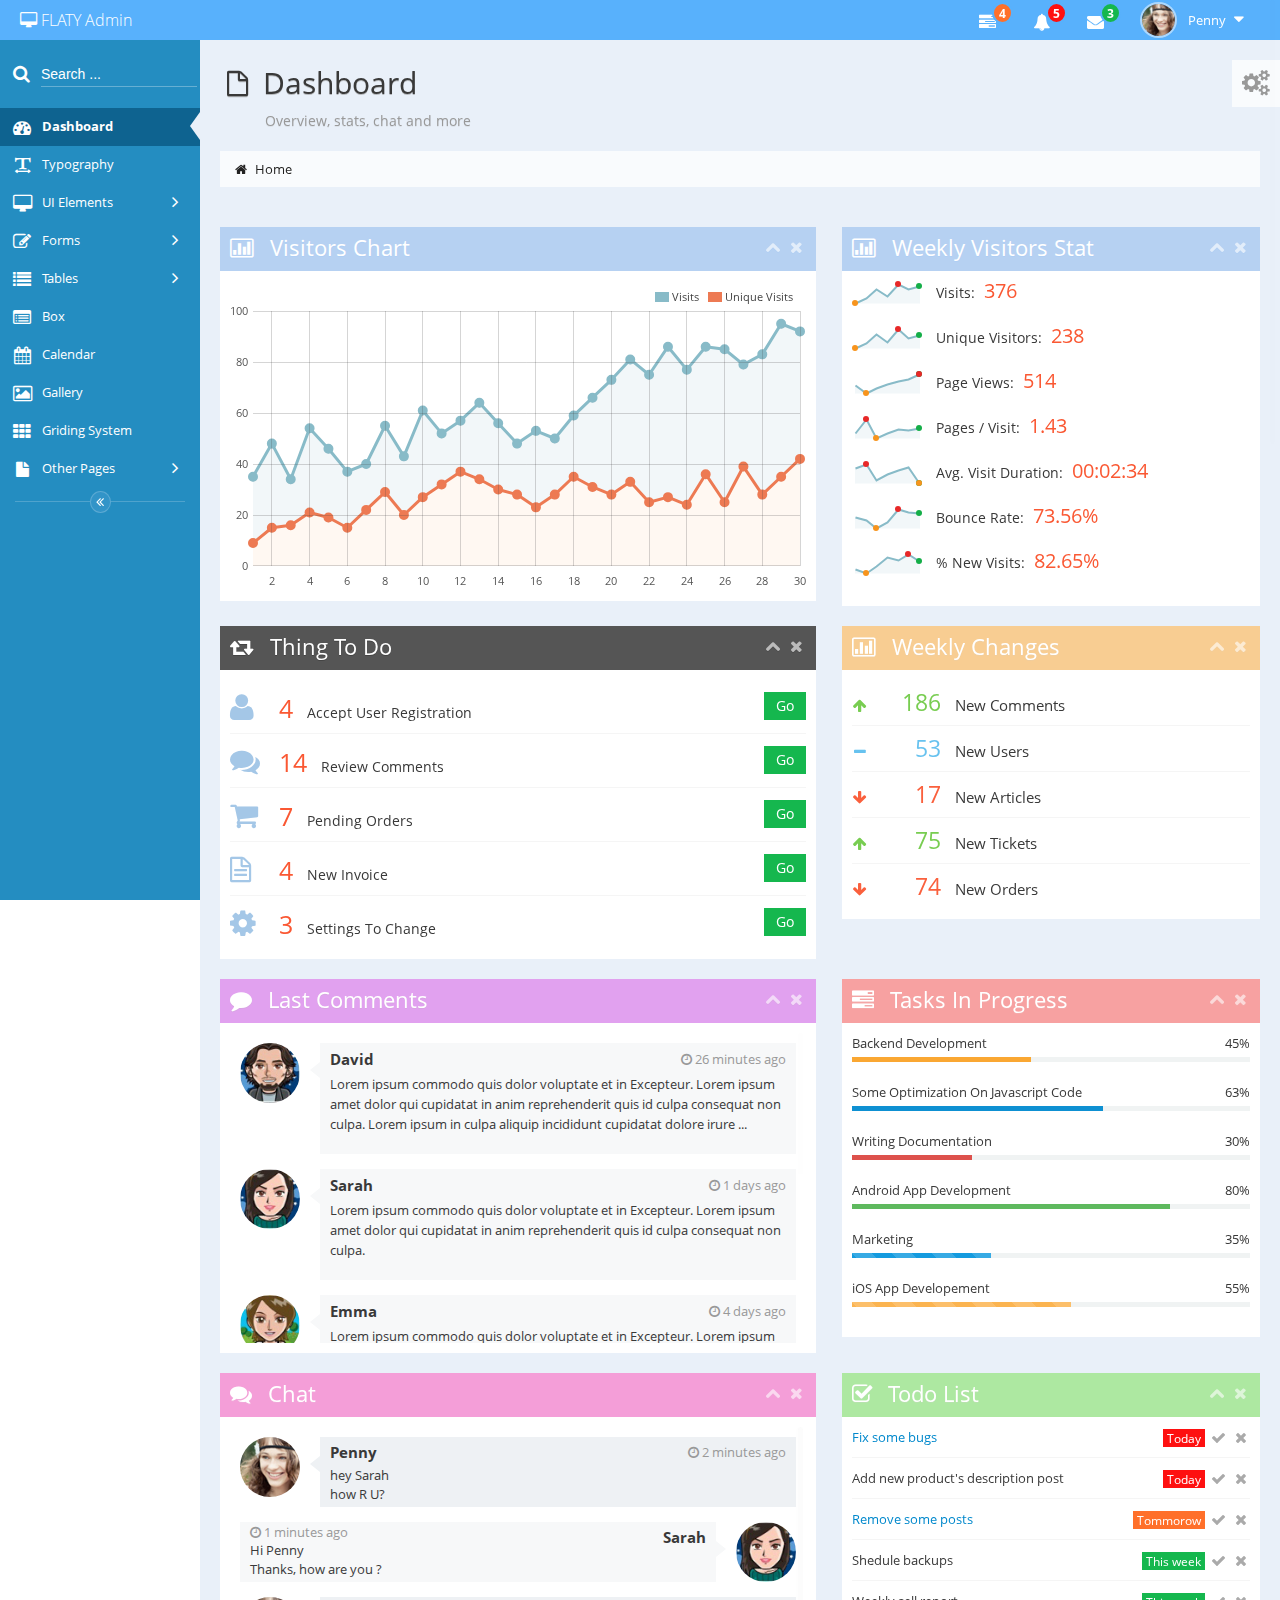
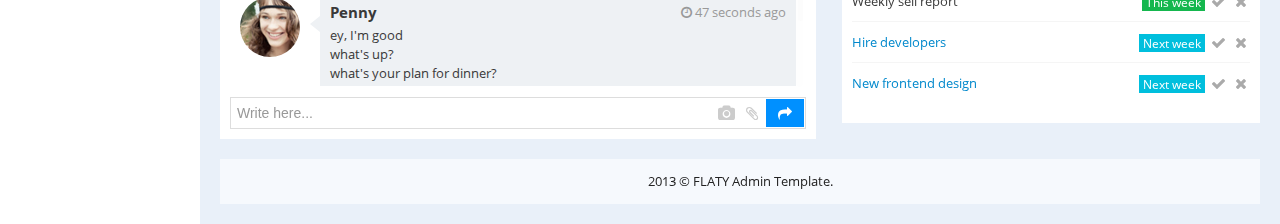
<file: src/main/webapp/moban/index.html>
<!DOCTYPE html>
<!--[if lt IE 7]>      <html class="no-js lt-ie9 lt-ie8 lt-ie7"> <![endif]-->
<!--[if IE 7]>         <html class="no-js lt-ie9 lt-ie8"> <![endif]-->
<!--[if IE 8]>         <html class="no-js lt-ie9"> <![endif]-->
<!--[if gt IE 8]><!--> <html class="no-js"> <!--<![endif]-->
    <head>
        <meta charset="utf-8">
        <meta http-equiv="X-UA-Compatible" content="IE=edge,chrome=1">
        <title>Dashboard - FLATY Admin</title>
        <meta name="description" content="">
        <meta name="viewport" content="width=device-width">

        <!-- Place favicon.ico and apple-touch-icon.png in the root directory -->

        <!--base css styles-->
        <link rel="stylesheet" href="assets/bootstrap/bootstrap.min.css">
        <link rel="stylesheet" href="assets/bootstrap/bootstrap-responsive.min.css">
        <link rel="stylesheet" href="assets/font-awesome/css/font-awesome.min.css">
        <link rel="stylesheet" href="assets/normalize/normalize.css">

        <!--page specific css styles-->

        <!--flaty css styles-->
        <link rel="stylesheet" href="css/flaty.css">
        <link rel="stylesheet" href="css/flaty-responsive.css">

        <link rel="shortcut icon" href="img/favicon.html">

        <script src="assets/modernizr/modernizr-2.6.2.min.js"></script>
    </head>
    <body>
        <!--[if lt IE 7]>
        <p class="chromeframe">You are using an <strong>outdated</strong> browser. Please <a href="http://browsehappy.com/">upgrade your browser</a> or <a href="http://www.google.com/chromeframe/?redirect=true">activate Google Chrome Frame</a> to improve your experience.</p>
        <![endif]-->

        <!-- BEGIN Theme Setting -->
        <div id="theme-setting">
            <a href="#"><i class="icon-gears icon-2x"></i></a>
            <ul>
                <li>
                    <span>Skin</span>
                    <ul class="colors" data-target="body" data-prefix="skin-">
                        <li class="active"><a class="blue" href="#"></a></li>
                        <li><a class="red" href="#"></a></li>
                        <li><a class="green" href="#"></a></li>
                        <li><a class="orange" href="#"></a></li>
                        <li><a class="yellow" href="#"></a></li>
                        <li><a class="pink" href="#"></a></li>
                        <li><a class="magenta" href="#"></a></li>
                        <li><a class="gray" href="#"></a></li>
                        <li><a class="black" href="#"></a></li>
                    </ul>
                </li>
                <li>
                    <span>Navbar</span>
                    <ul class="colors" data-target="#navbar" data-prefix="navbar-">
                        <li class="active"><a class="blue" href="#"></a></li>
                        <li><a class="red" href="#"></a></li>
                        <li><a class="green" href="#"></a></li>
                        <li><a class="orange" href="#"></a></li>
                        <li><a class="yellow" href="#"></a></li>
                        <li><a class="pink" href="#"></a></li>
                        <li><a class="magenta" href="#"></a></li>
                        <li><a class="gray" href="#"></a></li>
                        <li><a class="black" href="#"></a></li>
                    </ul>
                </li>
                <li>
                    <span>Sidebar</span>
                    <ul class="colors" data-target="#main-container" data-prefix="sidebar-">
                        <li class="active"><a class="blue" href="#"></a></li>
                        <li><a class="red" href="#"></a></li>
                        <li><a class="green" href="#"></a></li>
                        <li><a class="orange" href="#"></a></li>
                        <li><a class="yellow" href="#"></a></li>
                        <li><a class="pink" href="#"></a></li>
                        <li><a class="magenta" href="#"></a></li>
                        <li><a class="gray" href="#"></a></li>
                        <li><a class="black" href="#"></a></li>
                    </ul>
                </li>
                <li>
                    <span></span>
                    <a data-target="navbar" href="#"><i class="icon-check-empty"></i> Fixed Navbar</a>
                    <a class="pull-right visible-desktop" data-target="sidebar" href="#"><i class="icon-check-empty"></i> Fixed Sidebar</a>
                </li>
            </ul>
        </div>
        <!-- END Theme Setting -->

        <!-- BEGIN Navbar -->
        <div id="navbar" class="navbar">
            <div class="navbar-inner">
                <div class="container-fluid">
                    <!-- BEGIN Brand -->
                    <a href="#" class="brand">
                        <small>
                            <i class="icon-desktop"></i>
                            FLATY Admin
                        </small>
                    </a>
                    <!-- END Brand -->

                    <!-- BEGIN Responsive Sidebar Collapse -->
                    <a href="#" class="btn-navbar collapsed" data-toggle="collapse" data-target=".nav-collapse">
                        <i class="icon-reorder"></i>
                    </a>
                    <!-- END Responsive Sidebar Collapse -->

                    <!-- BEGIN Navbar Buttons -->
                    <ul class="nav flaty-nav pull-right">
                        <!-- BEGIN Button Tasks -->
                        <li class="hidden-phone">
                            <a data-toggle="dropdown" class="dropdown-toggle" href="#">
                                <i class="icon-tasks"></i>
                                <span class="badge badge-warning">4</span>
                            </a>

                            <!-- BEGIN Tasks Dropdown -->
                            <ul class="pull-right dropdown-navbar dropdown-menu">
                                <li class="nav-header">
                                    <i class="icon-ok"></i>
                                    4 Tasks to complete
                                </li>

                                <li>
                                    <a href="#">
                                        <div class="clearfix">
                                            <span class="pull-left">Software Update</span>
                                            <span class="pull-right">75%</span>
                                        </div>

                                        <div class="progress progress-mini progress-warning">
                                            <div style="width:75%" class="bar"></div>
                                        </div>
                                    </a>
                                </li>

                                <li>
                                    <a href="#">
                                        <div class="clearfix">
                                            <span class="pull-left">Transfer To New Server</span>
                                            <span class="pull-right">45%</span>
                                        </div>

                                        <div class="progress progress-mini progress-danger">
                                            <div style="width:45%" class="bar"></div>
                                        </div>
                                    </a>
                                </li>

                                <li>
                                    <a href="#">
                                        <div class="clearfix">
                                            <span class="pull-left">Bug Fixes</span>
                                            <span class="pull-right">20%</span>
                                        </div>

                                        <div class="progress progress-mini">
                                            <div style="width:20%" class="bar"></div>
                                        </div>
                                    </a>
                                </li>

                                <li>
                                    <a href="#">
                                        <div class="clearfix">
                                            <span class="pull-left">Writing Documentation</span>
                                            <span class="pull-right">85%</span>
                                        </div>

                                        <div class="progress progress-mini progress-success progress-striped active">
                                            <div style="width:85%" class="bar"></div>
                                        </div>
                                    </a>
                                </li>

                                <li class="more">
                                    <a href="#">See tasks with details</a>
                                </li>
                            </ul>
                            <!-- END Tasks Dropdown -->
                        </li>
                        <!-- END Button Tasks -->

                        <!-- BEGIN Button Notifications -->
                        <li class="hidden-phone">
                            <a data-toggle="dropdown" class="dropdown-toggle" href="#">
                                <i class="icon-bell-alt"></i>
                                <span class="badge badge-important">5</span>
                            </a>

                            <!-- BEGIN Notifications Dropdown -->
                            <ul class="dropdown-navbar dropdown-menu">
                                <li class="nav-header">
                                    <i class="icon-warning-sign"></i>
                                    5 Notifications
                                </li>

                                <li class="notify">
                                    <a href="#">
                                        <i class="icon-comment orange"></i>
                                        <p>New Comments</p>
                                        <span class="badge badge-warning">4</span>
                                    </a>
                                </li>

                                <li class="notify">
                                    <a href="#">
                                        <i class="icon-twitter blue"></i>
                                        <p>New Twitter followers</p>
                                        <span class="badge badge-info">7</span>
                                    </a>
                                </li>

                                <li class="notify">
                                    <a href="#">
                                        <img src="img/demo/avatar/avatar2.jpg" alt="Alex" />
                                        <p>David would like to become moderator.</p>
                                    </a>
                                </li>

                                <li class="notify">
                                    <a href="#">
                                        <i class="icon-bug pink"></i>
                                        <p>New bug in program!</p>
                                    </a>
                                </li>

                                <li class="notify">
                                    <a href="#">
                                        <i class="icon-shopping-cart green"></i>
                                        <p>You have some new orders</p>
                                        <span class="badge badge-success">+10</span>
                                    </a>
                                </li>

                                <li class="more">
                                    <a href="#">See all notifications</a>
                                </li>
                            </ul>
                            <!-- END Notifications Dropdown -->
                        </li>
                        <!-- END Button Notifications -->

                        <!-- BEGIN Button Messages -->
                        <li class="hidden-phone">
                            <a data-toggle="dropdown" class="dropdown-toggle" href="#">
                                <i class="icon-envelope"></i>
                                <span class="badge badge-success">3</span>
                            </a>

                            <!-- BEGIN Messages Dropdown -->
                            <ul class="dropdown-navbar dropdown-menu">
                                <li class="nav-header">
                                    <i class="icon-comments"></i>
                                    3 Messages
                                </li>

                                <li class="msg">
                                    <a href="#">
                                        <img src="img/demo/avatar/avatar3.jpg" alt="Sarah's Avatar" />
                                        <div>
                                            <span class="msg-title">Sarah</span>
                                            <span class="msg-time">
                                                <i class="icon-time"></i>
                                                <span>a moment ago</span>
                                            </span>
                                        </div>
                                        <p>Lorem ipsum dolor sit amet, consectetur adipisicing elit, sed do eiusmod tempor incididunt ut labore et dolore magna aliqua.</p>
                                    </a>
                                </li>

                                <li class="msg">
                                    <a href="#">
                                        <img src="img/demo/avatar/avatar4.jpg" alt="Emma's Avatar" />
                                        <div>
                                            <span class="msg-title">Emma</span>
                                            <span class="msg-time">
                                                <i class="icon-time"></i>
                                                <span>2 Days ago</span>
                                            </span>
                                        </div>
                                        <p>Ut enim ad minim veniam, quis nostrud exercitation ullamco laboris ...</p>
                                    </a>
                                </li>

                                <li class="msg">
                                    <a href="#">
                                        <img src="img/demo/avatar/avatar5.jpg" alt="John's Avatar" />
                                        <div>
                                            <span class="msg-title">John</span>
                                            <span class="msg-time">
                                                <i class="icon-time"></i>
                                                <span>8:24 PM</span>
                                            </span>
                                        </div>
                                        <p>Duis aute irure dolor in reprehenderit in ...</p>
                                    </a>
                                </li>

                                <li class="more">
                                    <a href="#">See all messages</a>
                                </li>
                            </ul>
                            <!-- END Notifications Dropdown -->
                        </li>
                        <!-- END Button Messages -->

                        <!-- BEGIN Button User -->
                        <li class="user-profile">
                            <a data-toggle="dropdown" href="#" class="user-menu dropdown-toggle">
                                <img class="nav-user-photo" src="img/demo/avatar/avatar1.jpg" alt="Penny's Photo" />
                                <span class="hidden-phone" id="user_info">
                                    Penny
                                </span>
                                <i class="icon-caret-down"></i>
                            </a>

                            <!-- BEGIN User Dropdown -->
                            <ul class="dropdown-menu dropdown-navbar" id="user_menu">
                                <li class="nav-header">
                                    <i class="icon-time"></i>
                                    Logined From 20:45
                                </li>

                                <li>
                                    <a href="#">
                                        <i class="icon-cog"></i>
                                        Account Settings
                                    </a>
                                </li>

                                <li>
                                    <a href="#">
                                        <i class="icon-user"></i>
                                        Edit Profile
                                    </a>
                                </li>

                                <li>
                                    <a href="#">
                                        <i class="icon-question"></i>
                                        Help
                                    </a>
                                </li>

                                <li class="divider visible-phone"></li>

                                <li class="visible-phone">
                                    <a href="#">
                                        <i class="icon-tasks"></i>
                                        Tasks
                                        <span class="badge badge-warning">4</span>
                                    </a>
                                </li>
                                <li class="visible-phone">
                                    <a href="#">
                                        <i class="icon-bell-alt"></i>
                                        Notifications
                                        <span class="badge badge-important">8</span>
                                    </a>
                                </li>
                                <li class="visible-phone">
                                    <a href="#">
                                        <i class="icon-envelope"></i>
                                        Messages
                                        <span class="badge badge-success">5</span>
                                    </a>
                                </li>

                                <li class="divider"></li>

                                <li>
                                    <a href="#">
                                        <i class="icon-off"></i>
                                        Logout
                                    </a>
                                </li>
                            </ul>
                            <!-- BEGIN User Dropdown -->
                        </li>
                        <!-- END Button User -->
                    </ul>
                    <!-- END Navbar Buttons -->
                </div><!--/.container-fluid-->
            </div><!--/.navbar-inner-->
        </div>
        <!-- END Navbar -->

        <!-- BEGIN Container -->
        <div class="container-fluid" id="main-container">
            <!-- BEGIN Sidebar -->
            <div id="sidebar" class="nav-collapse">
                <!-- BEGIN Navlist -->
                <ul class="nav nav-list">
                    <!-- BEGIN Search Form -->
                    <li>
                        <form target="#" method="GET" class="search-form">
                            <span class="search-pan">
                                <button type="submit">
                                    <i class="icon-search"></i>
                                </button>
                                <input type="text" name="search" placeholder="Search ..." autocomplete="off" />
                            </span>
                        </form>
                    </li>
                    <!-- END Search Form -->
                    <li class="active">
                        <a href="index.html">
                            <i class="icon-dashboard"></i>
                            <span>Dashboard</span>
                        </a>
                    </li>

                    <li>
                        <a href="typography.html">
                            <i class="icon-text-width"></i>
                            <span>Typography</span>
                        </a>
                    </li>

                    <li>
                        <a href="#" class="dropdown-toggle">
                            <i class="icon-desktop"></i>
                            <span>UI Elements</span>
                            <b class="arrow icon-angle-right"></b>
                        </a>

                        <!-- BEGIN Submenu -->
                        <ul class="submenu">
                            <li><a href="ui_general.html">General</a></li>
                            <li><a href="ui_button.html">Button</a></li>
                            <li><a href="ui_slider.html">Slider</a></li>
                            <li><a href="ui_chart.html">Chart</a></li>
                            <li><a href="ui_message.html">Conversation</a></li>
                            <li><a href="ui_icon.html">Icon</a></li>
                        </ul>
                        <!-- END Submenu -->
                    </li>

                    <li>
                        <a href="#" class="dropdown-toggle">
                            <i class="icon-edit"></i>
                            <span>Forms</span>
                            <b class="arrow icon-angle-right"></b>
                        </a>

                        <!-- BEGIN Submenu -->
                        <ul class="submenu">
                            <li><a href="form_layout.html">Layout</a></li>
                            <li><a href="form_component.html">Component</a></li>
                            <li><a href="form_wizard.html">Wizard</a></li>
                            <li><a href="form_validation.html">Validation</a></li>
                        </ul>
                        <!-- END Submenu -->
                    </li>

                    <li>
                        <a href="#" class="dropdown-toggle">
                            <i class="icon-list"></i>
                            <span>Tables</span>
                            <b class="arrow icon-angle-right"></b>
                        </a>

                        <!-- BEGIN Submenu -->
                        <ul class="submenu">
                            <li><a href="table_basic.html">Basic</a></li>
                            <li><a href="table_advance.html">Advance</a></li>
                            <li><a href="table_dynamic.html">Dynamic</a></li>
                        </ul>
                        <!-- END Submenu -->
                    </li>

                    <li>
                        <a href="box.html">
                            <i class="icon-list-alt"></i>
                            <span>Box</span>
                        </a>
                    </li>

                    <li>
                        <a href="calendar.html">
                            <i class="icon-calendar"></i>
                            <span>Calendar</span>
                        </a>
                    </li>

                    <li>
                        <a href="gallery.html">
                            <i class="icon-picture"></i>
                            <span>Gallery</span>
                        </a>
                    </li>

                    <li>
                        <a href="grid.html">
                            <i class="icon-th"></i>
                            <span>Griding System</span>
                        </a>
                    </li>

                    <li>
                        <a href="#" class="dropdown-toggle">
                            <i class="icon-file"></i>
                            <span>Other Pages</span>
                            <b class="arrow icon-angle-right"></b>
                        </a>

                        <!-- BEGIN Submenu -->
                        <ul class="submenu">
                            <li><a href="more_login.html">Login &amp; Register</a></li>
                            <li><a href="more_error-404.html">Error 404</a></li>
                            <li><a href="more_error-500.html">Error 500</a></li>
                            <li><a href="more_blank.html">Blank Page</a></li>
                            <li><a href="more_set-skin.html">Skin</a></li>
                            <li><a href="more_set-sidebar-navbar-color.html">Sidebar &amp; Navbar</a></li>
                            <li><a href="more_sidebar-collapsed.html">Collapsed Sidebar</a></li>
                        </ul>
                        <!-- END Submenu -->
                    </li>
                </ul>
                <!-- END Navlist -->

                <!-- BEGIN Sidebar Collapse Button -->
                <div id="sidebar-collapse" class="visible-desktop">
                    <i class="icon-double-angle-left"></i>
                </div>
                <!-- END Sidebar Collapse Button -->
            </div>
            <!-- END Sidebar -->

            <!-- BEGIN Content -->
            <div id="main-content">
                <!-- BEGIN Page Title -->
                <div class="page-title">
                    <div>
                        <h1><i class="icon-file-alt"></i> Dashboard</h1>
                        <h4>Overview, stats, chat and more</h4>
                    </div>
                </div>
                <!-- END Page Title -->

                <!-- BEGIN Breadcrumb -->
                <div id="breadcrumbs">
                    <ul class="breadcrumb">
                        <li class="active"><i class="icon-home"></i> Home</li>
                    </ul>
                </div>
                <!-- END Breadcrumb -->

                <!-- BEGIN Main Content -->
                <div class="row-fluid">
                    <div class="span7">
                        <div class="box">
                            <div class="box-title">
                                <h3><i class="icon-bar-chart"></i> Visitors Chart</h3>
                                <div class="box-tool">
                                    <a data-action="collapse" href="#"><i class="icon-chevron-up"></i></a>
                                    <a data-action="close" href="#"><i class="icon-remove"></i></a>
                                </div>
                            </div>
                            <div class="box-content">
                                <div id="visitors-chart" style="margin-top:20px; position:relative; height: 290px;"></div>
                            </div>
                        </div>
                    </div>
                    <div class="span5">
                        <div class="box">
                            <div class="box-title">
                                <h3><i class="icon-bar-chart"></i> Weekly Visitors Stat</h3>
                                <div class="box-tool">
                                    <a data-action="collapse" href="#"><i class="icon-chevron-up"></i></a>
                                    <a data-action="close" href="#"><i class="icon-remove"></i></a>
                                </div>
                            </div>
                            <div class="box-content">
                                <ul class="weekly-stats">
                                    <li>
                                        <span class="inline-sparkline">134,178,264,196,307,259,287</span>
                                        Visits: <span class="value">376</span>
                                    </li>
                                    <li>
                                        <span class="inline-sparkline">89,124,197,138,235,169,186</span>
                                        Unique Visitors: <span class="value">238</span>
                                    </li>
                                    <li>
                                        <span class="inline-sparkline">625,517,586,638,669,698,763</span>
                                        Page Views: <span class="value">514</span>
                                    </li>
                                    <li>
                                        <span class="inline-sparkline">1.34,2.98,0.76,1.29,1.86,1.68,1.92</span>
                                        Pages / Visit: <span class="value">1.43</span>
                                    </li>
                                    <li>
                                        <span class="inline-sparkline">2.34,2.67,1.47,1.97,2.25,2.47,1.27</span>
                                        Avg. Visit Duration: <span class="value">00:02:34</span>
                                    </li>
                                    <li>
                                        <span class="inline-sparkline">70.34,67.41,59.45,65.43,78.42,75.92,74.29</span>
                                        Bounce Rate: <span class="value">73.56%</span>
                                    </li>
                                    <li>
                                        <span class="inline-sparkline">78.12,74.52,81.25,89.23,86.15,91.82,85.18</span>
                                        % New Visits: <span class="value">82.65%</span>
                                    </li>
                                </ul>
                            </div>
                        </div>
                    </div>
                </div>

                <div class="row-fluid">
                    <div class="span7">
                        <div class="box box-black">
                            <div class="box-title">
                                <h3><i class="icon-retweet"></i> Thing To Do</h3>
                                <div class="box-tool">
                                    <a data-action="collapse" href="#"><i class="icon-chevron-up"></i></a>
                                    <a data-action="close" href="#"><i class="icon-remove"></i></a>
                                </div>
                            </div>
                            <div class="box-content">
                                <ul class="things-to-do">
                                    <li>
                                        <p>
                                            <i class="icon-user"></i>
                                            <span class="value">4</span>
                                            Accept User Registration
                                            <a class="btn btn-success" href="#">Go</a>
                                        </p>
                                    </li>
                                    <li>
                                        <p>
                                            <i class="icon-comments"></i>
                                            <span class="value">14</span>
                                            Review Comments
                                            <a class="btn btn-success" href="#">Go</a>
                                        </p>
                                    </li>
                                    <li>
                                        <p>
                                            <i class="icon-shopping-cart blue"></i>
                                            <span class="value">7</span>
                                            Pending Orders
                                            <a class="btn btn-success" href="#">Go</a>
                                        </p>
                                    </li>
                                    <li>
                                        <p>
                                            <i class="icon-file-text-alt"></i>
                                            <span class="value">4</span>
                                            New Invoice
                                            <a class="btn btn-success" href="#">Go</a>
                                        </p>
                                    </li>
                                    <li>
                                        <p>
                                            <i class="icon-gear"></i>
                                            <span class="value">3</span>
                                            Settings To Change
                                            <a class="btn btn-success" href="#">Go</a>
                                        </p>
                                    </li>
                                </ul>
                            </div>
                        </div>
                    </div>
                    <div class="span5">
                        <div class="box box-orange">
                            <div class="box-title">
                                <h3><i class="icon-bar-chart"></i> Weekly Changes</h3>
                                <div class="box-tool">
                                    <a data-action="collapse" href="#"><i class="icon-chevron-up"></i></a>
                                    <a data-action="close" href="#"><i class="icon-remove"></i></a>
                                </div>
                            </div>
                            <div class="box-content">
                                <ul class="weekly-changes">
                                    <li>
                                        <p>
                                            <i class="icon-arrow-up light-green"></i>
                                            <span class="light-green">186</span>
                                            New Comments
                                        </p>
                                    </li>
                                    <li>
                                        <p>
                                            <i class="icon-minus light-blue"></i>
                                            <span class="light-blue">53</span>
                                            New Users
                                        </p>
                                    </li>
                                    <li>
                                        <p>
                                            <i class="icon-arrow-down light-red"></i>
                                            <span class="light-red">17</span>
                                            New Articles
                                        </p>
                                    </li>
                                    <li>
                                        <p>
                                            <i class="icon-arrow-up light-green"></i>
                                            <span class="light-green">75</span>
                                            New Tickets
                                        </p>
                                    </li>
                                    <li>
                                        <p>
                                            <i class="icon-arrow-down light-red"></i>
                                            <span class="light-red">74</span>
                                            New Orders
                                        </p>
                                    </li>
                                </ul>
                            </div>
                        </div>
                    </div>
                </div>

                <div class="row-fluid">
                    <div class="span7">
                        <div class="box box-magenta">
                            <div class="box-title">
                                <h3><i class="icon-comment"></i> Last Comments</h3>
                                <div class="box-tool">
                                    <a data-action="collapse" href="#"><i class="icon-chevron-up"></i></a>
                                    <a data-action="close" href="#"><i class="icon-remove"></i></a>
                                </div>
                            </div>
                            <div class="box-content">
                                <ul class="messages nice-scroll" style="height: 300px">
                                    <li>
                                        <img src="img/demo/avatar/avatar2.jpg" alt="">
                                        <div>
                                            <div>
                                                <h5>David</h5>
                                                <span class="time"><i class="icon-time"></i> 26 minutes ago</span>
                                            </div>
                                            <p>Lorem ipsum commodo quis dolor voluptate et in Excepteur. Lorem ipsum amet dolor qui cupidatat in anim reprehenderit quis id culpa consequat non culpa. Lorem ipsum in culpa aliquip incididunt cupidatat dolore irure ...</p>
                                            <div class="messages-actions">
                                                <a class="show-tooltip" href="#" title="Approve"><i class="icon-ok green"></i></a>
                                                <a class="show-tooltip" href="#" title="Disapprove"><i class="icon-remove orange"></i></a>
                                                <a class="show-tooltip" href="#" title="Remove"><i class="icon-trash red"></i></a>
                                            </div>
                                        </div>
                                    </li>
                                    <li>
                                        <img src="img/demo/avatar/avatar3.jpg" alt="">
                                        <div>
                                            <div>
                                                <h5>Sarah</h5>
                                                <span class="time"><i class="icon-time"></i> 1 days ago</span>
                                            </div>
                                            <p>Lorem ipsum commodo quis dolor voluptate et in Excepteur. Lorem ipsum amet dolor qui cupidatat in anim reprehenderit quis id culpa consequat non culpa.</p>
                                            <div class="messages-actions">
                                                <a class="show-tooltip" href="#" title="Approve"><i class="icon-ok green"></i></a>
                                                <a class="show-tooltip" href="#" title="Disapprove"><i class="icon-remove orange"></i></a>
                                                <a class="show-tooltip" href="#" title="Remove"><i class="icon-trash red"></i></a>
                                            </div>
                                        </div>
                                    </li>
                                    <li>
                                        <img src="img/demo/avatar/avatar4.jpg" alt="">
                                        <div>
                                            <div>
                                                <h5>Emma</h5>
                                                <span class="time"><i class="icon-time"></i> 4 days ago</span>
                                            </div>
                                            <p>Lorem ipsum commodo quis dolor voluptate et in Excepteur. Lorem ipsum amet dolor qui cupidatat in anim reprehenderit quis id culpa consequat non culpa. Lorem ipsum in culpa aliquip incididunt cupidatat dolore irure cupidatat aute cupidatat quis nulla.</p>
                                            <div class="messages-actions">
                                                <a class="show-tooltip" href="#" title="Approve"><i class="icon-ok green"></i></a>
                                                <a class="show-tooltip" href="#" title="Disapprove"><i class="icon-remove orange"></i></a>
                                                <a class="show-tooltip" href="#" title="Remove"><i class="icon-trash red"></i></a>
                                            </div>
                                        </div>
                                    </li>
                                    <li>
                                        <img src="img/demo/avatar/avatar5.jpg" alt="">
                                        <div>
                                            <div>
                                                <h5>John</h5>
                                                <span class="time"><i class="icon-time"></i> 2 weeks ago</span>
                                            </div>
                                            <p>Lorem ipsum commodo quis dolor voluptate et in Excepteur. Lorem ipsum amet dolor qui cupidatat in anim reprehenderit quis id culpa consequat non culpa. Lorem...</p>
                                            <div class="messages-actions">
                                                <a class="show-tooltip" href="#" title="Approve"><i class="icon-ok green"></i></a>
                                                <a class="show-tooltip" href="#" title="Disapprove"><i class="icon-remove orange"></i></a>
                                                <a class="show-tooltip" href="#" title="Remove"><i class="icon-trash red"></i></a>
                                            </div>
                                        </div>
                                    </li>
                                    <li>
                                        <img src="img/demo/avatar/avatar1.jpg" alt="">
                                        <div>
                                            <div>
                                                <h5>Penny <span class="label label-info">Admin</span></h5>
                                                <span class="time"><i class="icon-time"></i> 14 July</span>
                                            </div>
                                            <p>Lorem ipsum commodo quis dolor voluptate et in Excepteur. Lorem ipsum amet dolor qui cupidatat in anim reprehenderit quis id culpa consequat non culpa. Lorem ipsum in culpa aliquip incididunt cupidatat dolore irure cupidatat aute cupidatat quis nulla.</p>
                                            <div class="messages-actions">
                                                <a class="show-tooltip" href="#" title="Approve"><i class="icon-ok green"></i></a>
                                                <a class="show-tooltip" href="#" title="Disapprove"><i class="icon-remove orange"></i></a>
                                                <a class="show-tooltip" href="#" title="Remove"><i class="icon-trash red"></i></a>
                                            </div>
                                        </div>
                                    </li>
                                </ul>
                            </div>
                        </div>
                    </div>
                    <div class="span5">
                        <div class="box box-red">
                            <div class="box-title">
                                <h3><i class="icon-tasks"></i> Tasks In Progress</h3>
                                <div class="box-tool">
                                    <a data-action="collapse" href="#"><i class="icon-chevron-up"></i></a>
                                    <a data-action="close" href="#"><i class="icon-remove"></i></a>
                                </div>
                            </div>
                            <div class="box-content">
                                <ul class="tasks-in-progress">
                                    <li>
                                        <p>
                                            Backend Development
                                            <span>45%</span>
                                        </p>
                                        <div class="progress progress-mini progress-warning">
                                            <div class="bar" style="width:45%"></div>
                                        </div>
                                    </li>
                                    <li>
                                        <p>
                                            Some Optimization On Javascript Code
                                            <span>63%</span>
                                        </p>
                                        <div class="progress progress-mini">
                                            <div class="bar" style="width:63%"></div>
                                        </div>
                                    </li>
                                    <li>
                                        <p>
                                            Writing Documentation
                                            <span>30%</span>
                                        </p>
                                        <div class="progress progress-mini progress-danger">
                                            <div class="bar" style="width:30%"></div>
                                        </div>
                                    </li>
                                    <li>
                                        <p>
                                            Android App Development
                                            <span>80%</span>
                                        </p>
                                        <div class="progress progress-mini progress-success">
                                            <div class="bar" style="width:80%"></div>
                                        </div>
                                    </li>
                                    <li>
                                        <p>
                                            Marketing
                                            <span>35%</span>
                                        </p>
                                        <div class="progress progress-mini progress-striped">
                                            <div class="bar" style="width:35%"></div>
                                        </div>
                                    </li>
                                    <li>
                                        <p>
                                            iOS App Developement
                                            <span>55%</span>
                                        </p>
                                        <div class="progress progress-mini progress-warning progress-striped">
                                            <div class="bar" style="width:55%"></div>
                                        </div>
                                    </li>
                                </ul>
                            </div>
                        </div>
                    </div>
                </div>

                <div class="row-fluid">
                    <div class="span7">
                        <div class="box box-pink">
                            <div class="box-title">
                                <h3><i class="icon-comments"></i> Chat</h3>
                                <div class="box-tool">
                                    <a data-action="collapse" href="#"><i class="icon-chevron-up"></i></a>
                                    <a data-action="close" href="#"><i class="icon-remove"></i></a>
                                </div>
                            </div>
                            <div class="box-content">
                                <ul class="messages messages-chat messages-stripped messages-zigzag nice-scroll" style="height:250px">
                                    <li>
                                        <img src="img/demo/avatar/avatar1.jpg" alt="">
                                        <div>
                                            <div>
                                                <h5>Penny</h5>
                                                <span class="time"><i class="icon-time"></i> 2 minutes ago</span>
                                            </div>
                                            <p>hey Sarah</p>
                                            <p>how R U?</p>
                                        </div>
                                    </li>
                                    <li>
                                        <img src="img/demo/avatar/avatar3.jpg" alt="">
                                        <div>
                                            <div>
                                                <h5>Sarah</h5>
                                                <span class="time"><i class="icon-time"></i> 1 minutes ago</span>
                                            </div>
                                            <p>Hi Penny</p>
                                            <p>Thanks, how are you ?</p>
                                        </div>
                                    </li>
                                    <li>
                                        <img src="img/demo/avatar/avatar1.jpg" alt="">
                                        <div>
                                            <div>
                                                <h5>Penny</h5>
                                                <span class="time"><i class="icon-time"></i> 47 seconds ago</span>
                                            </div>
                                            <p>ey, I'm good</p>
                                            <p>what's up?</p>
                                            <p>what's your plan for dinner?</p>
                                        </div>
                                    </li>
                                    <li>
                                        <img src="img/demo/avatar/avatar3.jpg" alt="">
                                        <div>
                                            <div>
                                                <h5>Sarah</h5>
                                                <span class="time"><i class="icon-time"></i> 12 seconds ago</span>
                                            </div>
                                            <p>Not much</p>
                                            <p>I haven't any plan, why ?</p>
                                        </div>
                                    </li>
                                </ul>

                                <div class="messages-input-form">
                                    <form method="POST" action="#">
                                        <div class="input">
                                            <input type="text" name="text" placeholder="Write here..." class="input-block-level">
                                        </div>
                                        <div class="buttons">
                                            <a class="show-tooltip" href="#" title="Take Picture"><i class="icon-camera"></i></a>
                                            <a class="show-tooltip" href="#" title="Attach File"><i class="icon-paper-clip"></i></a>
                                            <button type="submit" class="btn btn-primary"><i class="icon-share-alt"></i></button>
                                        </div>
                                    </form>
                                </div>
                            </div>
                        </div>
                    </div>
                    <div class="span5">
                        <div class="box box-green">
                            <div class="box-title">
                                <h3><i class="icon-check"></i> Todo List</h3>
                                <div class="box-tool">
                                    <a data-action="collapse" href="#"><i class="icon-chevron-up"></i></a>
                                    <a data-action="close" href="#"><i class="icon-remove"></i></a>
                                </div>
                            </div>
                            <div class="box-content">
                                <ul class="todo-list">
                                    <li>
                                        <div class="todo-desc">
                                            <p><a href="#">Fix some bugs</a></p>
                                        </div>
                                        <div class="todo-actions">
                                            <span class="label label-important">Today</span>
                                            <a class="show-tooltip" href="#" title="It's done"><i class="icon-ok"></i></a>
                                            <a class="show-tooltip" href="#" title="Remove"><i class="icon-remove"></i></a>
                                        </div>
                                    </li>
                                    <li>
                                        <div class="todo-desc">
                                            <p>Add new product's description post</p>
                                        </div>
                                        <div class="todo-actions">
                                            <span class="label label-important">Today</span>
                                            <a class="show-tooltip" href="#" title="It's done"><i class="icon-ok"></i></a>
                                            <a class="show-tooltip" href="#" title="Remove"><i class="icon-remove"></i></a>
                                        </div>
                                    </li>
                                    <li>
                                        <div class="todo-desc">
                                            <p><a href="#">Remove some posts</a></p>
                                        </div>
                                        <div class="todo-actions">
                                            <span class="label label-warning">Tommorow</span>
                                            <a class="show-tooltip" href="#" title="It's done"><i class="icon-ok"></i></a>
                                            <a class="show-tooltip" href="#" title="Remove"><i class="icon-remove"></i></a>
                                        </div>
                                    </li>
                                    <li>
                                        <div class="todo-desc">
                                            <p>Shedule backups</p>
                                        </div>
                                        <div class="todo-actions">
                                            <span class="label label-success">This week</span>
                                            <a class="show-tooltip" href="#" title="It's done"><i class="icon-ok"></i></a>
                                            <a class="show-tooltip" href="#" title="Remove"><i class="icon-remove"></i></a>
                                        </div>
                                    </li>
                                    <li>
                                        <div class="todo-desc">
                                            <p>Weekly sell report</p>
                                        </div>
                                        <div class="todo-actions">
                                            <span class="label label-success">This week</span>
                                            <a class="show-tooltip" href="#" title="It's done"><i class="icon-ok"></i></a>
                                            <a class="show-tooltip" href="#" title="Remove"><i class="icon-remove"></i></a>
                                        </div>
                                    </li>
                                    <li>
                                        <div class="todo-desc">
                                            <p><a href="#">Hire developers</a></p>
                                        </div>
                                        <div class="todo-actions">
                                            <span class="label label-info">Next week</span>
                                            <a class="show-tooltip" href="#" title="It's done"><i class="icon-ok"></i></a>
                                            <a class="show-tooltip" href="#" title="Remove"><i class="icon-remove"></i></a>
                                        </div>
                                    </li>
                                    <li>
                                        <div class="todo-desc">
                                            <p><a href="#">New frontend design</a></p>
                                        </div>
                                        <div class="todo-actions">
                                            <span class="label label-info">Next week</span>
                                            <a class="show-tooltip" href="#" title="It's done"><i class="icon-ok"></i></a>
                                            <a class="show-tooltip" href="#" title="Remove"><i class="icon-remove"></i></a>
                                        </div>
                                    </li>
                                </ul>
                            </div>
                        </div>
                    </div>
                </div>
                <!-- END Main Content -->
                
                <footer>
                    <p>2013 © FLATY Admin Template.</p>
                </footer>

                <a id="btn-scrollup" class="btn btn-circle btn-large" href="#"><i class="icon-chevron-up"></i></a>
            </div>
            <!-- END Content -->
        </div>
        <!-- END Container -->


        <!--basic scripts-->
        <!--<script src="//ajax.googleapis.com/ajax/libs/jquery/1.10.1/jquery.min.js"></script>-->
        <script>window.jQuery || document.write('<script src="assets/jquery/jquery-1.10.1.min.js"><\/script>')</script>
        <script src="assets/bootstrap/bootstrap.min.js"></script>
        <script src="assets/nicescroll/jquery.nicescroll.min.js"></script>

        <!--page specific plugin scripts-->
        <script src="assets/flot/jquery.flot.js"></script>
        <script src="assets/flot/jquery.flot.resize.js"></script>
        <script src="assets/flot/jquery.flot.pie.js"></script>
        <script src="assets/flot/jquery.flot.stack.js"></script>
        <script src="assets/flot/jquery.flot.crosshair.js"></script>
        <script src="assets/flot/jquery.flot.tooltip.min.js"></script>
        <script src="assets/sparkline/jquery.sparkline.min.js"></script>

        <!--flaty scripts-->
        <script src="js/flaty.js"></script>

    </body>
</html>
</file>
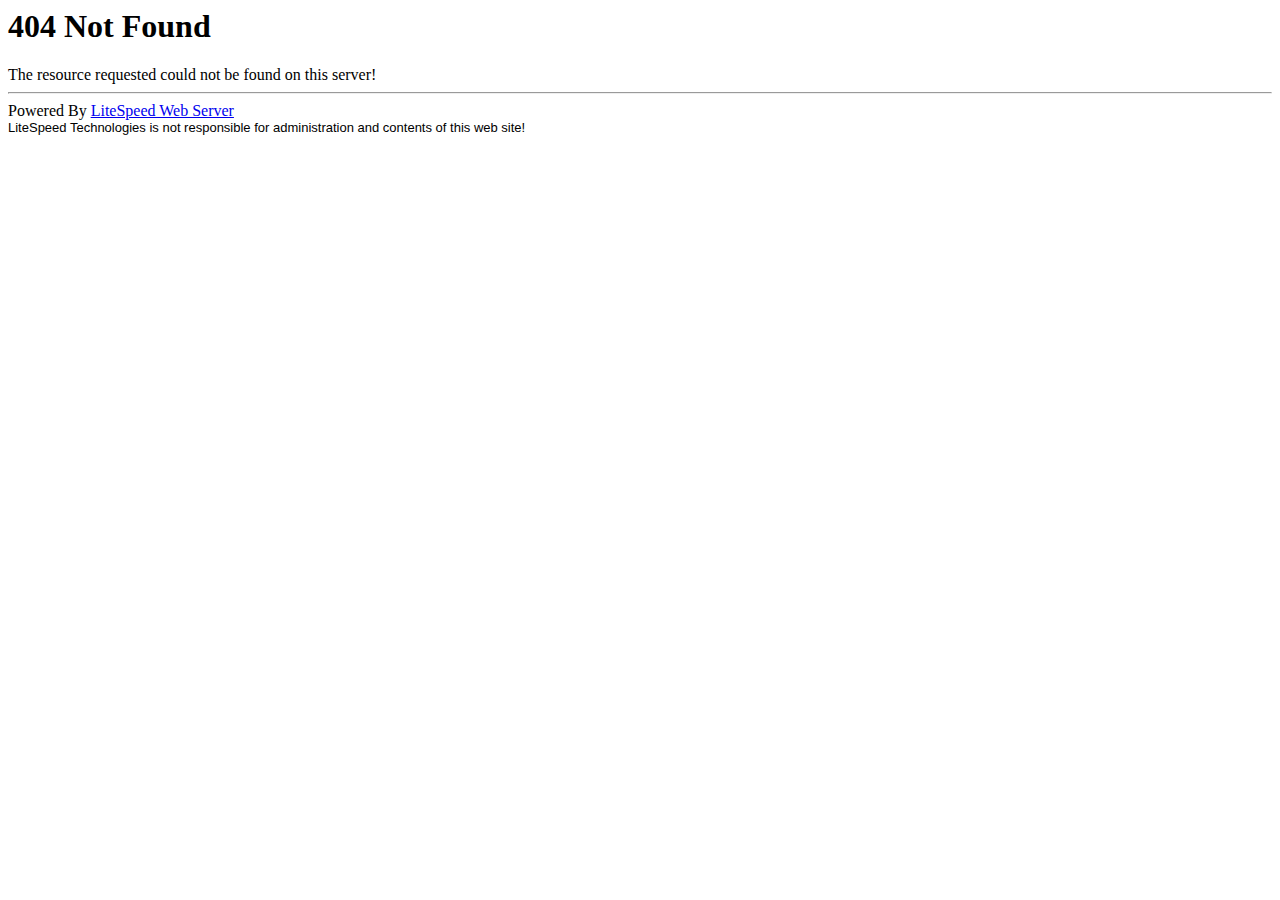
<file: src/main/webapp/img/favicon.html>
<html>
<head><title> 404 Not Found
</title></head>
<body><h1> 404 Not Found
</h1>
The resource requested could not be found on this server!<hr />
Powered By <a href='http://www.litespeedtech.com'>LiteSpeed Web Server</a><br />
<font face="Verdana, Arial, Helvetica" size=-1>LiteSpeed Technologies is not responsible for administration and contents of this web site!</font></body></html>
</file>
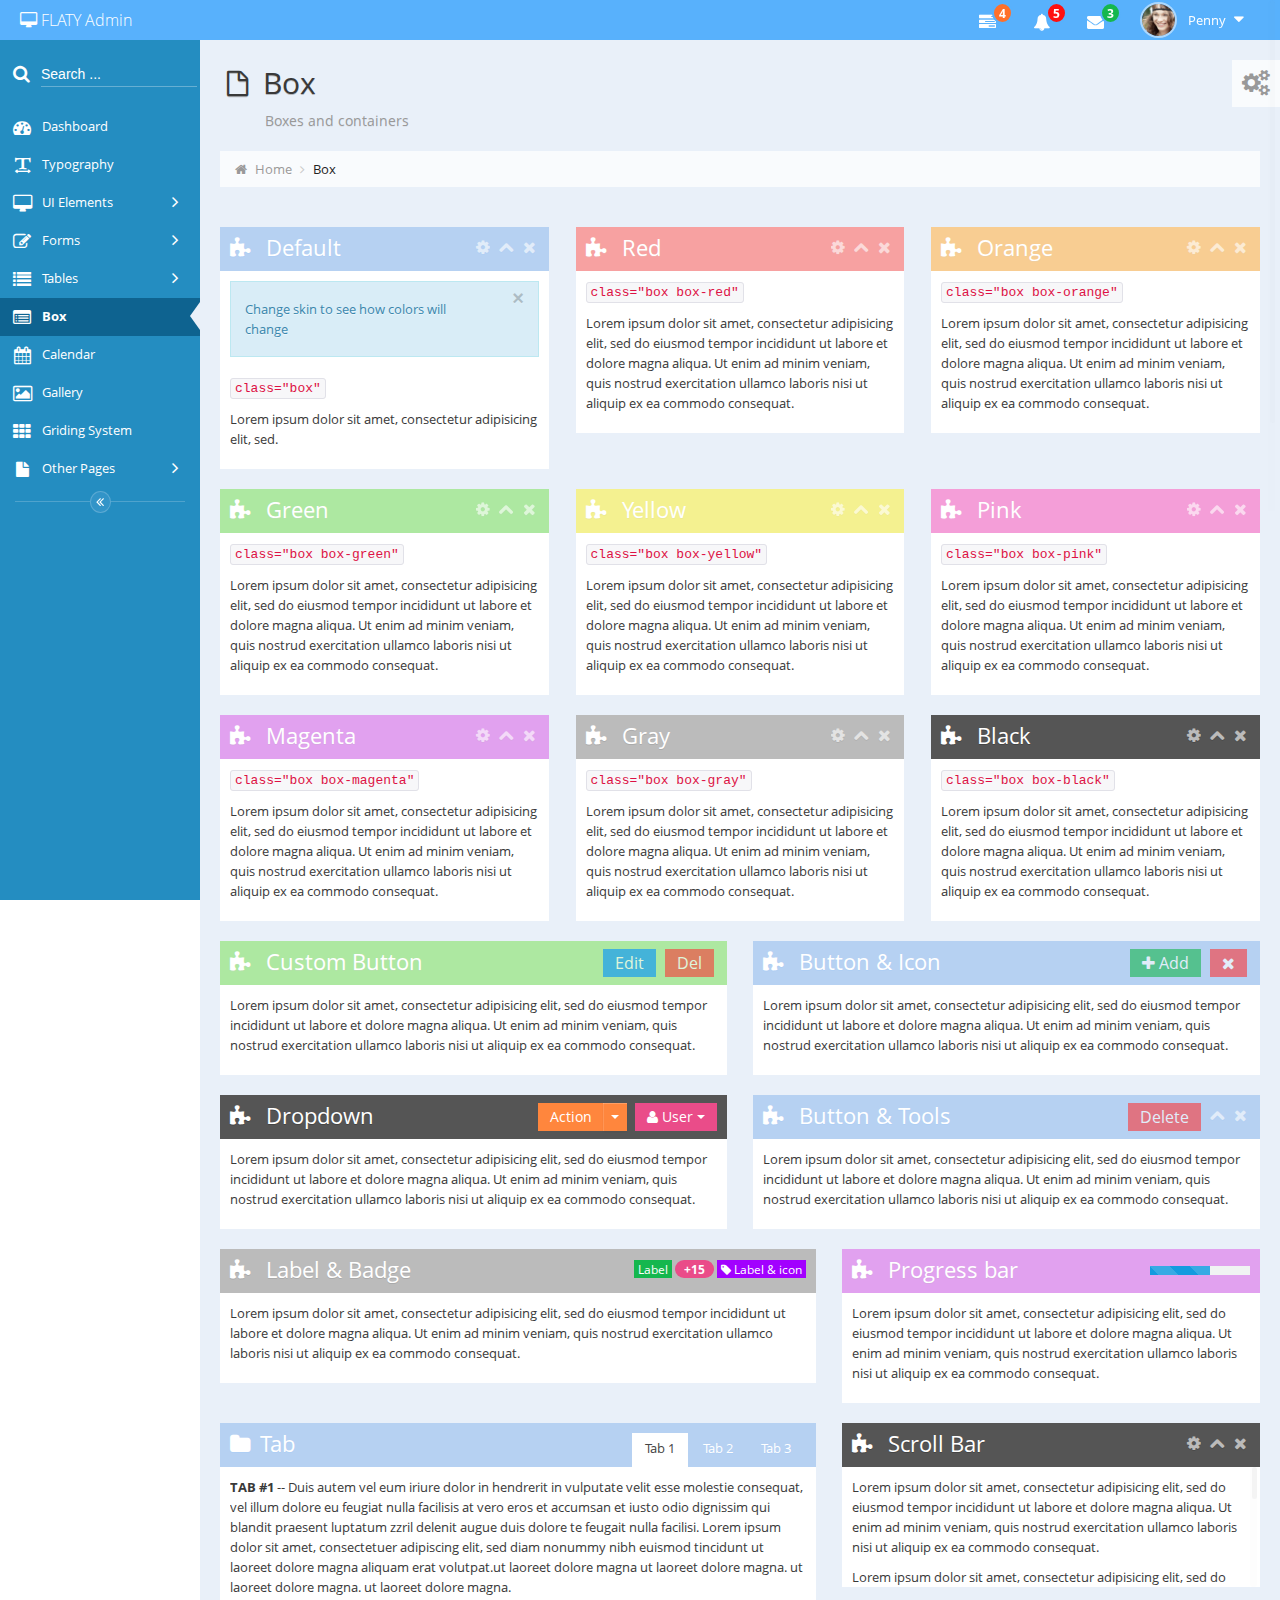
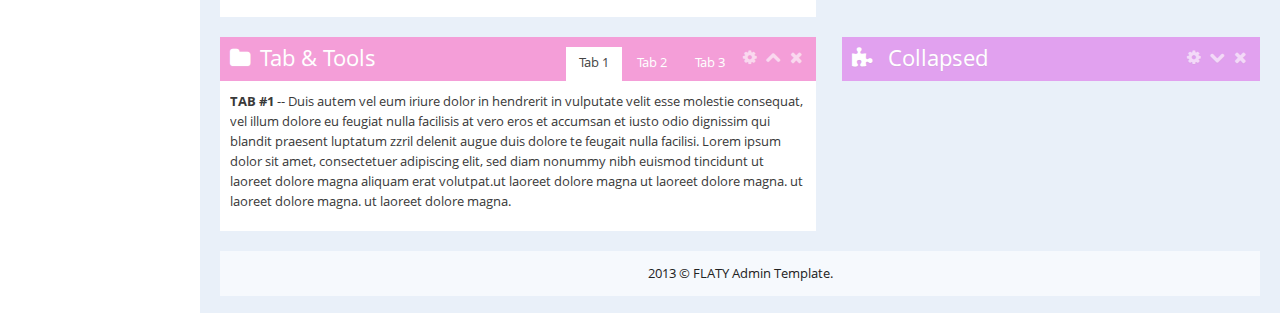
<file: src/main/webapp/moban/box.html>
<!DOCTYPE html>
<!--[if lt IE 7]>      <html class="no-js lt-ie9 lt-ie8 lt-ie7"> <![endif]-->
<!--[if IE 7]>         <html class="no-js lt-ie9 lt-ie8"> <![endif]-->
<!--[if IE 8]>         <html class="no-js lt-ie9"> <![endif]-->
<!--[if gt IE 8]><!--> <html class="no-js"> <!--<![endif]-->
    <head>
        <meta charset="utf-8">
        <meta http-equiv="X-UA-Compatible" content="IE=edge,chrome=1">
        <title>Box - FLATY Admin</title>
        <meta name="description" content="">
        <meta name="viewport" content="width=device-width">

        <!-- Place favicon.ico and apple-touch-icon.png in the root directory -->

        <!--base css styles-->
        <link rel="stylesheet" href="assets/bootstrap/bootstrap.min.css">
        <link rel="stylesheet" href="assets/bootstrap/bootstrap-responsive.min.css">
        <link rel="stylesheet" href="assets/font-awesome/css/font-awesome.min.css">
        <link rel="stylesheet" href="assets/normalize/normalize.css">

        <!--page specific css styles-->

        <!--flaty css styles-->
        <link rel="stylesheet" href="css/flaty.css">
        <link rel="stylesheet" href="css/flaty-responsive.css">

        <link rel="shortcut icon" href="img/favicon.html">

        <script src="assets/modernizr/modernizr-2.6.2.min.js"></script>
    </head>
    <body>
        <!--[if lt IE 7]>
            <p class="chromeframe">You are using an <strong>outdated</strong> browser. Please <a href="http://browsehappy.com/">upgrade your browser</a> or <a href="http://www.google.com/chromeframe/?redirect=true">activate Google Chrome Frame</a> to improve your experience.</p>
        <![endif]-->

        <!-- BEGIN Theme Setting -->
        <div id="theme-setting">
            <a href="#"><i class="icon-gears icon-2x"></i></a>
            <ul>
                <li>
                    <span>Skin</span>
                    <ul class="colors" data-target="body" data-prefix="skin-">
                        <li class="active"><a class="blue" href="#"></a></li>
                        <li><a class="red" href="#"></a></li>
                        <li><a class="green" href="#"></a></li>
                        <li><a class="orange" href="#"></a></li>
                        <li><a class="yellow" href="#"></a></li>
                        <li><a class="pink" href="#"></a></li>
                        <li><a class="magenta" href="#"></a></li>
                        <li><a class="gray" href="#"></a></li>
                        <li><a class="black" href="#"></a></li>
                    </ul>
                </li>
                <li>
                    <span>Navbar</span>
                    <ul class="colors" data-target="#navbar" data-prefix="navbar-">
                        <li class="active"><a class="blue" href="#"></a></li>
                        <li><a class="red" href="#"></a></li>
                        <li><a class="green" href="#"></a></li>
                        <li><a class="orange" href="#"></a></li>
                        <li><a class="yellow" href="#"></a></li>
                        <li><a class="pink" href="#"></a></li>
                        <li><a class="magenta" href="#"></a></li>
                        <li><a class="gray" href="#"></a></li>
                        <li><a class="black" href="#"></a></li>
                    </ul>
                </li>
                <li>
                    <span>Sidebar</span>
                    <ul class="colors" data-target="#main-container" data-prefix="sidebar-">
                        <li class="active"><a class="blue" href="#"></a></li>
                        <li><a class="red" href="#"></a></li>
                        <li><a class="green" href="#"></a></li>
                        <li><a class="orange" href="#"></a></li>
                        <li><a class="yellow" href="#"></a></li>
                        <li><a class="pink" href="#"></a></li>
                        <li><a class="magenta" href="#"></a></li>
                        <li><a class="gray" href="#"></a></li>
                        <li><a class="black" href="#"></a></li>
                    </ul>
                </li>
                <li>
                    <span></span>
                    <a data-target="navbar" href="#"><i class="icon-check-empty"></i> Fixed Navbar</a>
                    <a class="pull-right visible-desktop" data-target="sidebar" href="#"><i class="icon-check-empty"></i> Fixed Sidebar</a>
                </li>
            </ul>
        </div>
        <!-- END Theme Setting -->

        <!-- BEGIN Navbar -->
        <div id="navbar" class="navbar">
            <div class="navbar-inner">
                <div class="container-fluid">
                    <!-- BEGIN Brand -->
                    <a href="#" class="brand">
                        <small>
                            <i class="icon-desktop"></i>
                            FLATY Admin
                        </small>
                    </a>
                    <!-- END Brand -->

                    <!-- BEGIN Responsive Sidebar Collapse -->
                    <a href="#" class="btn-navbar collapsed" data-toggle="collapse" data-target=".nav-collapse">
                        <i class="icon-reorder"></i>
                    </a>
                    <!-- END Responsive Sidebar Collapse -->

                    <!-- BEGIN Navbar Buttons -->
                    <ul class="nav flaty-nav pull-right">
                        <!-- BEGIN Button Tasks -->
                        <li class="hidden-phone">
                            <a data-toggle="dropdown" class="dropdown-toggle" href="#">
                                <i class="icon-tasks"></i>
                                <span class="badge badge-warning">4</span>
                            </a>

                            <!-- BEGIN Tasks Dropdown -->
                            <ul class="pull-right dropdown-navbar dropdown-menu">
                                <li class="nav-header">
                                    <i class="icon-ok"></i>
                                    4 Tasks to complete
                                </li>

                                <li>
                                    <a href="#">
                                        <div class="clearfix">
                                            <span class="pull-left">Software Update</span>
                                            <span class="pull-right">75%</span>
                                        </div>

                                        <div class="progress progress-mini progress-warning">
                                            <div style="width:75%" class="bar"></div>
                                        </div>
                                    </a>
                                </li>

                                <li>
                                    <a href="#">
                                        <div class="clearfix">
                                            <span class="pull-left">Transfer To New Server</span>
                                            <span class="pull-right">45%</span>
                                        </div>

                                        <div class="progress progress-mini progress-danger">
                                            <div style="width:45%" class="bar"></div>
                                        </div>
                                    </a>
                                </li>

                                <li>
                                    <a href="#">
                                        <div class="clearfix">
                                            <span class="pull-left">Bug Fixes</span>
                                            <span class="pull-right">20%</span>
                                        </div>

                                        <div class="progress progress-mini">
                                            <div style="width:20%" class="bar"></div>
                                        </div>
                                    </a>
                                </li>

                                <li>
                                    <a href="#">
                                        <div class="clearfix">
                                            <span class="pull-left">Writing Documentation</span>
                                            <span class="pull-right">85%</span>
                                        </div>

                                        <div class="progress progress-mini progress-success progress-striped active">
                                            <div style="width:85%" class="bar"></div>
                                        </div>
                                    </a>
                                </li>

                                <li class="more">
                                    <a href="#">See tasks with details</a>
                                </li>
                            </ul>
                            <!-- END Tasks Dropdown -->
                        </li>
                        <!-- END Button Tasks -->

                        <!-- BEGIN Button Notifications -->
                        <li class="hidden-phone">
                            <a data-toggle="dropdown" class="dropdown-toggle" href="#">
                                <i class="icon-bell-alt"></i>
                                <span class="badge badge-important">5</span>
                            </a>

                            <!-- BEGIN Notifications Dropdown -->
                            <ul class="dropdown-navbar dropdown-menu">
                                <li class="nav-header">
                                    <i class="icon-warning-sign"></i>
                                    5 Notifications
                                </li>

                                <li class="notify">
                                    <a href="#">
                                        <i class="icon-comment orange"></i>
                                        <p>New Comments</p>
                                        <span class="badge badge-warning">4</span>
                                    </a>
                                </li>

                                <li class="notify">
                                    <a href="#">
                                        <i class="icon-twitter blue"></i>
                                        <p>New Twitter followers</p>
                                        <span class="badge badge-info">7</span>
                                    </a>
                                </li>

                                <li class="notify">
                                    <a href="#">
                                        <img src="img/demo/avatar/avatar2.jpg" alt="Alex" />
                                        <p>David would like to become moderator.</p>
                                    </a>
                                </li>

                                <li class="notify">
                                    <a href="#">
                                        <i class="icon-bug pink"></i>
                                        <p>New bug in program!</p>
                                    </a>
                                </li>

                                <li class="notify">
                                    <a href="#">
                                        <i class="icon-shopping-cart green"></i>
                                        <p>You have some new orders</p>
                                        <span class="badge badge-success">+10</span>
                                    </a>
                                </li>

                                <li class="more">
                                    <a href="#">See all notifications</a>
                                </li>
                            </ul>
                            <!-- END Notifications Dropdown -->
                        </li>
                        <!-- END Button Notifications -->

                        <!-- BEGIN Button Messages -->
                        <li class="hidden-phone">
                            <a data-toggle="dropdown" class="dropdown-toggle" href="#">
                                <i class="icon-envelope"></i>
                                <span class="badge badge-success">3</span>
                            </a>

                            <!-- BEGIN Messages Dropdown -->
                            <ul class="dropdown-navbar dropdown-menu">
                                <li class="nav-header">
                                    <i class="icon-comments"></i>
                                    3 Messages
                                </li>

                                <li class="msg">
                                    <a href="#">
                                        <img src="img/demo/avatar/avatar3.jpg" alt="Sarah's Avatar" />
                                        <div>
                                            <span class="msg-title">Sarah</span>
                                            <span class="msg-time">
                                                <i class="icon-time"></i>
                                                <span>a moment ago</span>
                                            </span>
                                        </div>
                                        <p>Lorem ipsum dolor sit amet, consectetur adipisicing elit, sed do eiusmod tempor incididunt ut labore et dolore magna aliqua.</p>
                                    </a>
                                </li>

                                <li class="msg">
                                    <a href="#">
                                        <img src="img/demo/avatar/avatar4.jpg" alt="Emma's Avatar" />
                                        <div>
                                            <span class="msg-title">Emma</span>
                                            <span class="msg-time">
                                                <i class="icon-time"></i>
                                                <span>2 Days ago</span>
                                            </span>
                                        </div>
                                        <p>Ut enim ad minim veniam, quis nostrud exercitation ullamco laboris ...</p>
                                    </a>
                                </li>

                                <li class="msg">
                                    <a href="#">
                                        <img src="img/demo/avatar/avatar5.jpg" alt="John's Avatar" />
                                        <div>
                                            <span class="msg-title">John</span>
                                            <span class="msg-time">
                                                <i class="icon-time"></i>
                                                <span>8:24 PM</span>
                                            </span>
                                        </div>
                                        <p>Duis aute irure dolor in reprehenderit in ...</p>
                                    </a>
                                </li>

                                <li class="more">
                                    <a href="#">See all messages</a>
                                </li>
                            </ul>
                            <!-- END Notifications Dropdown -->
                        </li>
                        <!-- END Button Messages -->

                        <!-- BEGIN Button User -->
                        <li class="user-profile">
                            <a data-toggle="dropdown" href="#" class="user-menu dropdown-toggle">
                                <img class="nav-user-photo" src="img/demo/avatar/avatar1.jpg" alt="Penny's Photo" />
                                <span class="hidden-phone" id="user_info">
                                    Penny
                                </span>
                                <i class="icon-caret-down"></i>
                            </a>

                            <!-- BEGIN User Dropdown -->
                            <ul class="dropdown-menu dropdown-navbar" id="user_menu">
                                <li class="nav-header">
                                    <i class="icon-time"></i>
                                    Logined From 20:45
                                </li>

                                <li>
                                    <a href="#">
                                        <i class="icon-cog"></i>
                                        Account Settings
                                    </a>
                                </li>

                                <li>
                                    <a href="#">
                                        <i class="icon-user"></i>
                                        Edit Profile
                                    </a>
                                </li>

                                <li>
                                    <a href="#">
                                        <i class="icon-question"></i>
                                        Help
                                    </a>
                                </li>

                                <li class="divider visible-phone"></li>

                                <li class="visible-phone">
                                    <a href="#">
                                        <i class="icon-tasks"></i>
                                        Tasks
                                        <span class="badge badge-warning">4</span>
                                    </a>
                                </li>
                                <li class="visible-phone">
                                    <a href="#">
                                        <i class="icon-bell-alt"></i>
                                        Notifications
                                        <span class="badge badge-important">8</span>
                                    </a>
                                </li>
                                <li class="visible-phone">
                                    <a href="#">
                                        <i class="icon-envelope"></i>
                                        Messages
                                        <span class="badge badge-success">5</span>
                                    </a>
                                </li>

                                <li class="divider"></li>

                                <li>
                                    <a href="#">
                                        <i class="icon-off"></i>
                                        Logout
                                    </a>
                                </li>
                            </ul>
                            <!-- BEGIN User Dropdown -->
                        </li>
                        <!-- END Button User -->
                    </ul>
                    <!-- END Navbar Buttons -->
                </div><!--/.container-fluid-->
            </div><!--/.navbar-inner-->
        </div>
        <!-- END Navbar -->

        <!-- BEGIN Container -->
        <div class="container-fluid" id="main-container">
            <!-- BEGIN Sidebar -->
            <div id="sidebar" class="nav-collapse">
                <!-- BEGIN Navlist -->
                <ul class="nav nav-list">
                    <!-- BEGIN Search Form -->
                    <li>
                        <form target="#" method="GET" class="search-form">
                            <span class="search-pan">
                                <button type="submit">
                                    <i class="icon-search"></i>
                                </button>
                                <input type="text" name="search" placeholder="Search ..." autocomplete="off" />
                            </span>
                        </form>
                    </li>
                    <!-- END Search Form -->
                    <li>
                        <a href="index.html">
                            <i class="icon-dashboard"></i>
                            <span>Dashboard</span>
                        </a>
                    </li>

                    <li>
                        <a href="typography.html">
                            <i class="icon-text-width"></i>
                            <span>Typography</span>
                        </a>
                    </li>

                    <li>
                        <a href="#" class="dropdown-toggle">
                            <i class="icon-desktop"></i>
                            <span>UI Elements</span>
                            <b class="arrow icon-angle-right"></b>
                        </a>

                        <!-- BEGIN Submenu -->
                        <ul class="submenu">
                            <li><a href="ui_general.html">General</a></li>
                            <li><a href="ui_button.html">Button</a></li>
                            <li><a href="ui_slider.html">Slider</a></li>
                            <li><a href="ui_chart.html">Chart</a></li>
                            <li><a href="ui_message.html">Conversation</a></li>
                            <li><a href="ui_icon.html">Icon</a></li>
                        </ul>
                        <!-- END Submenu -->
                    </li>

                    <li>
                        <a href="#" class="dropdown-toggle">
                            <i class="icon-edit"></i>
                            <span>Forms</span>
                            <b class="arrow icon-angle-right"></b>
                        </a>

                        <!-- BEGIN Submenu -->
                        <ul class="submenu">
                            <li><a href="form_layout.html">Layout</a></li>
                            <li><a href="form_component.html">Component</a></li>
                            <li><a href="form_wizard.html">Wizard</a></li>
                            <li><a href="form_validation.html">Validation</a></li>
                        </ul>
                        <!-- END Submenu -->
                    </li>

                    <li>
                        <a href="#" class="dropdown-toggle">
                            <i class="icon-list"></i>
                            <span>Tables</span>
                            <b class="arrow icon-angle-right"></b>
                        </a>

                        <!-- BEGIN Submenu -->
                        <ul class="submenu">
                            <li><a href="table_basic.html">Basic</a></li>
                            <li><a href="table_advance.html">Advance</a></li>
                            <li><a href="table_dynamic.html">Dynamic</a></li>
                        </ul>
                        <!-- END Submenu -->
                    </li>

                    <li class="active">
                        <a href="box.html">
                            <i class="icon-list-alt"></i>
                            <span>Box</span>
                        </a>
                    </li>

                    <li>
                        <a href="calendar.html">
                            <i class="icon-calendar"></i>
                            <span>Calendar</span>
                        </a>
                    </li>

                    <li>
                        <a href="gallery.html">
                            <i class="icon-picture"></i>
                            <span>Gallery</span>
                        </a>
                    </li>

                    <li>
                        <a href="grid.html">
                            <i class="icon-th"></i>
                            <span>Griding System</span>
                        </a>
                    </li>

                    <li>
                        <a href="#" class="dropdown-toggle">
                            <i class="icon-file"></i>
                            <span>Other Pages</span>
                            <b class="arrow icon-angle-right"></b>
                        </a>

                        <!-- BEGIN Submenu -->
                        <ul class="submenu">
                            <li><a href="more_login.html">Login &amp; Register</a></li>
                            <li><a href="more_error-404.html">Error 404</a></li>
                            <li><a href="more_error-500.html">Error 500</a></li>
                            <li><a href="more_blank.html">Blank Page</a></li>
                            <li><a href="more_set-skin.html">Skin</a></li>
                            <li><a href="more_set-sidebar-navbar-color.html">Sidebar &amp; Navbar</a></li>
                            <li><a href="more_sidebar-collapsed.html">Collapsed Sidebar</a></li>
                        </ul>
                        <!-- END Submenu -->
                    </li>
                </ul>
                <!-- END Navlist -->

                <!-- BEGIN Sidebar Collapse Button -->
                <div id="sidebar-collapse" class="visible-desktop">
                    <i class="icon-double-angle-left"></i>
                </div>
                <!-- END Sidebar Collapse Button -->
            </div>
            <!-- END Sidebar -->

            <!-- BEGIN Content -->
            <div id="main-content">
                <!-- BEGIN Page Title -->
                <div class="page-title">
                    <div>
                        <h1><i class="icon-file-alt"></i> Box</h1>
                        <h4>Boxes and containers</h4>
                    </div>
                </div>
                <!-- END Page Title -->

                <!-- BEGIN Breadcrumb -->
                <div id="breadcrumbs">
                    <ul class="breadcrumb">
                        <li>
                            <i class="icon-home"></i>
                            <a href="index.html">Home</a>
                            <span class="divider"><i class="icon-angle-right"></i></span>
                        </li>
                        <li class="active">Box</li>
                    </ul>
                </div>
                <!-- END Breadcrumb -->

                <!-- BEGIN Main Content -->
                <div class="row-fluid">
                    <div class="span4">
                        <div class="box">
                            <div class="box-title">
                                <h3><i class="icon-puzzle-piece"></i> Default</h3>
                                <div class="box-tool">
                                    <a data-action="config" data-modal="setting-modal-1" href="#"><i class="icon-gear"></i></a>
                                    <a data-action="collapse" href="#"><i class="icon-chevron-up"></i></a>
                                    <a data-action="close" href="#"><i class="icon-remove"></i></a>
                                </div>
                            </div>
                            <div class="box-content">
                                <div class="alert alert-info">
                                    <button class="close" data-dismiss="alert">&times;</button>
                                    <p>Change skin to see how colors will change</p>
                                </div>
                                <p><code>class="box"</code></p>
                                <p>Lorem ipsum dolor sit amet, consectetur adipisicing elit, sed.</p>
                            </div>
                        </div>
                    </div>

                    <div class="span4">
                        <div class="box box-red">
                            <div class="box-title">
                                <h3><i class="icon-puzzle-piece"></i> Red</h3>
                                <div class="box-tool">
                                    <a data-action="config" data-modal="setting-modal-1" href="#"><i class="icon-gear"></i></a>
                                    <a data-action="collapse" href="#"><i class="icon-chevron-up"></i></a>
                                    <a data-action="close" href="#"><i class="icon-remove"></i></a>
                                </div>
                            </div>
                            <div class="box-content">
                                <p><code>class="box box-red"</code></p>
                                <p>Lorem ipsum dolor sit amet, consectetur adipisicing elit, sed do eiusmod tempor incididunt ut labore et dolore magna aliqua. Ut enim ad minim veniam, quis nostrud exercitation ullamco laboris nisi ut aliquip ex ea commodo consequat.</p>
                            </div>
                        </div>
                    </div>

                    <div class="span4">
                        <div class="box box-orange">
                            <div class="box-title">
                                <h3><i class="icon-puzzle-piece"></i> Orange</h3>
                                <div class="box-tool">
                                    <a data-action="config" data-modal="setting-modal-1" href="#"><i class="icon-gear"></i></a>
                                    <a data-action="collapse" href="#"><i class="icon-chevron-up"></i></a>
                                    <a data-action="close" href="#"><i class="icon-remove"></i></a>
                                </div>
                            </div>
                            <div class="box-content">
                                <p><code>class="box box-orange"</code></p>
                                <p>Lorem ipsum dolor sit amet, consectetur adipisicing elit, sed do eiusmod tempor incididunt ut labore et dolore magna aliqua. Ut enim ad minim veniam, quis nostrud exercitation ullamco laboris nisi ut aliquip ex ea commodo consequat.</p>
                            </div>
                        </div>
                    </div>
                </div>

                <div class="row-fluid">
                    <div class="span4">
                        <div class="box box-green">
                            <div class="box-title">
                                <h3><i class="icon-puzzle-piece"></i> Green</h3>
                                <div class="box-tool">
                                    <a data-action="config" data-modal="setting-modal-1" href="#"><i class="icon-gear"></i></a>
                                    <a data-action="collapse" href="#"><i class="icon-chevron-up"></i></a>
                                    <a data-action="close" href="#"><i class="icon-remove"></i></a>
                                </div>
                            </div>
                            <div class="box-content">
                                <p><code>class="box box-green"</code></p>
                                <p>Lorem ipsum dolor sit amet, consectetur adipisicing elit, sed do eiusmod tempor incididunt ut labore et dolore magna aliqua. Ut enim ad minim veniam, quis nostrud exercitation ullamco laboris nisi ut aliquip ex ea commodo consequat.</p>
                            </div>
                        </div>
                    </div>

                    <div class="span4">
                        <div class="box box-yellow">
                            <div class="box-title">
                                <h3><i class="icon-puzzle-piece"></i> Yellow</h3>
                                <div class="box-tool">
                                    <a data-action="config" data-modal="setting-modal-1" href="#"><i class="icon-gear"></i></a>
                                    <a data-action="collapse" href="#"><i class="icon-chevron-up"></i></a>
                                    <a data-action="close" href="#"><i class="icon-remove"></i></a>
                                </div>
                            </div>
                            <div class="box-content">
                                <p><code>class="box box-yellow"</code></p>
                                <p>Lorem ipsum dolor sit amet, consectetur adipisicing elit, sed do eiusmod tempor incididunt ut labore et dolore magna aliqua. Ut enim ad minim veniam, quis nostrud exercitation ullamco laboris nisi ut aliquip ex ea commodo consequat.</p>
                            </div>
                        </div>
                    </div>

                    <div class="span4">
                        <div class="box box-pink">
                            <div class="box-title">
                                <h3><i class="icon-puzzle-piece"></i> Pink</h3>
                                <div class="box-tool">
                                    <a data-action="config" data-modal="setting-modal-1" href="#"><i class="icon-gear"></i></a>
                                    <a data-action="collapse" href="#"><i class="icon-chevron-up"></i></a>
                                    <a data-action="close" href="#"><i class="icon-remove"></i></a>
                                </div>
                            </div>
                            <div class="box-content">
                                <p><code>class="box box-pink"</code></p>
                                <p>Lorem ipsum dolor sit amet, consectetur adipisicing elit, sed do eiusmod tempor incididunt ut labore et dolore magna aliqua. Ut enim ad minim veniam, quis nostrud exercitation ullamco laboris nisi ut aliquip ex ea commodo consequat.</p>
                            </div>
                        </div>
                    </div>
                </div>

                <div class="row-fluid">
                    <div class="span4">
                        <div class="box box-magenta">
                            <div class="box-title">
                                <h3><i class="icon-puzzle-piece"></i> Magenta</h3>
                                <div class="box-tool">
                                    <a data-action="config" data-modal="setting-modal-1" href="#"><i class="icon-gear"></i></a>
                                    <a data-action="collapse" href="#"><i class="icon-chevron-up"></i></a>
                                    <a data-action="close" href="#"><i class="icon-remove"></i></a>
                                </div>
                            </div>
                            <div class="box-content">
                                <p><code>class="box box-magenta"</code></p>
                                <p>Lorem ipsum dolor sit amet, consectetur adipisicing elit, sed do eiusmod tempor incididunt ut labore et dolore magna aliqua. Ut enim ad minim veniam, quis nostrud exercitation ullamco laboris nisi ut aliquip ex ea commodo consequat.</p>
                            </div>
                        </div>
                    </div>

                    <div class="span4">
                        <div class="box box-gray">
                            <div class="box-title">
                                <h3><i class="icon-puzzle-piece"></i> Gray</h3>
                                <div class="box-tool">
                                    <a data-action="config" data-modal="setting-modal-1" href="#"><i class="icon-gear"></i></a>
                                    <a data-action="collapse" href="#"><i class="icon-chevron-up"></i></a>
                                    <a data-action="close" href="#"><i class="icon-remove"></i></a>
                                </div>
                            </div>
                            <div class="box-content">
                                <p><code>class="box box-gray"</code></p>
                                <p>Lorem ipsum dolor sit amet, consectetur adipisicing elit, sed do eiusmod tempor incididunt ut labore et dolore magna aliqua. Ut enim ad minim veniam, quis nostrud exercitation ullamco laboris nisi ut aliquip ex ea commodo consequat.</p>
                            </div>
                        </div>
                    </div>

                    <div class="span4">
                        <div class="box box-black">
                            <div class="box-title">
                                <h3><i class="icon-puzzle-piece"></i> Black</h3>
                                <div class="box-tool">
                                    <a data-action="config" data-modal="setting-modal-1" href="#"><i class="icon-gear"></i></a>
                                    <a data-action="collapse" href="#"><i class="icon-chevron-up"></i></a>
                                    <a data-action="close" href="#"><i class="icon-remove"></i></a>
                                </div>
                            </div>
                            <div class="box-content">
                                <p><code>class="box box-black"</code></p>
                                <p>Lorem ipsum dolor sit amet, consectetur adipisicing elit, sed do eiusmod tempor incididunt ut labore et dolore magna aliqua. Ut enim ad minim veniam, quis nostrud exercitation ullamco laboris nisi ut aliquip ex ea commodo consequat.</p>
                            </div>
                        </div>
                    </div>
                </div>

                <div class="row-fluid">
                    <div class="span6">
                        <div class="box box-green">
                            <div class="box-title">
                                <h3><i class="icon-puzzle-piece"></i> Custom Button</h3>
                                <div class="box-tool">
                                    <a class="btn btn-primary" href="#">Edit</a>
                                    <a class="btn btn-danger" href="#">Del</a>
                                </div>
                            </div>
                            <div class="box-content">
                                <p>Lorem ipsum dolor sit amet, consectetur adipisicing elit, sed do eiusmod tempor incididunt ut labore et dolore magna aliqua. Ut enim ad minim veniam, quis nostrud exercitation ullamco laboris nisi ut aliquip ex ea commodo consequat.</p>
                            </div>
                        </div>
                    </div>

                    <div class="span6">
                        <div class="box">
                            <div class="box-title">
                                <h3><i class="icon-puzzle-piece"></i> Button & Icon</h3>
                                <div class="box-tool">
                                    <a class="btn btn-success" href="#"><i class="icon-plus"></i> Add</a>
                                    <a class="btn btn-danger" href="#"><i class="icon-remove"></i></a>
                                </div>
                            </div>
                            <div class="box-content">
                                <p>Lorem ipsum dolor sit amet, consectetur adipisicing elit, sed do eiusmod tempor incididunt ut labore et dolore magna aliqua. Ut enim ad minim veniam, quis nostrud exercitation ullamco laboris nisi ut aliquip ex ea commodo consequat.</p>
                            </div>
                        </div>
                    </div>
                </div>

                <div class="row-fluid">
                    <div class="span6">
                        <div class="box box-black">
                            <div class="box-title">
                                <h3><i class="icon-puzzle-piece"></i> Dropdown</h3>
                                <div class="box-tool">
                                    <div class="btn-group">
                                        <a href="#" class="btn btn-warning">Action</a>
                                        <a href="#" data-toggle="dropdown" class="btn btn-warning dropdown-toggle"><span class="caret"></span></a>
                                        <ul class="dropdown-menu dropdown-warning">
                                            <li><a href="#">Action 1</a></li>
                                            <li><a href="#">Action 2</a></li>
                                            <li><a href="#">Action 3</a></li>
                                        </ul>
                                    </div>
                                    <div class="btn-group">
                                        <a href="#" data-toggle="dropdown" class="btn btn-pink dropdown-toggle"><i class="icon-user"></i> User <span class="caret"></span></a>
                                        <ul class="dropdown-menu dropdown-pink">
                                            <li><a href="#"><i class="icon-plus"></i>Add</a></li>
                                            <li><a href="#"><i class="icon-pencil"></i>Edit Profile</a></li>
                                            <li><a href="#"><i class="icon-remove"></i>Delete User</a></li>
                                        </ul>
                                    </div>
                                </div>
                            </div>
                            <div class="box-content">
                                <p>Lorem ipsum dolor sit amet, consectetur adipisicing elit, sed do eiusmod tempor incididunt ut labore et dolore magna aliqua. Ut enim ad minim veniam, quis nostrud exercitation ullamco laboris nisi ut aliquip ex ea commodo consequat.</p>
                            </div>
                        </div>
                    </div>

                    <div class="span6">
                        <div class="box">
                            <div class="box-title">
                                <h3><i class="icon-puzzle-piece"></i> Button & Tools</h3>
                                <div class="box-tool">
                                    <a class="btn btn-danger" href="#">Delete</a>
                                    <a data-action="collapse" href="#"><i class="icon-chevron-up"></i></a>
                                    <a data-action="close" href="#"><i class="icon-remove"></i></a>
                                </div>
                            </div>
                            <div class="box-content">
                                <p>Lorem ipsum dolor sit amet, consectetur adipisicing elit, sed do eiusmod tempor incididunt ut labore et dolore magna aliqua. Ut enim ad minim veniam, quis nostrud exercitation ullamco laboris nisi ut aliquip ex ea commodo consequat.</p>
                            </div>
                        </div>
                    </div>
                </div>

                <div class="row-fluid">
                    <div class="span7">
                        <div class="box box-gray">
                            <div class="box-title">
                                <h3><i class="icon-puzzle-piece"></i> Label & Badge</h3>
                                <div class="box-tool">
                                    <span class="label label-success">Label</span>
                                    <span class="badge badge-pink">+15</span>
                                    <span class="label label-magenta"><i class="icon-tag"></i> Label & icon</span>
                                </div>
                            </div>
                            <div class="box-content">
                                <p>Lorem ipsum dolor sit amet, consectetur adipisicing elit, sed do eiusmod tempor incididunt ut labore et dolore magna aliqua. Ut enim ad minim veniam, quis nostrud exercitation ullamco laboris nisi ut aliquip ex ea commodo consequat.</p>
                            </div>
                        </div>
                    </div>

                    <div class="span5">
                        <div class="box box-magenta">
                            <div class="box-title">
                                <h3><i class="icon-puzzle-piece"></i> Progress bar</h3>
                                <div class="box-tool">
                                    <div class="progress progress-striped progress-small" style="width: 100px">
                                        <div class="bar" style="width: 60%"></div>
                                    </div>
                                </div>
                            </div>
                            <div class="box-content">
                                <p>Lorem ipsum dolor sit amet, consectetur adipisicing elit, sed do eiusmod tempor incididunt ut labore et dolore magna aliqua. Ut enim ad minim veniam, quis nostrud exercitation ullamco laboris nisi ut aliquip ex ea commodo consequat.</p>
                            </div>
                        </div>
                    </div>
                </div>

                <div class="row-fluid">
                    <div class="span7">
                        <div class="box">
                            <div class="box-title">
                                <h3><i class="icon-folder-close"></i>Tab</h3>
                                <ul class="nav nav-tabs">
                                    <li class="active"><a href="#tab-1-1" data-toggle="tab">Tab 1</a></li>
                                    <li><a href="#tab-1-2" data-toggle="tab">Tab 2</a></li>
                                    <li><a href="#tab-1-3" data-toggle="tab">Tab 3</a></li>
                                </ul>
                            </div>

                            <div class="box-content">
                                <div class="tab-content">
                                    <div class="tab-pane active" id="tab-1-1">
                                        <p><strong>TAB #1</strong> -- Duis autem vel eum iriure dolor in hendrerit in vulputate velit esse molestie consequat, vel illum dolore eu feugiat nulla facilisis at vero eros et accumsan et iusto odio dignissim qui blandit praesent luptatum zzril delenit augue duis dolore te feugait nulla facilisi. Lorem ipsum dolor sit amet, consectetuer adipiscing elit, sed diam nonummy nibh euismod tincidunt ut laoreet dolore magna aliquam erat volutpat.ut laoreet dolore magna ut laoreet dolore magna. ut laoreet dolore magna. ut laoreet dolore magna.</p>
                                    </div>
                                    <div class="tab-pane" id="tab-1-2">
                                        <p><strong>TAB #2</strong> -- Duis autem vel eum iriure dolor in hendrerit in vulputate velit esse molestie consequat, vel illum dolore eu feugiat nulla facilisis at vero eros et accumsan et iusto odio dignissim qui blandit praesent luptatum zzril delenit augue duis dolore te feugait nulla facilisi. Lorem ipsum dolor sit amet, consectetuer adipiscing elit, sed diam nonummy nibh euismod tincidunt ut laoreet dolore magna aliquam erat volutpat.ut laoreet dolore magna ut laoreet dolore magna. ut laoreet dolore magna. ut laoreet dolore magna.</p>
                                    </div>
                                    <div class="tab-pane" id="tab-1-3">
                                        <p><strong>TAB #3</strong> -- Duis autem vel eum iriure dolor in hendrerit in vulputate velit esse molestie consequat, vel illum dolore eu feugiat nulla facilisis at vero eros et accumsan et iusto odio dignissim qui blandit praesent luptatum zzril delenit augue duis dolore te feugait nulla facilisi. Lorem ipsum dolor sit amet, consectetuer adipiscing elit, sed diam nonummy nibh euismod tincidunt ut laoreet dolore magna aliquam erat volutpat.ut laoreet dolore magna ut laoreet dolore magna. ut laoreet dolore magna. ut laoreet dolore magna.</p>
                                    </div>
                                </div>
                            </div>
                        </div>
                    </div>
                    <div class="span5">
                        <div class="box box-black">
                            <div class="box-title">
                                <h3><i class="icon-puzzle-piece"></i> Scroll Bar</h3>
                                <div class="box-tool">
                                    <a data-action="config" data-modal="setting-modal-1" href="#"><i class="icon-gear"></i></a>
                                    <a data-action="collapse" href="#"><i class="icon-chevron-up"></i></a>
                                    <a data-action="close" href="#"><i class="icon-remove"></i></a>
                                </div>
                            </div>
                            <div class="box-content nice-scroll" style="height: 100px">
                                <p>Lorem ipsum dolor sit amet, consectetur adipisicing elit, sed do eiusmod tempor incididunt ut labore et dolore magna aliqua. Ut enim ad minim veniam, quis nostrud exercitation ullamco laboris nisi ut aliquip ex ea commodo consequat.</p>
                                <p>Lorem ipsum dolor sit amet, consectetur adipisicing elit, sed do eiusmod tempor incididunt ut labore et dolore magna aliqua. Ut enim ad minim veniam, quis nostrud exercitation ullamco laboris nisi ut aliquip ex ea commodo consequat.</p>
                                <p>Lorem ipsum dolor sit amet, consectetur adipisicing elit, sed do eiusmod tempor incididunt ut labore et dolore magna aliqua. Ut enim ad minim veniam, quis nostrud exercitation ullamco laboris nisi ut aliquip ex ea commodo consequat.</p>
                                <p>Lorem ipsum dolor sit amet, consectetur adipisicing elit, sed do eiusmod tempor incididunt ut labore et dolore magna aliqua. Ut enim ad minim veniam, quis nostrud exercitation ullamco laboris nisi ut aliquip ex ea commodo consequat.</p>
                                <p>Lorem ipsum dolor sit amet, consectetur adipisicing elit, sed do eiusmod tempor incididunt ut labore et dolore magna aliqua. Ut enim ad minim veniam, quis nostrud exercitation ullamco laboris nisi ut aliquip ex ea commodo consequat.</p>
                            </div>
                        </div>
                    </div>
                </div>

                <div class="row-fluid">
                    <div class="span7">
                        <div class="box box-pink">
                            <div class="box-title">
                                <h3><i class="icon-folder-close"></i>Tab & Tools</h3>
                                <div class="box-tool">
                                    <a data-action="config" data-modal="setting-modal-1" href="#"><i class="icon-gear"></i></a>
                                    <a data-action="collapse" href="#"><i class="icon-chevron-up"></i></a>
                                    <a data-action="close" href="#"><i class="icon-remove"></i></a>
                                </div>
                                <ul class="nav nav-tabs">
                                    <li class="active"><a href="#tab-2-1" data-toggle="tab">Tab 1</a></li>
                                    <li><a href="#tab-2-2" data-toggle="tab">Tab 2</a></li>
                                    <li><a href="#tab-2-3" data-toggle="tab">Tab 3</a></li>
                                </ul>
                            </div>
                            <div class="box-content">
                                <div class="tab-content">
                                    <div class="tab-pane active" id="tab-2-1">
                                        <p><strong>TAB #1</strong> -- Duis autem vel eum iriure dolor in hendrerit in vulputate velit esse molestie consequat, vel illum dolore eu feugiat nulla facilisis at vero eros et accumsan et iusto odio dignissim qui blandit praesent luptatum zzril delenit augue duis dolore te feugait nulla facilisi. Lorem ipsum dolor sit amet, consectetuer adipiscing elit, sed diam nonummy nibh euismod tincidunt ut laoreet dolore magna aliquam erat volutpat.ut laoreet dolore magna ut laoreet dolore magna. ut laoreet dolore magna. ut laoreet dolore magna.</p>
                                    </div>
                                    <div class="tab-pane" id="tab-2-2">
                                        <p><strong>TAB #2</strong> -- Duis autem vel eum iriure dolor in hendrerit in vulputate velit esse molestie consequat, vel illum dolore eu feugiat nulla facilisis at vero eros et accumsan et iusto odio dignissim qui blandit praesent luptatum zzril delenit augue duis dolore te feugait nulla facilisi. Lorem ipsum dolor sit amet, consectetuer adipiscing elit, sed diam nonummy nibh euismod tincidunt ut laoreet dolore magna aliquam erat volutpat.ut laoreet dolore magna ut laoreet dolore magna. ut laoreet dolore magna. ut laoreet dolore magna.</p>
                                    </div>
                                    <div class="tab-pane" id="tab-2-3">
                                        <p><strong>TAB #3</strong> -- Duis autem vel eum iriure dolor in hendrerit in vulputate velit esse molestie consequat, vel illum dolore eu feugiat nulla facilisis at vero eros et accumsan et iusto odio dignissim qui blandit praesent luptatum zzril delenit augue duis dolore te feugait nulla facilisi. Lorem ipsum dolor sit amet, consectetuer adipiscing elit, sed diam nonummy nibh euismod tincidunt ut laoreet dolore magna aliquam erat volutpat.ut laoreet dolore magna ut laoreet dolore magna. ut laoreet dolore magna. ut laoreet dolore magna.</p>
                                    </div>
                                </div>
                            </div>
                        </div>
                    </div>

                    <div class="span5">
                        <div class="box box-magenta">
                            <div class="box-title">
                                <h3><i class="icon-puzzle-piece"></i> Collapsed</h3>
                                <div class="box-tool">
                                    <a data-action="config" data-modal="setting-modal-1" href="#"><i class="icon-gear"></i></a>
                                    <a data-action="collapse" href="#"><i class="icon-chevron-down"></i></a>
                                    <a data-action="close" href="#"><i class="icon-remove"></i></a>
                                </div>
                            </div>
                            <div class="box-content" style="display:none">
                                <p>Lorem ipsum dolor sit amet, consectetur adipisicing elit, sed do eiusmod tempor incididunt ut labore et dolore magna aliqua. Ut enim ad minim veniam, quis nostrud exercitation ullamco laboris nisi ut aliquip ex ea commodo consequat.</p>
                            </div>
                        </div>
                    </div>
                </div>
                <!-- END Main Content -->
                
                <footer>
                    <p>2013 © FLATY Admin Template.</p>
                </footer>

                <a id="btn-scrollup" class="btn btn-circle btn-large" href="#"><i class="icon-chevron-up"></i></a>
            </div>
            <!-- END Content -->
        </div>
        <!-- END Container -->


        <!-- BEGIN Setting Modal -->
        <div id="setting-modal-1" class="modal hide" tabindex="-1" role="dialog" aria-labelledby="myModalLabel" aria-hidden="true">
            <div class="modal-header">
                <button type="button" class="close" data-dismiss="modal" aria-hidden="true">×</button>
                <h3 id="myModalLabel">Setting</h3>
            </div>
            <div class="modal-body">
                <p>Here settings can be configured...</p>
            </div>
            <div class="modal-footer">
                <button class="btn" data-dismiss="modal" aria-hidden="true">Close</button>
                <button class="btn btn-primary" data-dismiss="modal">Save changes</button>
            </div>
        </div>
        <!-- END Setting Modal -->

        <!--basic scripts-->
        <!--<script src="//ajax.googleapis.com/ajax/libs/jquery/1.10.1/jquery.min.js"></script>-->
        <script>window.jQuery || document.write('<script src="assets/jquery/jquery-1.10.1.min.js"><\/script>')</script>
        <script src="assets/bootstrap/bootstrap.min.js"></script>
        <script src="assets/nicescroll/jquery.nicescroll.min.js"></script>

        <!--page specific plugin scripts-->


        <!--flaty scripts-->
        <script src="js/flaty.js"></script>
    </body>
</html>
</file>
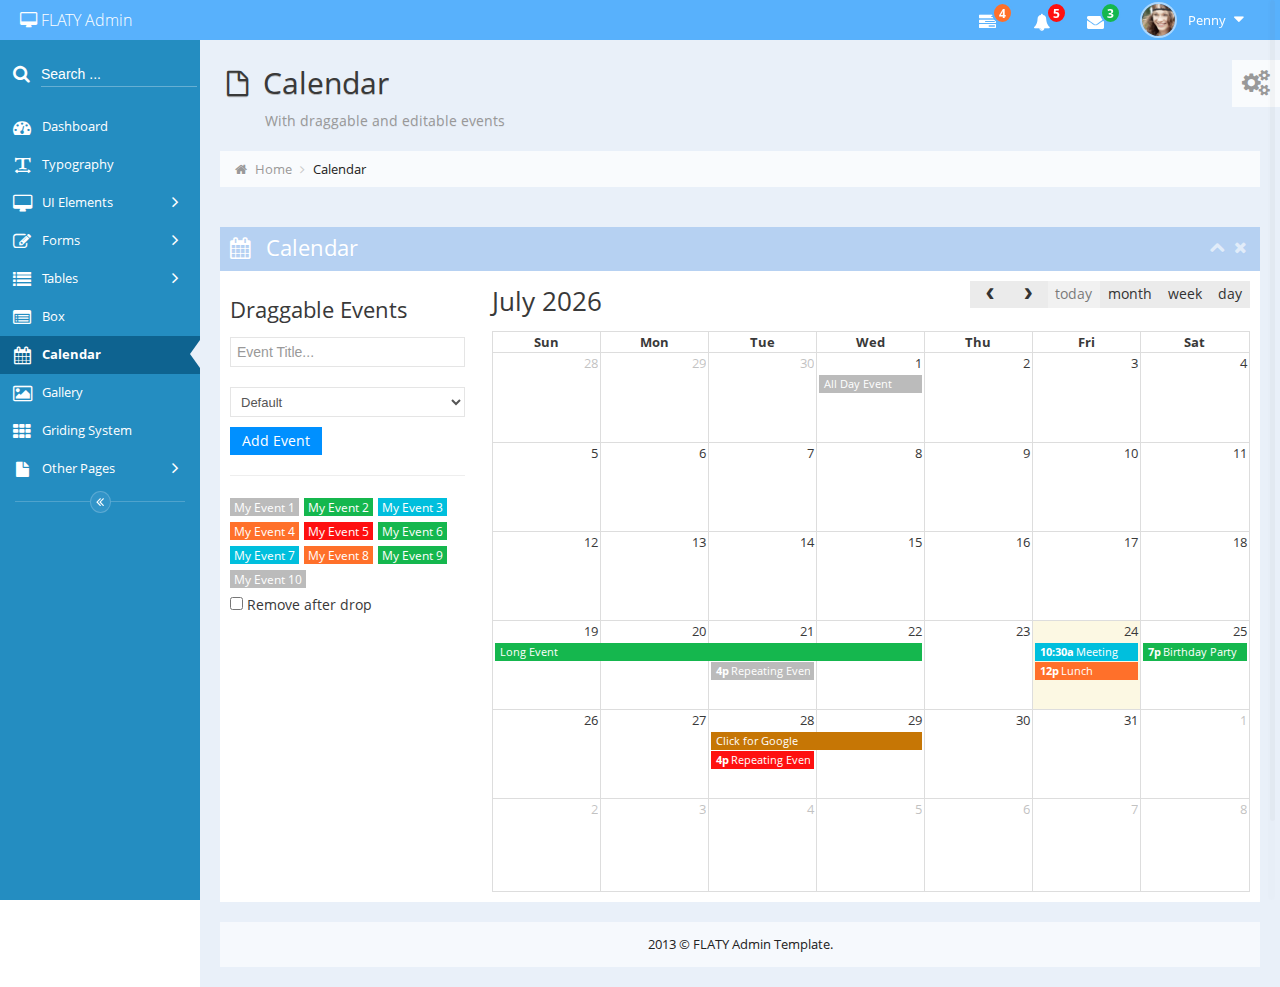
<file: src/main/webapp/moban/calendar.html>
<!DOCTYPE html>
<!--[if lt IE 7]>      <html class="no-js lt-ie9 lt-ie8 lt-ie7"> <![endif]-->
<!--[if IE 7]>         <html class="no-js lt-ie9 lt-ie8"> <![endif]-->
<!--[if IE 8]>         <html class="no-js lt-ie9"> <![endif]-->
<!--[if gt IE 8]><!--> <html class="no-js"> <!--<![endif]-->
    <head>
        <meta charset="utf-8">
        <meta http-equiv="X-UA-Compatible" content="IE=edge,chrome=1">
        <title>Calendar - FLATY Admin</title>
        <meta name="description" content="">
        <meta name="viewport" content="width=device-width">

        <!-- Place favicon.ico and apple-touch-icon.png in the root directory -->

        <!--base css styles-->
        <link rel="stylesheet" href="assets/bootstrap/bootstrap.min.css">
        <link rel="stylesheet" href="assets/bootstrap/bootstrap-responsive.min.css">
        <link rel="stylesheet" href="assets/font-awesome/css/font-awesome.min.css">
        <link rel="stylesheet" href="assets/normalize/normalize.css">

        <!--page specific css styles-->
        <link rel="stylesheet" href="assets/jquery-ui/jquery-ui.min.css" />
        <link rel="stylesheet" href="assets/fullcalendar/fullcalendar/fullcalendar.css" />

        <!--flaty css styles-->
        <link rel="stylesheet" href="css/flaty.css">
        <link rel="stylesheet" href="css/flaty-responsive.css">

        <link rel="shortcut icon" href="img/favicon.html">

        <script src="assets/modernizr/modernizr-2.6.2.min.js"></script>
    </head>
    <body>
        <!--[if lt IE 7]>
            <p class="chromeframe">You are using an <strong>outdated</strong> browser. Please <a href="http://browsehappy.com/">upgrade your browser</a> or <a href="http://www.google.com/chromeframe/?redirect=true">activate Google Chrome Frame</a> to improve your experience.</p>
        <![endif]-->

        <!-- BEGIN Theme Setting -->
        <div id="theme-setting">
            <a href="#"><i class="icon-gears icon-2x"></i></a>
            <ul>
                <li>
                    <span>Skin</span>
                    <ul class="colors" data-target="body" data-prefix="skin-">
                        <li class="active"><a class="blue" href="#"></a></li>
                        <li><a class="red" href="#"></a></li>
                        <li><a class="green" href="#"></a></li>
                        <li><a class="orange" href="#"></a></li>
                        <li><a class="yellow" href="#"></a></li>
                        <li><a class="pink" href="#"></a></li>
                        <li><a class="magenta" href="#"></a></li>
                        <li><a class="gray" href="#"></a></li>
                        <li><a class="black" href="#"></a></li>
                    </ul>
                </li>
                <li>
                    <span>Navbar</span>
                    <ul class="colors" data-target="#navbar" data-prefix="navbar-">
                        <li class="active"><a class="blue" href="#"></a></li>
                        <li><a class="red" href="#"></a></li>
                        <li><a class="green" href="#"></a></li>
                        <li><a class="orange" href="#"></a></li>
                        <li><a class="yellow" href="#"></a></li>
                        <li><a class="pink" href="#"></a></li>
                        <li><a class="magenta" href="#"></a></li>
                        <li><a class="gray" href="#"></a></li>
                        <li><a class="black" href="#"></a></li>
                    </ul>
                </li>
                <li>
                    <span>Sidebar</span>
                    <ul class="colors" data-target="#main-container" data-prefix="sidebar-">
                        <li class="active"><a class="blue" href="#"></a></li>
                        <li><a class="red" href="#"></a></li>
                        <li><a class="green" href="#"></a></li>
                        <li><a class="orange" href="#"></a></li>
                        <li><a class="yellow" href="#"></a></li>
                        <li><a class="pink" href="#"></a></li>
                        <li><a class="magenta" href="#"></a></li>
                        <li><a class="gray" href="#"></a></li>
                        <li><a class="black" href="#"></a></li>
                    </ul>
                </li>
                <li>
                    <span></span>
                    <a data-target="navbar" href="#"><i class="icon-check-empty"></i> Fixed Navbar</a>
                    <a class="pull-right visible-desktop" data-target="sidebar" href="#"><i class="icon-check-empty"></i> Fixed Sidebar</a>
                </li>
            </ul>
        </div>
        <!-- END Theme Setting -->

        <!-- BEGIN Navbar -->
        <div id="navbar" class="navbar">
            <div class="navbar-inner">
                <div class="container-fluid">
                    <!-- BEGIN Brand -->
                    <a href="#" class="brand">
                        <small>
                            <i class="icon-desktop"></i>
                            FLATY Admin
                        </small>
                    </a>
                    <!-- END Brand -->

                    <!-- BEGIN Responsive Sidebar Collapse -->
                    <a href="#" class="btn-navbar collapsed" data-toggle="collapse" data-target=".nav-collapse">
                        <i class="icon-reorder"></i>
                    </a>
                    <!-- END Responsive Sidebar Collapse -->

                    <!-- BEGIN Navbar Buttons -->
                    <ul class="nav flaty-nav pull-right">
                        <!-- BEGIN Button Tasks -->
                        <li class="hidden-phone">
                            <a data-toggle="dropdown" class="dropdown-toggle" href="#">
                                <i class="icon-tasks"></i>
                                <span class="badge badge-warning">4</span>
                            </a>

                            <!-- BEGIN Tasks Dropdown -->
                            <ul class="pull-right dropdown-navbar dropdown-menu">
                                <li class="nav-header">
                                    <i class="icon-ok"></i>
                                    4 Tasks to complete
                                </li>

                                <li>
                                    <a href="#">
                                        <div class="clearfix">
                                            <span class="pull-left">Software Update</span>
                                            <span class="pull-right">75%</span>
                                        </div>

                                        <div class="progress progress-mini progress-warning">
                                            <div style="width:75%" class="bar"></div>
                                        </div>
                                    </a>
                                </li>

                                <li>
                                    <a href="#">
                                        <div class="clearfix">
                                            <span class="pull-left">Transfer To New Server</span>
                                            <span class="pull-right">45%</span>
                                        </div>

                                        <div class="progress progress-mini progress-danger">
                                            <div style="width:45%" class="bar"></div>
                                        </div>
                                    </a>
                                </li>

                                <li>
                                    <a href="#">
                                        <div class="clearfix">
                                            <span class="pull-left">Bug Fixes</span>
                                            <span class="pull-right">20%</span>
                                        </div>

                                        <div class="progress progress-mini">
                                            <div style="width:20%" class="bar"></div>
                                        </div>
                                    </a>
                                </li>

                                <li>
                                    <a href="#">
                                        <div class="clearfix">
                                            <span class="pull-left">Writing Documentation</span>
                                            <span class="pull-right">85%</span>
                                        </div>

                                        <div class="progress progress-mini progress-success progress-striped active">
                                            <div style="width:85%" class="bar"></div>
                                        </div>
                                    </a>
                                </li>

                                <li class="more">
                                    <a href="#">See tasks with details</a>
                                </li>
                            </ul>
                            <!-- END Tasks Dropdown -->
                        </li>
                        <!-- END Button Tasks -->

                        <!-- BEGIN Button Notifications -->
                        <li class="hidden-phone">
                            <a data-toggle="dropdown" class="dropdown-toggle" href="#">
                                <i class="icon-bell-alt"></i>
                                <span class="badge badge-important">5</span>
                            </a>

                            <!-- BEGIN Notifications Dropdown -->
                            <ul class="dropdown-navbar dropdown-menu">
                                <li class="nav-header">
                                    <i class="icon-warning-sign"></i>
                                    5 Notifications
                                </li>

                                <li class="notify">
                                    <a href="#">
                                        <i class="icon-comment orange"></i>
                                        <p>New Comments</p>
                                        <span class="badge badge-warning">4</span>
                                    </a>
                                </li>

                                <li class="notify">
                                    <a href="#">
                                        <i class="icon-twitter blue"></i>
                                        <p>New Twitter followers</p>
                                        <span class="badge badge-info">7</span>
                                    </a>
                                </li>

                                <li class="notify">
                                    <a href="#">
                                        <img src="img/demo/avatar/avatar2.jpg" alt="Alex" />
                                        <p>David would like to become moderator.</p>
                                    </a>
                                </li>

                                <li class="notify">
                                    <a href="#">
                                        <i class="icon-bug pink"></i>
                                        <p>New bug in program!</p>
                                    </a>
                                </li>

                                <li class="notify">
                                    <a href="#">
                                        <i class="icon-shopping-cart green"></i>
                                        <p>You have some new orders</p>
                                        <span class="badge badge-success">+10</span>
                                    </a>
                                </li>

                                <li class="more">
                                    <a href="#">See all notifications</a>
                                </li>
                            </ul>
                            <!-- END Notifications Dropdown -->
                        </li>
                        <!-- END Button Notifications -->

                        <!-- BEGIN Button Messages -->
                        <li class="hidden-phone">
                            <a data-toggle="dropdown" class="dropdown-toggle" href="#">
                                <i class="icon-envelope"></i>
                                <span class="badge badge-success">3</span>
                            </a>

                            <!-- BEGIN Messages Dropdown -->
                            <ul class="dropdown-navbar dropdown-menu">
                                <li class="nav-header">
                                    <i class="icon-comments"></i>
                                    3 Messages
                                </li>

                                <li class="msg">
                                    <a href="#">
                                        <img src="img/demo/avatar/avatar3.jpg" alt="Sarah's Avatar" />
                                        <div>
                                            <span class="msg-title">Sarah</span>
                                            <span class="msg-time">
                                                <i class="icon-time"></i>
                                                <span>a moment ago</span>
                                            </span>
                                        </div>
                                        <p>Lorem ipsum dolor sit amet, consectetur adipisicing elit, sed do eiusmod tempor incididunt ut labore et dolore magna aliqua.</p>
                                    </a>
                                </li>

                                <li class="msg">
                                    <a href="#">
                                        <img src="img/demo/avatar/avatar4.jpg" alt="Emma's Avatar" />
                                        <div>
                                            <span class="msg-title">Emma</span>
                                            <span class="msg-time">
                                                <i class="icon-time"></i>
                                                <span>2 Days ago</span>
                                            </span>
                                        </div>
                                        <p>Ut enim ad minim veniam, quis nostrud exercitation ullamco laboris ...</p>
                                    </a>
                                </li>

                                <li class="msg">
                                    <a href="#">
                                        <img src="img/demo/avatar/avatar5.jpg" alt="John's Avatar" />
                                        <div>
                                            <span class="msg-title">John</span>
                                            <span class="msg-time">
                                                <i class="icon-time"></i>
                                                <span>8:24 PM</span>
                                            </span>
                                        </div>
                                        <p>Duis aute irure dolor in reprehenderit in ...</p>
                                    </a>
                                </li>

                                <li class="more">
                                    <a href="#">See all messages</a>
                                </li>
                            </ul>
                            <!-- END Notifications Dropdown -->
                        </li>
                        <!-- END Button Messages -->

                        <!-- BEGIN Button User -->
                        <li class="user-profile">
                            <a data-toggle="dropdown" href="#" class="user-menu dropdown-toggle">
                                <img class="nav-user-photo" src="img/demo/avatar/avatar1.jpg" alt="Penny's Photo" />
                                <span class="hidden-phone" id="user_info">
                                    Penny
                                </span>
                                <i class="icon-caret-down"></i>
                            </a>

                            <!-- BEGIN User Dropdown -->
                            <ul class="dropdown-menu dropdown-navbar" id="user_menu">
                                <li class="nav-header">
                                    <i class="icon-time"></i>
                                    Logined From 20:45
                                </li>

                                <li>
                                    <a href="#">
                                        <i class="icon-cog"></i>
                                        Account Settings
                                    </a>
                                </li>

                                <li>
                                    <a href="#">
                                        <i class="icon-user"></i>
                                        Edit Profile
                                    </a>
                                </li>

                                <li>
                                    <a href="#">
                                        <i class="icon-question"></i>
                                        Help
                                    </a>
                                </li>

                                <li class="divider visible-phone"></li>

                                <li class="visible-phone">
                                    <a href="#">
                                        <i class="icon-tasks"></i>
                                        Tasks
                                        <span class="badge badge-warning">4</span>
                                    </a>
                                </li>
                                <li class="visible-phone">
                                    <a href="#">
                                        <i class="icon-bell-alt"></i>
                                        Notifications
                                        <span class="badge badge-important">8</span>
                                    </a>
                                </li>
                                <li class="visible-phone">
                                    <a href="#">
                                        <i class="icon-envelope"></i>
                                        Messages
                                        <span class="badge badge-success">5</span>
                                    </a>
                                </li>

                                <li class="divider"></li>

                                <li>
                                    <a href="#">
                                        <i class="icon-off"></i>
                                        Logout
                                    </a>
                                </li>
                            </ul>
                            <!-- BEGIN User Dropdown -->
                        </li>
                        <!-- END Button User -->
                    </ul>
                    <!-- END Navbar Buttons -->
                </div><!--/.container-fluid-->
            </div><!--/.navbar-inner-->
        </div>
        <!-- END Navbar -->

        <!-- BEGIN Container -->
        <div class="container-fluid" id="main-container">
            <!-- BEGIN Sidebar -->
            <div id="sidebar" class="nav-collapse">
                <!-- BEGIN Navlist -->
                <ul class="nav nav-list">
                    <!-- BEGIN Search Form -->
                    <li>
                        <form target="#" method="GET" class="search-form">
                            <span class="search-pan">
                                <button type="submit">
                                    <i class="icon-search"></i>
                                </button>
                                <input type="text" name="search" placeholder="Search ..." autocomplete="off" />
                            </span>
                        </form>
                    </li>
                    <!-- END Search Form -->
                    <li>
                        <a href="index.html">
                            <i class="icon-dashboard"></i>
                            <span>Dashboard</span>
                        </a>
                    </li>

                    <li>
                        <a href="typography.html">
                            <i class="icon-text-width"></i>
                            <span>Typography</span>
                        </a>
                    </li>

                    <li>
                        <a href="#" class="dropdown-toggle">
                            <i class="icon-desktop"></i>
                            <span>UI Elements</span>
                            <b class="arrow icon-angle-right"></b>
                        </a>

                        <!-- BEGIN Submenu -->
                        <ul class="submenu">
                            <li><a href="ui_general.html">General</a></li>
                            <li><a href="ui_button.html">Button</a></li>
                            <li><a href="ui_slider.html">Slider</a></li>
                            <li><a href="ui_chart.html">Chart</a></li>
                            <li><a href="ui_message.html">Conversation</a></li>
                            <li><a href="ui_icon.html">Icon</a></li>
                        </ul>
                        <!-- END Submenu -->
                    </li>

                    <li>
                        <a href="#" class="dropdown-toggle">
                            <i class="icon-edit"></i>
                            <span>Forms</span>
                            <b class="arrow icon-angle-right"></b>
                        </a>

                        <!-- BEGIN Submenu -->
                        <ul class="submenu">
                            <li><a href="form_layout.html">Layout</a></li>
                            <li><a href="form_component.html">Component</a></li>
                            <li><a href="form_wizard.html">Wizard</a></li>
                            <li><a href="form_validation.html">Validation</a></li>
                        </ul>
                        <!-- END Submenu -->
                    </li>

                    <li>
                        <a href="#" class="dropdown-toggle">
                            <i class="icon-list"></i>
                            <span>Tables</span>
                            <b class="arrow icon-angle-right"></b>
                        </a>

                        <!-- BEGIN Submenu -->
                        <ul class="submenu">
                            <li><a href="table_basic.html">Basic</a></li>
                            <li><a href="table_advance.html">Advance</a></li>
                            <li><a href="table_dynamic.html">Dynamic</a></li>
                        </ul>
                        <!-- END Submenu -->
                    </li>

                    <li>
                        <a href="box.html">
                            <i class="icon-list-alt"></i>
                            <span>Box</span>
                        </a>
                    </li>

                    <li class="active">
                        <a href="calendar.html">
                            <i class="icon-calendar"></i>
                            <span>Calendar</span>
                        </a>
                    </li>

                    <li>
                        <a href="gallery.html">
                            <i class="icon-picture"></i>
                            <span>Gallery</span>
                        </a>
                    </li>

                    <li>
                        <a href="grid.html">
                            <i class="icon-th"></i>
                            <span>Griding System</span>
                        </a>
                    </li>

                    <li>
                        <a href="#" class="dropdown-toggle">
                            <i class="icon-file"></i>
                            <span>Other Pages</span>
                            <b class="arrow icon-angle-right"></b>
                        </a>

                        <!-- BEGIN Submenu -->
                        <ul class="submenu">
                            <li><a href="more_login.html">Login &amp; Register</a></li>
                            <li><a href="more_error-404.html">Error 404</a></li>
                            <li><a href="more_error-500.html">Error 500</a></li>
                            <li><a href="more_blank.html">Blank Page</a></li>
                            <li><a href="more_set-skin.html">Skin</a></li>
                            <li><a href="more_set-sidebar-navbar-color.html">Sidebar &amp; Navbar</a></li>
                            <li><a href="more_sidebar-collapsed.html">Collapsed Sidebar</a></li>
                        </ul>
                        <!-- END Submenu -->
                    </li>
                </ul>
                <!-- END Navlist -->

                <!-- BEGIN Sidebar Collapse Button -->
                <div id="sidebar-collapse" class="visible-desktop">
                    <i class="icon-double-angle-left"></i>
                </div>
                <!-- END Sidebar Collapse Button -->
            </div>
            <!-- END Sidebar -->

            <!-- BEGIN Content -->
            <div id="main-content">
                <!-- BEGIN Page Title -->
                <div class="page-title">
                    <div>
                        <h1><i class="icon-file-alt"></i> Calendar</h1>
                        <h4>With draggable and editable events</h4>
                    </div>
                </div>
                <!-- END Page Title -->

                <!-- BEGIN Breadcrumb -->
                <div id="breadcrumbs">
                    <ul class="breadcrumb">
                        <li>
                            <i class="icon-home"></i>
                            <a href="index.html">Home</a>
                            <span class="divider"><i class="icon-angle-right"></i></span>
                        </li>
                        <li class="active">Calendar</li>
                    </ul>
                </div>
                <!-- END Breadcrumb -->

                <!-- BEGIN Main Content -->
                <div class="row-fluid">
                    <div class="span12">
                        <div class="box">
                            <div class="box-title">
                                <h3><i class="icon-calendar"></i> Calendar</h3>
                                <div class="box-tool">
                                    <a data-action="collapse" href="#"><i class="icon-chevron-up"></i></a>
                                    <a data-action="close" href="#"><i class="icon-remove"></i></a>
                                </div>
                            </div>
                            <div class="box-content">
                                <div class="row-fluid">
                                  <div class="span3 responsive" data-tablet="span12 fix-margin" data-desktop="span8">
                                     <!-- BEGIN DRAGGABLE EVENTS PORTLET-->
                                     <h3 class="event-form-title">Draggable Events</h3>
                                     <div id="external-events">
                                        <form class="inline-form">
                                           <p><input type="text" value="" class="span12" placeholder="Event Title..." id="event_title" /></p>
                                           <p>
                                             <select id="event_priority" data-placeholder="Select Label..." class="span12 chosen">
                                               <option value="default">Default</option>
                                               <option value="success">Normal</option>
                                               <option value="info">Medium</option>
                                               <option value="warning">Urgent</option>
                                               <option value="important">Important</option>
                                             </select>
                                           </p>
                                           <p><a href="javascript:;" id="event_add" class="btn btn-primary">Add Event</a></p>
                                        </form>
                                        <hr />
                                        <div id="event_box"></div>
                                        <p><label for="drop-remove"><input type="checkbox" id="drop-remove" /> Remove after drop</label></p>
                                        <hr class="visible-phone" />
                                     </div>
                                     <!-- END DRAGGABLE EVENTS PORTLET-->
                                  </div>
                                  <div class="span9">
                                     <div id="calendar" class="has-toolbar"></div>
                                  </div>
                               </div>
                            </div>
                        </div>
                    </div>
                </div>
                <!-- END Main Content -->
                
                <footer>
                    <p>2013 © FLATY Admin Template.</p>
                </footer>

                <a id="btn-scrollup" class="btn btn-circle btn-large" href="#"><i class="icon-chevron-up"></i></a>
            </div>
            <!-- END Content -->
        </div>
        <!-- END Container -->


        <!--basic scripts-->
        <!--<script src="//ajax.googleapis.com/ajax/libs/jquery/1.10.1/jquery.min.js"></script>-->
        <script>window.jQuery || document.write('<script src="assets/jquery/jquery-1.10.1.min.js"><\/script>')</script>
        <script src="assets/bootstrap/bootstrap.min.js"></script>
        <script src="assets/nicescroll/jquery.nicescroll.min.js"></script>

        <!--page specific plugin scripts-->
        <script src="assets/jquery-ui/jquery-ui.min.js"></script>
        <script src="assets/fullcalendar/fullcalendar/fullcalendar.min.js"></script>

        <!--flaty scripts-->
        <script src="js/flaty.js"></script>
    </body>
</html>
</file>
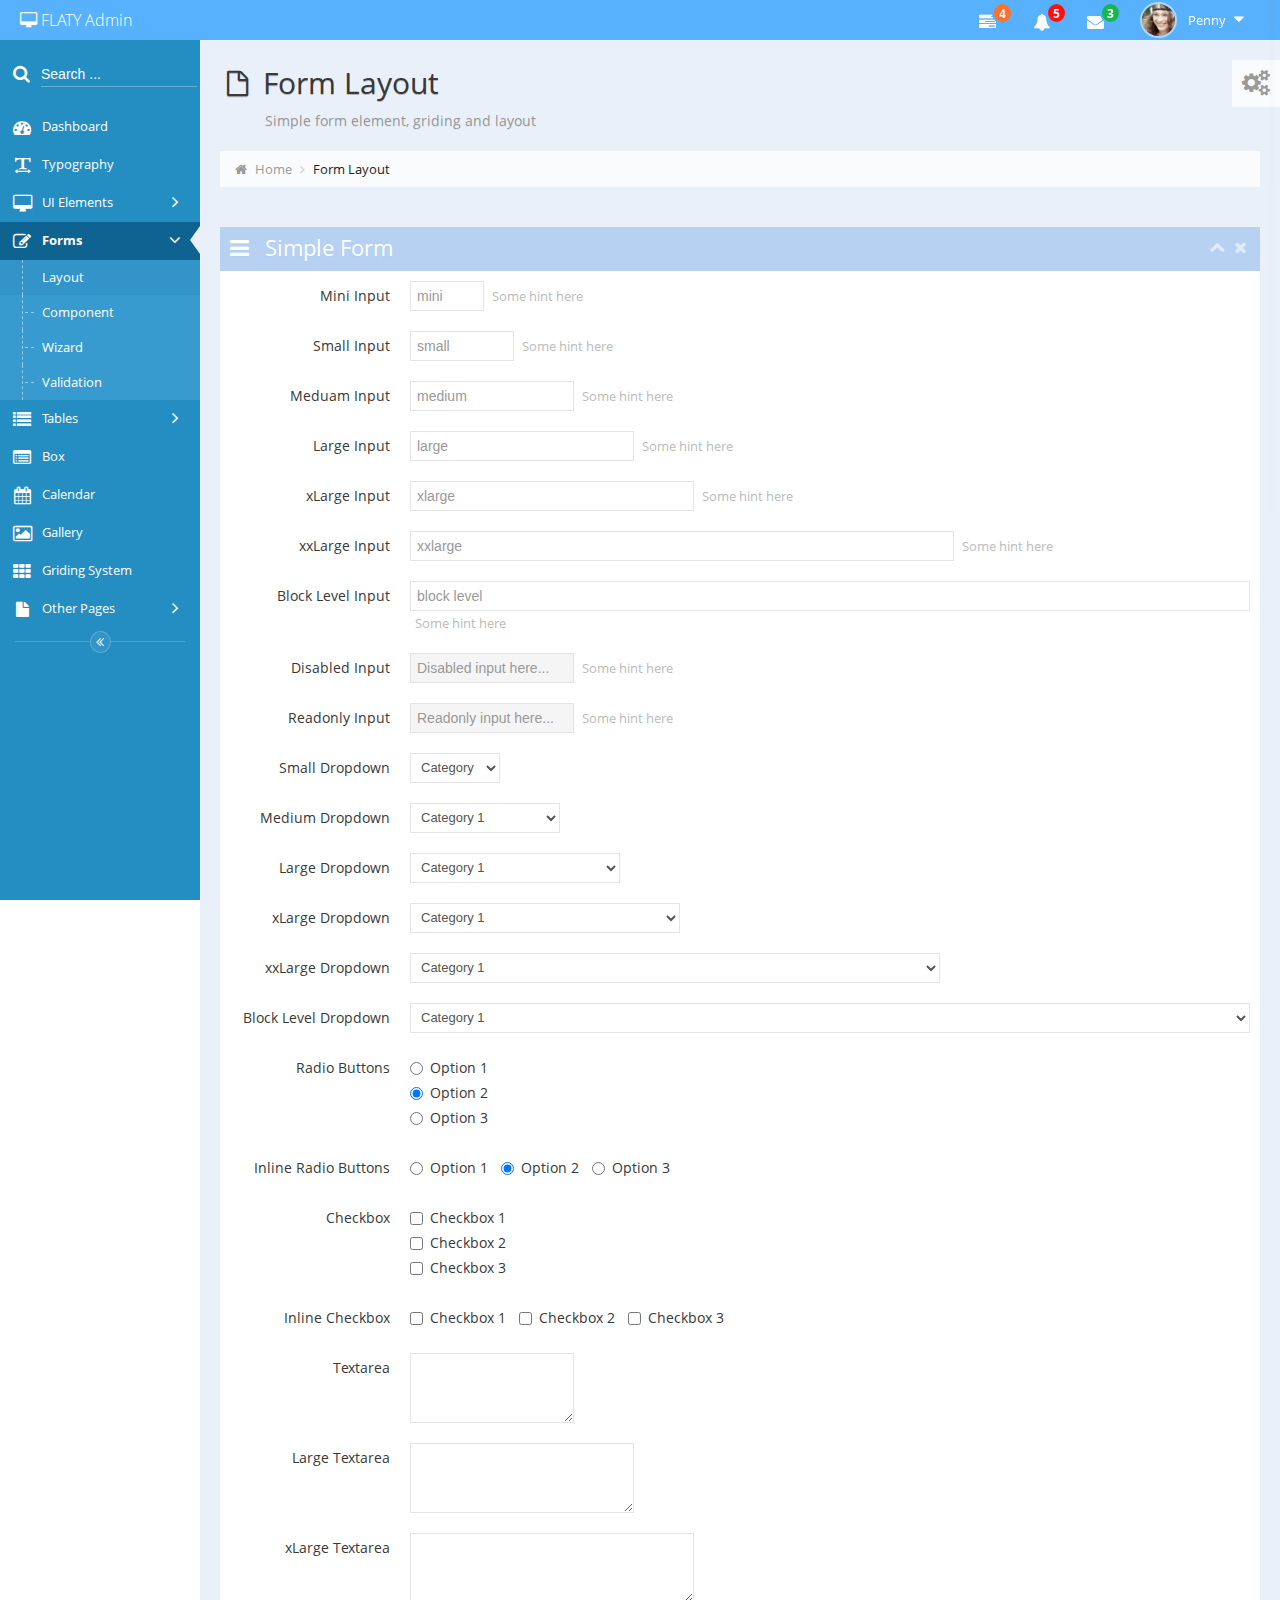
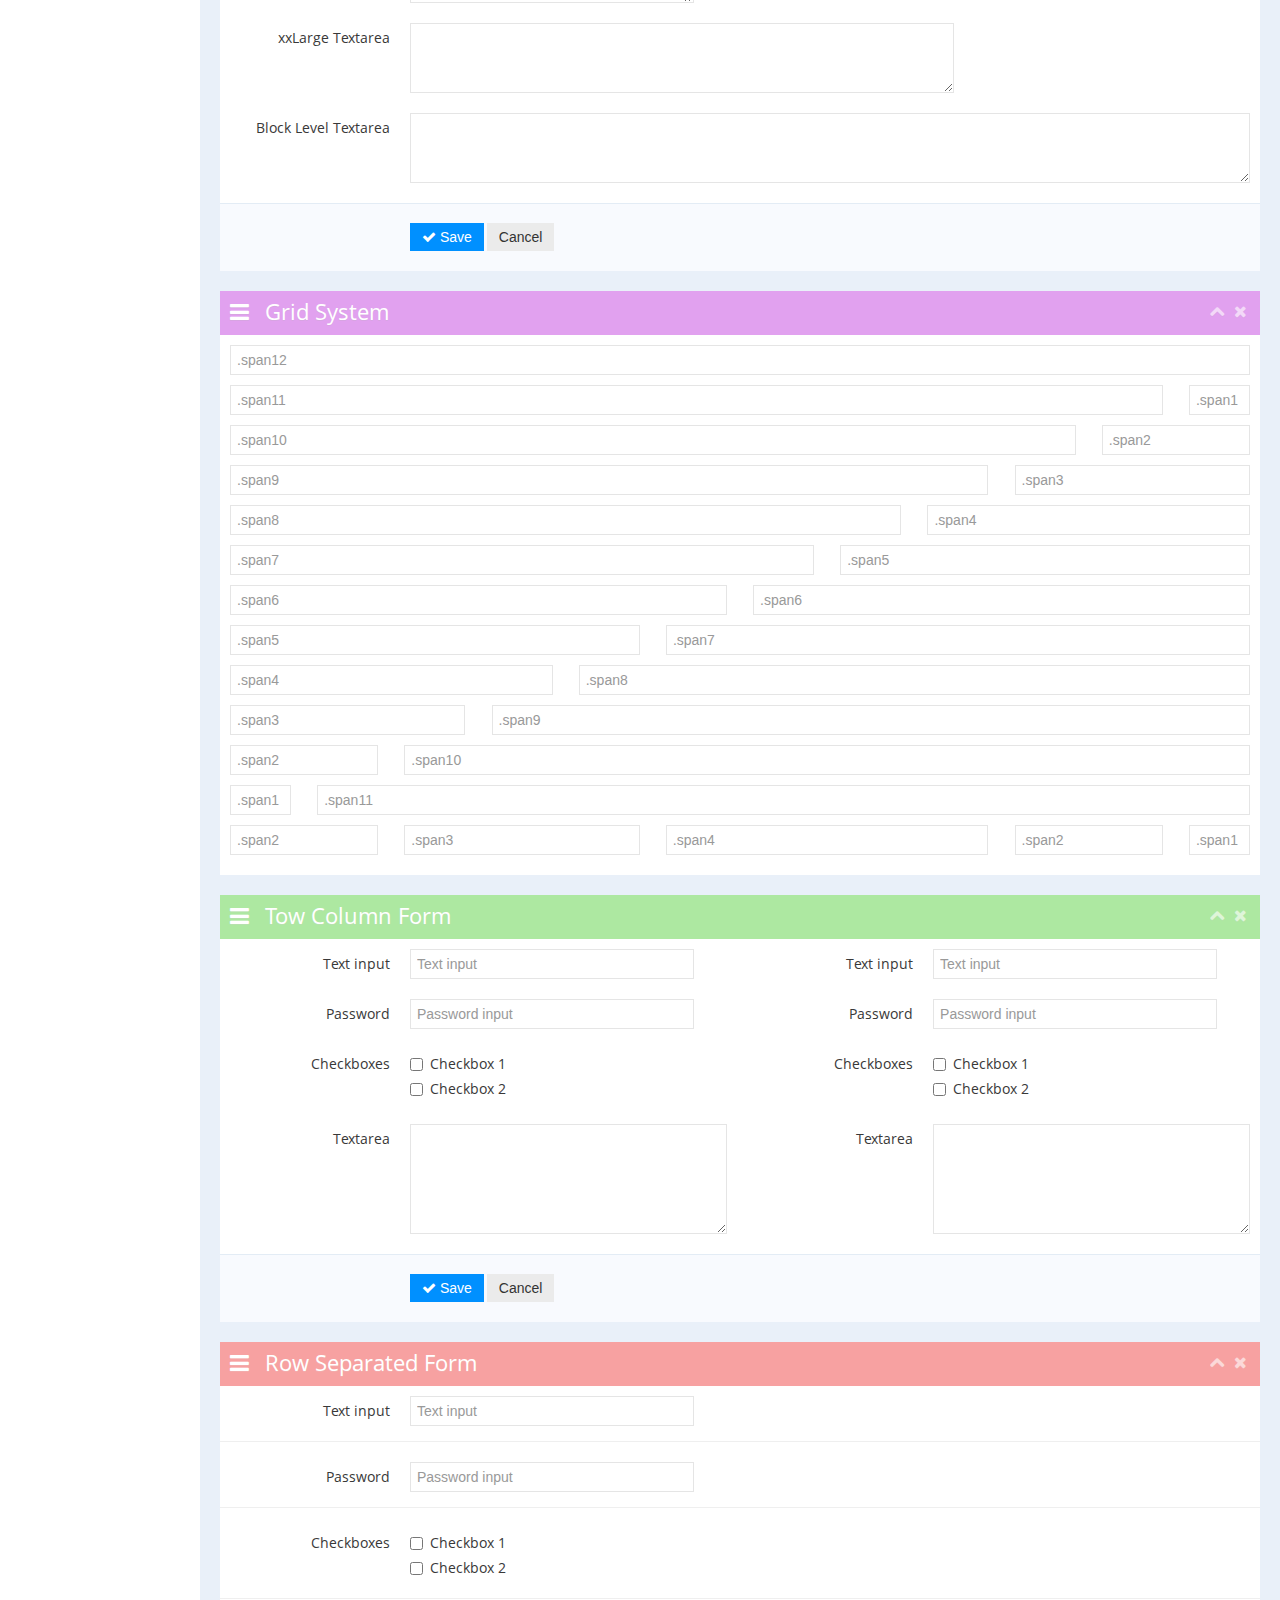
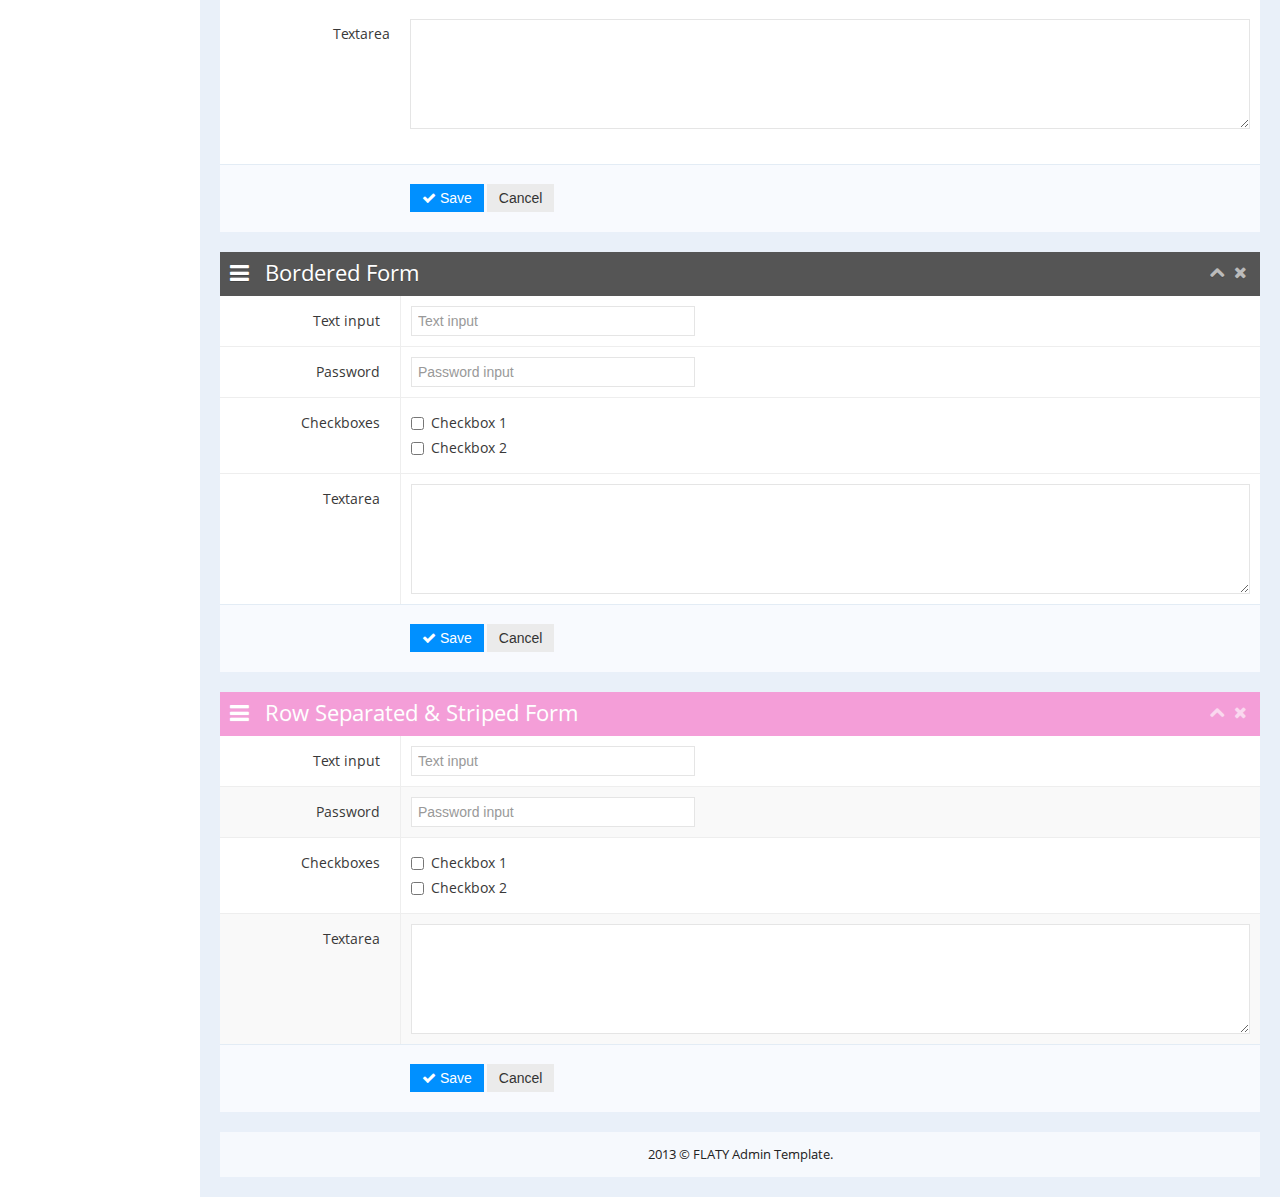
<file: src/main/webapp/moban/form_layout.html>
<!DOCTYPE html>
<!--[if lt IE 7]>      <html class="no-js lt-ie9 lt-ie8 lt-ie7"> <![endif]-->
<!--[if IE 7]>         <html class="no-js lt-ie9 lt-ie8"> <![endif]-->
<!--[if IE 8]>         <html class="no-js lt-ie9"> <![endif]-->
<!--[if gt IE 8]><!--> <html class="no-js"> <!--<![endif]-->
    <head>
        <meta charset="utf-8">
        <meta http-equiv="X-UA-Compatible" content="IE=edge,chrome=1">
        <title>Form Layout - FLATY Admin</title>
        <meta name="description" content="">
        <meta name="viewport" content="width=device-width">

        <!-- Place favicon.ico and apple-touch-icon.png in the root directory -->

        <!--base css styles-->
        <link rel="stylesheet" href="assets/bootstrap/bootstrap.min.css">
        <link rel="stylesheet" href="assets/bootstrap/bootstrap-responsive.min.css">
        <link rel="stylesheet" href="assets/font-awesome/css/font-awesome.min.css">
        <link rel="stylesheet" href="assets/normalize/normalize.css">

        <!--page specific css styles-->

        <!--flaty css styles-->
        <link rel="stylesheet" href="css/flaty.css">
        <link rel="stylesheet" href="css/flaty-responsive.css">

        <link rel="shortcut icon" href="img/favicon.html">

        <script src="assets/modernizr/modernizr-2.6.2.min.js"></script>
    </head>
    <body>
        <!--[if lt IE 7]>
            <p class="chromeframe">You are using an <strong>outdated</strong> browser. Please <a href="http://browsehappy.com/">upgrade your browser</a> or <a href="http://www.google.com/chromeframe/?redirect=true">activate Google Chrome Frame</a> to improve your experience.</p>
        <![endif]-->

        <!-- BEGIN Theme Setting -->
        <div id="theme-setting">
            <a href="#"><i class="icon-gears icon-2x"></i></a>
            <ul>
                <li>
                    <span>Skin</span>
                    <ul class="colors" data-target="body" data-prefix="skin-">
                        <li class="active"><a class="blue" href="#"></a></li>
                        <li><a class="red" href="#"></a></li>
                        <li><a class="green" href="#"></a></li>
                        <li><a class="orange" href="#"></a></li>
                        <li><a class="yellow" href="#"></a></li>
                        <li><a class="pink" href="#"></a></li>
                        <li><a class="magenta" href="#"></a></li>
                        <li><a class="gray" href="#"></a></li>
                        <li><a class="black" href="#"></a></li>
                    </ul>
                </li>
                <li>
                    <span>Navbar</span>
                    <ul class="colors" data-target="#navbar" data-prefix="navbar-">
                        <li class="active"><a class="blue" href="#"></a></li>
                        <li><a class="red" href="#"></a></li>
                        <li><a class="green" href="#"></a></li>
                        <li><a class="orange" href="#"></a></li>
                        <li><a class="yellow" href="#"></a></li>
                        <li><a class="pink" href="#"></a></li>
                        <li><a class="magenta" href="#"></a></li>
                        <li><a class="gray" href="#"></a></li>
                        <li><a class="black" href="#"></a></li>
                    </ul>
                </li>
                <li>
                    <span>Sidebar</span>
                    <ul class="colors" data-target="#main-container" data-prefix="sidebar-">
                        <li class="active"><a class="blue" href="#"></a></li>
                        <li><a class="red" href="#"></a></li>
                        <li><a class="green" href="#"></a></li>
                        <li><a class="orange" href="#"></a></li>
                        <li><a class="yellow" href="#"></a></li>
                        <li><a class="pink" href="#"></a></li>
                        <li><a class="magenta" href="#"></a></li>
                        <li><a class="gray" href="#"></a></li>
                        <li><a class="black" href="#"></a></li>
                    </ul>
                </li>
                <li>
                    <span></span>
                    <a data-target="navbar" href="#"><i class="icon-check-empty"></i> Fixed Navbar</a>
                    <a class="pull-right visible-desktop" data-target="sidebar" href="#"><i class="icon-check-empty"></i> Fixed Sidebar</a>
                </li>
            </ul>
        </div>
        <!-- END Theme Setting -->

        <!-- BEGIN Navbar -->
        <div id="navbar" class="navbar">
            <div class="navbar-inner">
                <div class="container-fluid">
                    <!-- BEGIN Brand -->
                    <a href="#" class="brand">
                        <small>
                            <i class="icon-desktop"></i>
                            FLATY Admin
                        </small>
                    </a>
                    <!-- END Brand -->

                    <!-- BEGIN Responsive Sidebar Collapse -->
                    <a href="#" class="btn-navbar collapsed" data-toggle="collapse" data-target=".nav-collapse">
                        <i class="icon-reorder"></i>
                    </a>
                    <!-- END Responsive Sidebar Collapse -->

                    <!-- BEGIN Navbar Buttons -->
                    <ul class="nav flaty-nav pull-right">
                        <!-- BEGIN Button Tasks -->
                        <li class="hidden-phone">
                            <a data-toggle="dropdown" class="dropdown-toggle" href="#">
                                <i class="icon-tasks"></i>
                                <span class="badge badge-warning">4</span>
                            </a>

                            <!-- BEGIN Tasks Dropdown -->
                            <ul class="pull-right dropdown-navbar dropdown-menu">
                                <li class="nav-header">
                                    <i class="icon-ok"></i>
                                    4 Tasks to complete
                                </li>

                                <li>
                                    <a href="#">
                                        <div class="clearfix">
                                            <span class="pull-left">Software Update</span>
                                            <span class="pull-right">75%</span>
                                        </div>

                                        <div class="progress progress-mini progress-warning">
                                            <div style="width:75%" class="bar"></div>
                                        </div>
                                    </a>
                                </li>

                                <li>
                                    <a href="#">
                                        <div class="clearfix">
                                            <span class="pull-left">Transfer To New Server</span>
                                            <span class="pull-right">45%</span>
                                        </div>

                                        <div class="progress progress-mini progress-danger">
                                            <div style="width:45%" class="bar"></div>
                                        </div>
                                    </a>
                                </li>

                                <li>
                                    <a href="#">
                                        <div class="clearfix">
                                            <span class="pull-left">Bug Fixes</span>
                                            <span class="pull-right">20%</span>
                                        </div>

                                        <div class="progress progress-mini">
                                            <div style="width:20%" class="bar"></div>
                                        </div>
                                    </a>
                                </li>

                                <li>
                                    <a href="#">
                                        <div class="clearfix">
                                            <span class="pull-left">Writing Documentation</span>
                                            <span class="pull-right">85%</span>
                                        </div>

                                        <div class="progress progress-mini progress-success progress-striped active">
                                            <div style="width:85%" class="bar"></div>
                                        </div>
                                    </a>
                                </li>

                                <li class="more">
                                    <a href="#">See tasks with details</a>
                                </li>
                            </ul>
                            <!-- END Tasks Dropdown -->
                        </li>
                        <!-- END Button Tasks -->

                        <!-- BEGIN Button Notifications -->
                        <li class="hidden-phone">
                            <a data-toggle="dropdown" class="dropdown-toggle" href="#">
                                <i class="icon-bell-alt"></i>
                                <span class="badge badge-important">5</span>
                            </a>

                            <!-- BEGIN Notifications Dropdown -->
                            <ul class="dropdown-navbar dropdown-menu">
                                <li class="nav-header">
                                    <i class="icon-warning-sign"></i>
                                    5 Notifications
                                </li>

                                <li class="notify">
                                    <a href="#">
                                        <i class="icon-comment orange"></i>
                                        <p>New Comments</p>
                                        <span class="badge badge-warning">4</span>
                                    </a>
                                </li>

                                <li class="notify">
                                    <a href="#">
                                        <i class="icon-twitter blue"></i>
                                        <p>New Twitter followers</p>
                                        <span class="badge badge-info">7</span>
                                    </a>
                                </li>

                                <li class="notify">
                                    <a href="#">
                                        <img src="img/demo/avatar/avatar2.jpg" alt="Alex" />
                                        <p>David would like to become moderator.</p>
                                    </a>
                                </li>

                                <li class="notify">
                                    <a href="#">
                                        <i class="icon-bug pink"></i>
                                        <p>New bug in program!</p>
                                    </a>
                                </li>

                                <li class="notify">
                                    <a href="#">
                                        <i class="icon-shopping-cart green"></i>
                                        <p>You have some new orders</p>
                                        <span class="badge badge-success">+10</span>
                                    </a>
                                </li>

                                <li class="more">
                                    <a href="#">See all notifications</a>
                                </li>
                            </ul>
                            <!-- END Notifications Dropdown -->
                        </li>
                        <!-- END Button Notifications -->

                        <!-- BEGIN Button Messages -->
                        <li class="hidden-phone">
                            <a data-toggle="dropdown" class="dropdown-toggle" href="#">
                                <i class="icon-envelope"></i>
                                <span class="badge badge-success">3</span>
                            </a>

                            <!-- BEGIN Messages Dropdown -->
                            <ul class="dropdown-navbar dropdown-menu">
                                <li class="nav-header">
                                    <i class="icon-comments"></i>
                                    3 Messages
                                </li>

                                <li class="msg">
                                    <a href="#">
                                        <img src="img/demo/avatar/avatar3.jpg" alt="Sarah's Avatar" />
                                        <div>
                                            <span class="msg-title">Sarah</span>
                                            <span class="msg-time">
                                                <i class="icon-time"></i>
                                                <span>a moment ago</span>
                                            </span>
                                        </div>
                                        <p>Lorem ipsum dolor sit amet, consectetur adipisicing elit, sed do eiusmod tempor incididunt ut labore et dolore magna aliqua.</p>
                                    </a>
                                </li>

                                <li class="msg">
                                    <a href="#">
                                        <img src="img/demo/avatar/avatar4.jpg" alt="Emma's Avatar" />
                                        <div>
                                            <span class="msg-title">Emma</span>
                                            <span class="msg-time">
                                                <i class="icon-time"></i>
                                                <span>2 Days ago</span>
                                            </span>
                                        </div>
                                        <p>Ut enim ad minim veniam, quis nostrud exercitation ullamco laboris ...</p>
                                    </a>
                                </li>

                                <li class="msg">
                                    <a href="#">
                                        <img src="img/demo/avatar/avatar5.jpg" alt="John's Avatar" />
                                        <div>
                                            <span class="msg-title">John</span>
                                            <span class="msg-time">
                                                <i class="icon-time"></i>
                                                <span>8:24 PM</span>
                                            </span>
                                        </div>
                                        <p>Duis aute irure dolor in reprehenderit in ...</p>
                                    </a>
                                </li>

                                <li class="more">
                                    <a href="#">See all messages</a>
                                </li>
                            </ul>
                            <!-- END Notifications Dropdown -->
                        </li>
                        <!-- END Button Messages -->

                        <!-- BEGIN Button User -->
                        <li class="user-profile">
                            <a data-toggle="dropdown" href="#" class="user-menu dropdown-toggle">
                                <img class="nav-user-photo" src="img/demo/avatar/avatar1.jpg" alt="Penny's Photo" />
                                <span class="hidden-phone" id="user_info">
                                    Penny
                                </span>
                                <i class="icon-caret-down"></i>
                            </a>

                            <!-- BEGIN User Dropdown -->
                            <ul class="dropdown-menu dropdown-navbar" id="user_menu">
                                <li class="nav-header">
                                    <i class="icon-time"></i>
                                    Logined From 20:45
                                </li>

                                <li>
                                    <a href="#">
                                        <i class="icon-cog"></i>
                                        Account Settings
                                    </a>
                                </li>

                                <li>
                                    <a href="#">
                                        <i class="icon-user"></i>
                                        Edit Profile
                                    </a>
                                </li>

                                <li>
                                    <a href="#">
                                        <i class="icon-question"></i>
                                        Help
                                    </a>
                                </li>

                                <li class="divider visible-phone"></li>

                                <li class="visible-phone">
                                    <a href="#">
                                        <i class="icon-tasks"></i>
                                        Tasks
                                        <span class="badge badge-warning">4</span>
                                    </a>
                                </li>
                                <li class="visible-phone">
                                    <a href="#">
                                        <i class="icon-bell-alt"></i>
                                        Notifications
                                        <span class="badge badge-important">8</span>
                                    </a>
                                </li>
                                <li class="visible-phone">
                                    <a href="#">
                                        <i class="icon-envelope"></i>
                                        Messages
                                        <span class="badge badge-success">5</span>
                                    </a>
                                </li>

                                <li class="divider"></li>

                                <li>
                                    <a href="#">
                                        <i class="icon-off"></i>
                                        Logout
                                    </a>
                                </li>
                            </ul>
                            <!-- BEGIN User Dropdown -->
                        </li>
                        <!-- END Button User -->
                    </ul>
                    <!-- END Navbar Buttons -->
                </div><!--/.container-fluid-->
            </div><!--/.navbar-inner-->
        </div>
        <!-- END Navbar -->

        <!-- BEGIN Container -->
        <div class="container-fluid" id="main-container">
            <!-- BEGIN Sidebar -->
            <div id="sidebar" class="nav-collapse">
                <!-- BEGIN Navlist -->
                <ul class="nav nav-list">
                    <!-- BEGIN Search Form -->
                    <li>
                        <form target="#" method="GET" class="search-form">
                            <span class="search-pan">
                                <button type="submit">
                                    <i class="icon-search"></i>
                                </button>
                                <input type="text" name="search" placeholder="Search ..." autocomplete="off" />
                            </span>
                        </form>
                    </li>
                    <!-- END Search Form -->
                    <li>
                        <a href="index.html">
                            <i class="icon-dashboard"></i>
                            <span>Dashboard</span>
                        </a>
                    </li>

                    <li>
                        <a href="typography.html">
                            <i class="icon-text-width"></i>
                            <span>Typography</span>
                        </a>
                    </li>

                    <li>
                        <a href="#" class="dropdown-toggle">
                            <i class="icon-desktop"></i>
                            <span>UI Elements</span>
                            <b class="arrow icon-angle-right"></b>
                        </a>

                        <!-- BEGIN Submenu -->
                        <ul class="submenu">
                            <li><a href="ui_general.html">General</a></li>
                            <li><a href="ui_button.html">Button</a></li>
                            <li><a href="ui_slider.html">Slider</a></li>
                            <li><a href="ui_chart.html">Chart</a></li>
                            <li><a href="ui_message.html">Conversation</a></li>
                            <li><a href="ui_icon.html">Icon</a></li>
                        </ul>
                        <!-- END Submenu -->
                    </li>

                    <li class="active">
                        <a href="#" class="dropdown-toggle">
                            <i class="icon-edit"></i>
                            <span>Forms</span>
                            <b class="arrow icon-angle-right"></b>
                        </a>

                        <!-- BEGIN Submenu -->
                        <ul class="submenu">
                            <li class="active"><a href="form_layout.html">Layout</a></li>
                            <li><a href="form_component.html">Component</a></li>
                            <li><a href="form_wizard.html">Wizard</a></li>
                            <li><a href="form_validation.html">Validation</a></li>
                        </ul>
                        <!-- END Submenu -->
                    </li>

                    <li>
                        <a href="#" class="dropdown-toggle">
                            <i class="icon-list"></i>
                            <span>Tables</span>
                            <b class="arrow icon-angle-right"></b>
                        </a>

                        <!-- BEGIN Submenu -->
                        <ul class="submenu">
                            <li><a href="table_basic.html">Basic</a></li>
                            <li><a href="table_advance.html">Advance</a></li>
                            <li><a href="table_dynamic.html">Dynamic</a></li>
                        </ul>
                        <!-- END Submenu -->
                    </li>

                    <li>
                        <a href="box.html">
                            <i class="icon-list-alt"></i>
                            <span>Box</span>
                        </a>
                    </li>

                    <li>
                        <a href="calendar.html">
                            <i class="icon-calendar"></i>
                            <span>Calendar</span>
                        </a>
                    </li>

                    <li>
                        <a href="gallery.html">
                            <i class="icon-picture"></i>
                            <span>Gallery</span>
                        </a>
                    </li>

                    <li>
                        <a href="grid.html">
                            <i class="icon-th"></i>
                            <span>Griding System</span>
                        </a>
                    </li>

                    <li>
                        <a href="#" class="dropdown-toggle">
                            <i class="icon-file"></i>
                            <span>Other Pages</span>
                            <b class="arrow icon-angle-right"></b>
                        </a>

                        <!-- BEGIN Submenu -->
                        <ul class="submenu">
                            <li><a href="more_login.html">Login &amp; Register</a></li>
                            <li><a href="more_error-404.html">Error 404</a></li>
                            <li><a href="more_error-500.html">Error 500</a></li>
                            <li><a href="more_blank.html">Blank Page</a></li>
                            <li><a href="more_set-skin.html">Skin</a></li>
                            <li><a href="more_set-sidebar-navbar-color.html">Sidebar &amp; Navbar</a></li>
                            <li><a href="more_sidebar-collapsed.html">Collapsed Sidebar</a></li>
                        </ul>
                        <!-- END Submenu -->
                    </li>
                </ul>
                <!-- END Navlist -->

                <!-- BEGIN Sidebar Collapse Button -->
                <div id="sidebar-collapse" class="visible-desktop">
                    <i class="icon-double-angle-left"></i>
                </div>
                <!-- END Sidebar Collapse Button -->
            </div>
            <!-- END Sidebar -->

            <!-- BEGIN Content -->
            <div id="main-content">
                <!-- BEGIN Page Title -->
                <div class="page-title">
                    <div>
                        <h1><i class="icon-file-alt"></i> Form Layout</h1>
                        <h4>Simple form element, griding and layout</h4>
                    </div>
                </div>
                <!-- END Page Title -->

                <!-- BEGIN Breadcrumb -->
                <div id="breadcrumbs">
                    <ul class="breadcrumb">
                        <li>
                            <i class="icon-home"></i>
                            <a href="index.html">Home</a>
                            <span class="divider"><i class="icon-angle-right"></i></span>
                        </li>
                        <li class="active">Form Layout</li>
                    </ul>
                </div>
                <!-- END Breadcrumb -->

                <!-- BEGIN Main Content -->
                <div class="row-fluid">
                    <div class="span12">
                        <div class="box">
                            <div class="box-title">
                                <h3><i class="icon-reorder"></i> Simple Form</h3>
                                <div class="box-tool">
                                    <a data-action="collapse" href="#"><i class="icon-chevron-up"></i></a>
                                    <a data-action="close" href="#"><i class="icon-remove"></i></a>
                                </div>
                            </div>
                            <div class="box-content">
                                 <form action="#" class="form-horizontal">
                                    <div class="control-group">
                                       <label class="control-label">Mini Input</label>
                                       <div class="controls">
                                          <input type="text" placeholder="mini" class="input-mini" />
                                          <span class="help-inline">Some hint here</span>
                                       </div>
                                    </div>
                                    <div class="control-group">
                                       <label class="control-label">Small Input</label>
                                       <div class="controls">
                                          <input type="text" placeholder="small" class="input-small" />
                                          <span class="help-inline">Some hint here</span>
                                       </div>
                                    </div>
                                    <div class="control-group">
                                       <label class="control-label">Meduam Input</label>
                                       <div class="controls">
                                          <input type="text" placeholder="medium" class="input-medium" />
                                          <span class="help-inline">Some hint here</span>
                                       </div>
                                    </div>
                                    <div class="control-group">
                                       <label class="control-label">Large Input</label>
                                       <div class="controls">
                                          <input type="text" placeholder="large" class="input-large" />
                                          <span class="help-inline">Some hint here</span>
                                       </div>
                                    </div>
                                    <div class="control-group">
                                       <label class="control-label">xLarge Input</label>
                                       <div class="controls">
                                          <input type="text" placeholder="xlarge" class="input-xlarge" />
                                          <span class="help-inline">Some hint here</span>
                                       </div>
                                    </div>
                                    <div class="control-group">
                                       <label class="control-label">xxLarge Input</label>
                                       <div class="controls">
                                          <input type="text" placeholder="xxlarge" class="input-xxlarge" />
                                          <span class="help-inline">Some hint here</span>
                                       </div>
                                    </div>
                                    <div class="control-group">
                                       <label class="control-label">Block Level Input</label>
                                       <div class="controls">
                                          <input type="text" placeholder="block level" class="input-block-level" />
                                          <span class="help-inline">Some hint here</span>
                                       </div>
                                    </div>
                                    <div class="control-group">
                                       <label class="control-label">Disabled Input</label>
                                       <div class="controls">   
                                          <input class="input-medium" type="text" placeholder="Disabled input here..." disabled />
                                          <span class="help-inline">Some hint here</span>
                                       </div>
                                    </div>
                                    <div class="control-group">
                                       <label class="control-label">Readonly Input</label>
                                       <div class="controls">   
                                          <input class="input-medium" readonly type="text" placeholder="Readonly input here..." disabled />
                                          <span class="help-inline">Some hint here</span>
                                       </div>
                                    </div>
                                    <div class="control-group">
                                       <label class="control-label">Small Dropdown</label>
                                       <div class="controls">
                                          <select class="input-small" tabindex="1">
                                             <option value="Category 1">Category 1</option>
                                             <option value="Category 2">Category 2</option>
                                             <option value="Category 3">Category 5</option>
                                             <option value="Category 4">Category 4</option>
                                          </select>
                                       </div>
                                    </div>
                                    <div class="control-group">
                                       <label class="control-label">Medium Dropdown</label>
                                       <div class="controls">
                                          <select class="input-medium" tabindex="1">
                                             <option value="Category 1">Category 1</option>
                                             <option value="Category 2">Category 2</option>
                                             <option value="Category 3">Category 5</option>
                                             <option value="Category 4">Category 4</option>
                                          </select>
                                       </div>
                                    </div>
                                    <div class="control-group">
                                       <label class="control-label">Large Dropdown</label>
                                       <div class="controls">
                                          <select class="input-large" tabindex="1">
                                             <option value="Category 1">Category 1</option>
                                             <option value="Category 2">Category 2</option>
                                             <option value="Category 3">Category 5</option>
                                             <option value="Category 4">Category 4</option>
                                          </select>
                                       </div>
                                    </div>
                                    <div class="control-group">
                                       <label class="control-label">xLarge Dropdown</label>
                                       <div class="controls">
                                          <select class="input-xlarge" tabindex="1">
                                             <option value="Category 1">Category 1</option>
                                             <option value="Category 2">Category 2</option>
                                             <option value="Category 3">Category 5</option>
                                             <option value="Category 4">Category 4</option>
                                          </select>
                                       </div>
                                    </div>
                                    <div class="control-group">
                                       <label class="control-label">xxLarge Dropdown</label>
                                       <div class="controls">
                                          <select class="input-xxlarge" tabindex="1">
                                             <option value="Category 1">Category 1</option>
                                             <option value="Category 2">Category 2</option>
                                             <option value="Category 3">Category 5</option>
                                             <option value="Category 4">Category 4</option>
                                          </select>
                                       </div>
                                    </div>
                                    <div class="control-group">
                                       <label class="control-label">Block Level Dropdown</label>
                                       <div class="controls">
                                          <select class="input-block-level" tabindex="1">
                                             <option value="Category 1">Category 1</option>
                                             <option value="Category 2">Category 2</option>
                                             <option value="Category 3">Category 5</option>
                                             <option value="Category 4">Category 4</option>
                                          </select>
                                       </div>
                                    </div>
                                    <div class="control-group">
                                       <label class="control-label">Radio Buttons</label>
                                       <div class="controls">
                                          <label class="radio">
                                              <input type="radio" name="optionsRadios1" value="option1" /> Option 1
                                          </label>
                                          <label class="radio">
                                              <input type="radio" name="optionsRadios1" value="option2" checked /> Option 2
                                          </label>  
                                          <label class="radio">
                                              <input type="radio" name="optionsRadios1" value="option2" /> Option 3
                                          </label>  
                                       </div>
                                    </div>
                                    <div class="control-group">
                                       <label class="control-label">Inline Radio Buttons</label>
                                       <div class="controls">
                                          <label class="radio inline">
                                              <input type="radio" name="optionsRadios2" value="option1" /> Option 1
                                          </label>
                                          <label class="radio inline">
                                              <input type="radio" name="optionsRadios2" value="option2" checked /> Option 2
                                          </label>  
                                          <label class="radio inline">
                                              <input type="radio" name="optionsRadios2" value="option2" /> Option 3
                                          </label>  
                                       </div>
                                    </div>
                                    <div class="control-group">
                                       <label class="control-label">Checkbox</label>
                                       <div class="controls">
                                          <label class="checkbox">
                                            <input type="checkbox" value="" /> Checkbox 1
                                          </label>
                                          <label class="checkbox">
                                            <input type="checkbox" value="" /> Checkbox 2
                                          </label>
                                          <label class="checkbox">
                                            <input type="checkbox" value="" /> Checkbox 3
                                          </label>
                                       </div>
                                    </div>
                                    <div class="control-group">
                                       <label class="control-label">Inline Checkbox</label>
                                       <div class="controls">
                                          <label class="checkbox inline">
                                            <input type="checkbox" value="" /> Checkbox 1
                                          </label>
                                          <label class="checkbox inline">
                                            <input type="checkbox" value="" /> Checkbox 2
                                          </label>
                                          <label class="checkbox inline">
                                            <input type="checkbox" value="" /> Checkbox 3
                                          </label>
                                       </div>
                                    </div>
                                    <div class="control-group">
                                       <label class="control-label">Textarea</label>
                                       <div class="controls">
                                          <textarea class="input-medium" rows="3"></textarea>
                                       </div>
                                    </div>
                                    <div class="control-group">
                                       <label class="control-label">Large Textarea</label>
                                       <div class="controls">
                                          <textarea class="input-large" rows="3"></textarea>
                                       </div>
                                    </div>
                                    <div class="control-group">
                                       <label class="control-label">xLarge Textarea</label>
                                       <div class="controls">
                                          <textarea class="input-xlarge" rows="3"></textarea>
                                       </div>
                                    </div>
                                    <div class="control-group">
                                       <label class="control-label">xxLarge Textarea</label>
                                       <div class="controls">
                                          <textarea class="input-xxlarge" rows="3"></textarea>
                                       </div>
                                    </div>
                                    <div class="control-group">
                                       <label class="control-label">Block Level Textarea</label>
                                       <div class="controls">
                                          <textarea class="input-block-level" rows="3"></textarea>
                                       </div>
                                    </div>
                                    <div class="form-actions">
                                       <button type="submit" class="btn btn-primary"><i class="icon-ok"></i> Save</button>
                                       <button type="button" class="btn">Cancel</button>
                                    </div>
                                 </form>
                            </div>
                        </div>
                    </div>
                </div>

                <div class="row-fluid">
                    <div class="span12">
                        <div class="box box-magenta">
                            <div class="box-title">
                                <h3><i class="icon-reorder"></i> Grid System</h3>
                                <div class="box-tool">
                                    <a data-action="collapse" href="#"><i class="icon-chevron-up"></i></a>
                                    <a data-action="close" href="#"><i class="icon-remove"></i></a>
                                </div>
                            </div>
                            <div class="box-content">
                                <div class="controls">
                                    <input class="span12" type="text" placeholder=".span12" />
                                 </div>
                                 <div class="controls controls-row">
                                    <input class="span11" type="text" placeholder=".span11" />
                                    <input class="span1" type="text" placeholder=".span1" />
                                 </div>
                                 <div class="controls controls-row">
                                    <input class="span10" type="text" placeholder=".span10" />
                                    <input class="span2" type="text" placeholder=".span2" />
                                 </div>
                                 <div class="controls controls-row">
                                    <input class="span9" type="text" placeholder=".span9" />
                                    <input class="span3" type="text" placeholder=".span3" />
                                 </div>
                                 <div class="controls controls-row">
                                    <input class="span8" type="text" placeholder=".span8" />
                                    <input class="span4" type="text" placeholder=".span4" />
                                 </div>
                                 <div class="controls controls-row">
                                    <input class="span7" type="text" placeholder=".span7" />
                                    <input class="span5" type="text" placeholder=".span5" />
                                 </div>
                                 <div class="controls controls-row">
                                    <input class="span6" type="text" placeholder=".span6" />
                                    <input class="span6" type="text" placeholder=".span6" />
                                 </div>
                                 <div class="controls controls-row">
                                    <input class="span5" type="text" placeholder=".span5" />
                                    <input class="span7" type="text" placeholder=".span7" />
                                 </div>
                                 <div class="controls controls-row">
                                    <input class="span4" type="text" placeholder=".span4" />
                                    <input class="span8" type="text" placeholder=".span8" />
                                 </div>
                                 <div class="controls controls-row">
                                    <input class="span3" type="text" placeholder=".span3" />
                                    <input class="span9" type="text" placeholder=".span9" />
                                 </div>
                                 <div class="controls controls-row">
                                    <input class="span2" type="text" placeholder=".span2" />
                                    <input class="span10" type="text" placeholder=".span10" />
                                 </div>
                                 <div class="controls controls-row">
                                    <input class="span1" type="text" placeholder=".span1" />
                                    <input class="span11" type="text" placeholder=".span11" />
                                 </div>
                                 <div class="controls controls-row">
                                    <input class="span2" type="text" placeholder=".span2" />
                                    <input class="span3" type="text" placeholder=".span3" />
                                    <input class="span4" type="text" placeholder=".span4" />
                                    <input class="span2" type="text" placeholder=".span2" />
                                    <input class="span1" type="text" placeholder=".span1" />
                                 </div>
                            </div>
                        </div>
                    </div>
                </div>

                <div class="row-fluid">
                    <div class="span12">
                        <div class="box box-green">
                            <div class="box-title">
                                <h3><i class="icon-reorder"></i> Tow Column Form</h3>
                                <div class="box-tool">
                                    <a data-action="collapse" href="#"><i class="icon-chevron-up"></i></a>
                                    <a data-action="close" href="#"><i class="icon-remove"></i></a>
                                </div>
                            </div>
                            <div class="box-content">
                                <form action="#" class="form-horizontal">
                                    <div class="row-fluid">
                                       <div class="span6 ">
                                          <!-- BEGIN Left Side -->
                                            <div class="control-group">
                                                <label for="textfield1" class="control-label">Text input</label>
                                                <div class="controls">
                                                    <input type="text" name="textfield1" id="textfield1" placeholder="Text input" class="input-xlarge">
                                                </div>
                                            </div>
                                            <div class="control-group">
                                                <label for="password1" class="control-label">Password</label>
                                                <div class="controls">
                                                    <input type="password" name="password1" id="password1" placeholder="Password input" class="input-xlarge">
                                                </div>
                                            </div>
                                            <div class="control-group">
                                                <label class="control-label">Checkboxes</label>
                                                <div class="controls">
                                                    <label class='checkbox'>
                                                        <input type="checkbox" name="checkbox"> Checkbox 1
                                                    </label>
                                                    <label class='checkbox'>
                                                        <input type="checkbox" name="checkbox"> Checkbox 2
                                                    </label>
                                                </div>
                                            </div>
                                            <div class="control-group">
                                                <label for="textarea1" class="control-label">Textarea</label>
                                                <div class="controls">
                                                    <textarea name="textarea1" id="textarea1" rows="5" class="input-block-level"></textarea>
                                                </div>
                                            </div>
                                          <!-- END Left Side -->
                                       </div>
                                       <div class="span6 ">
                                          <!-- BEGIN Right Side -->
                                            <div class="control-group">
                                                <label for="textfield2" class="control-label">Text input</label>
                                                <div class="controls">
                                                    <input type="text" name="textfield2" id="textfield2" placeholder="Text input" class="input-xlarge">
                                                </div>
                                            </div>
                                            <div class="control-group">
                                                <label for="password2" class="control-label">Password</label>
                                                <div class="controls">
                                                    <input type="password" name="password2" id="password2" placeholder="Password input" class="input-xlarge">
                                                </div>
                                            </div>
                                            <div class="control-group">
                                                <label class="control-label">Checkboxes</label>
                                                <div class="controls">
                                                    <label class='checkbox'>
                                                        <input type="checkbox" name="checkbox"> Checkbox 1
                                                    </label>
                                                    <label class='checkbox'>
                                                        <input type="checkbox" name="checkbox"> Checkbox 2
                                                    </label>
                                                </div>
                                            </div>
                                            <div class="control-group">
                                                <label for="textarea2" class="control-label">Textarea</label>
                                                <div class="controls">
                                                    <textarea name="textarea2" id="textarea2" rows="5" class="input-block-level"></textarea>
                                                </div>
                                            </div>
                                          <!-- END Right Side -->
                                       </div>
                                    </div>

                                    <div class="form-actions">
                                       <button type="submit" class="btn btn-primary"><i class="icon-ok"></i> Save</button>
                                       <button type="button" class="btn">Cancel</button>
                                    </div>
                                 </form>
                            </div>
                        </div>
                    </div>
                </div>

                <div class="row-fluid">
                    <div class="span12">
                        <div class="box box-red">
                            <div class="box-title">
                                <h3><i class="icon-reorder"></i> Row Separated Form</h3>
                                <div class="box-tool">
                                    <a data-action="collapse" href="#"><i class="icon-chevron-up"></i></a>
                                    <a data-action="close" href="#"><i class="icon-remove"></i></a>
                                </div>
                            </div>
                            <div class="box-content">
                                <form action="#" class="form-horizontal form-row-separated">
                                    <div class="control-group">
                                        <label for="textfield3" class="control-label">Text input</label>
                                        <div class="controls">
                                            <input type="text" name="textfield3" id="textfield3" placeholder="Text input" class="input-xlarge">
                                        </div>
                                    </div>
                                    <div class="control-group">
                                        <label for="password3" class="control-label">Password</label>
                                        <div class="controls">
                                            <input type="password" name="password3" id="password3" placeholder="Password input" class="input-xlarge">
                                        </div>
                                    </div>
                                    <div class="control-group">
                                        <label class="control-label">Checkboxes</label>
                                        <div class="controls">
                                            <label class='checkbox'>
                                                <input type="checkbox" name="checkbox"> Checkbox 1
                                            </label>
                                            <label class='checkbox'>
                                                <input type="checkbox" name="checkbox"> Checkbox 2
                                            </label>
                                        </div>
                                    </div>
                                    <div class="control-group last">
                                        <label for="textarea3" class="control-label">Textarea</label>
                                        <div class="controls">
                                            <textarea name="textarea3" id="textarea3" rows="5" class="input-block-level"></textarea>
                                        </div>
                                    </div>
                                    <div class="form-actions">
                                       <button type="submit" class="btn btn-primary"><i class="icon-ok"></i> Save</button>
                                       <button type="button" class="btn">Cancel</button>
                                    </div>
                                 </form>
                            </div>
                        </div>
                    </div>
                </div>

                <div class="row-fluid">
                    <div class="span12">
                        <div class="box box-black">
                            <div class="box-title">
                                <h3><i class="icon-reorder"></i> Bordered Form</h3>
                                <div class="box-tool">
                                    <a data-action="collapse" href="#"><i class="icon-chevron-up"></i></a>
                                    <a data-action="close" href="#"><i class="icon-remove"></i></a>
                                </div>
                            </div>
                            <div class="box-content">
                                <form action="#" class="form-horizontal form-bordered">
                                    <div class="control-group">
                                        <label for="textfield4" class="control-label">Text input</label>
                                        <div class="controls">
                                            <input type="text" name="textfield4" id="textfield4" placeholder="Text input" class="input-xlarge">
                                        </div>
                                    </div>
                                    <div class="control-group">
                                        <label for="password4" class="control-label">Password</label>
                                        <div class="controls">
                                            <input type="password" name="password4" id="password4" placeholder="Password input" class="input-xlarge">
                                        </div>
                                    </div>
                                    <div class="control-group">
                                        <label class="control-label">Checkboxes</label>
                                        <div class="controls">
                                            <label class='checkbox'>
                                                <input type="checkbox" name="checkbox"> Checkbox 1
                                            </label>
                                            <label class='checkbox'>
                                                <input type="checkbox" name="checkbox"> Checkbox 2
                                            </label>
                                        </div>
                                    </div>
                                    <div class="control-group last">
                                        <label for="textarea4" class="control-label">Textarea</label>
                                        <div class="controls">
                                            <textarea name="textarea4" id="textarea4" rows="5" class="input-block-level"></textarea>
                                        </div>
                                    </div>
                                    <div class="form-actions">
                                       <button type="submit" class="btn btn-primary"><i class="icon-ok"></i> Save</button>
                                       <button type="button" class="btn">Cancel</button>
                                    </div>
                                 </form>
                            </div>
                        </div>
                    </div>
                </div>

                <div class="row-fluid">
                    <div class="span12">
                        <div class="box box-pink">
                            <div class="box-title">
                                <h3><i class="icon-reorder"></i> Row Separated & Striped Form</h3>
                                <div class="box-tool">
                                    <a data-action="collapse" href="#"><i class="icon-chevron-up"></i></a>
                                    <a data-action="close" href="#"><i class="icon-remove"></i></a>
                                </div>
                            </div>
                            <div class="box-content">
                                <form action="#" class="form-horizontal form-bordered form-row-stripped">
                                    <div class="control-group">
                                        <label for="textfield5" class="control-label">Text input</label>
                                        <div class="controls">
                                            <input type="text" name="textfield5" id="textfield5" placeholder="Text input" class="input-xlarge">
                                        </div>
                                    </div>
                                    <div class="control-group">
                                        <label for="password5" class="control-label">Password</label>
                                        <div class="controls">
                                            <input type="password" name="password5" id="password5" placeholder="Password input" class="input-xlarge">
                                        </div>
                                    </div>
                                    <div class="control-group">
                                        <label class="control-label">Checkboxes</label>
                                        <div class="controls">
                                            <label class='checkbox'>
                                                <input type="checkbox" name="checkbox"> Checkbox 1
                                            </label>
                                            <label class='checkbox'>
                                                <input type="checkbox" name="checkbox"> Checkbox 2
                                            </label>
                                        </div>
                                    </div>
                                    <div class="control-group last">
                                        <label for="textarea5" class="control-label">Textarea</label>
                                        <div class="controls">
                                            <textarea name="textarea5" id="textarea5" rows="5" class="input-block-level"></textarea>
                                        </div>
                                    </div>
                                    <div class="form-actions">
                                       <button type="submit" class="btn btn-primary"><i class="icon-ok"></i> Save</button>
                                       <button type="button" class="btn">Cancel</button>
                                    </div>
                                 </form>
                            </div>
                        </div>
                    </div>
                </div>
                <!-- END Main Content -->
                
                <footer>
                    <p>2013 © FLATY Admin Template.</p>
                </footer>

                <a id="btn-scrollup" class="btn btn-circle btn-large" href="#"><i class="icon-chevron-up"></i></a>
            </div>
            <!-- END Content -->
        </div>
        <!-- END Container -->


        <!--basic scripts-->
        <!--<script src="//ajax.googleapis.com/ajax/libs/jquery/1.10.1/jquery.min.js"></script>-->
        <script>window.jQuery || document.write('<script src="assets/jquery/jquery-1.10.1.min.js"><\/script>')</script>
        <script src="assets/bootstrap/bootstrap.min.js"></script>
        <script src="assets/nicescroll/jquery.nicescroll.min.js"></script>

        <!--page specific plugin scripts-->

        <!--flaty scripts-->
        <script src="js/flaty.js"></script>

    </body>
</html>
</file>
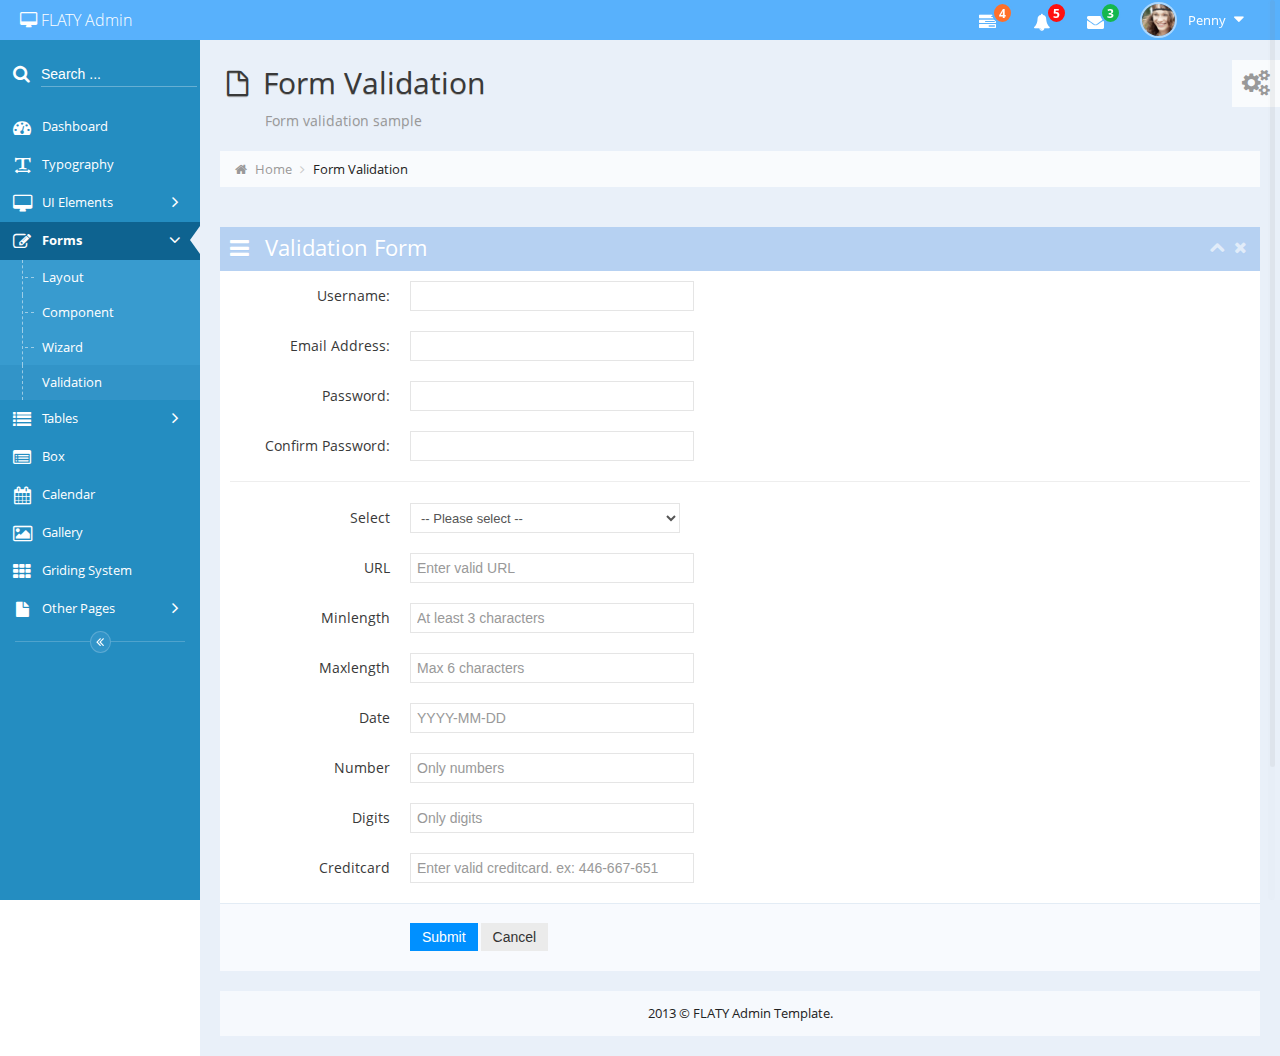
<file: src/main/webapp/moban/form_validation.html>
<!DOCTYPE html>
<!--[if lt IE 7]>      <html class="no-js lt-ie9 lt-ie8 lt-ie7"> <![endif]-->
<!--[if IE 7]>         <html class="no-js lt-ie9 lt-ie8"> <![endif]-->
<!--[if IE 8]>         <html class="no-js lt-ie9"> <![endif]-->
<!--[if gt IE 8]><!--> <html class="no-js"> <!--<![endif]-->
    <head>
        <meta charset="utf-8">
        <meta http-equiv="X-UA-Compatible" content="IE=edge,chrome=1">
        <title>Form Validation - FLATY Admin</title>
        <meta name="description" content="">
        <meta name="viewport" content="width=device-width">

        <!-- Place favicon.ico and apple-touch-icon.png in the root directory -->

        <!--base css styles-->
        <link rel="stylesheet" href="assets/bootstrap/bootstrap.min.css">
        <link rel="stylesheet" href="assets/bootstrap/bootstrap-responsive.min.css">
        <link rel="stylesheet" href="assets/font-awesome/css/font-awesome.min.css">
        <link rel="stylesheet" href="assets/normalize/normalize.css">

        <!--page specific css styles-->

        <!--flaty css styles-->
        <link rel="stylesheet" href="css/flaty.css">
        <link rel="stylesheet" href="css/flaty-responsive.css">

        <link rel="shortcut icon" href="img/favicon.html">

        <script src="assets/modernizr/modernizr-2.6.2.min.js"></script>
    </head>
    <body>
        <!--[if lt IE 7]>
            <p class="chromeframe">You are using an <strong>outdated</strong> browser. Please <a href="http://browsehappy.com/">upgrade your browser</a> or <a href="http://www.google.com/chromeframe/?redirect=true">activate Google Chrome Frame</a> to improve your experience.</p>
        <![endif]-->

        <!-- BEGIN Theme Setting -->
        <div id="theme-setting">
            <a href="#"><i class="icon-gears icon-2x"></i></a>
            <ul>
                <li>
                    <span>Skin</span>
                    <ul class="colors" data-target="body" data-prefix="skin-">
                        <li class="active"><a class="blue" href="#"></a></li>
                        <li><a class="red" href="#"></a></li>
                        <li><a class="green" href="#"></a></li>
                        <li><a class="orange" href="#"></a></li>
                        <li><a class="yellow" href="#"></a></li>
                        <li><a class="pink" href="#"></a></li>
                        <li><a class="magenta" href="#"></a></li>
                        <li><a class="gray" href="#"></a></li>
                        <li><a class="black" href="#"></a></li>
                    </ul>
                </li>
                <li>
                    <span>Navbar</span>
                    <ul class="colors" data-target="#navbar" data-prefix="navbar-">
                        <li class="active"><a class="blue" href="#"></a></li>
                        <li><a class="red" href="#"></a></li>
                        <li><a class="green" href="#"></a></li>
                        <li><a class="orange" href="#"></a></li>
                        <li><a class="yellow" href="#"></a></li>
                        <li><a class="pink" href="#"></a></li>
                        <li><a class="magenta" href="#"></a></li>
                        <li><a class="gray" href="#"></a></li>
                        <li><a class="black" href="#"></a></li>
                    </ul>
                </li>
                <li>
                    <span>Sidebar</span>
                    <ul class="colors" data-target="#main-container" data-prefix="sidebar-">
                        <li class="active"><a class="blue" href="#"></a></li>
                        <li><a class="red" href="#"></a></li>
                        <li><a class="green" href="#"></a></li>
                        <li><a class="orange" href="#"></a></li>
                        <li><a class="yellow" href="#"></a></li>
                        <li><a class="pink" href="#"></a></li>
                        <li><a class="magenta" href="#"></a></li>
                        <li><a class="gray" href="#"></a></li>
                        <li><a class="black" href="#"></a></li>
                    </ul>
                </li>
                <li>
                    <span></span>
                    <a data-target="navbar" href="#"><i class="icon-check-empty"></i> Fixed Navbar</a>
                    <a class="pull-right visible-desktop" data-target="sidebar" href="#"><i class="icon-check-empty"></i> Fixed Sidebar</a>
                </li>
            </ul>
        </div>
        <!-- END Theme Setting -->

        <!-- BEGIN Navbar -->
        <div id="navbar" class="navbar">
            <div class="navbar-inner">
                <div class="container-fluid">
                    <!-- BEGIN Brand -->
                    <a href="#" class="brand">
                        <small>
                            <i class="icon-desktop"></i>
                            FLATY Admin
                        </small>
                    </a>
                    <!-- END Brand -->

                    <!-- BEGIN Responsive Sidebar Collapse -->
                    <a href="#" class="btn-navbar collapsed" data-toggle="collapse" data-target=".nav-collapse">
                        <i class="icon-reorder"></i>
                    </a>
                    <!-- END Responsive Sidebar Collapse -->

                    <!-- BEGIN Navbar Buttons -->
                    <ul class="nav flaty-nav pull-right">
                        <!-- BEGIN Button Tasks -->
                        <li class="hidden-phone">
                            <a data-toggle="dropdown" class="dropdown-toggle" href="#">
                                <i class="icon-tasks"></i>
                                <span class="badge badge-warning">4</span>
                            </a>

                            <!-- BEGIN Tasks Dropdown -->
                            <ul class="pull-right dropdown-navbar dropdown-menu">
                                <li class="nav-header">
                                    <i class="icon-ok"></i>
                                    4 Tasks to complete
                                </li>

                                <li>
                                    <a href="#">
                                        <div class="clearfix">
                                            <span class="pull-left">Software Update</span>
                                            <span class="pull-right">75%</span>
                                        </div>

                                        <div class="progress progress-mini progress-warning">
                                            <div style="width:75%" class="bar"></div>
                                        </div>
                                    </a>
                                </li>

                                <li>
                                    <a href="#">
                                        <div class="clearfix">
                                            <span class="pull-left">Transfer To New Server</span>
                                            <span class="pull-right">45%</span>
                                        </div>

                                        <div class="progress progress-mini progress-danger">
                                            <div style="width:45%" class="bar"></div>
                                        </div>
                                    </a>
                                </li>

                                <li>
                                    <a href="#">
                                        <div class="clearfix">
                                            <span class="pull-left">Bug Fixes</span>
                                            <span class="pull-right">20%</span>
                                        </div>

                                        <div class="progress progress-mini">
                                            <div style="width:20%" class="bar"></div>
                                        </div>
                                    </a>
                                </li>

                                <li>
                                    <a href="#">
                                        <div class="clearfix">
                                            <span class="pull-left">Writing Documentation</span>
                                            <span class="pull-right">85%</span>
                                        </div>

                                        <div class="progress progress-mini progress-success progress-striped active">
                                            <div style="width:85%" class="bar"></div>
                                        </div>
                                    </a>
                                </li>

                                <li class="more">
                                    <a href="#">See tasks with details</a>
                                </li>
                            </ul>
                            <!-- END Tasks Dropdown -->
                        </li>
                        <!-- END Button Tasks -->

                        <!-- BEGIN Button Notifications -->
                        <li class="hidden-phone">
                            <a data-toggle="dropdown" class="dropdown-toggle" href="#">
                                <i class="icon-bell-alt"></i>
                                <span class="badge badge-important">5</span>
                            </a>

                            <!-- BEGIN Notifications Dropdown -->
                            <ul class="dropdown-navbar dropdown-menu">
                                <li class="nav-header">
                                    <i class="icon-warning-sign"></i>
                                    5 Notifications
                                </li>

                                <li class="notify">
                                    <a href="#">
                                        <i class="icon-comment orange"></i>
                                        <p>New Comments</p>
                                        <span class="badge badge-warning">4</span>
                                    </a>
                                </li>

                                <li class="notify">
                                    <a href="#">
                                        <i class="icon-twitter blue"></i>
                                        <p>New Twitter followers</p>
                                        <span class="badge badge-info">7</span>
                                    </a>
                                </li>

                                <li class="notify">
                                    <a href="#">
                                        <img src="img/demo/avatar/avatar2.jpg" alt="Alex" />
                                        <p>David would like to become moderator.</p>
                                    </a>
                                </li>

                                <li class="notify">
                                    <a href="#">
                                        <i class="icon-bug pink"></i>
                                        <p>New bug in program!</p>
                                    </a>
                                </li>

                                <li class="notify">
                                    <a href="#">
                                        <i class="icon-shopping-cart green"></i>
                                        <p>You have some new orders</p>
                                        <span class="badge badge-success">+10</span>
                                    </a>
                                </li>

                                <li class="more">
                                    <a href="#">See all notifications</a>
                                </li>
                            </ul>
                            <!-- END Notifications Dropdown -->
                        </li>
                        <!-- END Button Notifications -->

                        <!-- BEGIN Button Messages -->
                        <li class="hidden-phone">
                            <a data-toggle="dropdown" class="dropdown-toggle" href="#">
                                <i class="icon-envelope"></i>
                                <span class="badge badge-success">3</span>
                            </a>

                            <!-- BEGIN Messages Dropdown -->
                            <ul class="dropdown-navbar dropdown-menu">
                                <li class="nav-header">
                                    <i class="icon-comments"></i>
                                    3 Messages
                                </li>

                                <li class="msg">
                                    <a href="#">
                                        <img src="img/demo/avatar/avatar3.jpg" alt="Sarah's Avatar" />
                                        <div>
                                            <span class="msg-title">Sarah</span>
                                            <span class="msg-time">
                                                <i class="icon-time"></i>
                                                <span>a moment ago</span>
                                            </span>
                                        </div>
                                        <p>Lorem ipsum dolor sit amet, consectetur adipisicing elit, sed do eiusmod tempor incididunt ut labore et dolore magna aliqua.</p>
                                    </a>
                                </li>

                                <li class="msg">
                                    <a href="#">
                                        <img src="img/demo/avatar/avatar4.jpg" alt="Emma's Avatar" />
                                        <div>
                                            <span class="msg-title">Emma</span>
                                            <span class="msg-time">
                                                <i class="icon-time"></i>
                                                <span>2 Days ago</span>
                                            </span>
                                        </div>
                                        <p>Ut enim ad minim veniam, quis nostrud exercitation ullamco laboris ...</p>
                                    </a>
                                </li>

                                <li class="msg">
                                    <a href="#">
                                        <img src="img/demo/avatar/avatar5.jpg" alt="John's Avatar" />
                                        <div>
                                            <span class="msg-title">John</span>
                                            <span class="msg-time">
                                                <i class="icon-time"></i>
                                                <span>8:24 PM</span>
                                            </span>
                                        </div>
                                        <p>Duis aute irure dolor in reprehenderit in ...</p>
                                    </a>
                                </li>

                                <li class="more">
                                    <a href="#">See all messages</a>
                                </li>
                            </ul>
                            <!-- END Notifications Dropdown -->
                        </li>
                        <!-- END Button Messages -->

                        <!-- BEGIN Button User -->
                        <li class="user-profile">
                            <a data-toggle="dropdown" href="#" class="user-menu dropdown-toggle">
                                <img class="nav-user-photo" src="img/demo/avatar/avatar1.jpg" alt="Penny's Photo" />
                                <span class="hidden-phone" id="user_info">
                                    Penny
                                </span>
                                <i class="icon-caret-down"></i>
                            </a>

                            <!-- BEGIN User Dropdown -->
                            <ul class="dropdown-menu dropdown-navbar" id="user_menu">
                                <li class="nav-header">
                                    <i class="icon-time"></i>
                                    Logined From 20:45
                                </li>

                                <li>
                                    <a href="#">
                                        <i class="icon-cog"></i>
                                        Account Settings
                                    </a>
                                </li>

                                <li>
                                    <a href="#">
                                        <i class="icon-user"></i>
                                        Edit Profile
                                    </a>
                                </li>

                                <li>
                                    <a href="#">
                                        <i class="icon-question"></i>
                                        Help
                                    </a>
                                </li>

                                <li class="divider visible-phone"></li>

                                <li class="visible-phone">
                                    <a href="#">
                                        <i class="icon-tasks"></i>
                                        Tasks
                                        <span class="badge badge-warning">4</span>
                                    </a>
                                </li>
                                <li class="visible-phone">
                                    <a href="#">
                                        <i class="icon-bell-alt"></i>
                                        Notifications
                                        <span class="badge badge-important">8</span>
                                    </a>
                                </li>
                                <li class="visible-phone">
                                    <a href="#">
                                        <i class="icon-envelope"></i>
                                        Messages
                                        <span class="badge badge-success">5</span>
                                    </a>
                                </li>

                                <li class="divider"></li>

                                <li>
                                    <a href="#">
                                        <i class="icon-off"></i>
                                        Logout
                                    </a>
                                </li>
                            </ul>
                            <!-- BEGIN User Dropdown -->
                        </li>
                        <!-- END Button User -->
                    </ul>
                    <!-- END Navbar Buttons -->
                </div><!--/.container-fluid-->
            </div><!--/.navbar-inner-->
        </div>
        <!-- END Navbar -->

        <!-- BEGIN Container -->
        <div class="container-fluid" id="main-container">
            <!-- BEGIN Sidebar -->
            <div id="sidebar" class="nav-collapse">
                <!-- BEGIN Navlist -->
                <ul class="nav nav-list">
                    <!-- BEGIN Search Form -->
                    <li>
                        <form target="#" method="GET" class="search-form">
                            <span class="search-pan">
                                <button type="submit">
                                    <i class="icon-search"></i>
                                </button>
                                <input type="text" name="search" placeholder="Search ..." autocomplete="off" />
                            </span>
                        </form>
                    </li>
                    <!-- END Search Form -->
                    <li>
                        <a href="index.html">
                            <i class="icon-dashboard"></i>
                            <span>Dashboard</span>
                        </a>
                    </li>

                    <li>
                        <a href="typography.html">
                            <i class="icon-text-width"></i>
                            <span>Typography</span>
                        </a>
                    </li>

                    <li>
                        <a href="#" class="dropdown-toggle">
                            <i class="icon-desktop"></i>
                            <span>UI Elements</span>
                            <b class="arrow icon-angle-right"></b>
                        </a>

                        <!-- BEGIN Submenu -->
                        <ul class="submenu">
                            <li><a href="ui_general.html">General</a></li>
                            <li><a href="ui_button.html">Button</a></li>
                            <li><a href="ui_slider.html">Slider</a></li>
                            <li><a href="ui_chart.html">Chart</a></li>
                            <li><a href="ui_message.html">Conversation</a></li>
                            <li><a href="ui_icon.html">Icon</a></li>
                        </ul>
                        <!-- END Submenu -->
                    </li>

                    <li class="active">
                        <a href="#" class="dropdown-toggle">
                            <i class="icon-edit"></i>
                            <span>Forms</span>
                            <b class="arrow icon-angle-right"></b>
                        </a>

                        <!-- BEGIN Submenu -->
                        <ul class="submenu">
                            <li><a href="form_layout.html">Layout</a></li>
                            <li><a href="form_component.html">Component</a></li>
                            <li><a href="form_wizard.html">Wizard</a></li>
                            <li class="active"><a href="form_validation.html">Validation</a></li>
                        </ul>
                        <!-- END Submenu -->
                    </li>

                    <li>
                        <a href="#" class="dropdown-toggle">
                            <i class="icon-list"></i>
                            <span>Tables</span>
                            <b class="arrow icon-angle-right"></b>
                        </a>

                        <!-- BEGIN Submenu -->
                        <ul class="submenu">
                            <li><a href="table_basic.html">Basic</a></li>
                            <li><a href="table_advance.html">Advance</a></li>
                            <li><a href="table_dynamic.html">Dynamic</a></li>
                        </ul>
                        <!-- END Submenu -->
                    </li>

                    <li>
                        <a href="box.html">
                            <i class="icon-list-alt"></i>
                            <span>Box</span>
                        </a>
                    </li>

                    <li>
                        <a href="calendar.html">
                            <i class="icon-calendar"></i>
                            <span>Calendar</span>
                        </a>
                    </li>

                    <li>
                        <a href="gallery.html">
                            <i class="icon-picture"></i>
                            <span>Gallery</span>
                        </a>
                    </li>

                    <li>
                        <a href="grid.html">
                            <i class="icon-th"></i>
                            <span>Griding System</span>
                        </a>
                    </li>

                    <li>
                        <a href="#" class="dropdown-toggle">
                            <i class="icon-file"></i>
                            <span>Other Pages</span>
                            <b class="arrow icon-angle-right"></b>
                        </a>

                        <!-- BEGIN Submenu -->
                        <ul class="submenu">
                            <li><a href="more_login.html">Login &amp; Register</a></li>
                            <li><a href="more_error-404.html">Error 404</a></li>
                            <li><a href="more_error-500.html">Error 500</a></li>
                            <li><a href="more_blank.html">Blank Page</a></li>
                            <li><a href="more_set-skin.html">Skin</a></li>
                            <li><a href="more_set-sidebar-navbar-color.html">Sidebar &amp; Navbar</a></li>
                            <li><a href="more_sidebar-collapsed.html">Collapsed Sidebar</a></li>
                        </ul>
                        <!-- END Submenu -->
                    </li>
                </ul>
                <!-- END Navlist -->

                <!-- BEGIN Sidebar Collapse Button -->
                <div id="sidebar-collapse" class="visible-desktop">
                    <i class="icon-double-angle-left"></i>
                </div>
                <!-- END Sidebar Collapse Button -->
            </div>
            <!-- END Sidebar -->

            <!-- BEGIN Content -->
            <div id="main-content">
                <!-- BEGIN Page Title -->
                <div class="page-title">
                    <div>
                        <h1><i class="icon-file-alt"></i> Form Validation</h1>
                        <h4>Form validation sample</h4>
                    </div>
                </div>
                <!-- END Page Title -->

                <!-- BEGIN Breadcrumb -->
                <div id="breadcrumbs">
                    <ul class="breadcrumb">
                        <li>
                            <i class="icon-home"></i>
                            <a href="index.html">Home</a>
                            <span class="divider"><i class="icon-angle-right"></i></span>
                        </li>
                        <li class="active">Form Validation</li>
                    </ul>
                </div>
                <!-- END Breadcrumb -->

                <!-- BEGIN Main Content -->
                <div class="row-fluid">
                    <div class="span12">
                        <div class="box">
                            <div class="box-title">
                                <h3><i class="icon-reorder"></i> Validation Form</h3>
                                <div class="box-tool">
                                    <a data-action="collapse" href="#"><i class="icon-chevron-up"></i></a>
                                    <a data-action="close" href="#"><i class="icon-remove"></i></a>
                                </div>
                            </div>
                            <div class="box-content">
                                <form action="#" class="form-horizontal" id="validation-form" method="get">
                                    <div class="control-group">
                                        <label class="control-label" for="username">Username:</label>
                                        <div class="controls">
                                            <div class="span12">
                                                <input type="text" name="username" id="username" class="input-xlarge" data-rule-required="true" data-rule-minlength="3" />
                                            </div>
                                        </div>
                                    </div>

                                    <div class="control-group">
                                        <label class="control-label" for="email">Email Address:</label>
                                        <div class="controls">
                                            <div class="span12">
                                                <input type="email" name="email" id="email" class="input-xlarge" data-rule-required="true" data-rule-email="true" />
                                            </div>
                                        </div>
                                    </div>

                                    <div class="control-group">
                                        <label class="control-label" for="password">Password:</label>
                                        <div class="controls">
                                            <div class="span12">
                                                <input type="password" name="password" id="password" class="input-xlarge" data-rule-required="true" data-rule-minlength="6" />
                                            </div>
                                        </div>
                                    </div>

                                    <div class="control-group">
                                        <label class="control-label" for="confirm-password">Confirm Password:</label>
                                        <div class="controls">
                                            <div class="span12">
                                                <input type="password" name="confirm-password" id="confirm-password" class="input-xlarge" data-rule-required="true" data-rule-minlength="6" data-rule-equalTo="#password" />
                                            </div>
                                        </div>
                                    </div>

                                    <hr>

                                    <div class="control-group">
                                        <label for="select" class="control-label">Select</label>
                                        <div class="controls">
                                            <select class="input-xlarge" name="select" id="select" data-rule-required="true">
                                                <option value="">-- Please select --</option>
                                                <option value="1">Option-1</option>
                                                <option value="2">Option-2</option>
                                                <option value="3">Option-3</option>
                                                <option value="4">Option-4</option>
                                                <option value="5">Option-5</option>
                                                <option value="6">Option-6</option>
                                                <option value="7">Option-7</option>
                                                <option value="8">Option-8</option>
                                                <option value="9">Option-9</option>
                                                <option value="10">Option-10</option>
                                            </select>
                                        </div>
                                    </div>
                                    <div class="control-group">
                                        <label for="urlfield" class="control-label">URL</label>
                                        <div class="controls">
                                            <input type="text" class="input-xlarge" placeholder="Enter valid URL" name="urlfield" id="urlfield" data-rule-url="true" data-rule-required="true">
                                        </div>
                                    </div>
                                    <div class="control-group">
                                        <label for="minlengthfield" class="control-label">Minlength</label>
                                        <div class="controls">
                                            <input type="text" class="input-xlarge" placeholder="At least 3 characters" name="minlengthfield" id="minlengthfield" data-rule-minlength="3" data-rule-required="true">
                                        </div>
                                    </div>
                                    <div class="control-group">
                                        <label for="maxlengthfield" class="control-label">Maxlength</label>
                                        <div class="controls">
                                            <input type="text" class="input-xlarge" placeholder="Max 6 characters" name="maxlengthfield" id="maxlengthfield" data-rule-maxlength="6" data-rule-required="true">
                                        </div>
                                    </div>
                                    <div class="control-group">
                                        <label for="datefield" class="control-label">Date</label>
                                        <div class="controls">
                                            <input type="text" class="input-xlarge" placeholder="YYYY-MM-DD" name="datefield" id="datefield" data-rule-dateISO="true" data-rule-required="true">
                                        </div>
                                    </div>
                                    <div class="control-group">
                                        <label for="numberfield" class="control-label">Number</label>
                                        <div class="controls">
                                            <input type="text" class="input-xlarge" placeholder="Only numbers" name="numberfield" id="numberfield" data-rule-number="true" data-rule-required="true">
                                        </div>
                                    </div>
                                    <div class="control-group">
                                        <label for="digitsfield" class="control-label">Digits</label>
                                        <div class="controls">
                                            <input type="text" class="input-xlarge" placeholder="Only digits" name="digitsfield" id="digitsfield" data-rule-digits="true" data-rule-required="true">
                                        </div>
                                    </div>
                                    <div class="control-group">
                                        <label for="creditcardfield" class="control-label">Creditcard</label>
                                        <div class="controls">
                                            <input type="text" class="input-xlarge" placeholder="Enter valid creditcard. ex: 446-667-651" name="creditcardfield" id="creditcardfield" data-rule-creditcard="true" data-rule-required="true">
                                        </div>
                                    </div>
                                    <div class="form-actions">
                                        <input type="submit" class="btn btn-primary" value="Submit">
                                        <button type="button" class="btn">Cancel</button>
                                    </div>
                                </form>
                            </div>
                        </div>
                    </div>
                </div>
                <!-- END Main Content -->
                
                <footer>
                    <p>2013 © FLATY Admin Template.</p>
                </footer>

                <a id="btn-scrollup" class="btn btn-circle btn-large" href="#"><i class="icon-chevron-up"></i></a>
            </div>
            <!-- END Content -->
        </div>
        <!-- END Container -->


        <!--basic scripts-->
        <!--<script src="//ajax.googleapis.com/ajax/libs/jquery/1.10.1/jquery.min.js"></script>-->
        <script>window.jQuery || document.write('<script src="assets/jquery/jquery-1.10.1.min.js"><\/script>')</script>
        <script src="assets/bootstrap/bootstrap.min.js"></script>
        <script src="assets/nicescroll/jquery.nicescroll.min.js"></script>

        <!--page specific plugin scripts-->
        <script type="text/javascript" src="assets/jquery-validation/dist/jquery.validate.min.js"></script>
        <script type="text/javascript" src="assets/jquery-validation/dist/additional-methods.min.js"></script>

        <!--flaty scripts-->
        <script src="js/flaty.js"></script>

    </body>
</html>
</file>
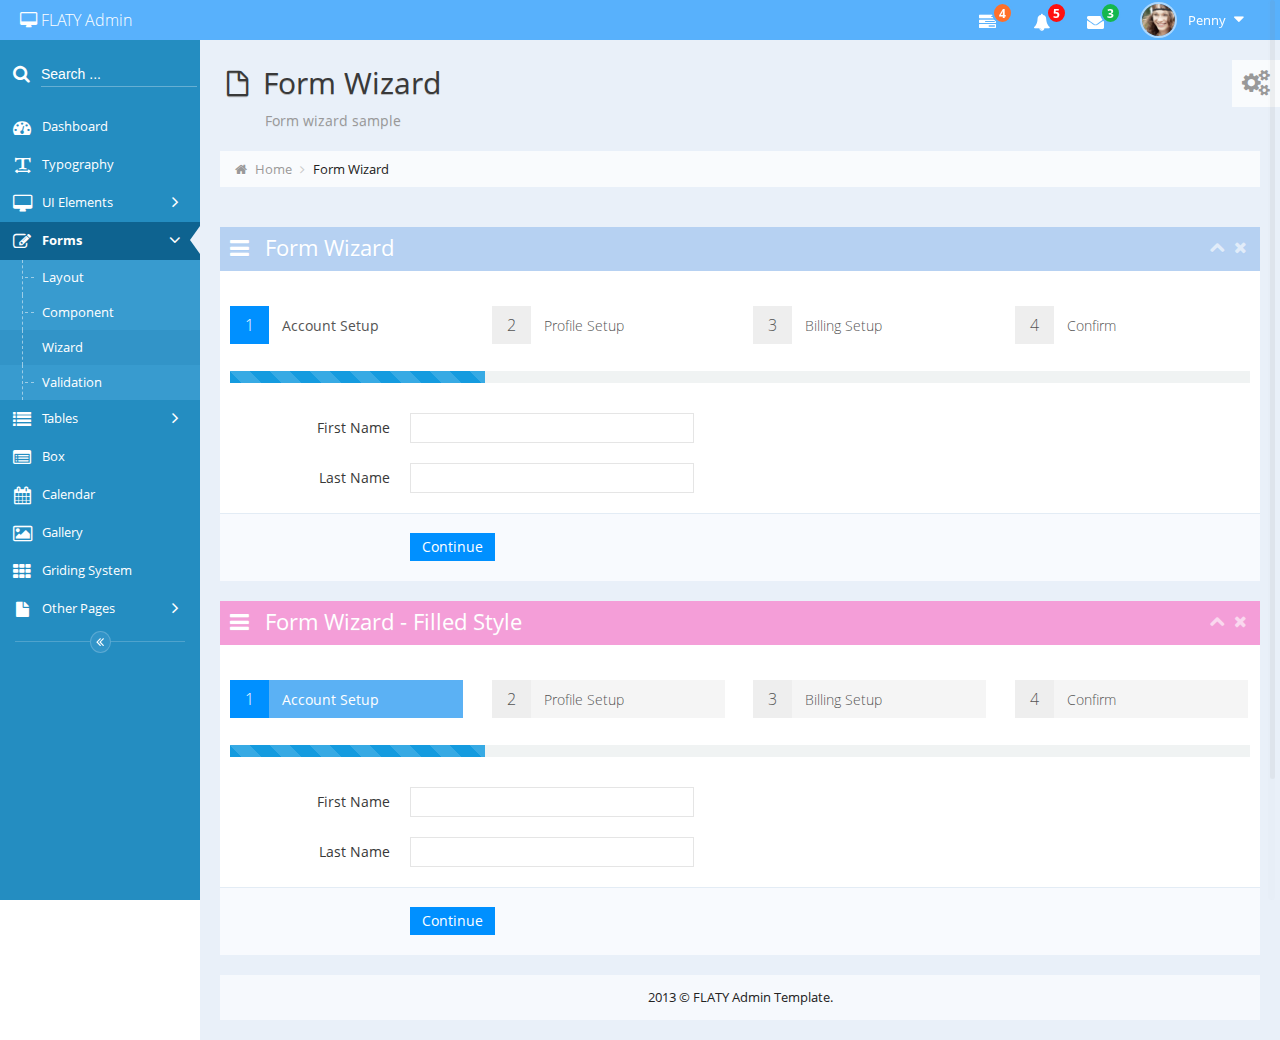
<file: src/main/webapp/moban/form_wizard.html>
<!DOCTYPE html>
<!--[if lt IE 7]>      <html class="no-js lt-ie9 lt-ie8 lt-ie7"> <![endif]-->
<!--[if IE 7]>         <html class="no-js lt-ie9 lt-ie8"> <![endif]-->
<!--[if IE 8]>         <html class="no-js lt-ie9"> <![endif]-->
<!--[if gt IE 8]><!--> <html class="no-js"> <!--<![endif]-->
    <head>
        <meta charset="utf-8">
        <meta http-equiv="X-UA-Compatible" content="IE=edge,chrome=1">
        <title>Form Wizard - FLATY Admin</title>
        <meta name="description" content="">
        <meta name="viewport" content="width=device-width">

        <!-- Place favicon.ico and apple-touch-icon.png in the root directory -->

        <!--base css styles-->
        <link rel="stylesheet" href="assets/bootstrap/bootstrap.min.css">
        <link rel="stylesheet" href="assets/bootstrap/bootstrap-responsive.min.css">
        <link rel="stylesheet" href="assets/font-awesome/css/font-awesome.min.css">
        <link rel="stylesheet" href="assets/normalize/normalize.css">

        <!--page specific css styles-->

        <!--flaty css styles-->
        <link rel="stylesheet" href="css/flaty.css">
        <link rel="stylesheet" href="css/flaty-responsive.css">

        <link rel="shortcut icon" href="img/favicon.html">

        <script src="assets/modernizr/modernizr-2.6.2.min.js"></script>
    </head>
    <body>
        <!--[if lt IE 7]>
            <p class="chromeframe">You are using an <strong>outdated</strong> browser. Please <a href="http://browsehappy.com/">upgrade your browser</a> or <a href="http://www.google.com/chromeframe/?redirect=true">activate Google Chrome Frame</a> to improve your experience.</p>
        <![endif]-->

        <!-- BEGIN Theme Setting -->
        <div id="theme-setting">
            <a href="#"><i class="icon-gears icon-2x"></i></a>
            <ul>
                <li>
                    <span>Skin</span>
                    <ul class="colors" data-target="body" data-prefix="skin-">
                        <li class="active"><a class="blue" href="#"></a></li>
                        <li><a class="red" href="#"></a></li>
                        <li><a class="green" href="#"></a></li>
                        <li><a class="orange" href="#"></a></li>
                        <li><a class="yellow" href="#"></a></li>
                        <li><a class="pink" href="#"></a></li>
                        <li><a class="magenta" href="#"></a></li>
                        <li><a class="gray" href="#"></a></li>
                        <li><a class="black" href="#"></a></li>
                    </ul>
                </li>
                <li>
                    <span>Navbar</span>
                    <ul class="colors" data-target="#navbar" data-prefix="navbar-">
                        <li class="active"><a class="blue" href="#"></a></li>
                        <li><a class="red" href="#"></a></li>
                        <li><a class="green" href="#"></a></li>
                        <li><a class="orange" href="#"></a></li>
                        <li><a class="yellow" href="#"></a></li>
                        <li><a class="pink" href="#"></a></li>
                        <li><a class="magenta" href="#"></a></li>
                        <li><a class="gray" href="#"></a></li>
                        <li><a class="black" href="#"></a></li>
                    </ul>
                </li>
                <li>
                    <span>Sidebar</span>
                    <ul class="colors" data-target="#main-container" data-prefix="sidebar-">
                        <li class="active"><a class="blue" href="#"></a></li>
                        <li><a class="red" href="#"></a></li>
                        <li><a class="green" href="#"></a></li>
                        <li><a class="orange" href="#"></a></li>
                        <li><a class="yellow" href="#"></a></li>
                        <li><a class="pink" href="#"></a></li>
                        <li><a class="magenta" href="#"></a></li>
                        <li><a class="gray" href="#"></a></li>
                        <li><a class="black" href="#"></a></li>
                    </ul>
                </li>
                <li>
                    <span></span>
                    <a data-target="navbar" href="#"><i class="icon-check-empty"></i> Fixed Navbar</a>
                    <a class="pull-right visible-desktop" data-target="sidebar" href="#"><i class="icon-check-empty"></i> Fixed Sidebar</a>
                </li>
            </ul>
        </div>
        <!-- END Theme Setting -->

        <!-- BEGIN Navbar -->
        <div id="navbar" class="navbar">
            <div class="navbar-inner">
                <div class="container-fluid">
                    <!-- BEGIN Brand -->
                    <a href="#" class="brand">
                        <small>
                            <i class="icon-desktop"></i>
                            FLATY Admin
                        </small>
                    </a>
                    <!-- END Brand -->

                    <!-- BEGIN Responsive Sidebar Collapse -->
                    <a href="#" class="btn-navbar collapsed" data-toggle="collapse" data-target=".nav-collapse">
                        <i class="icon-reorder"></i>
                    </a>
                    <!-- END Responsive Sidebar Collapse -->

                    <!-- BEGIN Navbar Buttons -->
                    <ul class="nav flaty-nav pull-right">
                        <!-- BEGIN Button Tasks -->
                        <li class="hidden-phone">
                            <a data-toggle="dropdown" class="dropdown-toggle" href="#">
                                <i class="icon-tasks"></i>
                                <span class="badge badge-warning">4</span>
                            </a>

                            <!-- BEGIN Tasks Dropdown -->
                            <ul class="pull-right dropdown-navbar dropdown-menu">
                                <li class="nav-header">
                                    <i class="icon-ok"></i>
                                    4 Tasks to complete
                                </li>

                                <li>
                                    <a href="#">
                                        <div class="clearfix">
                                            <span class="pull-left">Software Update</span>
                                            <span class="pull-right">75%</span>
                                        </div>

                                        <div class="progress progress-mini progress-warning">
                                            <div style="width:75%" class="bar"></div>
                                        </div>
                                    </a>
                                </li>

                                <li>
                                    <a href="#">
                                        <div class="clearfix">
                                            <span class="pull-left">Transfer To New Server</span>
                                            <span class="pull-right">45%</span>
                                        </div>

                                        <div class="progress progress-mini progress-danger">
                                            <div style="width:45%" class="bar"></div>
                                        </div>
                                    </a>
                                </li>

                                <li>
                                    <a href="#">
                                        <div class="clearfix">
                                            <span class="pull-left">Bug Fixes</span>
                                            <span class="pull-right">20%</span>
                                        </div>

                                        <div class="progress progress-mini">
                                            <div style="width:20%" class="bar"></div>
                                        </div>
                                    </a>
                                </li>

                                <li>
                                    <a href="#">
                                        <div class="clearfix">
                                            <span class="pull-left">Writing Documentation</span>
                                            <span class="pull-right">85%</span>
                                        </div>

                                        <div class="progress progress-mini progress-success progress-striped active">
                                            <div style="width:85%" class="bar"></div>
                                        </div>
                                    </a>
                                </li>

                                <li class="more">
                                    <a href="#">See tasks with details</a>
                                </li>
                            </ul>
                            <!-- END Tasks Dropdown -->
                        </li>
                        <!-- END Button Tasks -->

                        <!-- BEGIN Button Notifications -->
                        <li class="hidden-phone">
                            <a data-toggle="dropdown" class="dropdown-toggle" href="#">
                                <i class="icon-bell-alt"></i>
                                <span class="badge badge-important">5</span>
                            </a>

                            <!-- BEGIN Notifications Dropdown -->
                            <ul class="dropdown-navbar dropdown-menu">
                                <li class="nav-header">
                                    <i class="icon-warning-sign"></i>
                                    5 Notifications
                                </li>

                                <li class="notify">
                                    <a href="#">
                                        <i class="icon-comment orange"></i>
                                        <p>New Comments</p>
                                        <span class="badge badge-warning">4</span>
                                    </a>
                                </li>

                                <li class="notify">
                                    <a href="#">
                                        <i class="icon-twitter blue"></i>
                                        <p>New Twitter followers</p>
                                        <span class="badge badge-info">7</span>
                                    </a>
                                </li>

                                <li class="notify">
                                    <a href="#">
                                        <img src="img/demo/avatar/avatar2.jpg" alt="Alex" />
                                        <p>David would like to become moderator.</p>
                                    </a>
                                </li>

                                <li class="notify">
                                    <a href="#">
                                        <i class="icon-bug pink"></i>
                                        <p>New bug in program!</p>
                                    </a>
                                </li>

                                <li class="notify">
                                    <a href="#">
                                        <i class="icon-shopping-cart green"></i>
                                        <p>You have some new orders</p>
                                        <span class="badge badge-success">+10</span>
                                    </a>
                                </li>

                                <li class="more">
                                    <a href="#">See all notifications</a>
                                </li>
                            </ul>
                            <!-- END Notifications Dropdown -->
                        </li>
                        <!-- END Button Notifications -->

                        <!-- BEGIN Button Messages -->
                        <li class="hidden-phone">
                            <a data-toggle="dropdown" class="dropdown-toggle" href="#">
                                <i class="icon-envelope"></i>
                                <span class="badge badge-success">3</span>
                            </a>

                            <!-- BEGIN Messages Dropdown -->
                            <ul class="dropdown-navbar dropdown-menu">
                                <li class="nav-header">
                                    <i class="icon-comments"></i>
                                    3 Messages
                                </li>

                                <li class="msg">
                                    <a href="#">
                                        <img src="img/demo/avatar/avatar3.jpg" alt="Sarah's Avatar" />
                                        <div>
                                            <span class="msg-title">Sarah</span>
                                            <span class="msg-time">
                                                <i class="icon-time"></i>
                                                <span>a moment ago</span>
                                            </span>
                                        </div>
                                        <p>Lorem ipsum dolor sit amet, consectetur adipisicing elit, sed do eiusmod tempor incididunt ut labore et dolore magna aliqua.</p>
                                    </a>
                                </li>

                                <li class="msg">
                                    <a href="#">
                                        <img src="img/demo/avatar/avatar4.jpg" alt="Emma's Avatar" />
                                        <div>
                                            <span class="msg-title">Emma</span>
                                            <span class="msg-time">
                                                <i class="icon-time"></i>
                                                <span>2 Days ago</span>
                                            </span>
                                        </div>
                                        <p>Ut enim ad minim veniam, quis nostrud exercitation ullamco laboris ...</p>
                                    </a>
                                </li>

                                <li class="msg">
                                    <a href="#">
                                        <img src="img/demo/avatar/avatar5.jpg" alt="John's Avatar" />
                                        <div>
                                            <span class="msg-title">John</span>
                                            <span class="msg-time">
                                                <i class="icon-time"></i>
                                                <span>8:24 PM</span>
                                            </span>
                                        </div>
                                        <p>Duis aute irure dolor in reprehenderit in ...</p>
                                    </a>
                                </li>

                                <li class="more">
                                    <a href="#">See all messages</a>
                                </li>
                            </ul>
                            <!-- END Notifications Dropdown -->
                        </li>
                        <!-- END Button Messages -->

                        <!-- BEGIN Button User -->
                        <li class="user-profile">
                            <a data-toggle="dropdown" href="#" class="user-menu dropdown-toggle">
                                <img class="nav-user-photo" src="img/demo/avatar/avatar1.jpg" alt="Penny's Photo" />
                                <span class="hidden-phone" id="user_info">
                                    Penny
                                </span>
                                <i class="icon-caret-down"></i>
                            </a>

                            <!-- BEGIN User Dropdown -->
                            <ul class="dropdown-menu dropdown-navbar" id="user_menu">
                                <li class="nav-header">
                                    <i class="icon-time"></i>
                                    Logined From 20:45
                                </li>

                                <li>
                                    <a href="#">
                                        <i class="icon-cog"></i>
                                        Account Settings
                                    </a>
                                </li>

                                <li>
                                    <a href="#">
                                        <i class="icon-user"></i>
                                        Edit Profile
                                    </a>
                                </li>

                                <li>
                                    <a href="#">
                                        <i class="icon-question"></i>
                                        Help
                                    </a>
                                </li>

                                <li class="divider visible-phone"></li>

                                <li class="visible-phone">
                                    <a href="#">
                                        <i class="icon-tasks"></i>
                                        Tasks
                                        <span class="badge badge-warning">4</span>
                                    </a>
                                </li>
                                <li class="visible-phone">
                                    <a href="#">
                                        <i class="icon-bell-alt"></i>
                                        Notifications
                                        <span class="badge badge-important">8</span>
                                    </a>
                                </li>
                                <li class="visible-phone">
                                    <a href="#">
                                        <i class="icon-envelope"></i>
                                        Messages
                                        <span class="badge badge-success">5</span>
                                    </a>
                                </li>

                                <li class="divider"></li>

                                <li>
                                    <a href="#">
                                        <i class="icon-off"></i>
                                        Logout
                                    </a>
                                </li>
                            </ul>
                            <!-- BEGIN User Dropdown -->
                        </li>
                        <!-- END Button User -->
                    </ul>
                    <!-- END Navbar Buttons -->
                </div><!--/.container-fluid-->
            </div><!--/.navbar-inner-->
        </div>
        <!-- END Navbar -->

        <!-- BEGIN Container -->
        <div class="container-fluid" id="main-container">
            <!-- BEGIN Sidebar -->
            <div id="sidebar" class="nav-collapse">
                <!-- BEGIN Navlist -->
                <ul class="nav nav-list">
                    <!-- BEGIN Search Form -->
                    <li>
                        <form target="#" method="GET" class="search-form">
                            <span class="search-pan">
                                <button type="submit">
                                    <i class="icon-search"></i>
                                </button>
                                <input type="text" name="search" placeholder="Search ..." autocomplete="off" />
                            </span>
                        </form>
                    </li>
                    <!-- END Search Form -->
                    <li>
                        <a href="index.html">
                            <i class="icon-dashboard"></i>
                            <span>Dashboard</span>
                        </a>
                    </li>

                    <li>
                        <a href="typography.html">
                            <i class="icon-text-width"></i>
                            <span>Typography</span>
                        </a>
                    </li>

                    <li>
                        <a href="#" class="dropdown-toggle">
                            <i class="icon-desktop"></i>
                            <span>UI Elements</span>
                            <b class="arrow icon-angle-right"></b>
                        </a>

                        <!-- BEGIN Submenu -->
                        <ul class="submenu">
                            <li><a href="ui_general.html">General</a></li>
                            <li><a href="ui_button.html">Button</a></li>
                            <li><a href="ui_slider.html">Slider</a></li>
                            <li><a href="ui_chart.html">Chart</a></li>
                            <li><a href="ui_message.html">Conversation</a></li>
                            <li><a href="ui_icon.html">Icon</a></li>
                        </ul>
                        <!-- END Submenu -->
                    </li>

                    <li class="active">
                        <a href="#" class="dropdown-toggle">
                            <i class="icon-edit"></i>
                            <span>Forms</span>
                            <b class="arrow icon-angle-right"></b>
                        </a>

                        <!-- BEGIN Submenu -->
                        <ul class="submenu">
                            <li><a href="form_layout.html">Layout</a></li>
                            <li><a href="form_component.html">Component</a></li>
                            <li class="active"><a href="form_wizard.html">Wizard</a></li>
                            <li><a href="form_validation.html">Validation</a></li>
                        </ul>
                        <!-- END Submenu -->
                    </li>

                    <li>
                        <a href="#" class="dropdown-toggle">
                            <i class="icon-list"></i>
                            <span>Tables</span>
                            <b class="arrow icon-angle-right"></b>
                        </a>

                        <!-- BEGIN Submenu -->
                        <ul class="submenu">
                            <li><a href="table_basic.html">Basic</a></li>
                            <li><a href="table_advance.html">Advance</a></li>
                            <li><a href="table_dynamic.html">Dynamic</a></li>
                        </ul>
                        <!-- END Submenu -->
                    </li>

                    <li>
                        <a href="box.html">
                            <i class="icon-list-alt"></i>
                            <span>Box</span>
                        </a>
                    </li>

                    <li>
                        <a href="calendar.html">
                            <i class="icon-calendar"></i>
                            <span>Calendar</span>
                        </a>
                    </li>

                    <li>
                        <a href="gallery.html">
                            <i class="icon-picture"></i>
                            <span>Gallery</span>
                        </a>
                    </li>

                    <li>
                        <a href="grid.html">
                            <i class="icon-th"></i>
                            <span>Griding System</span>
                        </a>
                    </li>

                    <li>
                        <a href="#" class="dropdown-toggle">
                            <i class="icon-file"></i>
                            <span>Other Pages</span>
                            <b class="arrow icon-angle-right"></b>
                        </a>

                        <!-- BEGIN Submenu -->
                        <ul class="submenu">
                            <li><a href="more_login.html">Login &amp; Register</a></li>
                            <li><a href="more_error-404.html">Error 404</a></li>
                            <li><a href="more_error-500.html">Error 500</a></li>
                            <li><a href="more_blank.html">Blank Page</a></li>
                            <li><a href="more_set-skin.html">Skin</a></li>
                            <li><a href="more_set-sidebar-navbar-color.html">Sidebar &amp; Navbar</a></li>
                            <li><a href="more_sidebar-collapsed.html">Collapsed Sidebar</a></li>
                        </ul>
                        <!-- END Submenu -->
                    </li>
                </ul>
                <!-- END Navlist -->

                <!-- BEGIN Sidebar Collapse Button -->
                <div id="sidebar-collapse" class="visible-desktop">
                    <i class="icon-double-angle-left"></i>
                </div>
                <!-- END Sidebar Collapse Button -->
            </div>
            <!-- END Sidebar -->

            <!-- BEGIN Content -->
            <div id="main-content">
                <!-- BEGIN Page Title -->
                <div class="page-title">
                    <div>
                        <h1><i class="icon-file-alt"></i> Form Wizard</h1>
                        <h4>Form wizard sample</h4>
                    </div>
                </div>
                <!-- END Page Title -->

                <!-- BEGIN Breadcrumb -->
                <div id="breadcrumbs">
                    <ul class="breadcrumb">
                        <li>
                            <i class="icon-home"></i>
                            <a href="index.html">Home</a>
                            <span class="divider"><i class="icon-angle-right"></i></span>
                        </li>
                        <li class="active">Form Wizard</li>
                    </ul>
                </div>
                <!-- END Breadcrumb -->

                <!-- BEGIN Main Content -->
                <div class="row-fluid">
                    <div class="span12">
                        <div class="box">
                            <div class="box-title">
                                <h3><i class="icon-reorder"></i> Form Wizard</h3>
                                <div class="box-tool">
                                    <a data-action="collapse" href="#"><i class="icon-chevron-up"></i></a>
                                    <a data-action="close" href="#"><i class="icon-remove"></i></a>
                                </div>
                            </div>
                            <div class="box-content">
                                <form action="#" class="form-horizontal">
                                   <div class="form-wizard" id="form-wizard-1">
                                      <ul class="row-fluid steps">
                                         <li class="span3">
                                            <a href="#tab1-1" data-toggle="tab" class="step active">
                                                <span class="number">1</span>
                                                <span class="desc"><i class="icon-ok"></i> Account Setup</span>   
                                            </a>
                                         </li>
                                         <li class="span3">
                                            <a href="#tab1-2" data-toggle="tab" class="step">
                                                <span class="number">2</span>
                                                <span class="desc"><i class="icon-ok"></i> Profile Setup</span>   
                                            </a>
                                         </li>
                                         <li class="span3">
                                            <a href="#tab1-3" data-toggle="tab" class="step">
                                                <span class="number">3</span>
                                                <span class="desc"><i class="icon-ok"></i> Billing Setup</span>   
                                            </a>
                                         </li>
                                         <li class="span3">
                                            <a href="#tab1-4" data-toggle="tab" class="step">
                                                <span class="number">4</span>
                                                <span class="desc"><i class="icon-ok"></i> Confirm</span>   
                                            </a> 
                                         </li>
                                      </ul>
                                      <div class="progress progress-primary progress-striped">
                                         <div class="bar"></div>
                                      </div>
                                      <div class="tab-content">
                                         <div class="tab-pane active" id="tab1-1">
                                            <div class="control-group">
                                                <label for="firstname" class="control-label">First Name</label>
                                                <div class="controls">
                                                    <input type="text" name="firstname" id="firstname" class="input-xlarge">
                                                </div>
                                            </div>
                                            <div class="control-group">
                                                <label for="lastname" class="control-label">Last Name</label>
                                                <div class="controls">
                                                    <input type="text" name="lastname" id="lastname" class="input-xlarge">
                                                </div>
                                            </div>
                                         </div>
                                         <div class="tab-pane" id="tab1-2">
                                            <div class="control-group">
                                                <label for="username" class="control-label">Username</label>
                                                <div class="controls">
                                                    <input type="text" name="username" id="username" class="input-xlarge">
                                                </div>
                                            </div>
                                            <div class="control-group">
                                                <label for="password" class="control-label">Password</label>
                                                <div class="controls">
                                                    <input type="password" name="password" id="password" class="input-xlarge">
                                                </div>
                                            </div>
                                            <div class="control-group">
                                                <label for="re-password" class="control-label">Password Again</label>
                                                <div class="controls">
                                                    <input type="password" name="re-password" id="re-password" class="input-xlarge">
                                                </div>
                                            </div>
                                            <div class="control-group">
                                                <label for="email" class="control-label">Email</label>
                                                <div class="controls">
                                                    <input type="text" name="email" id="email" class="input-xlarge">
                                                </div>
                                            </div>
                                         </div>
                                         <div class="tab-pane" id="tab1-3">
                                            <div class="control-group">
                                                <label for="country" class="control-label">Country</label>
                                                <div class="controls">
                                                    <input type="text" name="country" id="country" class="input-xlarge">
                                                </div>
                                            </div>
                                            <div class="control-group">
                                                <label for="city" class="control-label">City</label>
                                                <div class="controls">
                                                    <input type="text" name="city" id="city" class="input-xlarge">
                                                </div>
                                            </div>
                                            <div class="control-group">
                                                <label class="control-label">Gender</label>
                                                <div class="controls">
                                                    <label class="radio inline">
                                                        <input type="radio" name="gender"> Male
                                                    </label>
                                                    <label class="radio inline">
                                                        <input type="radio" name="gender"> Female
                                                    </label>
                                                </div>
                                            </div>
                                            <div class="control-group last">
                                                <label for="textarea" class="control-label">More info</label>
                                                <div class="controls">
                                                    <textarea name="textarea" id="textarea" rows="5" class="input-block-level"></textarea>
                                                </div>
                                            </div>
                                         </div>
                                         <div class="tab-pane" id="tab1-4">
                                            <div class="control-group">
                                                <label class="control-label">First Name</label>
                                                <div class="controls">
                                                    <span class="text">Penny</span>
                                                </div>
                                            </div>
                                            <div class="control-group">
                                                <label class="control-label">last Name</label>
                                                <div class="controls">
                                                    <span class="text">Rodrigez</span>
                                                </div>
                                            </div>
                                            <div class="control-group">
                                                <label class="control-label">Gender</label>
                                                <div class="controls">
                                                    <span class="text">Female</span>
                                                </div>
                                            </div>
                                            <div class="control-group">
                                                <label class="control-label">Username</label>
                                                <div class="controls">
                                                    <span class="text">PennyRod</span>
                                                </div>
                                            </div>
                                            <div class="control-group">
                                                <label class="control-label">Email</label>
                                                <div class="controls">
                                                    <span class="text">pennyrod@domain.com</span>
                                                </div>
                                            </div>
                                         </div>
                                      </div>
                                      <div class="form-actions clearfix">
                                         <a href="javascript:;" class="btn button-previous">
                                            Back 
                                         </a>
                                         <a href="javascript:;" class="btn btn-primary button-next">
                                            Continue
                                         </a>
                                         <a href="javascript:;" class="btn btn-success button-submit">
                                            Submit
                                         </a>
                                      </div>
                                   </div>
                                </form>
                            </div>
                        </div>
                    </div>
                </div>

                <div class="row-fluid">
                    <div class="span12">
                        <div class="box box-pink">
                            <div class="box-title">
                                <h3><i class="icon-reorder"></i> Form Wizard - Filled Style</h3>
                                <div class="box-tool">
                                    <a data-action="collapse" href="#"><i class="icon-chevron-up"></i></a>
                                    <a data-action="close" href="#"><i class="icon-remove"></i></a>
                                </div>
                            </div>
                            <div class="box-content">
                                <form action="#" class="form-horizontal">
                                   <div class="form-wizard" id="form-wizard-2">
                                      <ul class="row-fluid steps steps-fill">
                                         <li class="span3">
                                            <a href="#tab2-1" data-toggle="tab" class="step active">
                                                <span class="number">1</span>
                                                <span class="desc"><i class="icon-ok"></i> Account Setup</span>   
                                            </a>
                                         </li>
                                         <li class="span3">
                                            <a href="#tab2-2" data-toggle="tab" class="step">
                                                <span class="number">2</span>
                                                <span class="desc"><i class="icon-ok"></i> Profile Setup</span>   
                                            </a>
                                         </li>
                                         <li class="span3">
                                            <a href="#tab2-3" data-toggle="tab" class="step">
                                                <span class="number">3</span>
                                                <span class="desc"><i class="icon-ok"></i> Billing Setup</span>   
                                            </a>
                                         </li>
                                         <li class="span3">
                                            <a href="#tab2-4" data-toggle="tab" class="step">
                                                <span class="number">4</span>
                                                <span class="desc"><i class="icon-ok"></i> Confirm</span>   
                                            </a> 
                                         </li>
                                      </ul>
                                      <div class="progress progress-primary progress-striped">
                                         <div class="bar"></div>
                                      </div>
                                      <div class="tab-content">
                                         <div class="tab-pane active" id="tab2-1">
                                            <div class="control-group">
                                                <label for="firstname2" class="control-label">First Name</label>
                                                <div class="controls">
                                                    <input type="text" name="firstname2" id="firstname2" class="input-xlarge">
                                                </div>
                                            </div>
                                            <div class="control-group">
                                                <label for="lastname2" class="control-label">Last Name</label>
                                                <div class="controls">
                                                    <input type="text" name="lastname2" id="lastname2" class="input-xlarge">
                                                </div>
                                            </div>
                                         </div>
                                         <div class="tab-pane" id="tab2-2">
                                            <div class="control-group">
                                                <label for="username2" class="control-label">Username</label>
                                                <div class="controls">
                                                    <input type="text" name="username2" id="username2" class="input-xlarge">
                                                </div>
                                            </div>
                                            <div class="control-group">
                                                <label for="password2" class="control-label">Password</label>
                                                <div class="controls">
                                                    <input type="password" name="password2" id="password2" class="input-xlarge">
                                                </div>
                                            </div>
                                            <div class="control-group">
                                                <label for="re-password2" class="control-label">Password Again</label>
                                                <div class="controls">
                                                    <input type="password" name="re-password2" id="re-password2" class="input-xlarge">
                                                </div>
                                            </div>
                                            <div class="control-group">
                                                <label for="email2" class="control-label">Email</label>
                                                <div class="controls">
                                                    <input type="text" name="email2" id="email2" class="input-xlarge">
                                                </div>
                                            </div>
                                         </div>
                                         <div class="tab-pane" id="tab2-3">
                                            <div class="control-group">
                                                <label for="country2" class="control-label">Country</label>
                                                <div class="controls">
                                                    <input type="text" name="country2" id="country2" class="input-xlarge">
                                                </div>
                                            </div>
                                            <div class="control-group">
                                                <label for="city2" class="control-label">City</label>
                                                <div class="controls">
                                                    <input type="text" name="city2" id="city2" class="input-xlarge">
                                                </div>
                                            </div>
                                            <div class="control-group">
                                                <label class="control-label">Gender</label>
                                                <div class="controls">
                                                    <label class="radio inline">
                                                        <input type="radio" name="gender"> Male
                                                    </label>
                                                    <label class="radio inline">
                                                        <input type="radio" name="gender"> Female
                                                    </label>
                                                </div>
                                            </div>
                                            <div class="control-group last">
                                                <label for="textarea2" class="control-label">More info</label>
                                                <div class="controls">
                                                    <textarea name="textarea2" id="textarea2" rows="5" class="input-block-level"></textarea>
                                                </div>
                                            </div>
                                         </div>
                                         <div class="tab-pane" id="tab2-4">
                                            <div class="control-group">
                                                <label class="control-label">First Name</label>
                                                <div class="controls">
                                                    <span class="text">Penny</span>
                                                </div>
                                            </div>
                                            <div class="control-group">
                                                <label class="control-label">last Name</label>
                                                <div class="controls">
                                                    <span class="text">Rodrigez</span>
                                                </div>
                                            </div>
                                            <div class="control-group">
                                                <label class="control-label">Gender</label>
                                                <div class="controls">
                                                    <span class="text">Female</span>
                                                </div>
                                            </div>
                                            <div class="control-group">
                                                <label class="control-label">Username</label>
                                                <div class="controls">
                                                    <span class="text">PennyRod</span>
                                                </div>
                                            </div>
                                            <div class="control-group">
                                                <label class="control-label">Email</label>
                                                <div class="controls">
                                                    <span class="text">pennyrod@domain.com</span>
                                                </div>
                                            </div>
                                         </div>
                                      </div>
                                      <div class="form-actions clearfix">
                                         <a href="javascript:;" class="btn button-previous">
                                            Back 
                                         </a>
                                         <a href="javascript:;" class="btn btn-primary button-next">
                                            Continue
                                         </a>
                                         <a href="javascript:;" class="btn btn-success button-submit">
                                            Submit
                                         </a>
                                      </div>
                                   </div>
                                </form>
                            </div>
                        </div>
                    </div>
                </div>
                <!-- END Main Content -->
                
                <footer>
                    <p>2013 © FLATY Admin Template.</p>
                </footer>

                <a id="btn-scrollup" class="btn btn-circle btn-large" href="#"><i class="icon-chevron-up"></i></a>
            </div>
            <!-- END Content -->
        </div>
        <!-- END Container -->

        <!--basic scripts-->
        <!--<script src="//ajax.googleapis.com/ajax/libs/jquery/1.10.1/jquery.min.js"></script>-->
        <script>window.jQuery || document.write('<script src="assets/jquery/jquery-1.10.1.min.js"><\/script>')</script>
        <script src="assets/bootstrap/bootstrap.min.js"></script>
        <script src="assets/nicescroll/jquery.nicescroll.min.js"></script>

        <!--page specific plugin scripts-->
        <script src="assets/bootstrap-wizard/jquery.bootstrap.wizard.min.js"></script>

        <!--flaty scripts-->
        <script src="js/flaty.js"></script>

    </body>
</html>
</file>
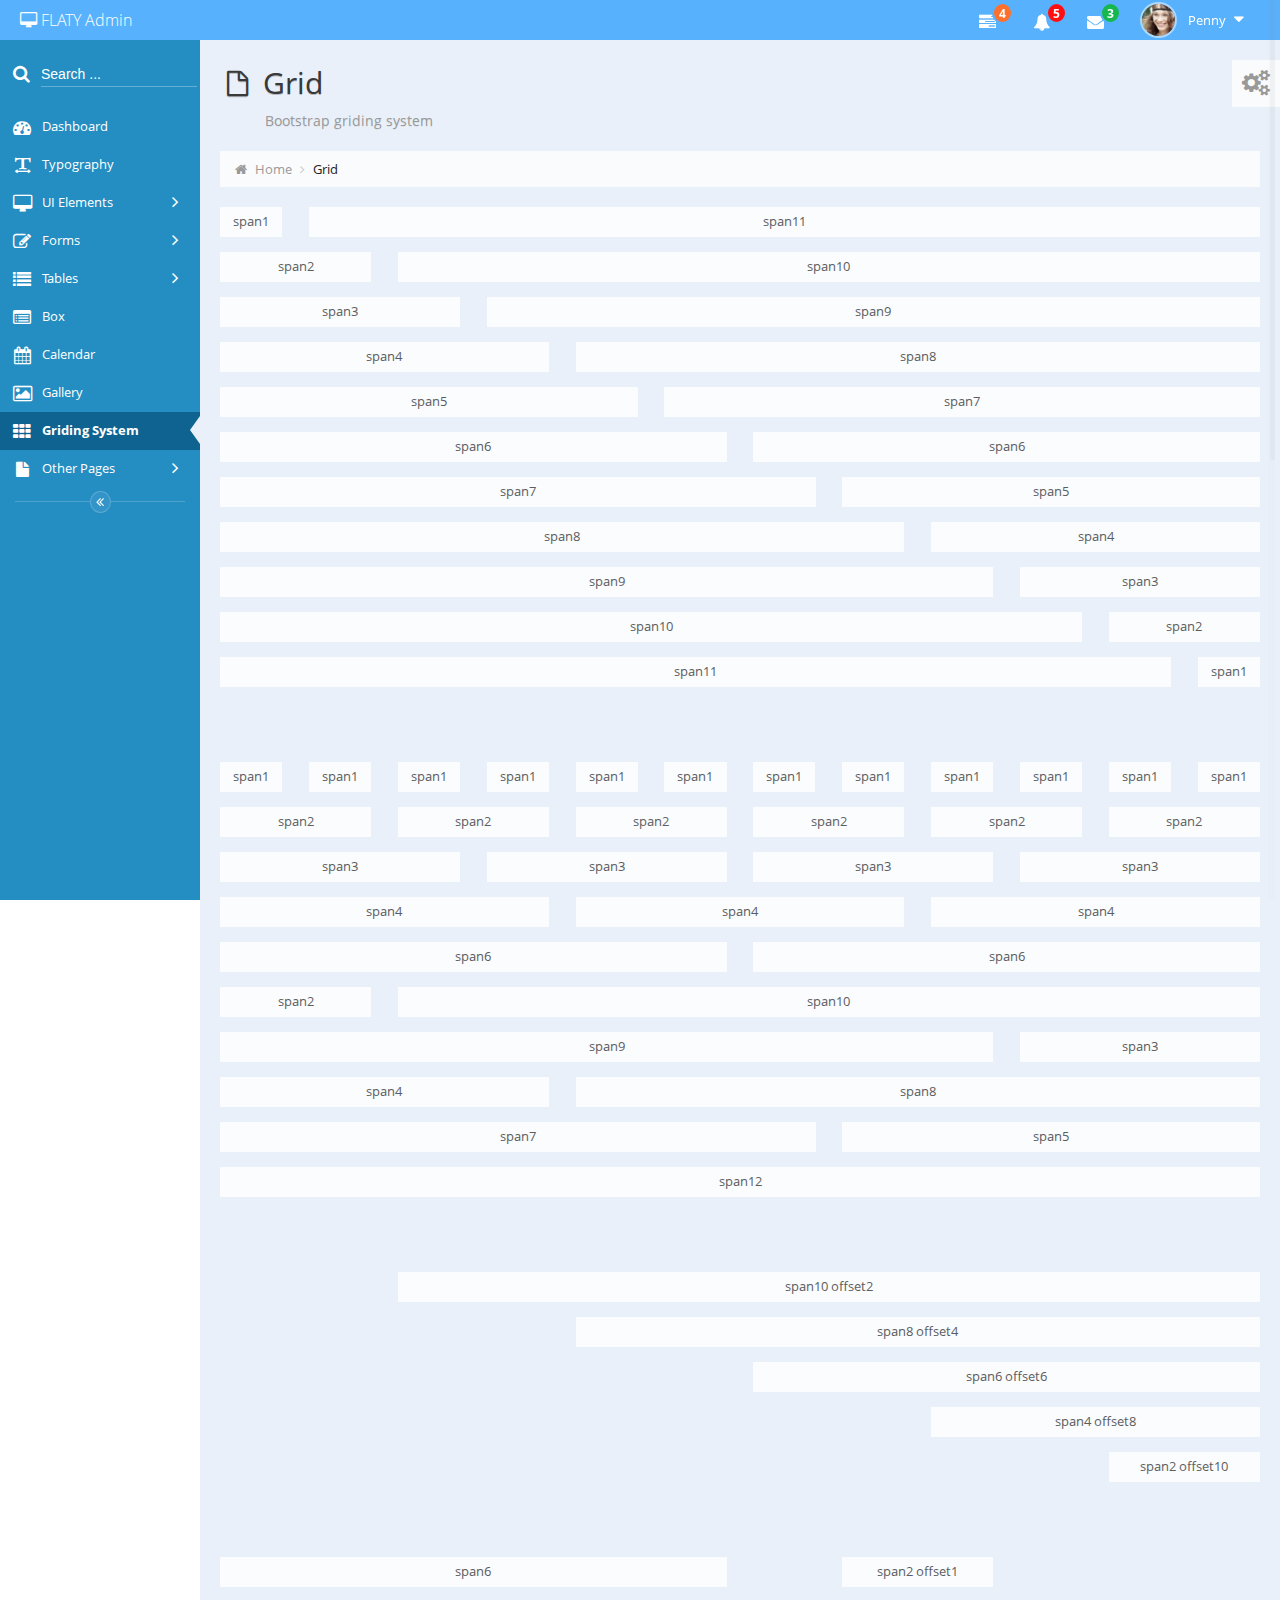
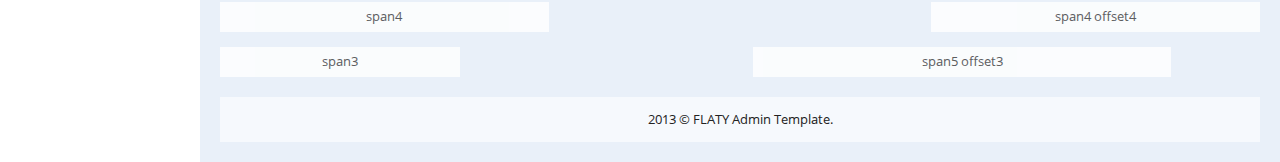
<file: src/main/webapp/moban/grid.html>
<!DOCTYPE html>
<!--[if lt IE 7]>      <html class="no-js lt-ie9 lt-ie8 lt-ie7"> <![endif]-->
<!--[if IE 7]>         <html class="no-js lt-ie9 lt-ie8"> <![endif]-->
<!--[if IE 8]>         <html class="no-js lt-ie9"> <![endif]-->
<!--[if gt IE 8]><!--> <html class="no-js"> <!--<![endif]-->
    <head>
        <meta charset="utf-8">
        <meta http-equiv="X-UA-Compatible" content="IE=edge,chrome=1">
        <title>Grid - FLATY Admin</title>
        <meta name="description" content="">
        <meta name="viewport" content="width=device-width">

        <!-- Place favicon.ico and apple-touch-icon.png in the root directory -->

        <!--base css styles-->
        <link rel="stylesheet" href="assets/bootstrap/bootstrap.min.css">
        <link rel="stylesheet" href="assets/bootstrap/bootstrap-responsive.min.css">
        <link rel="stylesheet" href="assets/font-awesome/css/font-awesome.min.css">
        <link rel="stylesheet" href="assets/normalize/normalize.css">

        <!--page specific css styles-->

        <!--flaty css styles-->
        <link rel="stylesheet" href="css/flaty.css">
        <link rel="stylesheet" href="css/flaty-responsive.css">

        <link rel="shortcut icon" href="img/favicon.html">

        <script src="assets/modernizr/modernizr-2.6.2.min.js"></script>
    </head>
    <body>
        <!--[if lt IE 7]>
            <p class="chromeframe">You are using an <strong>outdated</strong> browser. Please <a href="http://browsehappy.com/">upgrade your browser</a> or <a href="http://www.google.com/chromeframe/?redirect=true">activate Google Chrome Frame</a> to improve your experience.</p>
        <![endif]-->

        <!-- BEGIN Theme Setting -->
        <div id="theme-setting">
            <a href="#"><i class="icon-gears icon-2x"></i></a>
            <ul>
                <li>
                    <span>Skin</span>
                    <ul class="colors" data-target="body" data-prefix="skin-">
                        <li class="active"><a class="blue" href="#"></a></li>
                        <li><a class="red" href="#"></a></li>
                        <li><a class="green" href="#"></a></li>
                        <li><a class="orange" href="#"></a></li>
                        <li><a class="yellow" href="#"></a></li>
                        <li><a class="pink" href="#"></a></li>
                        <li><a class="magenta" href="#"></a></li>
                        <li><a class="gray" href="#"></a></li>
                        <li><a class="black" href="#"></a></li>
                    </ul>
                </li>
                <li>
                    <span>Navbar</span>
                    <ul class="colors" data-target="#navbar" data-prefix="navbar-">
                        <li class="active"><a class="blue" href="#"></a></li>
                        <li><a class="red" href="#"></a></li>
                        <li><a class="green" href="#"></a></li>
                        <li><a class="orange" href="#"></a></li>
                        <li><a class="yellow" href="#"></a></li>
                        <li><a class="pink" href="#"></a></li>
                        <li><a class="magenta" href="#"></a></li>
                        <li><a class="gray" href="#"></a></li>
                        <li><a class="black" href="#"></a></li>
                    </ul>
                </li>
                <li>
                    <span>Sidebar</span>
                    <ul class="colors" data-target="#main-container" data-prefix="sidebar-">
                        <li class="active"><a class="blue" href="#"></a></li>
                        <li><a class="red" href="#"></a></li>
                        <li><a class="green" href="#"></a></li>
                        <li><a class="orange" href="#"></a></li>
                        <li><a class="yellow" href="#"></a></li>
                        <li><a class="pink" href="#"></a></li>
                        <li><a class="magenta" href="#"></a></li>
                        <li><a class="gray" href="#"></a></li>
                        <li><a class="black" href="#"></a></li>
                    </ul>
                </li>
                <li>
                    <span></span>
                    <a data-target="navbar" href="#"><i class="icon-check-empty"></i> Fixed Navbar</a>
                    <a class="pull-right visible-desktop" data-target="sidebar" href="#"><i class="icon-check-empty"></i> Fixed Sidebar</a>
                </li>
            </ul>
        </div>
        <!-- END Theme Setting -->

        <!-- BEGIN Navbar -->
        <div id="navbar" class="navbar">
            <div class="navbar-inner">
                <div class="container-fluid">
                    <!-- BEGIN Brand -->
                    <a href="#" class="brand">
                        <small>
                            <i class="icon-desktop"></i>
                            FLATY Admin
                        </small>
                    </a>
                    <!-- END Brand -->

                    <!-- BEGIN Responsive Sidebar Collapse -->
                    <a href="#" class="btn-navbar collapsed" data-toggle="collapse" data-target=".nav-collapse">
                        <i class="icon-reorder"></i>
                    </a>
                    <!-- END Responsive Sidebar Collapse -->

                    <!-- BEGIN Navbar Buttons -->
                    <ul class="nav flaty-nav pull-right">
                        <!-- BEGIN Button Tasks -->
                        <li class="hidden-phone">
                            <a data-toggle="dropdown" class="dropdown-toggle" href="#">
                                <i class="icon-tasks"></i>
                                <span class="badge badge-warning">4</span>
                            </a>

                            <!-- BEGIN Tasks Dropdown -->
                            <ul class="pull-right dropdown-navbar dropdown-menu">
                                <li class="nav-header">
                                    <i class="icon-ok"></i>
                                    4 Tasks to complete
                                </li>

                                <li>
                                    <a href="#">
                                        <div class="clearfix">
                                            <span class="pull-left">Software Update</span>
                                            <span class="pull-right">75%</span>
                                        </div>

                                        <div class="progress progress-mini progress-warning">
                                            <div style="width:75%" class="bar"></div>
                                        </div>
                                    </a>
                                </li>

                                <li>
                                    <a href="#">
                                        <div class="clearfix">
                                            <span class="pull-left">Transfer To New Server</span>
                                            <span class="pull-right">45%</span>
                                        </div>

                                        <div class="progress progress-mini progress-danger">
                                            <div style="width:45%" class="bar"></div>
                                        </div>
                                    </a>
                                </li>

                                <li>
                                    <a href="#">
                                        <div class="clearfix">
                                            <span class="pull-left">Bug Fixes</span>
                                            <span class="pull-right">20%</span>
                                        </div>

                                        <div class="progress progress-mini">
                                            <div style="width:20%" class="bar"></div>
                                        </div>
                                    </a>
                                </li>

                                <li>
                                    <a href="#">
                                        <div class="clearfix">
                                            <span class="pull-left">Writing Documentation</span>
                                            <span class="pull-right">85%</span>
                                        </div>

                                        <div class="progress progress-mini progress-success progress-striped active">
                                            <div style="width:85%" class="bar"></div>
                                        </div>
                                    </a>
                                </li>

                                <li class="more">
                                    <a href="#">See tasks with details</a>
                                </li>
                            </ul>
                            <!-- END Tasks Dropdown -->
                        </li>
                        <!-- END Button Tasks -->

                        <!-- BEGIN Button Notifications -->
                        <li class="hidden-phone">
                            <a data-toggle="dropdown" class="dropdown-toggle" href="#">
                                <i class="icon-bell-alt"></i>
                                <span class="badge badge-important">5</span>
                            </a>

                            <!-- BEGIN Notifications Dropdown -->
                            <ul class="dropdown-navbar dropdown-menu">
                                <li class="nav-header">
                                    <i class="icon-warning-sign"></i>
                                    5 Notifications
                                </li>

                                <li class="notify">
                                    <a href="#">
                                        <i class="icon-comment orange"></i>
                                        <p>New Comments</p>
                                        <span class="badge badge-warning">4</span>
                                    </a>
                                </li>

                                <li class="notify">
                                    <a href="#">
                                        <i class="icon-twitter blue"></i>
                                        <p>New Twitter followers</p>
                                        <span class="badge badge-info">7</span>
                                    </a>
                                </li>

                                <li class="notify">
                                    <a href="#">
                                        <img src="img/demo/avatar/avatar2.jpg" alt="Alex" />
                                        <p>David would like to become moderator.</p>
                                    </a>
                                </li>

                                <li class="notify">
                                    <a href="#">
                                        <i class="icon-bug pink"></i>
                                        <p>New bug in program!</p>
                                    </a>
                                </li>

                                <li class="notify">
                                    <a href="#">
                                        <i class="icon-shopping-cart green"></i>
                                        <p>You have some new orders</p>
                                        <span class="badge badge-success">+10</span>
                                    </a>
                                </li>

                                <li class="more">
                                    <a href="#">See all notifications</a>
                                </li>
                            </ul>
                            <!-- END Notifications Dropdown -->
                        </li>
                        <!-- END Button Notifications -->

                        <!-- BEGIN Button Messages -->
                        <li class="hidden-phone">
                            <a data-toggle="dropdown" class="dropdown-toggle" href="#">
                                <i class="icon-envelope"></i>
                                <span class="badge badge-success">3</span>
                            </a>

                            <!-- BEGIN Messages Dropdown -->
                            <ul class="dropdown-navbar dropdown-menu">
                                <li class="nav-header">
                                    <i class="icon-comments"></i>
                                    3 Messages
                                </li>

                                <li class="msg">
                                    <a href="#">
                                        <img src="img/demo/avatar/avatar3.jpg" alt="Sarah's Avatar" />
                                        <div>
                                            <span class="msg-title">Sarah</span>
                                            <span class="msg-time">
                                                <i class="icon-time"></i>
                                                <span>a moment ago</span>
                                            </span>
                                        </div>
                                        <p>Lorem ipsum dolor sit amet, consectetur adipisicing elit, sed do eiusmod tempor incididunt ut labore et dolore magna aliqua.</p>
                                    </a>
                                </li>

                                <li class="msg">
                                    <a href="#">
                                        <img src="img/demo/avatar/avatar4.jpg" alt="Emma's Avatar" />
                                        <div>
                                            <span class="msg-title">Emma</span>
                                            <span class="msg-time">
                                                <i class="icon-time"></i>
                                                <span>2 Days ago</span>
                                            </span>
                                        </div>
                                        <p>Ut enim ad minim veniam, quis nostrud exercitation ullamco laboris ...</p>
                                    </a>
                                </li>

                                <li class="msg">
                                    <a href="#">
                                        <img src="img/demo/avatar/avatar5.jpg" alt="John's Avatar" />
                                        <div>
                                            <span class="msg-title">John</span>
                                            <span class="msg-time">
                                                <i class="icon-time"></i>
                                                <span>8:24 PM</span>
                                            </span>
                                        </div>
                                        <p>Duis aute irure dolor in reprehenderit in ...</p>
                                    </a>
                                </li>

                                <li class="more">
                                    <a href="#">See all messages</a>
                                </li>
                            </ul>
                            <!-- END Notifications Dropdown -->
                        </li>
                        <!-- END Button Messages -->

                        <!-- BEGIN Button User -->
                        <li class="user-profile">
                            <a data-toggle="dropdown" href="#" class="user-menu dropdown-toggle">
                                <img class="nav-user-photo" src="img/demo/avatar/avatar1.jpg" alt="Penny's Photo" />
                                <span class="hidden-phone" id="user_info">
                                    Penny
                                </span>
                                <i class="icon-caret-down"></i>
                            </a>

                            <!-- BEGIN User Dropdown -->
                            <ul class="dropdown-menu dropdown-navbar" id="user_menu">
                                <li class="nav-header">
                                    <i class="icon-time"></i>
                                    Logined From 20:45
                                </li>

                                <li>
                                    <a href="#">
                                        <i class="icon-cog"></i>
                                        Account Settings
                                    </a>
                                </li>

                                <li>
                                    <a href="#">
                                        <i class="icon-user"></i>
                                        Edit Profile
                                    </a>
                                </li>

                                <li>
                                    <a href="#">
                                        <i class="icon-question"></i>
                                        Help
                                    </a>
                                </li>

                                <li class="divider visible-phone"></li>

                                <li class="visible-phone">
                                    <a href="#">
                                        <i class="icon-tasks"></i>
                                        Tasks
                                        <span class="badge badge-warning">4</span>
                                    </a>
                                </li>
                                <li class="visible-phone">
                                    <a href="#">
                                        <i class="icon-bell-alt"></i>
                                        Notifications
                                        <span class="badge badge-important">8</span>
                                    </a>
                                </li>
                                <li class="visible-phone">
                                    <a href="#">
                                        <i class="icon-envelope"></i>
                                        Messages
                                        <span class="badge badge-success">5</span>
                                    </a>
                                </li>

                                <li class="divider"></li>

                                <li>
                                    <a href="#">
                                        <i class="icon-off"></i>
                                        Logout
                                    </a>
                                </li>
                            </ul>
                            <!-- BEGIN User Dropdown -->
                        </li>
                        <!-- END Button User -->
                    </ul>
                    <!-- END Navbar Buttons -->
                </div><!--/.container-fluid-->
            </div><!--/.navbar-inner-->
        </div>
        <!-- END Navbar -->

        <!-- BEGIN Container -->
        <div class="container-fluid" id="main-container">
            <!-- BEGIN Sidebar -->
            <div id="sidebar" class="nav-collapse">
                <!-- BEGIN Navlist -->
                <ul class="nav nav-list">
                    <!-- BEGIN Search Form -->
                    <li>
                        <form target="#" method="GET" class="search-form">
                            <span class="search-pan">
                                <button type="submit">
                                    <i class="icon-search"></i>
                                </button>
                                <input type="text" name="search" placeholder="Search ..." autocomplete="off" />
                            </span>
                        </form>
                    </li>
                    <!-- END Search Form -->
                    <li>
                        <a href="index.html">
                            <i class="icon-dashboard"></i>
                            <span>Dashboard</span>
                        </a>
                    </li>

                    <li>
                        <a href="typography.html">
                            <i class="icon-text-width"></i>
                            <span>Typography</span>
                        </a>
                    </li>

                    <li>
                        <a href="#" class="dropdown-toggle">
                            <i class="icon-desktop"></i>
                            <span>UI Elements</span>
                            <b class="arrow icon-angle-right"></b>
                        </a>

                        <!-- BEGIN Submenu -->
                        <ul class="submenu">
                            <li><a href="ui_general.html">General</a></li>
                            <li><a href="ui_button.html">Button</a></li>
                            <li><a href="ui_slider.html">Slider</a></li>
                            <li><a href="ui_chart.html">Chart</a></li>
                            <li><a href="ui_message.html">Conversation</a></li>
                            <li><a href="ui_icon.html">Icon</a></li>
                        </ul>
                        <!-- END Submenu -->
                    </li>

                    <li>
                        <a href="#" class="dropdown-toggle">
                            <i class="icon-edit"></i>
                            <span>Forms</span>
                            <b class="arrow icon-angle-right"></b>
                        </a>

                        <!-- BEGIN Submenu -->
                        <ul class="submenu">
                            <li><a href="form_layout.html">Layout</a></li>
                            <li><a href="form_component.html">Component</a></li>
                            <li><a href="form_wizard.html">Wizard</a></li>
                            <li><a href="form_validation.html">Validation</a></li>
                        </ul>
                        <!-- END Submenu -->
                    </li>

                    <li>
                        <a href="#" class="dropdown-toggle">
                            <i class="icon-list"></i>
                            <span>Tables</span>
                            <b class="arrow icon-angle-right"></b>
                        </a>

                        <!-- BEGIN Submenu -->
                        <ul class="submenu">
                            <li><a href="table_basic.html">Basic</a></li>
                            <li><a href="table_advance.html">Advance</a></li>
                            <li><a href="table_dynamic.html">Dynamic</a></li>
                        </ul>
                        <!-- END Submenu -->
                    </li>

                    <li>
                        <a href="box.html">
                            <i class="icon-list-alt"></i>
                            <span>Box</span>
                        </a>
                    </li>

                    <li>
                        <a href="calendar.html">
                            <i class="icon-calendar"></i>
                            <span>Calendar</span>
                        </a>
                    </li>

                    <li>
                        <a href="gallery.html">
                            <i class="icon-picture"></i>
                            <span>Gallery</span>
                        </a>
                    </li>

                    <li class="active">
                        <a href="grid.html">
                            <i class="icon-th"></i>
                            <span>Griding System</span>
                        </a>
                    </li>

                    <li>
                        <a href="#" class="dropdown-toggle">
                            <i class="icon-file"></i>
                            <span>Other Pages</span>
                            <b class="arrow icon-angle-right"></b>
                        </a>

                        <!-- BEGIN Submenu -->
                        <ul class="submenu">
                            <li><a href="more_login.html">Login &amp; Register</a></li>
                            <li><a href="more_error-404.html">Error 404</a></li>
                            <li><a href="more_error-500.html">Error 500</a></li>
                            <li><a href="more_blank.html">Blank Page</a></li>
                            <li><a href="more_set-skin.html">Skin</a></li>
                            <li><a href="more_set-sidebar-navbar-color.html">Sidebar &amp; Navbar</a></li>
                            <li><a href="more_sidebar-collapsed.html">Collapsed Sidebar</a></li>
                        </ul>
                        <!-- END Submenu -->
                    </li>
                </ul>
                <!-- END Navlist -->

                <!-- BEGIN Sidebar Collapse Button -->
                <div id="sidebar-collapse" class="visible-desktop">
                    <i class="icon-double-angle-left"></i>
                </div>
                <!-- END Sidebar Collapse Button -->
            </div>
            <!-- END Sidebar -->

            <!-- BEGIN Content -->
            <div id="main-content">
                <!-- BEGIN Page Title -->
                <div class="page-title">
                    <div>
                        <h1><i class="icon-file-alt"></i> Grid</h1>
                        <h4>Bootstrap griding system</h4>
                    </div>
                </div>
                <!-- END Page Title -->

                <!-- BEGIN Breadcrumb -->
                <div id="breadcrumbs">
                    <ul class="breadcrumb">
                        <li>
                            <i class="icon-home"></i>
                            <a href="index.html">Home</a>
                            <span class="divider"><i class="icon-angle-right"></i></span>
                        </li>
                        <li class="active">Grid</li>
                    </ul>
                </div>
                <!-- END Breadcrumb -->

                <!-- BEGIN Main Content -->
                <div class="row-fluid grid-demo">
                    <div class="span1">span1</div>
                    <div class="span11">span11</div>
                </div>
                <div class="row-fluid grid-demo">
                    <div class="span2">span2</div>
                    <div class="span10">span10</div>
                </div>
                <div class="row-fluid grid-demo">
                    <div class="span3">span3</div>
                    <div class="span9">span9</div>
                </div>
                <div class="row-fluid grid-demo">
                    <div class="span4">span4</div>
                    <div class="span8">span8</div>
                </div>
                <div class="row-fluid grid-demo">
                    <div class="span5">span5</div>
                    <div class="span7">span7</div>
                </div>
                <div class="row-fluid grid-demo">
                    <div class="span6">span6</div>
                    <div class="span6">span6</div>
                </div>
                <div class="row-fluid grid-demo">
                    <div class="span7">span7</div>
                    <div class="span5">span5</div>
                </div>
                <div class="row-fluid grid-demo">
                    <div class="span8">span8</div>
                    <div class="span4">span4</div>
                </div>
                <div class="row-fluid grid-demo">
                    <div class="span9">span9</div>
                    <div class="span3">span3</div>
                </div>
                <div class="row-fluid grid-demo">
                    <div class="span10">span10</div>
                    <div class="span2">span2</div>
                </div>
                <div class="row-fluid grid-demo">
                    <div class="span11">span11</div>
                    <div class="span1">span1</div>
                </div>

                <br><br><br>

                <div class="row-fluid grid-demo">
                    <div class="span1">span1</div>
                    <div class="span1">span1</div>
                    <div class="span1">span1</div>
                    <div class="span1">span1</div>
                    <div class="span1">span1</div>
                    <div class="span1">span1</div>
                    <div class="span1">span1</div>
                    <div class="span1">span1</div>
                    <div class="span1">span1</div>
                    <div class="span1">span1</div>
                    <div class="span1">span1</div>
                    <div class="span1">span1</div>
                </div>
                <div class="row-fluid grid-demo">
                    <div class="span2">span2</div>
                    <div class="span2">span2</div>
                    <div class="span2">span2</div>
                    <div class="span2">span2</div>
                    <div class="span2">span2</div>
                    <div class="span2">span2</div>
                </div>
                <div class="row-fluid grid-demo">
                    <div class="span3">span3</div>
                    <div class="span3">span3</div>
                    <div class="span3">span3</div>
                    <div class="span3">span3</div>
                </div>
                <div class="row-fluid grid-demo">
                    <div class="span4">span4</div>
                    <div class="span4">span4</div>
                    <div class="span4">span4</div>
                </div>
                <div class="row-fluid grid-demo">
                    <div class="span6">span6</div>
                    <div class="span6">span6</div>
                </div>
                <div class="row-fluid grid-demo">
                    <div class="span2">span2</div>
                    <div class="span10">span10</div>
                </div>
                <div class="row-fluid grid-demo">
                    <div class="span9">span9</div>
                    <div class="span3">span3</div>
                </div>
                <div class="row-fluid grid-demo">
                    <div class="span4">span4</div>
                    <div class="span8">span8</div>
                </div>
                <div class="row-fluid grid-demo">
                    <div class="span7">span7</div>
                    <div class="span5">span5</div>
                </div>
                <div class="row-fluid grid-demo">
                    <div class="span12">span12</div>
                </div>

                <br><br><br>

                <div class="row-fluid grid-demo">
                    <div class="span10 offset2">span10 offset2</div>
                </div>
                <div class="row-fluid grid-demo">
                    <div class="span8 offset4">span8 offset4</div>
                </div>
                <div class="row-fluid grid-demo">
                    <div class="span6 offset6">span6 offset6</div>
                </div>
                <div class="row-fluid grid-demo">
                    <div class="span4 offset8">span4 offset8</div>
                </div>
                <div class="row-fluid grid-demo">
                    <div class="span2 offset10">span2 offset10</div>
                </div>

                <br><br><br>

                <div class="row-fluid grid-demo">
                    <div class="span6">span6</div>
                    <div class="span2 offset1">span2 offset1</div>
                </div>
                <div class="row-fluid grid-demo">
                    <div class="span4">span4</div>
                    <div class="span4 offset4">span4 offset4</div>
                </div>
                <div class="row-fluid grid-demo">
                    <div class="span3">span3</div>
                    <div class="span5 offset3">span5 offset3</div>
                </div>
                
                <!-- END Main Content -->
                
                <footer>
                    <p>2013 © FLATY Admin Template.</p>
                </footer>

                <a id="btn-scrollup" class="btn btn-circle btn-large" href="#"><i class="icon-chevron-up"></i></a>
            </div>
            <!-- END Content -->
        </div>
        <!-- END Container -->


        <!--basic scripts-->
        <!--<script src="//ajax.googleapis.com/ajax/libs/jquery/1.10.1/jquery.min.js"></script>-->
        <script>window.jQuery || document.write('<script src="assets/jquery/jquery-1.10.1.min.js"><\/script>')</script>
        <script src="assets/bootstrap/bootstrap.min.js"></script>
        <script src="assets/nicescroll/jquery.nicescroll.min.js"></script>

        <!--page specific plugin scripts-->

        <!--flaty scripts-->
        <script src="js/flaty.js"></script>

    </body>
</html>
</file>
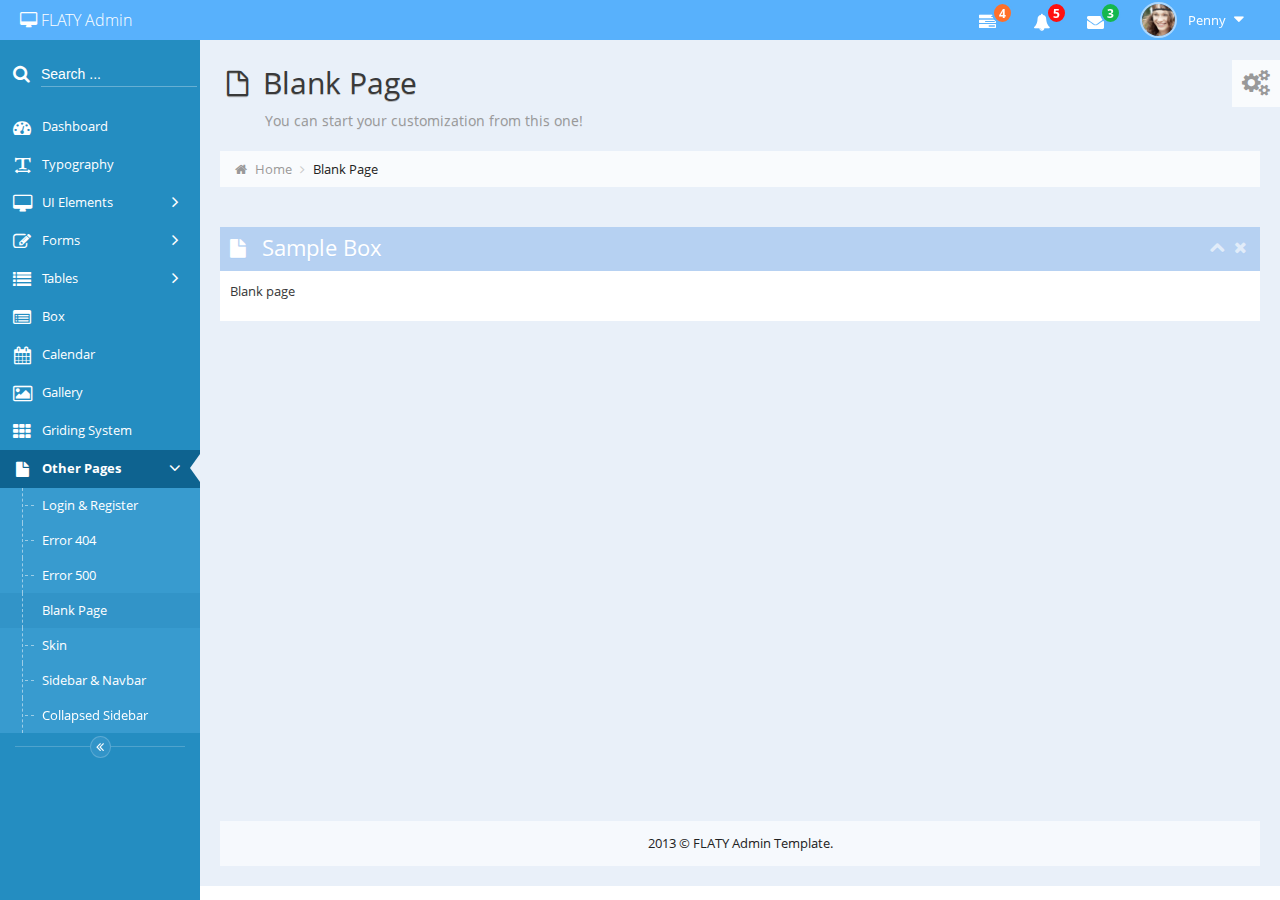
<file: src/main/webapp/moban/more_blank.html>
<!DOCTYPE html>
<!--[if lt IE 7]>      <html class="no-js lt-ie9 lt-ie8 lt-ie7"> <![endif]-->
<!--[if IE 7]>         <html class="no-js lt-ie9 lt-ie8"> <![endif]-->
<!--[if IE 8]>         <html class="no-js lt-ie9"> <![endif]-->
<!--[if gt IE 8]><!--> <html class="no-js"> <!--<![endif]-->
    <head>
        <meta charset="utf-8">
        <meta http-equiv="X-UA-Compatible" content="IE=edge,chrome=1">
        <title>Blank Page - FLATY Admin</title>
        <meta name="description" content="">
        <meta name="viewport" content="width=device-width">

        <!-- Place favicon.ico and apple-touch-icon.png in the root directory -->

        <!--base css styles-->
        <link rel="stylesheet" href="assets/bootstrap/bootstrap.min.css">
        <link rel="stylesheet" href="assets/bootstrap/bootstrap-responsive.min.css">
        <link rel="stylesheet" href="assets/font-awesome/css/font-awesome.min.css">
        <link rel="stylesheet" href="assets/normalize/normalize.css">

        <!--page specific css styles-->

        <!--flaty css styles-->
        <link rel="stylesheet" href="css/flaty.css">
        <link rel="stylesheet" href="css/flaty-responsive.css">

        <link rel="shortcut icon" href="img/favicon.html">

        <script src="assets/modernizr/modernizr-2.6.2.min.js"></script>
    </head>
    <body>
        <!--[if lt IE 7]>
            <p class="chromeframe">You are using an <strong>outdated</strong> browser. Please <a href="http://browsehappy.com/">upgrade your browser</a> or <a href="http://www.google.com/chromeframe/?redirect=true">activate Google Chrome Frame</a> to improve your experience.</p>
        <![endif]-->

        <!-- BEGIN Theme Setting -->
        <div id="theme-setting">
            <a href="#"><i class="icon-gears icon-2x"></i></a>
            <ul>
                <li>
                    <span>Skin</span>
                    <ul class="colors" data-target="body" data-prefix="skin-">
                        <li class="active"><a class="blue" href="#"></a></li>
                        <li><a class="red" href="#"></a></li>
                        <li><a class="green" href="#"></a></li>
                        <li><a class="orange" href="#"></a></li>
                        <li><a class="yellow" href="#"></a></li>
                        <li><a class="pink" href="#"></a></li>
                        <li><a class="magenta" href="#"></a></li>
                        <li><a class="gray" href="#"></a></li>
                        <li><a class="black" href="#"></a></li>
                    </ul>
                </li>
                <li>
                    <span>Navbar</span>
                    <ul class="colors" data-target="#navbar" data-prefix="navbar-">
                        <li class="active"><a class="blue" href="#"></a></li>
                        <li><a class="red" href="#"></a></li>
                        <li><a class="green" href="#"></a></li>
                        <li><a class="orange" href="#"></a></li>
                        <li><a class="yellow" href="#"></a></li>
                        <li><a class="pink" href="#"></a></li>
                        <li><a class="magenta" href="#"></a></li>
                        <li><a class="gray" href="#"></a></li>
                        <li><a class="black" href="#"></a></li>
                    </ul>
                </li>
                <li>
                    <span>Sidebar</span>
                    <ul class="colors" data-target="#main-container" data-prefix="sidebar-">
                        <li class="active"><a class="blue" href="#"></a></li>
                        <li><a class="red" href="#"></a></li>
                        <li><a class="green" href="#"></a></li>
                        <li><a class="orange" href="#"></a></li>
                        <li><a class="yellow" href="#"></a></li>
                        <li><a class="pink" href="#"></a></li>
                        <li><a class="magenta" href="#"></a></li>
                        <li><a class="gray" href="#"></a></li>
                        <li><a class="black" href="#"></a></li>
                    </ul>
                </li>
                <li>
                    <span></span>
                    <a data-target="navbar" href="#"><i class="icon-check-empty"></i> Fixed Navbar</a>
                    <a class="pull-right visible-desktop" data-target="sidebar" href="#"><i class="icon-check-empty"></i> Fixed Sidebar</a>
                </li>
            </ul>
        </div>
        <!-- END Theme Setting -->

        <!-- BEGIN Navbar -->
        <div id="navbar" class="navbar">
            <div class="navbar-inner">
                <div class="container-fluid">
                    <!-- BEGIN Brand -->
                    <a href="#" class="brand">
                        <small>
                            <i class="icon-desktop"></i>
                            FLATY Admin
                        </small>
                    </a>
                    <!-- END Brand -->

                    <!-- BEGIN Responsive Sidebar Collapse -->
                    <a href="#" class="btn-navbar collapsed" data-toggle="collapse" data-target=".nav-collapse">
                        <i class="icon-reorder"></i>
                    </a>
                    <!-- END Responsive Sidebar Collapse -->

                    <!-- BEGIN Navbar Buttons -->
                    <ul class="nav flaty-nav pull-right">
                        <!-- BEGIN Button Tasks -->
                        <li class="hidden-phone">
                            <a data-toggle="dropdown" class="dropdown-toggle" href="#">
                                <i class="icon-tasks"></i>
                                <span class="badge badge-warning">4</span>
                            </a>

                            <!-- BEGIN Tasks Dropdown -->
                            <ul class="pull-right dropdown-navbar dropdown-menu">
                                <li class="nav-header">
                                    <i class="icon-ok"></i>
                                    4 Tasks to complete
                                </li>

                                <li>
                                    <a href="#">
                                        <div class="clearfix">
                                            <span class="pull-left">Software Update</span>
                                            <span class="pull-right">75%</span>
                                        </div>

                                        <div class="progress progress-mini progress-warning">
                                            <div style="width:75%" class="bar"></div>
                                        </div>
                                    </a>
                                </li>

                                <li>
                                    <a href="#">
                                        <div class="clearfix">
                                            <span class="pull-left">Transfer To New Server</span>
                                            <span class="pull-right">45%</span>
                                        </div>

                                        <div class="progress progress-mini progress-danger">
                                            <div style="width:45%" class="bar"></div>
                                        </div>
                                    </a>
                                </li>

                                <li>
                                    <a href="#">
                                        <div class="clearfix">
                                            <span class="pull-left">Bug Fixes</span>
                                            <span class="pull-right">20%</span>
                                        </div>

                                        <div class="progress progress-mini">
                                            <div style="width:20%" class="bar"></div>
                                        </div>
                                    </a>
                                </li>

                                <li>
                                    <a href="#">
                                        <div class="clearfix">
                                            <span class="pull-left">Writing Documentation</span>
                                            <span class="pull-right">85%</span>
                                        </div>

                                        <div class="progress progress-mini progress-success progress-striped active">
                                            <div style="width:85%" class="bar"></div>
                                        </div>
                                    </a>
                                </li>

                                <li class="more">
                                    <a href="#">See tasks with details</a>
                                </li>
                            </ul>
                            <!-- END Tasks Dropdown -->
                        </li>
                        <!-- END Button Tasks -->

                        <!-- BEGIN Button Notifications -->
                        <li class="hidden-phone">
                            <a data-toggle="dropdown" class="dropdown-toggle" href="#">
                                <i class="icon-bell-alt"></i>
                                <span class="badge badge-important">5</span>
                            </a>

                            <!-- BEGIN Notifications Dropdown -->
                            <ul class="dropdown-navbar dropdown-menu">
                                <li class="nav-header">
                                    <i class="icon-warning-sign"></i>
                                    5 Notifications
                                </li>

                                <li class="notify">
                                    <a href="#">
                                        <i class="icon-comment orange"></i>
                                        <p>New Comments</p>
                                        <span class="badge badge-warning">4</span>
                                    </a>
                                </li>

                                <li class="notify">
                                    <a href="#">
                                        <i class="icon-twitter blue"></i>
                                        <p>New Twitter followers</p>
                                        <span class="badge badge-info">7</span>
                                    </a>
                                </li>

                                <li class="notify">
                                    <a href="#">
                                        <img src="img/demo/avatar/avatar2.jpg" alt="Alex" />
                                        <p>David would like to become moderator.</p>
                                    </a>
                                </li>

                                <li class="notify">
                                    <a href="#">
                                        <i class="icon-bug pink"></i>
                                        <p>New bug in program!</p>
                                    </a>
                                </li>

                                <li class="notify">
                                    <a href="#">
                                        <i class="icon-shopping-cart green"></i>
                                        <p>You have some new orders</p>
                                        <span class="badge badge-success">+10</span>
                                    </a>
                                </li>

                                <li class="more">
                                    <a href="#">See all notifications</a>
                                </li>
                            </ul>
                            <!-- END Notifications Dropdown -->
                        </li>
                        <!-- END Button Notifications -->

                        <!-- BEGIN Button Messages -->
                        <li class="hidden-phone">
                            <a data-toggle="dropdown" class="dropdown-toggle" href="#">
                                <i class="icon-envelope"></i>
                                <span class="badge badge-success">3</span>
                            </a>

                            <!-- BEGIN Messages Dropdown -->
                            <ul class="dropdown-navbar dropdown-menu">
                                <li class="nav-header">
                                    <i class="icon-comments"></i>
                                    3 Messages
                                </li>

                                <li class="msg">
                                    <a href="#">
                                        <img src="img/demo/avatar/avatar3.jpg" alt="Sarah's Avatar" />
                                        <div>
                                            <span class="msg-title">Sarah</span>
                                            <span class="msg-time">
                                                <i class="icon-time"></i>
                                                <span>a moment ago</span>
                                            </span>
                                        </div>
                                        <p>Lorem ipsum dolor sit amet, consectetur adipisicing elit, sed do eiusmod tempor incididunt ut labore et dolore magna aliqua.</p>
                                    </a>
                                </li>

                                <li class="msg">
                                    <a href="#">
                                        <img src="img/demo/avatar/avatar4.jpg" alt="Emma's Avatar" />
                                        <div>
                                            <span class="msg-title">Emma</span>
                                            <span class="msg-time">
                                                <i class="icon-time"></i>
                                                <span>2 Days ago</span>
                                            </span>
                                        </div>
                                        <p>Ut enim ad minim veniam, quis nostrud exercitation ullamco laboris ...</p>
                                    </a>
                                </li>

                                <li class="msg">
                                    <a href="#">
                                        <img src="img/demo/avatar/avatar5.jpg" alt="John's Avatar" />
                                        <div>
                                            <span class="msg-title">John</span>
                                            <span class="msg-time">
                                                <i class="icon-time"></i>
                                                <span>8:24 PM</span>
                                            </span>
                                        </div>
                                        <p>Duis aute irure dolor in reprehenderit in ...</p>
                                    </a>
                                </li>

                                <li class="more">
                                    <a href="#">See all messages</a>
                                </li>
                            </ul>
                            <!-- END Notifications Dropdown -->
                        </li>
                        <!-- END Button Messages -->

                        <!-- BEGIN Button User -->
                        <li class="user-profile">
                            <a data-toggle="dropdown" href="#" class="user-menu dropdown-toggle">
                                <img class="nav-user-photo" src="img/demo/avatar/avatar1.jpg" alt="Penny's Photo" />
                                <span class="hidden-phone" id="user_info">
                                    Penny
                                </span>
                                <i class="icon-caret-down"></i>
                            </a>

                            <!-- BEGIN User Dropdown -->
                            <ul class="dropdown-menu dropdown-navbar" id="user_menu">
                                <li class="nav-header">
                                    <i class="icon-time"></i>
                                    Logined From 20:45
                                </li>

                                <li>
                                    <a href="#">
                                        <i class="icon-cog"></i>
                                        Account Settings
                                    </a>
                                </li>

                                <li>
                                    <a href="#">
                                        <i class="icon-user"></i>
                                        Edit Profile
                                    </a>
                                </li>

                                <li>
                                    <a href="#">
                                        <i class="icon-question"></i>
                                        Help
                                    </a>
                                </li>

                                <li class="divider visible-phone"></li>

                                <li class="visible-phone">
                                    <a href="#">
                                        <i class="icon-tasks"></i>
                                        Tasks
                                        <span class="badge badge-warning">4</span>
                                    </a>
                                </li>
                                <li class="visible-phone">
                                    <a href="#">
                                        <i class="icon-bell-alt"></i>
                                        Notifications
                                        <span class="badge badge-important">8</span>
                                    </a>
                                </li>
                                <li class="visible-phone">
                                    <a href="#">
                                        <i class="icon-envelope"></i>
                                        Messages
                                        <span class="badge badge-success">5</span>
                                    </a>
                                </li>

                                <li class="divider"></li>

                                <li>
                                    <a href="#">
                                        <i class="icon-off"></i>
                                        Logout
                                    </a>
                                </li>
                            </ul>
                            <!-- BEGIN User Dropdown -->
                        </li>
                        <!-- END Button User -->
                    </ul>
                    <!-- END Navbar Buttons -->
                </div><!--/.container-fluid-->
            </div><!--/.navbar-inner-->
        </div>
        <!-- END Navbar -->

        <!-- BEGIN Container -->
        <div class="container-fluid" id="main-container">
            <!-- BEGIN Sidebar -->
            <div id="sidebar" class="nav-collapse">
                <!-- BEGIN Navlist -->
                <ul class="nav nav-list">
                    <!-- BEGIN Search Form -->
                    <li>
                        <form target="#" method="GET" class="search-form">
                            <span class="search-pan">
                                <button type="submit">
                                    <i class="icon-search"></i>
                                </button>
                                <input type="text" name="search" placeholder="Search ..." autocomplete="off" />
                            </span>
                        </form>
                    </li>
                    <!-- END Search Form -->
                    <li>
                        <a href="index.html">
                            <i class="icon-dashboard"></i>
                            <span>Dashboard</span>
                        </a>
                    </li>

                    <li>
                        <a href="typography.html">
                            <i class="icon-text-width"></i>
                            <span>Typography</span>
                        </a>
                    </li>

                    <li>
                        <a href="#" class="dropdown-toggle">
                            <i class="icon-desktop"></i>
                            <span>UI Elements</span>
                            <b class="arrow icon-angle-right"></b>
                        </a>

                        <!-- BEGIN Submenu -->
                        <ul class="submenu">
                            <li><a href="ui_general.html">General</a></li>
                            <li><a href="ui_button.html">Button</a></li>
                            <li><a href="ui_slider.html">Slider</a></li>
                            <li><a href="ui_chart.html">Chart</a></li>
                            <li><a href="ui_message.html">Conversation</a></li>
                            <li><a href="ui_icon.html">Icon</a></li>
                        </ul>
                        <!-- END Submenu -->
                    </li>

                    <li>
                        <a href="#" class="dropdown-toggle">
                            <i class="icon-edit"></i>
                            <span>Forms</span>
                            <b class="arrow icon-angle-right"></b>
                        </a>

                        <!-- BEGIN Submenu -->
                        <ul class="submenu">
                            <li><a href="form_layout.html">Layout</a></li>
                            <li><a href="form_component.html">Component</a></li>
                            <li><a href="form_wizard.html">Wizard</a></li>
                            <li><a href="form_validation.html">Validation</a></li>
                        </ul>
                        <!-- END Submenu -->
                    </li>

                    <li>
                        <a href="#" class="dropdown-toggle">
                            <i class="icon-list"></i>
                            <span>Tables</span>
                            <b class="arrow icon-angle-right"></b>
                        </a>

                        <!-- BEGIN Submenu -->
                        <ul class="submenu">
                            <li><a href="table_basic.html">Basic</a></li>
                            <li><a href="table_advance.html">Advance</a></li>
                            <li><a href="table_dynamic.html">Dynamic</a></li>
                        </ul>
                        <!-- END Submenu -->
                    </li>

                    <li>
                        <a href="box.html">
                            <i class="icon-list-alt"></i>
                            <span>Box</span>
                        </a>
                    </li>

                    <li>
                        <a href="calendar.html">
                            <i class="icon-calendar"></i>
                            <span>Calendar</span>
                        </a>
                    </li>

                    <li>
                        <a href="gallery.html">
                            <i class="icon-picture"></i>
                            <span>Gallery</span>
                        </a>
                    </li>

                    <li>
                        <a href="grid.html">
                            <i class="icon-th"></i>
                            <span>Griding System</span>
                        </a>
                    </li>

                    <li class="active">
                        <a href="#" class="dropdown-toggle">
                            <i class="icon-file"></i>
                            <span>Other Pages</span>
                            <b class="arrow icon-angle-right"></b>
                        </a>

                        <!-- BEGIN Submenu -->
                        <ul class="submenu">
                            <li><a href="more_login.html">Login &amp; Register</a></li>
                            <li><a href="more_error-404.html">Error 404</a></li>
                            <li><a href="more_error-500.html">Error 500</a></li>
                            <li class="active"><a href="more_blank.html">Blank Page</a></li>
                            <li><a href="more_set-skin.html">Skin</a></li>
                            <li><a href="more_set-sidebar-navbar-color.html">Sidebar &amp; Navbar</a></li>
                            <li><a href="more_sidebar-collapsed.html">Collapsed Sidebar</a></li>
                        </ul>
                        <!-- END Submenu -->
                    </li>
                </ul>
                <!-- END Navlist -->

                <!-- BEGIN Sidebar Collapse Button -->
                <div id="sidebar-collapse" class="visible-desktop">
                    <i class="icon-double-angle-left"></i>
                </div>
                <!-- END Sidebar Collapse Button -->
            </div>
            <!-- END Sidebar -->

            <!-- BEGIN Content -->
            <div id="main-content">
                <!-- BEGIN Page Title -->
                <div class="page-title">
                    <div>
                        <h1><i class="icon-file-alt"></i> Blank Page</h1>
                        <h4>You can start your customization from this one!</h4>
                    </div>
                </div>
                <!-- END Page Title -->

                <!-- BEGIN Breadcrumb -->
                <div id="breadcrumbs">
                    <ul class="breadcrumb">
                        <li>
                            <i class="icon-home"></i>
                            <a href="index.html">Home</a>
                            <span class="divider"><i class="icon-angle-right"></i></span>
                        </li>
                        <li class="active">Blank Page</li>
                    </ul>
                </div>
                <!-- END Breadcrumb -->

                <!-- BEGIN Main Content -->
                <div class="row-fluid">
                    <div class="span12">
                        <div class="box">
                            <div class="box-title">
                                <h3><i class="icon-file"></i> Sample Box</h3>
                                <div class="box-tool">
                                    <a data-action="collapse" href="#"><i class="icon-chevron-up"></i></a>
                                    <a data-action="close" href="#"><i class="icon-remove"></i></a>
                                </div>
                            </div>
                            <div class="box-content">
                                <p>Blank page</p>
                            </div>
                        </div>
                    </div>
                </div>
                <br><br><br><br><br><br><br><br><br><br><br><br>
                <br><br><br><br><br><br><br><br><br><br><br><br>
                <!-- END Main Content -->
                
                <footer>
                    <p>2013 © FLATY Admin Template.</p>
                </footer>

                <a id="btn-scrollup" class="btn btn-circle btn-large" href="#"><i class="icon-chevron-up"></i></a>
            </div>
            <!-- END Content -->
        </div>
        <!-- END Container -->


        <!--basic scripts-->
        <!--<script src="//ajax.googleapis.com/ajax/libs/jquery/1.10.1/jquery.min.js"></script>-->
        <script>window.jQuery || document.write('<script src="assets/jquery/jquery-1.10.1.min.js"><\/script>')</script>
        <script src="assets/bootstrap/bootstrap.min.js"></script>
        <script src="assets/nicescroll/jquery.nicescroll.min.js"></script>

        <!--page specific plugin scripts-->


        <!--flaty scripts-->
        <script src="js/flaty.js"></script>

    </body>
</html>
</file>
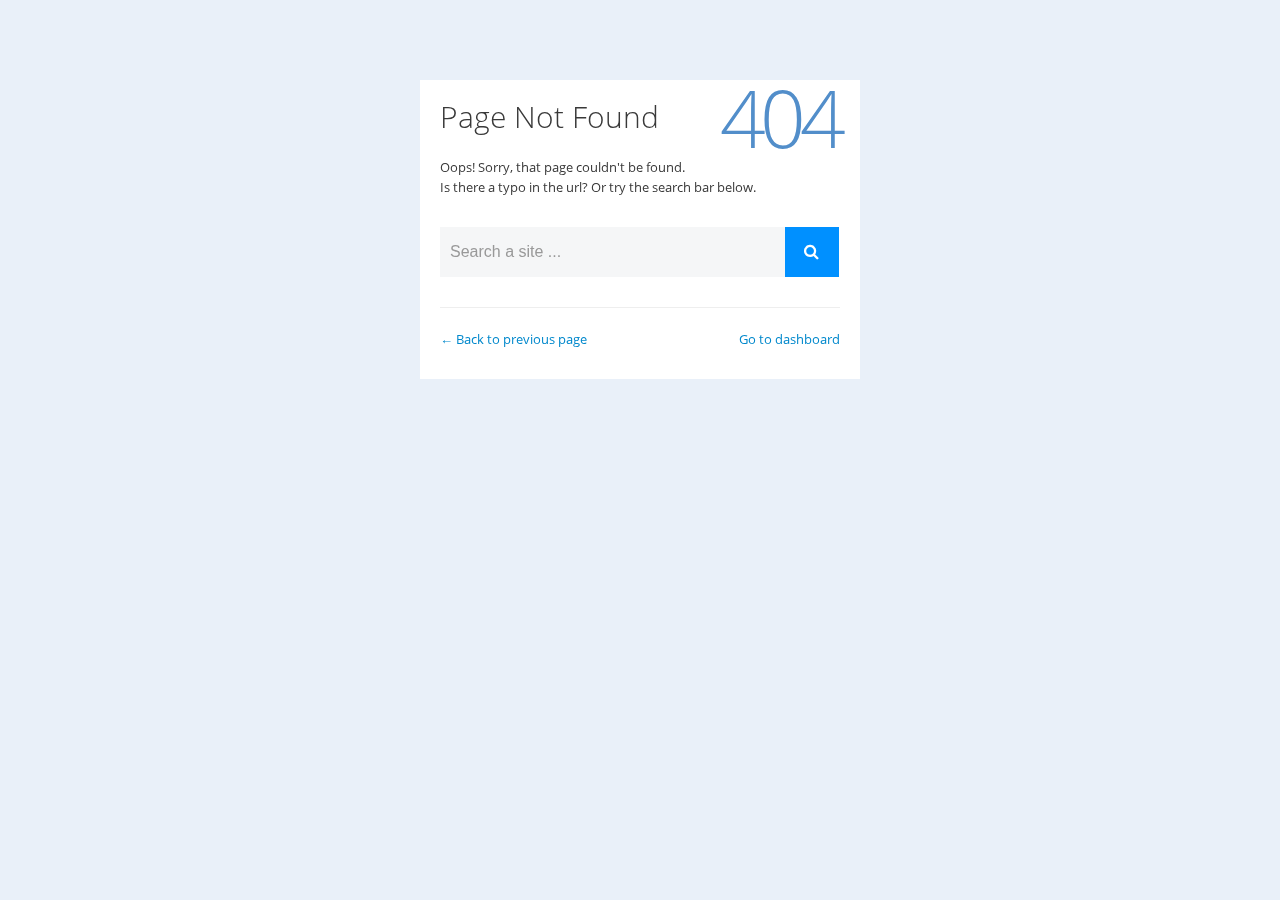
<file: src/main/webapp/moban/more_error-404.html>
<!DOCTYPE html>
<!--[if lt IE 7]>      <html class="no-js lt-ie9 lt-ie8 lt-ie7"> <![endif]-->
<!--[if IE 7]>         <html class="no-js lt-ie9 lt-ie8"> <![endif]-->
<!--[if IE 8]>         <html class="no-js lt-ie9"> <![endif]-->
<!--[if gt IE 8]><!--> <html class="no-js"> <!--<![endif]-->
    <head>
        <meta charset="utf-8">
        <meta http-equiv="X-UA-Compatible" content="IE=edge,chrome=1">
        <title>Page Not Found - FLATY Admin</title>
        <meta name="description" content="">
        <meta name="viewport" content="width=device-width">

        <!-- Place favicon.ico and apple-touch-icon.png in the root directory -->

        <!--base css styles-->
        <link rel="stylesheet" href="assets/bootstrap/bootstrap.min.css">
        <link rel="stylesheet" href="assets/bootstrap/bootstrap-responsive.min.css">
        <link rel="stylesheet" href="assets/font-awesome/css/font-awesome.min.css">
        <link rel="stylesheet" href="assets/normalize/normalize.css">

        <!--page specific css styles-->

        <!--flaty css styles-->
        <link rel="stylesheet" href="css/flaty.css">
        <link rel="stylesheet" href="css/flaty-responsive.css">

        <link rel="shortcut icon" href="img/favicon.html">

        <script src="assets/modernizr/modernizr-2.6.2.min.js"></script>
    </head>
    <body class="error-page">
        <!--[if lt IE 7]>
            <p class="chromeframe">You are using an <strong>outdated</strong> browser. Please <a href="http://browsehappy.com/">upgrade your browser</a> or <a href="http://www.google.com/chromeframe/?redirect=true">activate Google Chrome Frame</a> to improve your experience.</p>
        <![endif]-->

        <!-- BEGIN Main Content -->
        <div class="error-wrapper">
            <h4>Page Not Found<span>404</span></h4>
            <p>Oops! Sorry, that page couldn't be found.<br/>Is there a typo in the url? Or try the search bar below.</p>
            <br/>
            <form action="http://themes.shamsoft.ir/flaty/index.html" method="post">
                <div class="control-group">
                    <div class="input-append">
                        <input type="text" placeholder="Search a site ..." class="input-block-level" />
                        <button class="btn btn-primary" type="submit"><i class="icon-search"></i></button>
                    </div>
                </div>
            </form>
            <hr/>
            <p class="clearfix">
                <a href="javascript:history.back()" class="pull-left">← Back to previous page</a>
                <a href="index-2.html" class="pull-right">Go to dashboard</a>
            </p>
        </div>
        <!-- END Main Content -->

        <!--basic scripts-->
        <!--<script src="//ajax.googleapis.com/ajax/libs/jquery/1.10.1/jquery.min.js"></script>-->
        <script>window.jQuery || document.write('<script src="assets/jquery/jquery-1.10.1.min.js"><\/script>')</script>
        <script src="assets/bootstrap/bootstrap.min.js"></script>

    </body>
</html>
</file>
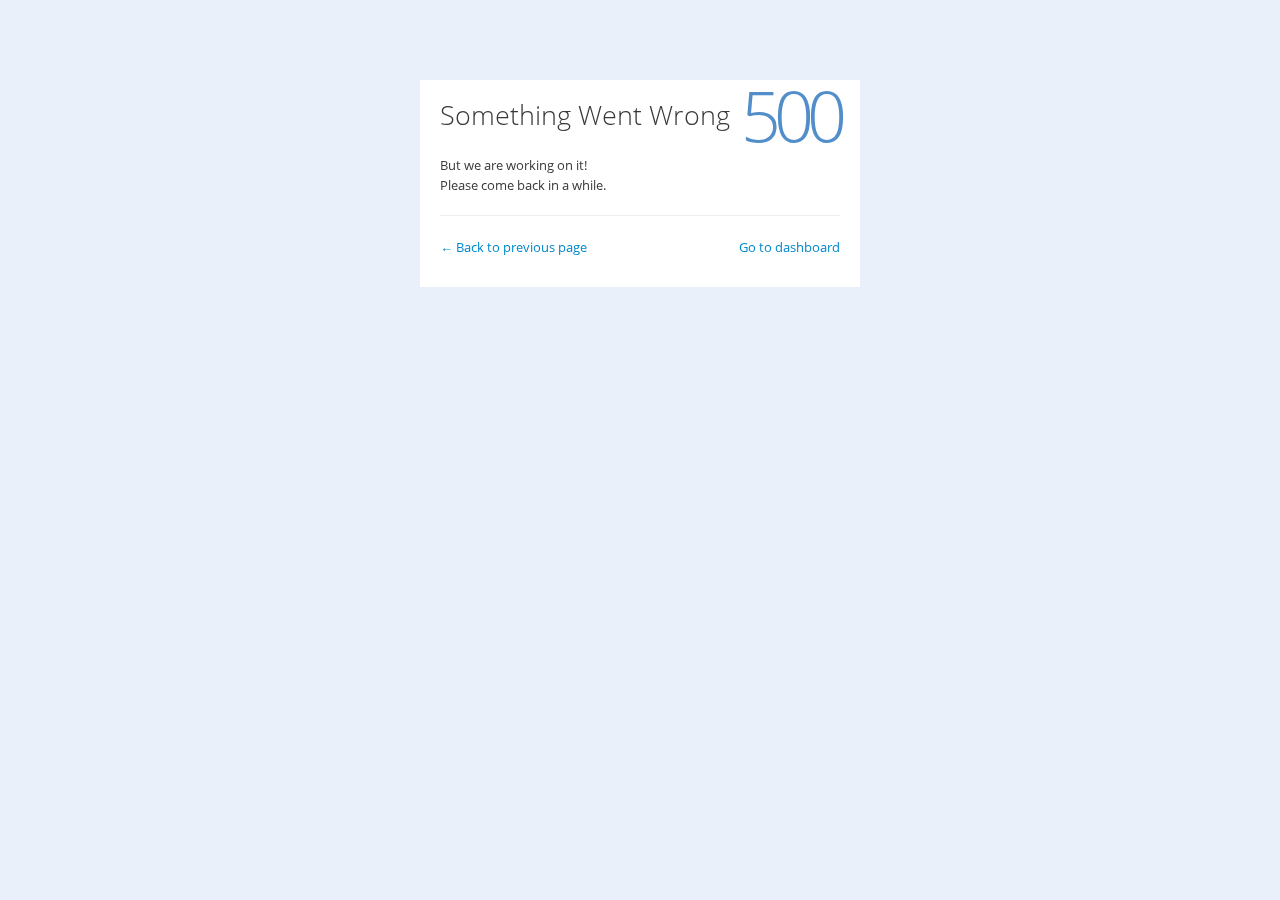
<file: src/main/webapp/moban/more_error-500.html>
<!DOCTYPE html>
<!--[if lt IE 7]>      <html class="no-js lt-ie9 lt-ie8 lt-ie7"> <![endif]-->
<!--[if IE 7]>         <html class="no-js lt-ie9 lt-ie8"> <![endif]-->
<!--[if IE 8]>         <html class="no-js lt-ie9"> <![endif]-->
<!--[if gt IE 8]><!--> <html class="no-js"> <!--<![endif]-->
    <head>
        <meta charset="utf-8">
        <meta http-equiv="X-UA-Compatible" content="IE=edge,chrome=1">
        <title>Something Went Wrong - FLATY Admin</title>
        <meta name="description" content="">
        <meta name="viewport" content="width=device-width">

        <!-- Place favicon.ico and apple-touch-icon.png in the root directory -->

        <!--base css styles-->
        <link rel="stylesheet" href="assets/bootstrap/bootstrap.min.css">
        <link rel="stylesheet" href="assets/bootstrap/bootstrap-responsive.min.css">
        <link rel="stylesheet" href="assets/font-awesome/css/font-awesome.min.css">
        <link rel="stylesheet" href="assets/normalize/normalize.css">

        <!--page specific css styles-->

        <!--flaty css styles-->
        <link rel="stylesheet" href="css/flaty.css">
        <link rel="stylesheet" href="css/flaty-responsive.css">

        <link rel="shortcut icon" href="img/favicon.html">

        <script src="assets/modernizr/modernizr-2.6.2.min.js"></script>
    </head>
    <body class="error-page">
        <!--[if lt IE 7]>
            <p class="chromeframe">You are using an <strong>outdated</strong> browser. Please <a href="http://browsehappy.com/">upgrade your browser</a> or <a href="http://www.google.com/chromeframe/?redirect=true">activate Google Chrome Frame</a> to improve your experience.</p>
        <![endif]-->

        <!-- BEGIN Main Content -->
        <div class="error-wrapper">
            <h5>Something Went Wrong<span>500</span></h5>
            <p>But we are working  on it!<br/>Please come back in a while.</p>
            <hr/>
            <p class="clearfix">
                <a href="javascript:history.back()" class="pull-left">← Back to previous page</a>
                <a href="index-2.html" class="pull-right">Go to dashboard</a>
            </p>
        </div>
        <!-- END Main Content -->

        <!--basic scripts-->
        <!--<script src="//ajax.googleapis.com/ajax/libs/jquery/1.10.1/jquery.min.js"></script>-->
        <script>window.jQuery || document.write('<script src="assets/jquery/jquery-1.10.1.min.js"><\/script>')</script>
        <script src="assets/bootstrap/bootstrap.min.js"></script>

    </body>
</html>
</file>
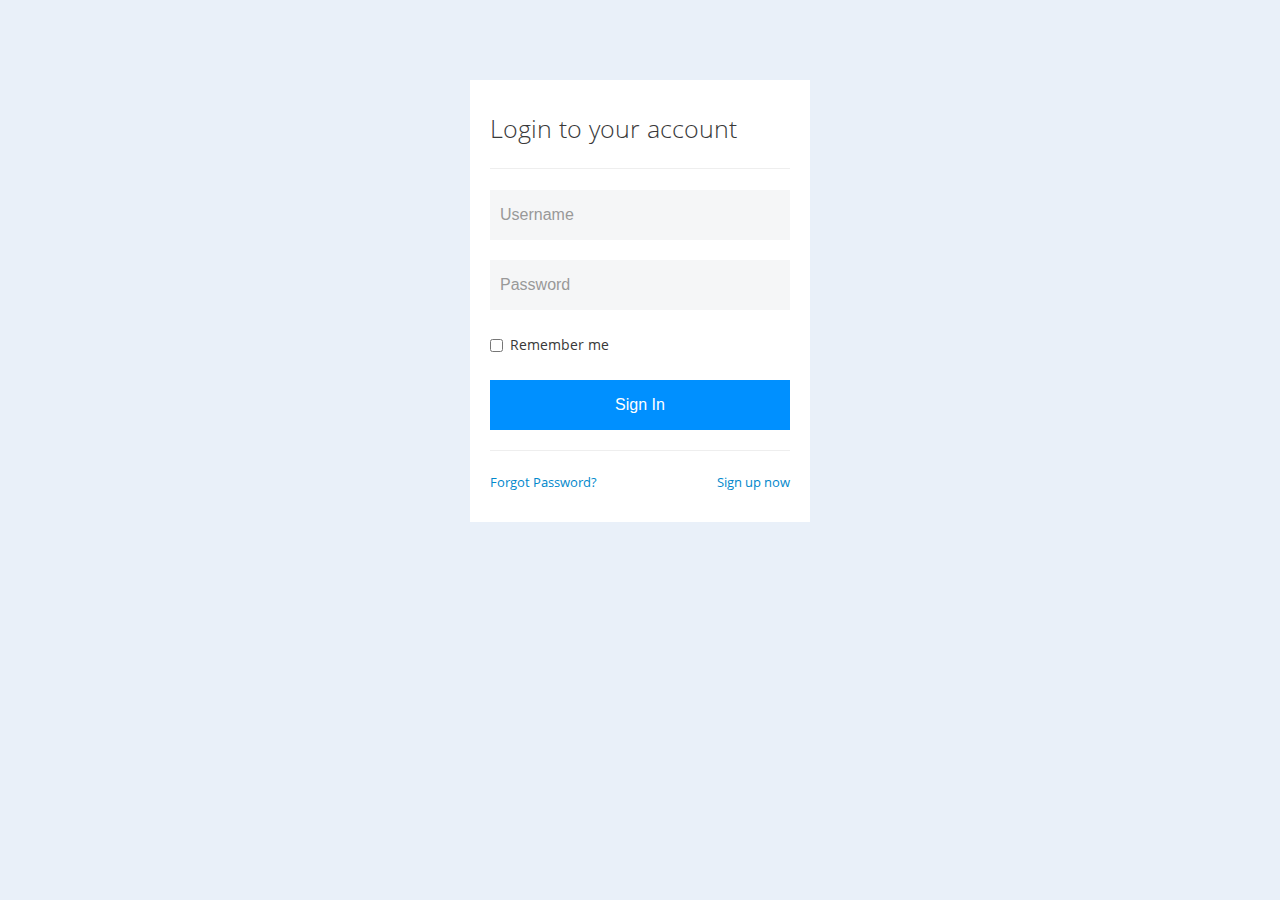
<file: src/main/webapp/moban/more_login.html>
<!DOCTYPE html>
<!--[if lt IE 7]>      <html class="no-js lt-ie9 lt-ie8 lt-ie7"> <![endif]-->
<!--[if IE 7]>         <html class="no-js lt-ie9 lt-ie8"> <![endif]-->
<!--[if IE 8]>         <html class="no-js lt-ie9"> <![endif]-->
<!--[if gt IE 8]><!--> <html class="no-js"> <!--<![endif]-->
    <head>
        <meta charset="utf-8">
        <meta http-equiv="X-UA-Compatible" content="IE=edge,chrome=1">
        <title>Login - FLATY Admin</title>
        <meta name="description" content="">
        <meta name="viewport" content="width=device-width">

        <!-- Place favicon.ico and apple-touch-icon.png in the root directory -->

        <!--base css styles-->
        <link rel="stylesheet" href="assets/bootstrap/bootstrap.min.css">
        <link rel="stylesheet" href="assets/bootstrap/bootstrap-responsive.min.css">
        <link rel="stylesheet" href="assets/font-awesome/css/font-awesome.min.css">
        <link rel="stylesheet" href="assets/normalize/normalize.css">

        <!--page specific css styles-->

        <!--flaty css styles-->
        <link rel="stylesheet" href="css/flaty.css">
        <link rel="stylesheet" href="css/flaty-responsive.css">

        <link rel="shortcut icon" href="img/favicon.html">

        <script src="assets/modernizr/modernizr-2.6.2.min.js"></script>
    </head>
    <body class="login-page">
        <!--[if lt IE 7]>
            <p class="chromeframe">You are using an <strong>outdated</strong> browser. Please <a href="http://browsehappy.com/">upgrade your browser</a> or <a href="http://www.google.com/chromeframe/?redirect=true">activate Google Chrome Frame</a> to improve your experience.</p>
        <![endif]-->

        <!-- BEGIN Main Content -->
        <div class="login-wrapper">
            <!-- BEGIN Login Form -->
            <form id="form-login" action="http://themes.shamsoft.ir/flaty/index.html" method="get">
                <h3>Login to your account</h3>
                <hr/>
                <div class="control-group">
                    <div class="controls">
                        <input type="text" placeholder="Username" class="input-block-level" />
                    </div>
                </div>
                <div class="control-group">
                    <div class="controls">
                        <input type="password" placeholder="Password" class="input-block-level" />
                    </div>
                </div>
                <div class="control-group">
                    <div class="controls">
                        <label class="checkbox">
                            <input type="checkbox" value="remember" /> Remember me
                        </label>
                    </div>
                </div>
                <div class="control-group">
                    <div class="controls">
                        <button type="submit" class="btn btn-primary input-block-level">Sign In</button>
                    </div>
                </div>
                <hr/>
                <p class="clearfix">
                    <a href="#" class="goto-forgot pull-left">Forgot Password?</a>
                    <a href="#" class="goto-register pull-right">Sign up now</a>
                </p>
            </form>
            <!-- END Login Form -->

            <!-- BEGIN Forgot Password Form -->
            <form id="form-forgot" action="http://themes.shamsoft.ir/flaty/index.html" method="get" class="hide">
                <h3>Get back your password</h3>
                <hr/>
                <div class="control-group">
                    <div class="controls">
                        <input type="text" placeholder="Email" class="input-block-level" />
                    </div>
                </div>
                <div class="control-group">
                    <div class="controls">
                        <button type="submit" class="btn btn-primary input-block-level">Recover</button>
                    </div>
                </div>
                <hr/>
                <p class="clearfix">
                    <a href="#" class="goto-login pull-left">← Back to login form</a>
                </p>
            </form>
            <!-- END Forgot Password Form -->

            <!-- BEGIN Register Form -->
            <form id="form-register" action="http://themes.shamsoft.ir/flaty/index.html" method="get" class="hide">
                <h3>Sign up</h3>
                <hr/>
                <div class="control-group">
                    <div class="controls">
                        <input type="text" placeholder="Email" class="input-block-level" />
                    </div>
                </div>
                <div class="control-group">
                    <div class="controls">
                        <input type="text" placeholder="Username" class="input-block-level" />
                    </div>
                </div>
                <div class="control-group">
                    <div class="controls">
                        <input type="password" placeholder="Password" class="input-block-level" />
                    </div>
                </div>
                <div class="control-group">
                    <div class="controls">
                        <input type="password" placeholder="Repeat Password" class="input-block-level" />
                    </div>
                </div>
                <div class="control-group">
                    <div class="controls">
                        <label class="checkbox">
                            <input type="checkbox" value="remember" /> I accept the <a href="#">user aggrement</a>
                        </label>
                    </div>
                </div>
                <div class="control-group">
                    <div class="controls">
                        <button type="submit" class="btn btn-primary input-block-level">Sign up</button>
                    </div>
                </div>
                <hr/>
                <p class="clearfix">
                    <a href="#" class="goto-login pull-left">← Back to login form</a>
                </p>
            </form>
            <!-- END Register Form -->
        </div>
        <!-- END Main Content -->

        <!--basic scripts-->
        <!--<script src="//ajax.googleapis.com/ajax/libs/jquery/1.10.1/jquery.min.js"></script>-->
        <script>window.jQuery || document.write('<script src="assets/jquery/jquery-1.10.1.min.js"><\/script>')</script>
        <script src="assets/bootstrap/bootstrap.min.js"></script>

        <script type="text/javascript">
            function goToForm(form)
            {
                $('.login-wrapper > form:visible').fadeOut(500, function(){
                    $('#form-' + form).fadeIn(500);
                });
            }
            $(function() {
                $('.goto-login').click(function(){
                    goToForm('login');
                });
                $('.goto-forgot').click(function(){
                    goToForm('forgot');
                });
                $('.goto-register').click(function(){
                    goToForm('register');
                });
            });
        </script>
    </body>
</html>
</file>
<file: src/main/webapp/moban/css/flaty.css>
@import url("font.css");html{min-height:100%;position:relative;-webkit-text-size-adjust:100%;-ms-text-size-adjust:100%;text-rendering:optimizelegibility}body{padding-bottom:0;min-height:100%;font-family:'Open Sans';font-size:13px;color:#393939;-webkit-font-smoothing:antialiased}::-moz-selection{background:#3e4349;color:#fff}::selection{background:#3e4349;color:#fff}[class*=" icon-"],[class^=icon-]{display:inline-block;text-align:center}:focus{outline:0!important}#main-container{padding:0}#btn-scrollup{background-color:#999;opacity:.3;position:fixed;bottom:25px;right:40px;display:none}#btn-scrollup:hover{background-color:#999;opacity:.8}.vspace-10{display:block;height:10px}.vspace-15{display:block;height:15px}.vspace-20{display:block;height:20px}a:hover,a:focus,a:active{text-decoration:none}h1,h2,h3,h4,h5,h6{margin:5px 0}h1{font-size:32px;font-weight:400;margin:13px 0}h1.smaller{font-size:31px}h1.bigger{font-size:33px}h1.block{margin-bottom:16px}h2{font-size:26px;font-weight:400;margin:10px 0}h2.smaller{font-size:25px}h2.bigger{font-size:27px}h2.block{margin-bottom:16px}h3{font-size:22px;font-weight:400;margin:8px 0}h3.smaller{font-size:21px}h3.bigger{font-size:23px}h3.block{margin-bottom:16px}h4{font-size:18px;font-weight:400;margin:7px 0}h4.smaller{font-size:17px}h4.bigger{font-size:19px}h4.block{margin-bottom:16px}h5{font-size:15px;font-weight:400}h5.smaller{font-size:14px}h5.bigger{font-size:16px}h5.block{margin-bottom:16px}h6{font-size:13px;font-weight:400}h6.smaller{font-size:12px}h6.bigger{font-size:14px}h6.block{margin-bottom:16px}ul.unstyled,ol.unstyled{margin:0;padding:0}ul.iconic{list-style:none;padding-left:15px}ul.iconic>li>[class*=icon-]{margin-right:9px}ul.iconic.inline>li>[class*=icon-]{margin-right:4px}ul.iconic.inline>li{margin-right:4px}p{margin:0 0 10px}blockquote{margin:20px}.well{-webkit-box-shadow:none;-moz-box-shadow:none;box-shadow:none;-webkit-border-radius:0;-moz-border-radius:0;border-radius:0}pre,pre.prettyprint{-webkit-border-radius:0;-moz-border-radius:0;border-radius:0}pre.prettyprint ol{margin-left:0}.blue{color:#368ee0}.light-blue{color:#67c2ef}.green{color:#393}.light-green{color:#78cd51}.red{color:#e51400}.light-red{color:#fa603d}.orange{color:#f8a31f}.light-orange{color:#fabb3d}.yellow{color:#ebe810}.pink{color:#f359a8}.magenta{color:#a200ff}.lime{color:#8cbf26}.gray{color:#aaa}.navbar{padding-left:0;padding-right:0;margin-left:0;margin-right:0;margin-bottom:0;position:relative;z-index:990}.navbar .navbar-inner{position:relative;margin:0;padding-left:0;padding-right:0;min-height:40px;border:0;background-image:none;filter:none;-webkit-box-shadow:none;-moz-box-shadow:none;box-shadow:none;-webkit-border-radius:0;-moz-border-radius:0;border-radius:0}.navbar.navbar-fixed{position:fixed;top:0;left:0;right:0}.navbar.navbar-fixed~#main-container{margin-top:40px}.navbar .brand{font-size:20px;text-shadow:none;padding-top:9px}.navbar .btn-navbar:focus,.navbar .btn-navbar{background-image:none;filter:none;line-height:25px;outline:0!important;border-bottom:0;padding-bottom:8px;-webkit-box-shadow:none;-moz-box-shadow:none;box-shadow:none}.navbar .btn-navbar:hover{text-decoration:none}.navbar .btn-navbar.collapsed{background-color:transparent}.navbar .nav>li>a,.navbar .nav>li>a:hover,.navbar .nav>li>a:focus{font-size:13px;text-shadow:none}.flaty-nav{height:100%;padding-left:10px}.flaty-nav>li{line-height:40px;max-height:40px;padding:0;position:relative}.flaty-nav>li:first-child,.flaty-nav>li.no-border{border-left:0}.flaty-nav>li>a{position:relative;display:block;height:40px;padding:3px 10px 0!important}.flaty-nav>li>a>[class*=icon-]{font-size:17px;display:inline-block;width:20px;text-align:center}.flaty-nav>li>a>.badge{position:relative;top:-10px;left:-9px;border-width:2px;border-style:solid;padding-right:5px;padding-left:5px;margin-right:-10px;-webkit-border-radius:100%;-moz-border-radius:100%;border-radius:100%}.flaty-nav .user-profile{padding-right:0}.flaty-nav .user-menu{line-height:35px}.flaty-nav .nav-user-photo{margin:-3px 8px 0 0;border-radius:100%;border:2px solid rgba(255,255,255,.5);max-width:33px!important}.flaty-nav li:last-child a [class^=icon-]{display:inline-block;width:1.25em;text-align:center}.dropdown-navbar{padding:0;border:0;top:38px;-webkit-border-radius:0;-moz-border-radius:0;border-radius:0;-webkit-box-shadow:0 4px 6px rgba(30,30,100,.25)!important;-moz-box-shadow:0 4px 6px rgba(30,30,100,.25)!important;box-shadow:0 4px 6px rgba(30,30,100,.25)!important}.dropdown-navbar{min-width:240px;max-width:400px}.dropdown-navbar>li{padding:0 13px}.dropdown-navbar>li:hover{background-color:#eeeff3!important}.dropdown-navbar>li.nav-header{text-shadow:none;padding:12px 15px;padding-right:6px;font-size:13px;font-weight:700;text-transform:none}.dropdown-navbar>li.nav-header>[class*=icon-]{color:#fff;float:right;margin-top:3px}.dropdown-navbar>li>[class*=icon-],.dropdown-navbar>li>a>[class*=icon-]{margin-right:5px!important;color:#8f99aa;font-size:14px}.dropdown-navbar>li>a{padding:10px 2px;margin:0;font-size:12px;line-height:16px;color:#9ca7b9}.dropdown-navbar>li>a:active,.dropdown-navbar>li>a:hover{background:0;background-color:transparent;color:#8e99ab;background-image:none;filter:none}.dropdown-navbar>li>a .progress{margin-bottom:0;margin-top:4px}.dropdown-navbar>li>a .badge{line-height:16px;padding-right:4px;padding-left:4px;font-size:12px}.dropdown-navbar>li.more{border-top:1px solid #e9e9e9;background:#f7f8f9}.dropdown-navbar>li.more>a{color:#4f99c6;text-align:center;font-size:13px;padding-top:9px;padding-bottom:9px}.dropdown-navbar>li.more>a>[class*=icon-]{float:right;font-size:16px;padding:1px 0 2px 1px;margin-top:-3px;color:#4f99c6;-webkit-border-radius:100%;-moz-border-radius:100%;border-radius:100%}.dropdown-navbar>li.more>a:hover{background-color:transparent;color:#4f99c6;text-decoration:none}.dropdown-navbar>li.more>a:hover>[class*=icon-]{text-decoration:none}.navbar .nav>li>.dropdown-navbar:after,.navbar .nav>li>.dropdown-navbar:before{display:none}.user-profile .dropdown-navbar{min-width:180px}.dropdown-navbar .msg{width:320px;border-top:1px solid #f5f6f7}.dropdown-navbar .msg img{float:left;width:40px;height:40px;margin-right:15px;-webkit-border-radius:100%;-moz-border-radius:100%;border-radius:100%}.dropdown-navbar .msg div{margin-bottom:20px}.dropdown-navbar .msg .msg-title{font-weight:700;color:#65707f;float:left}.dropdown-navbar .msg .msg-time{float:right;color:#a2a7b0}.dropdown-navbar .msg p{color:#b2b6c2;width:270px;display:inline-block;white-space:normal;margin:0}.dropdown-navbar .notify{width:270px;padding-left:10px;border-top:1px solid #f5f6f7;position:relative}.dropdown-navbar .notify p{display:inline-block;padding-top:5px;white-space:normal;margin-top:0}.dropdown-navbar .notify .badge{position:absolute;right:5px;top:12px;padding:2px 7px}.dropdown-navbar .notify [class*=icon-]{display:inline-block;float:left;color:#fff;font-size:14px;padding:8px;-webkit-border-radius:100%;-moz-border-radius:100%;border-radius:100%}.dropdown-navbar .notify img{float:left;width:30px;height:30px;margin-right:5px;-webkit-border-radius:100%;-moz-border-radius:100%;border-radius:100%}.dropdown-navbar .notify [class*=icon-].pink{background:#e36781}.dropdown-navbar .notify [class*=icon-].green{background:#74c054}.dropdown-navbar .notify [class*=icon-].orange{background:#e0b447}.dropdown-navbar .notify [class*=icon-].blue{background:#66badf}#sidebar{width:200px;position:absolute}#sidebar:before{content:"";display:block;width:200px;position:fixed;bottom:0;top:0;z-index:0}#sidebar.sidebar-fixed{position:fixed;z-index:10}.nav-list li [class^=icon-]{width:auto}.nav-list{margin:0;padding:0;list-style:none}.nav-list>li{display:block;padding:0;margin:0;border:0;position:relative}.nav-list .search-form{margin-top:16px;margin-bottom:16px}.nav-list .search-pan{height:38px}.nav-list .search-pan input{border:0;border-bottom:1px solid rgba(255,255,255,.3);padding:0;margin-bottom:0;padding:8px 0 2px;margin-bottom:5px;width:156px;-webkit-box-shadow:none;-moz-box-shadow:none;box-shadow:none;-webkit-border-radius:0;-moz-border-radius:0;border-radius:0}.nav-list .search-pan input::-webkit-input-placeholder{color:#fff}.nav-list .search-pan input:-moz-placeholder{color:#fff}.nav-list .search-pan input::-moz-placeholder{color:#fff}.nav-list .search-pan input:-ms-input-placeholder{color:#fff}.nav-list .search-pan button{background:transparent;padding-right:0;border:0}.nav-list .search-pan button>i{padding:8px 0}.nav-list>li>a{display:block;height:38px;line-height:36px;margin:0;padding:0 16px 0 7px!important;color:#fff!important;text-shadow:none!important;font-size:13px;text-decoration:none}.nav-list .search-pan button>i,.nav-list>li>a>i{display:inline-block;vertical-align:middle;min-width:30px;text-align:center;font-size:18px;font-weight:400}.nav-list>li>a .arrow{display:inline-block;width:14px!important;height:14px;line-height:14px;text-shadow:none;font-size:18px;padding:0;float:right;margin-top:11px}.nav-list>li.separator{height:3px;background-color:transparent;position:static;margin:1px 0;box-shadow:none}.nav-list>li.open>a{font-weight:700!important}.nav-list>li.active>a,.nav-list>li.active>a:hover,.nav-list>li.active>a:focus,.nav-list>li.active>a:active{font-weight:700!important;font-size:13px}.nav-list>li.active>a>[class*=icon-]{font-weight:400}.nav-list>li.active>a:after{display:block;content:"";position:absolute!important;right:0;top:4px;border:8px solid transparent;border-width:14px 10px}.nav-list>li.active.open>a:after{display:none}.nav-list>li.active .submenu,.nav-list>li.open .submenu{display:block}.nav-list>li .submenu{display:none;list-style:none;margin:0;padding:0;position:relative}.nav-list>li .submenu>li{margin-left:0;position:relative}.nav-list>li .submenu>li>a{display:block;position:relative;padding:7px 0 8px 42px;margin:0}.nav-list>li .submenu>li>a:focus,.nav-list>li .submenu>li>a:hover{text-decoration:none}.nav-list>li .submenu>li:before{content:"";display:block;position:absolute;width:9px;left:25px;top:17px;border-top:1px dashed rgba(255,255,255,.5)}.nav-list>li .submenu>li:after{content:"";display:block;position:absolute;top:0;bottom:0;left:22px;width:0;border-left:1px dashed rgba(255,255,255,.5)}#sidebar-collapse{text-align:center;padding:3px 0;position:relative}#sidebar-collapse>[class*=icon-]{display:inline-block;cursor:pointer;font-size:14px;color:#fff;border:1px solid rgba(255,255,255,.2);padding:1px 6px 1px 5px;line-height:18px;border-radius:100%;position:relative}#sidebar-collapse:before{content:"";display:inline-block;height:0;border-top:1px solid rgba(255,255,255,.2);position:absolute;left:15px;right:15px;top:13px}#sidebar.sidebar-collapsed{width:42px}#sidebar.sidebar-collapsed:before{width:42px}#sidebar.sidebar-collapsed+#main-content{margin-left:43px}#sidebar.sidebar-collapsed+#main-content #breadcrumbs.fixed{left:43px}.sidebar-collapsed .nav-list>li>a{position:relative}.sidebar-collapsed .nav-list>li.active>a:after{display:none}.sidebar-collapsed .nav-list .search-pan input,.sidebar-collapsed .nav-list>li>a>span{display:none;position:absolute;left:42px;top:0;width:158px;height:38px;line-height:38px;z-index:121;box-shadow:2px 0 6px rgba(50,50,50,.2);padding-left:12px}.sidebar-collapsed .nav-list .search-pan input{height:26px;line-height:20px}.sidebar-collapsed .nav-list>li>a.dropdown-toggle>span{box-shadow:none;border:0;top:0;left:42px;width:165px}.sidebar-collapsed .nav-list>li>a .arrow{display:none}.sidebar-collapsed .nav-list>li>a:hover:before{width:2px}.sidebar-collapsed .nav-list .search-form:hover .search-pan input,.sidebar-collapsed .nav-list>li:hover>a>span{display:block}.sidebar-collapsed .nav-list>li.active>a:after{border-width:10px 6px;top:8px}.sidebar-collapsed .nav-list>li.active.open>a:after{display:block}.sidebar-collapsed .nav-list>li.active.open>.submenu>li.active>a:after{display:none}.sidebar-collapsed .nav-list>li>ul.submenu{position:absolute;z-index:120;left:44px;top:0;width:175px;box-shadow:2px 0 6px rgba(50,50,50,.2);padding-top:40px;padding-bottom:2px;display:none!important}.sidebar-collapsed .nav-list>li>ul.submenu li:before,.sidebar-collapsed .nav-list>li>ul.submenu li:after{display:none}.sidebar-collapsed .nav-list>li>ul.submenu li>a{border-left:0;margin-left:0;padding-left:24px}.sidebar-collapsed .nav-list>li>ul.submenu li>a>[class*=icon-]:first-child{width:16px}.sidebar-collapsed .nav-list>li>ul.submenu li.active>a>[class*=icon-]:first-child,.sidebar-collapsed .nav-list>li>ul.submenu li:hover>a>[class*=icon-]:first-child{left:7px}.sidebar-collapsed .nav-list>li:hover>ul.submenu{display:block!important}.sidebar-collapsed #sidebar-collapse:before{left:5px;right:5px}.sidebar-collapsed #sidebar-collapse>[class*=icon-]{font-size:13px;padding:0 5px 0 4px;line-height:15px;border-width:1px}#main-content{margin-left:200px;padding:10px 20px 20px}.page-title>div{margin-bottom:20px}.page-title>div h1{font-size:30px;text-shadow:0 1px 0 rgba(150,150,150,.6)}.page-title>div h1>i{width:35px;text-align:center}.page-title>div h4{font-size:14px;margin-top:-5px;margin-left:45px;color:#999;text-shadow:0 1px 0 rgba(150,150,150,.15)}.box{margin-top:20px}.box .box-title{padding:10px}.box .box-title h3{display:inline-block;line-height:20px;margin:0;color:#fff}.box .box-title h3>i{margin-right:10px}.box .box-title .box-tool{display:inline-block;float:right;line-height:20px}.box .box-title .box-tool>a{color:#fff;font-size:16px;margin:0 3px;opacity:.6;-webkit-transition:all .3s ease;-moz-transition:all .3s ease;-ms-transition:all .3s ease;-o-transition:all .3s ease;transition:all .3s ease}.box .box-title .box-tool>a:hover{text-decoration:none;opacity:1}.box .box-title .box-tool>a.btn,.box .box-title .box-tool>.btn-group{margin-top:-2px}.box .box-title .box-tool>.progress{margin-top:7px}.box .box-title>.nav-tabs~.box-tool{float:right}.box .box-content{padding:10px;background:#fff}.box .box-content.no-padding{padding:0}.box-title>.nav-tabs{border-bottom:0;margin:0;padding-left:0;display:inline-block;float:right}.box-title>.nav-tabs>li{margin-bottom:0}.box-title>.nav-tabs>li>a{margin-bottom:0;padding-top:4px;color:#fff;border-color:transparent;-webkit-border-radius:0;-moz-border-radius:0;border-radius:0}.box-title>.nav-tabs>li>a:hover{padding-bottom:7px}.box-title>.nav-tabs>li.active>a:hover{padding-bottom:8px}.box-title>.nav-tabs>li>a:hover{background:#fff;color:#444;text-shadow:none}.box-title>.nav-tabs>li.active>a,.box-title>.nav-tabs>li.active>a:hover{color:#444;text-shadow:none;border-color:transparent}.table-bordered,.table-bordered thead:first-child tr:first-child>th:first-child,.table-bordered tbody:first-child tr:first-child>td:first-child,.table-bordered tbody:first-child tr:first-child>th:first-child,.table-bordered thead:last-child tr:last-child>th:first-child,.table-bordered tbody:last-child tr:last-child>td:first-child,.table-bordered tbody:last-child tr:last-child>th:first-child,.table-bordered tfoot:last-child tr:last-child>td:first-child,.table-bordered tfoot:last-child tr:last-child>th:first-child,.table-bordered caption+thead tr:first-child th:first-child,.table-bordered caption+tbody tr:first-child td:first-child,.table-bordered colgroup+thead tr:first-child th:first-child,.table-bordered colgroup+tbody tr:first-child td:first-child{-webkit-border-radius:0!important;-moz-border-radius:0!important;border-radius:0!important}.table.fill-head thead{background:#efefef;color:#666}.table-advance{}.table-advance thead{background:#efefef;border-left:4px solid #efefef}.table-advance i[class^=icon-]{margin-right:5px}.table-advance tbody>tr:nth-child(even)>td,.table-advance tbody>tr:nth-child(even)>th{background-color:#f6f6f6}.table-advance tbody>tr{border-left:4px solid #fff}.table-advance tbody>tr:nth-child(even){border-left:4px solid #f6f6f6}.table-advance th,.table-advance td{border-top:0;color:#888}.table-advance .text-right{text-align:right}.table-advance .text-center{text-align:center}.table-flag-blue{border-left-color:#00bfdd!important}.table-flag-green{border-left-color:#8dca35!important}.table-flag-red{border-left-color:#fa5a35!important}.table-flag-orange{border-left-color:#ffab00!important}.table-flag-yellow{border-left-color:#fafd1d!important}.table-flag-lime{border-left-color:#abfd1d!important}.table-flag-pink{border-left-color:#fd1dc6!important}.table-flag-magenta{border-left-color:#a61dfd!important}.table-flag-gray{border-left-color:#ccc!important}.table-flag-black{border-left-color:#444!important}select,textarea,input[type=text],input[type=password],input[type=datetime],input[type=datetime-local],input[type=date],input[type=month],input[type=time],input[type=week],input[type=number],input[type=email],input[type=url],input[type=search],input[type=tel],input[type=color],.uneditable-input,.uneditable-textarea,.control-group.warning input,.control-group.warning select,.control-group.warning textarea,.control-group.error input,.control-group.error select,.control-group.error textarea,.control-group.success input,.control-group.success select,.control-group.success textarea,.control-group.info input,.control-group.info select,.control-group.info textarea,.input-append input,.input-prepend input,.input-append select,.input-prepend select,.input-append .uneditable-input,.input-prepend .uneditable-input,.input-prepend .add-on:first-child,.input-prepend .btn:first-child,.input-append input,.input-append select,.input-append .uneditable-input,.input-append input+.btn-group .btn:last-child,.input-append select+.btn-group .btn:last-child,.input-append .uneditable-input+.btn-group .btn:last-child,.input-append .add-on:last-child,.input-append .btn:last-child,.input-append .btn-group:last-child>.dropdown-toggle,.input-prepend.input-append input+.btn-group .btn,.input-prepend.input-append select+.btn-group .btn,.input-prepend.input-append .uneditable-input+.btn-group .btn,.input-prepend.input-append .add-on:first-child,.input-prepend.input-append .btn:first-child,.input-prepend.input-append .add-on:last-child,.input-prepend.input-append .btn:last-child,input.search-query,.form-search .input-append .search-query,.form-search .input-append .btn,.form-search .input-prepend .search-query,.form-search .input-prepend .btn{-webkit-border-radius:0;-moz-border-radius:0;border-radius:0;-webkit-box-shadow:none;-moz-box-shadow:none;box-shadow:none}textarea:focus,input[type=text]:focus,input[type=password]:focus,input[type=datetime]:focus,input[type=datetime-local]:focus,input[type=date]:focus,input[type=month]:focus,input[type=time]:focus,input[type=week]:focus,input[type=number]:focus,input[type=email]:focus,input[type=url]:focus,input[type=search]:focus,input[type=tel]:focus,input[type=color]:focus,.uneditable-input:focus,.uneditable-textarea:focus,.control-group.warning input:focus,.control-group.warning select:focus,.control-group.warning textarea:focus,.control-group.error input:focus,.control-group.error select:focus,.control-group.error textarea:focus,.control-group.success input:focus,.control-group.success select:focus,.control-group.success textarea:focus,.control-group.info input:focus,.control-group.info select:focus,.control-group.info textarea:focus,input:focus:invalid:focus,textarea:focus:invalid:focus,select:focus:invalid:focus{-webkit-box-shadow:none;-moz-box-shadow:none;box-shadow:none}select,textarea,input[type=text],input[type=password],input[type=datetime],input[type=datetime-local],input[type=date],input[type=month],input[type=time],input[type=week],input[type=number],input[type=email],input[type=url],input[type=search],input[type=tel],input[type=color],.uneditable-input,.uneditable-textarea,.input-append .add-on,.input-prepend .add-on{border-color:#e5e5e5}select:focus,textarea:focus,input[type=text]:focus,input[type=password]:focus,input[type=datetime]:focus,input[type=datetime-local]:focus,input[type=date]:focus,input[type=month]:focus,input[type=time]:focus,input[type=week]:focus,input[type=number]:focus,input[type=email]:focus,input[type=url]:focus,input[type=search]:focus,input[type=tel]:focus,input[type=color]:focus,.uneditable-input:focus,.uneditable-textarea:focus{border-color:#bbb}input[disabled],select[disabled],textarea[disabled],input[readonly],select[readonly],textarea[readonly]{cursor:not-allowed;background-color:#f5f5f5}.help-inline,.help-block{color:#bbb}.help-inline:hover,.help-block:hover{color:#555}.input-icon input{padding-right:25px!important}.input-icon .input-info,.input-icon .input-error,.input-icon .input-warning,.input-icon .input-success{display:inline-block!important;position:relative!important;top:7px;right:25px!important;font-size:16px}.input-icon .input-info{color:#27a9e3}.input-icon .input-error{color:#B94A48}.input-icon .input-warning{color:#C09853}.input-icon .input-success{color:#468847}.input-icon.left i{color:#ccc;display:block!important;position:absolute!important;z-index:1;margin:7px 2px 6px 10px;width:16px;height:16px;font-size:16px;text-align:center}.input-icon.left input{padding-left:33px!important}.input-prepend .btn,.input-append .btn{height:30px}.input-append input{border-right:0}.input-prepend input{border-left:0}.input-prepend>span.add-on>i,.input-append>span.add-on>i{margin-top:2px}.controls .text{display:block;margin-top:5px;font-weight:300;font-size:14px;color:#888}.form-row-separated .control-group{border-bottom:1px solid #efefef;padding-bottom:15px;padding-right:10px;margin-left:-10px;margin-right:-10px}.form-row-separated .control-group.last{border-bottom:0}.form-row-separated .control-label{width:170px}.form-row-separated .controls{margin-left:190px}.form-row-separated .help-inline,.form-row-separated .help-block{padding-left:0}.form-horizontal.form-bordered .control-group:first-child{border-bottom:1px solid #eee!important}.form-horizontal.form-bordered .control-group{margin:0;padding:0;border-bottom:1px solid #eee}.form-horizontal.form-bordered .control-group.last{border-bottom:0}.box .form-horizontal.form-bordered .control-group{margin-left:-10px;margin-right:-10px}.box .form-horizontal.form-bordered .control-group:first-child{margin-top:-10px}.form-horizontal.form-bordered .control-group .controls{padding:10px;position:relative;border-left:1px solid #eee}.form-horizontal.form-bordered .control-group .control-label{margin-top:10px}.form-horizontal.form-bordered.form-row-stripped .control-group:nth-child(even){background-color:#f9f9f9}.form-horizontal.form-bordered.form-label-stripped .control-group:nth-child(even){background-color:#f9f9f9}.form-horizontal.form-bordered.form-label-stripped .control-group:nth-child(even) .controls{background-color:#fff}.form-horizontal.form-bordered .help-inline,.form-horizontal.form-bordered .help-block{padding-left:0}.form-actions{background:#f8fafe;border-top-color:#e3ecf5;margin:0 -10px -10px;padding-left:10px;padding-right:10px}.form-horizontal .form-actions{padding-left:190px}.dropdown-menu{padding:0;box-shadow:0 2px 5px rgba(30,30,100,.25);border-color:#cdcdcd;-webkit-border-radius:0;-moz-border-radius:0;border-radius:0}.dropdown-menu>li{padding:0 9px}.dropdown-menu>li:hover{background-color:#dcdcdc}.dropdown-menu>li>[class*=icon-],.dropdown-menu>li>a>[class*=icon-]{margin-right:5px!important;font-size:14px}.dropdown-menu>li>a{padding:6px 2px;margin:0;font-size:12px;line-height:16px;color:#444;text-shadow:none}.dropdown-menu>li>a:active,.dropdown-menu>li>a:hover{background:0;background-color:transparent;color:#444;background-image:none;filter:none}.dropdown-menu>li>a .badge{line-height:16px;padding-right:4px;padding-left:4px;font-size:12px}.dropdown-menu>li>a .badge{float:right;margin-top:-2px;padding:2px 7px}.dropdown-danger li a{}.dropdown-primary li:hover a,.dropdown-info li:hover a,.dropdown-warning li:hover a,.dropdown-danger li:hover a,.dropdown-success li:hover a,.dropdown-inverse li:hover a,.dropdown-pink li:hover a,.dropdown-lime li:hover a,.dropdown-gray li:hover a,.dropdown-magenta li:hover a{color:#fff}.dropdown-primary li:hover{background-color:#4f99c6}.dropdown-info li:hover{background-color:#6fb3e0}.dropdown-warning li:hover{background-color:#ffa24d}.dropdown-danger li:hover{background-color:#dd6b58}.dropdown-success li:hover{background-color:#87b87f}.dropdown-inverse li:hover{background-color:#555}.dropdown-yellow li:hover{background-color:#fee188}.dropdown-pink li:hover{background-color:#d67097}.dropdown-lime li:hover{background-color:#9ebd60}.dropdown-gray li:hover{background-color:#888}.dropdown-magenta li:hover{background-color:#a25dc9}.btn{background-image:none;filter:none;border:0;text-shadow:none;-webkit-box-shadow:none;-moz-box-shadow:none;box-shadow:none;-webkit-border-radius:0!important;-moz-border-radius:0!important;border-radius:0!important}.btn.active,.btn:active,.btn-group.open .btn.dropdown-toggle{-webkit-box-shadow:none;-moz-box-shadow:none;box-shadow:none}.btn-xlarge{padding:15px 25px;font-size:21px}.btn-xxlarge{padding:19px 30px;font-size:26px}.btn-circle{padding:5px;line-height:15px;-webkit-border-radius:100%!important;-moz-border-radius:100%!important;border-radius:100%!important}.btn-circle i{width:15px;height:15px;font-size:14px;display:table-cell;vertical-align:middle;text-align:center}.btn-circle.btn-bordered{border:1px solid #ddd}.btn-circle.btn-bordered.thick{border-width:2px}.btn-circle.btn-xxlarge{padding:12px;line-height:24px}.btn-circle.btn-xxlarge i{width:24px;height:24px;font-size:23px}.btn-circle.btn-xlarge{padding:9px;line-height:20px}.btn-circle.btn-xlarge i{width:20px;height:20px;font-size:19px}.btn-circle.btn-large{padding:7px;line-height:17px}.btn-circle.btn-large i{width:17px;height:17px;font-size:16px}.btn-circle.btn-small{padding:4px;line-height:13px}.btn-circle.btn-small i{width:13px;height:13px;font-size:12px}.btn-circle.btn-mini{padding:2px;line-height:11px}.btn-circle.btn-mini i{width:11px;height:11px;font-size:10px}.btn-group .btn-circle{margin-right:5px}.btn{background-color:#ebebeb}.btn:hover,.btn:active,.btn-group.open .btn.dropdown-toggle,.btn.active{background-color:#dcdcdc}.btn.btn-primary{background-color:#0090ff}.btn.btn-primary:active,.btn.btn-primary.active,.btn-group.open .btn.btn-primary.dropdown-toggle,.btn.btn-primary:hover{background-color:#017cdb}.btn.btn-info{background-color:#5ab4da}.btn.btn-info:active,.btn.btn-info.active,.btn-group.open .btn.btn-info.dropdown-toggle,.btn.btn-info:hover{background-color:#50a1c3}.btn.btn-warning{background-color:#ff863d}.btn.btn-warning:active,.btn.btn-warning.active,.btn-group.open .btn.btn-warning.dropdown-toggle,.btn.btn-warning:hover{background-color:#fe6c14}.btn.btn-danger{background-color:#fb3838}.btn.btn-danger:active,.btn.btn-danger.active,.btn-group.open .btn.btn-danger.dropdown-toggle,.btn.btn-danger:hover{background-color:#dc2a2a}.btn.btn-success{background-color:#15b74e}.btn.btn-success:active,.btn.btn-success.active,.btn-group.open .btn.btn-success.dropdown-toggle,.btn.btn-success:hover{background-color:#11943f}.btn.btn-inverse{background-color:#595959}.btn.btn-inverse:active,.btn.btn-inverse.active,.btn-group.open .btn.btn-inverse.dropdown-toggle,.btn.btn-inverse:hover{background-color:#444}.btn.btn-pink{background-color:#ea4c89}.btn.btn-pink:active,.btn.btn-pink.active,.btn-group.open .btn.btn-pink.dropdown-toggle,.btn.btn-pink:hover{background-color:#c73d72}.btn.btn-yellow{background-color:#ffdd14}.btn.btn-yellow:active,.btn.btn-yellow.active,.btn-group.open .btn.btn-yellow.dropdown-toggle,.btn.btn-yellow:hover{background-color:#eccc11}.btn.btn-magenta{background-color:#a200ff}.btn.btn-magenta:active,.btn.btn-magenta.active,.btn-group.open .btn.btn-magenta.dropdown-toggle,.btn.btn-magenta:hover{background-color:#8701d4}.btn.btn-lime{background-color:#8cbf26}.btn.btn-lime:active,.btn.btn-lime.active,.btn-group.open .btn.btn-lime.dropdown-toggle,.btn.btn-lime:hover{background-color:#749f1f}.btn.btn-gray{background-color:#aaa}.btn.btn-gray:active,.btn.btn-gray.active,.btn-group.open .btn.btn-gray.dropdown-toggle,.btn.btn-gray:hover{background-color:#888}.btn.btn-link{background-color:transparent}.btn.btn-link:hover{background-color:transparent}.btn.btn-pink,.btn.btn-yellow,.btn.btn-magenta,.btn.btn-lime,.btn.btn-gray{color:#fff}.btn.btn-pink>.caret,.btn.btn-yellow>.caret,.btn.btn-magenta>.caret,.btn.btn-lime>.caret,.btn.btn-gray>.caret{border-top-color:#fff}.btn.btn-circle.btn-bordered.btn-to-default:hover,.btn.btn-circle.btn-bordered{background-color:transparent;border-color:#c5c5c5;color:#c5c5c5}.btn.btn-circle.btn-bordered:hover{background-color:transparent;border-color:#aaa;color:#aaa}.btn.btn-circle.btn-bordered.btn-to-primary:hover,.btn.btn-circle.btn-bordered.btn-primary{background-color:transparent;border-color:#0090ff;color:#0090ff}.btn.btn-circle.btn-bordered.btn-primary:hover{background-color:transparent;border-color:#017cdb;color:#017cdb}.btn.btn-circle.btn-bordered.btn-to-info:hover,.btn.btn-circle.btn-bordered.btn-info{background-color:transparent;border-color:#5ab4da;color:#5ab4da}.btn.btn-circle.btn-bordered.btn-info:hover{background-color:transparent;border-color:#50a1c3;color:#50a1c3}.btn.btn-circle.btn-bordered.btn-to-warning:hover,.btn.btn-circle.btn-bordered.btn-warning{background-color:transparent;border-color:#ff863d;color:#ff863d}.btn.btn-circle.btn-bordered.btn-warning:hover{background-color:transparent;border-color:#fe6c14;color:#fe6c14}.btn.btn-circle.btn-bordered.btn-to-danger:hover,.btn.btn-circle.btn-bordered.btn-danger{background-color:transparent;border-color:#fb3838;color:#fb3838}.btn.btn-circle.btn-bordered.btn-danger:hover{background-color:transparent;border-color:#dc2a2a;color:#dc2a2a}.btn.btn-circle.btn-bordered.btn-to-success:hover,.btn.btn-circle.btn-bordered.btn-success{background-color:transparent;border-color:#15b74e;color:#15b74e}.btn.btn-circle.btn-bordered.btn-success:hover{background-color:transparent;border-color:#11943f;color:#11943f}.btn.btn-circle.btn-bordered.btn-to-inverse:hover,.btn.btn-circle.btn-bordered.btn-inverse{background-color:transparent;border-color:#666;color:#666}.btn.btn-circle.btn-bordered.btn-inverse:hover{background-color:transparent;border-color:#444;color:#444}.btn.btn-circle.btn-bordered.btn-to-pink:hover,.btn.btn-circle.btn-bordered.btn-pink{background-color:transparent;border-color:#ea4c89;color:#ea4c89}.btn.btn-circle.btn-bordered.btn-pink:hover{background-color:transparent;border-color:#c73d72;color:#c73d72}.btn.btn-circle.btn-bordered.btn-to-magenta:hover,.btn.btn-circle.btn-bordered.btn-magenta{background-color:transparent;border-color:#a200ff;color:#a200ff}.btn.btn-circle.btn-bordered.btn-magenta:hover{background-color:transparent;border-color:#8701d4;color:#8701d4}.btn.btn-circle.btn-bordered.btn-to-yellow:hover,.btn.btn-circle.btn-bordered.btn-yellow{background-color:transparent;border-color:#ffdd14;color:#ffdd14}.btn.btn-circle.btn-bordered.btn-yellow:hover{background-color:transparent;border-color:#eccc11;color:#eccc11}.btn.btn-circle.btn-bordered.btn-to-lime:hover,.btn.btn-circle.btn-bordered.btn-lime{background-color:transparent;border-color:#8cbf26;color:#8cbf26}.btn.btn-circle.btn-bordered.btn-lime:hover{background-color:transparent;border-color:#749f1f;color:#749f1f}.btn.btn-circle.btn-bordered.btn-to-gray:hover,.btn.btn-circle.btn-bordered.btn-gray{background-color:transparent;border-color:#a4a4a4;color:#a4a4a4}.btn.btn-circle.btn-bordered.btn-gray:hover{background-color:transparent;border-color:#888;color:#888}.btn.btn-circle.btn-bordered.btn-to-default:hover{background-color:transparent;border-color:#c5c5c5;color:#c5c5c5}.btn.btn-circle.btn-bordered.btn-to-primary:hover{background-color:transparent;border-color:#0090ff;color:#0090ff}.btn.btn-circle.btn-bordered.btn-to-info:hover{background-color:transparent;border-color:#5ab4da;color:#5ab4da}.btn.btn-circle.btn-bordered.btn-to-warning:hover{background-color:transparent;border-color:#ff863d;color:#ff863d}.btn.btn-circle.btn-bordered.btn-to-danger:hover{background-color:transparent;border-color:#fb3838;color:#fb3838}.btn.btn-circle.btn-bordered.btn-to-success:hover{background-color:transparent;border-color:#15b74e;color:#15b74e}.btn.btn-circle.btn-bordered.btn-to-inverse:hover{background-color:transparent;border-color:#666;color:#666}.btn.btn-circle.btn-bordered.btn-to-pink:hover{background-color:transparent;border-color:#ea4c89;color:#ea4c89}.btn.btn-circle.btn-bordered.btn-to-magenta:hover{background-color:transparent;border-color:#a200ff;color:#a200ff}.btn.btn-circle.btn-bordered.btn-to-yellow:hover{background-color:transparent;border-color:#ffdd14;color:#ffdd14}.btn.btn-circle.btn-bordered.btn-to-lime:hover{background-color:transparent;border-color:#8cbf26;color:#8cbf26}.btn.btn-circle.btn-bordered.btn-to-gray:hover{background-color:transparent;border-color:#a4a4a4;color:#a4a4a4}.btn.btn-circle.btn-bordered.btn-fill:hover{background-color:#ebebeb;border-color:#ddd;color:#666}.btn.btn-circle.btn-bordered.btn-to-primary.btn-fill:hover{background-color:#6fd0f4;border-color:#4ac1ed;color:#fff}.btn.btn-circle.btn-bordered.btn-to-info.btn-fill:hover{background-color:#b3e3f7;border-color:#97d8f4;color:#fff}.btn.btn-circle.btn-bordered.btn-to-warning.btn-fill:hover{background-color:#f6a270;border-color:#f09057;color:#fff}.btn.btn-circle.btn-bordered.btn-to-danger.btn-fill:hover{background-color:#fd5858;border-color:#f14343;color:#fff}.btn.btn-circle.btn-bordered.btn-to-success.btn-fill:hover{background-color:#57ce81;border-color:#40bf6c;color:#fff}.btn.btn-circle.btn-bordered.btn-to-inverse.btn-fill:hover{background-color:#666;border-color:#555;color:#fff}.btn.btn-circle.btn-bordered.btn-to-pink.btn-fill:hover{background-color:#f17ca9;border-color:#ec5a92;color:#fff}.btn.btn-circle.btn-bordered.btn-to-magenta.btn-fill:hover{background-color:#c06af1;border-color:#b251e9;color:#fff}.btn.btn-circle.btn-bordered.btn-to-yellow.btn-fill:hover{background-color:#f2e077;border-color:#e8d355;color:#fff}.btn.btn-circle.btn-bordered.btn-to-lime.btn-fill:hover{background-color:#bef05b;border-color:#b2eb40;color:#fff}.btn.btn-circle.btn-bordered.btn-to-gray.btn-fill:hover{background-color:#bbb;border-color:#a7a7a7;color:#fff}.accordion-group{margin-bottom:0;border:0;-webkit-border-radius:0;-moz-border-radius:0;border-radius:0}.accordion-separate.accordion-group,.accordion-separate .accordion-group{margin-bottom:1px}.accordion-inner{border-top:0}.accordion-heading>a{background:#e6e6e6;color:#333;font-weight:700}.accordion-heading>a:hover{text-decoration:none}.accordion-body{background:#f5f5f5}.label,.badge{background-color:#bbb;text-shadow:none}.label{font-weight:400;-webkit-border-radius:0;-moz-border-radius:0;border-radius:0}.badge-small,.label-small{font-size:10px;padding:1px 2px}.badge-large,.label-large{font-size:13px;padding:4px 6px}.badge-xlarge,.label-xlarge{font-size:14px;padding:6px 8px}.badge-xxlarge,.label-xxlarge{font-size:15px;padding:8px}.label-warning,.badge-warning{background-color:#ff702a}.label-info,.badge-info{background-color:#00bfdd}.label-success,.badge-success{background-color:#15b74e}.label-important,.badge-important{background-color:#fe1010}.label-inverse,.badge-inverse{background-color:#222}.label-gray,.badge-gray{background-color:#888}.label-pink,.badge-pink{background-color:#ea4c89}.label-yellow,.badge-yellow{background-color:#ffdd14}.label-lime,.badge-lime{background-color:#8cbf26}.label-magenta,.badge-magenta{background-color:#a200ff}.pagination{margin:10px 0}.pager,.pagination ul{margin:0;padding:0}.pagination ul>li>a,.pager>li>a{border-width:0;-webkit-border-radius:0!important;-moz-border-radius:0!important;border-radius:0!important}.pagination ul>li>a,.pager>li>a{color:#777;background-color:#f4f4f4;border:0;margin:0}.pagination ul>li>a:hover,.pager>li>a:hover{background-color:#eee}.pagination ul>li.disabled>a,.pagination ul>li.disabled>a:hover,.pager>li.disabled>a,.pager>li.disabled>a:hover{background-color:#f9f9f9;border-width:0}.pagination ul>li.active>a,.pagination ul>li.active>a:hover{background-color:#e9e9e9;color:#555}.pagination.pagination-colory ul>li>a,.pager.colory>li>a{color:#2283c5;background-color:#fafafa;margin:0 -1px 0 0;border-color:#e0e8eb}.pagination.pagination-colory ul>li>a:hover,.pager.colory>li>a:hover{background-color:#eaeff2}.pagination.pagination-colory ul>li.disabled>a,.pagination.pagination-colory ul>li.disabled>a:hover,.pager.colory>li.disabled>a,.pager.colory>li.disabled>a:hover{background-color:#f9f9f9;border-color:#d9d9d9}.pagination.pagination-colory ul>li.active>a,.pagination.pagination-colory ul>li.active>a:hover{background-color:#6faed9;border-color:#6faed9;color:#fff;text-shadow:0 -1px 0 rgba(0,0,0,.25)}.pagination-bullet ul>li>a{display:inline-block;width:10px;height:10px;background:#e1e1e1;padding:0;margin:0 5px;border:0;-webkit-border-radius:100%!important;-moz-border-radius:100%!important;border-radius:100%!important}.pagination-bullet ul>li>a:hover{background:#c2c2c2}.pagination-bullet ul>li.active>a,.pagination-bullet ul>li.active>a:hover{background:#959595;border:0}.pagination-bullet.pagination-large ul>li>a{width:12px;height:12px}.pagination-bullet.pagination-small ul>li>a{width:8px;height:8px}.pagination-bullet.pagination-mini ul>li>a{width:7px;height:7px}.progress{background-image:none;background-color:#f0f3f3;filter:none;height:12px;-webkit-box-shadow:none;-moz-box-shadow:none;box-shadow:none;-webkit-border-radius:0;-moz-border-radius:0;border-radius:0}.progress .bar+.bar,.progress .bar{background-position:0 50px;border:0;-webkit-box-shadow:none;-moz-box-shadow:none;box-shadow:none}.progress.progress-striped .bar{background-position:0 0}.progress .bar+.bar{border-left:1px solid #f0f3f3}.progress-xxlarge{height:21px}.progress-xlarge{height:18px}.progress-large{height:15px}.progress-small{height:9px}.progress-smaller{height:7px}.progress-mini{height:5px}.progress-minier{height:3px}.breadcrumb{background:rgba(255,255,255,.7);color:#999;-webkit-border-radius:0;-moz-border-radius:0;border-radius:0}.breadcrumb i{margin-right:5px}.breadcrumb>li>.divider{padding-right:0}.breadcrumb a{color:#999}.breadcrumb a:hover{color:#444;text-decoration:none}.breadcrumb>li.active{color:#222}.tooltip .tooltip-inner{-webkit-border-radius:0;-moz-border-radius:0;border-radius:0}.popover{-webkit-border-radius:0;-moz-border-radius:0;border-radius:0}.alert{-webkit-border-radius:0;-moz-border-radius:0;border-radius:0}.alert p{margin:9px 0}.modal{-webkit-border-radius:0;-moz-border-radius:0;border-radius:0}.typeahead.dropdown-menu li a{color:#9ca7b9}.typeahead.dropdown-menu li:hover{background-color:#eeeff3}.typeahead.dropdown-menu .active>a,.typeahead.dropdown-menu .active>a:hover{background-image:none;filter:none;background-color:transparent;color:#8e99ab}.login-page{padding:80px 0}.login-page:before{content:"";position:fixed;top:0;bottom:0;width:100%;z-index:1}.login-page .login-wrapper{position:relative;z-index:2}.login-page .login-wrapper form{background-color:#fff;padding:20px;width:300px;margin:0 auto}.login-page form h3{font-size:25px;font-weight:300}.login-page form input{border:0;background-color:#f5f6f7}.login-page form input[type=text],.login-page form input[type=password],.login-page form button{padding:15px 10px!important;height:auto!important;font-size:16px}.login-page form button{margin-top:25px}.gallery{display:inline-block;list-style:none;margin:0;padding:0}.gallery>li{display:inline-block;margin:5px;overflow:hidden;position:relative}.gallery>li>a>div{display:block;position:relative}.gallery>li>a>div>i{display:block;background-color:#222;opacity:0;position:absolute;top:0;left:0;width:100%;height:100%;-webkit-transition:all .7s ease;-moz-transition:all .7s ease;-ms-transition:all .7s ease;-o-transition:all .7s ease;transition:all .7s ease}.gallery>li:hover>a>div>i{opacity:.5}.gallery>li>.gallery-tools{width:100%;position:absolute;bottom:-30px;background-color:#222;opacity:.8;padding:3px;text-align:center;-webkit-transition:all .7s ease;-moz-transition:all .7s ease;-ms-transition:all .7s ease;-o-transition:all .7s ease;transition:all .7s ease}.gallery>li:hover>.gallery-tools{bottom:0}.gallery>li>.gallery-tools>a{color:rgba(255,255,255,.5);margin:0 3px;font-size:18px}.gallery>li>.gallery-tools>a:hover{color:#fff}.messages{margin:0;padding:10px;padding-bottom:0;list-style:none}.messages>li{margin-bottom:15px}.messages>li>img{float:left;width:60px;height:60px;-webkit-border-radius:100%;-moz-border-radius:100%;border-radius:100%}.messages>li>div{background-color:#f7f8f9;padding:10px;padding-top:1px;margin-left:80px;position:relative}.messages>li>div:before{content:"";position:absolute;width:0;height:0;left:-10px;top:19px;border-right:10px solid #f7f8f9;border-top:8px solid transparent;border-bottom:8px solid transparent}.messages>li>div h5{font-weight:700;display:inline-block}.messages>li>div .time{margin-top:5px;color:#999;float:right}.messages.messages-stripped>li:nth-child(odd)>div{background-color:#eef1f4}.messages.messages-stripped>li:nth-child(odd)>div:before{border-right-color:#eef1f4}.messages.messages-zigzag>li:nth-child(even)>img{float:right}.messages.messages-zigzag>li:nth-child(even)>div{margin-right:80px;margin-left:0}.messages.messages-zigzag>li:nth-child(even)>div:before{right:-10px;left:auto;border-left:10px solid #f7f8f9;border-right:0}.messages.messages-zigzag>li:nth-child(even)>div h5{float:right}.messages.messages-zigzag>li:nth-child(even)>div .time{float:none}.messages.messages-chat>li>div{padding-top:0;padding-bottom:2px}.messages.messages-chat>li>div p{margin-bottom:3px;line-height:16px}.messages li .messages-actions{position:absolute;bottom:5px;right:10px;display:none}.messages li:hover .messages-actions{display:block}.messages li .messages-actions a{font-size:16px;margin:0 3px}.messages-input-form{position:relative;border:1px solid #ddd;margin-top:10px}.messages-input-form .input{margin-right:90px}.messages-input-form .input input[type=text]{border:0;margin-bottom:0;display:block}.messages-input-form .buttons{position:absolute;right:0;top:0}.messages-input-form .buttons a{color:#ccc;margin:4px;line-height:32px}.messages-input-form .buttons a>i{font-size:16px}.messages-input-form .buttons a:hover{color:#555}.messages-input-form .buttons .btn{margin-top:-5px;margin-right:1px}.error-page{padding:80px 0}.error-page:before{content:"";position:fixed;top:0;bottom:0;width:100%;z-index:1}.error-page .error-wrapper{background-color:#fff;position:relative;z-index:2;width:400px;margin:0 auto;padding:20px}.error-page h4{font-size:30px;font-weight:300;margin-bottom:30px}.error-page h4>span{color:#528eca;font-size:80px;letter-spacing:-6px;float:right}.error-page h5{font-size:27px;font-weight:300;margin-bottom:30px}.error-page h5>span{color:#528eca;font-size:70px;letter-spacing:-7px;float:right}.error-page form input{border:0;background-color:#f5f6f7;width:345px}.error-page form input,.error-page form button{padding:15px 10px!important;height:auto!important;font-size:16px}.error-page form button{padding:15px 20px!important}.nicescroll-rails{background-color:rgba(140,140,140,.15)!important;margin-right:5px;-webkit-border-radius:5px;-moz-border-radius:5px;border-radius:5px;-webkit-transition:all .2s ease;-moz-transition:all .2s ease;-ms-transition:all .2s ease;-o-transition:all .2s ease;transition:all .2s ease}.nicescroll-rails>div{background-color:rgba(140,140,140,.7)!important;border:0!important;-webkit-transition:all .2s ease;-moz-transition:all .2s ease;-ms-transition:all .2s ease;-o-transition:all .2s ease;transition:all .2s ease}.nicescroll-rails:hover,.nicescroll-rails:hover>div{}.chzn-controls{margin-bottom:-4px!important}.chzn-controls .help-inline{display:inline-block;margin-top:6px}.chzn-container{display:block;margin:0;padding:0!important;box-shadow:none!important}.chzn-container-single{margin:0!important;padding:0!important}.controls .chzn-container-single{float:left}.chzn-container-single .chzn-single{box-shadow:none!important;background-image:none!important;filter:none!important;-webkit-box-shadow:none!important;-moz-box-shadow:none!important;box-shadow:none!important;-webkit-border-radius:0!important;-moz-border-radius:0!important;border-radius:0!important;height:20px!important;line-height:20px!important;padding:4px 6px!important;border-color:#e5e5e5!important;margin:0!important;color:#555!important}.error .chzn-container-single .chzn-single{border-color:#B94A48}.error .chzn-container-single .chzn-single span{color:#B94A48}.success .chzn-container-single .chzn-single{border-color:#468847}.success .chzn-container-single .chzn-single span{color:#468847}.chzn-container-single .chzn-single>span{margin-top:1px}.chzn-container-single .chzn-single>abr{margin-top:3px}.chzn-container .chzn-drop{-webkit-box-shadow:0 2px 6px rgba(30,30,100,.25)!important;-moz-box-shadow:0 2px 6px rgba(30,30,100,.25)!important;box-shadow:0 1px 6px rgba(30,30,100,.25)!important;-webkit-border-radius:0!important;-moz-border-radius:0!important;border-radius:0!important;border-color:#e5e5e5}.chzn-container-single .chzn-search input,.chzn-container-single .chzn-search input:focus,.chzn-container-single .chzn-search input:active{border:1px solid #e5e5e5!important;box-shadow:none!important;height:28px;line-height:25px}.chzn-container .chzn-choices li.search-choice{background-image:none!important;filter:none!important;box-shadow:none!important;font-size:12px!important;font-weight:300!important;text-shadow:none!important;background-color:#e8f3f7!important;border:0!important;-webkit-border-radius:0!important;-moz-border-radius:0!important;border-radius:0!important}.chzn-container .chzn-results .highlighted{background-image:none!important;filter:none!important;background-color:#eeeff3!important;color:#111!important}.chzn-container-multi .chzn-choices{background-image:none!important;filter:none!important;box-shadow:none!important;border-color:#e5e5e5!important;padding:2px 1px 1px!important}.chzn-container-multi .chzn-choices .search-choice.search-choice-disabled{background-image:none!important;filter:none!important}.chzn-x-multi .chzn-choices{box-shadow:none!important}.chzn-container .group-result{color:#555!important;font-size:16px!important;font-weight:400!important}.slider{margin:9px 0}.ui-slider{border:0!important;background:#d9d9d9!important}.ui-widget-header{background:#aaa!important}.ui-slider-horizontal{height:2px!important}.ui-slider-vertical{width:2px!important}.ui-slider-horizontal.bar-large{height:4px!important}.ui-slider-vertical.bar-large{width:4px!important}.ui-slider-horizontal.bar-xlarge{height:7px!important}.ui-slider-vertical.bar-xlarge{width:7px!important}.ui-slider-horizontal.bar-xxlarge{height:10px!important}.ui-slider-vertical.bar-xxlarge{width:10px!important}.ui-slider-handle{border:0!important;width:15px!important;height:15px!important;background:#aaa!important;-webkit-border-radius:100%!important;-moz-border-radius:100%!important;border-radius:100%!important}.ui-slider-handle:focus{outline:0}.bar-large>.ui-slider-handle{width:18px!important;height:18px!important}.bar-xlarge>.ui-slider-handle{width:20px!important;height:20px!important}.bar-xxlarge>.ui-slider-handle{width:24px!important;height:24px!important}.ui-slider-horizontal>.ui-slider-handle{top:-7px!important}.ui-slider-vertical>.ui-slider-handle{left:-7px!important}.slider-eq span{display:inline-block;height:170px;margin:0 10px}.ui-slider.bar-blue{background:#b9d3f1!important}.ui-slider.bar-green{background:#9cedc3!important}.ui-slider.bar-red{background:#feaea5!important}.ui-slider.bar-yellow{background:#fcf7ac!important}.ui-slider.bar-orange{background:#fbb485!important}.ui-slider.bar-pink{background:#fea8fd!important}.ui-slider.bar-magenta{background:#c27bf4!important}.ui-slider.bar-blue>.ui-widget-header,.ui-slider.handle-blue>.ui-slider-handle{background:#4495f1!important}.ui-slider.bar-green>.ui-widget-header,.ui-slider.handle-green>.ui-slider-handle{background:#36c77b!important}.ui-slider.bar-red>.ui-widget-header,.ui-slider.handle-red>.ui-slider-handle{background:#fb5240!important}.ui-slider.bar-yellow>.ui-widget-header,.ui-slider.handle-yellow>.ui-slider-handle{background:#fbf040!important}.ui-slider.bar-orange>.ui-widget-header,.ui-slider.handle-orange>.ui-slider-handle{background:#fc812f!important}.ui-slider.bar-pink>.ui-widget-header,.ui-slider.handle-pink>.ui-slider-handle{background:#fb40f9!important}.ui-slider.bar-magenta>.ui-widget-header,.ui-slider.handle-magenta>.ui-slider-handle{background:#9b2be9!important}.circle-stats{text-align:center;position:relative}.circle-stats-item{position:relative;background:rgba(255,255,255,.7);-webkit-border-radius:50em;-moz-border-radius:50em;border-radius:50em;width:120px;height:120px;margin:10px auto}.circle-stats-item i{font-size:30px;position:absolute;top:30%;margin-top:0;width:100%;text-align:center}.circle-stats-item.blue .percent,.circle-stats-item.blue i{color:#87ceeb}.circle-stats-item.orange .percent,.circle-stats-item.orange i{color:#fc812f}.circle-stats-item.red .percent,.circle-stats-item.red i{color:#fb5240}.circle-stats-item.green .percent,.circle-stats-item.green i{color:#36c77b}.circle-stats-item.yellow .percent,.circle-stats-item.yellow i{color:#fbf040}.circle-stats-item.pink .percent,.circle-stats-item.pink i{color:#fb40f9}.circle-stats-item.magenta .percent,.circle-stats-item.magenta i{color:#9b2be9}.circle-stats-item.lime .percent,.circle-stats-item.lime i{color:#b9e672}.circle-stats-item.gray .percent,.circle-stats-item.gray i{color:#999}.circle-stats-item.black .percent,.circle-stats-item.black i{color:#444}.circle-stats-item input{cursor:default;box-shadow:none;border:0;height:auto;position:absolute;top:20px;left:120px}.circle-stats-item .percent{font:700 24px arial;position:absolute;top:53%;margin-left:75px}.circle-stats-item input:focus{outline:thin dotted 0;-webkit-box-shadow:none;-moz-box-shadow:none;box-shadow:none}.lt-ie9 .knob,.lt-ie9 .circle-stats{display:none}div.tagsinput{height:50px!important;margin:0!important;padding:5px!important;overflow:auto!important}div.tagsinput span.tag{background:#e8f3f7!important;color:#333!important;border:0!important;padding:1px 5px!important;-webkit-border-radius:0!important;-moz-border-radius:0!important;border-radius:0!important;margin-bottom:4px!important}div.tagsinput input{padding:3px 6px!important}div.tagsinput span.tag a{color:#aaa!important;font-size:14px}div.tagsinput span.tag a:hover{color:#555!important}div.tagsinput .not_valid{color:#fff!important;padding:3px 6px!important;background-color:#ed6363!important}.fileupload .input-append .btn-file{padding:0}.fileupload .input-append .btn-file>.fileupload-new,.fileupload .input-append .btn-file>.fileupload-exists{padding:5px 10px;line-height:30px}.fileupload .input-append>a.fileupload-exists{padding:0 10px;line-height:30px}.bootstrap-timepicker{-webkit-border-radius:0!important;-moz-border-radius:0!important;border-radius:0!important}.bootstrap-timepicker table tr>td>a:hover{background-color:#f0f0f0;-webkit-border-radius:0!important;-moz-border-radius:0!important;border-radius:0!important}.daterangepicker td{text-shadow:none!important}.daterangepicker td.active{background-color:#4b8df8!important;background-image:none!important;filter:none!important}.daterangepicker th{font-weight:400;font-size:14px}.daterangepicker .ranges>ul>li{-webkit-border-radius:0!important;-moz-border-radius:0!important;border-radius:0!important}.daterangepicker .ranges>ul>li:hover{border-color:#eee;color:#555;background-color:#eee}.clockface .cell>div{-webkit-border-radius:0!important;-moz-border-radius:0!important;border-radius:0!important}.clockface .cell .inner.active,.clockface .cell .outer.active{background-image:none!important;filter:none!important}.switch,.switch .switch-left{-webkit-border-radius:0!important;-moz-border-radius:0!important;border-radius:0!important}.switch .switch-left,.switch .switch-right{background-image:none!important;filter:none!important}.form-wizard .progress{margin-bottom:30px}.form-wizard .steps{padding:10px 0;margin-bottom:15px}.form-wizard .steps .step{padding:0;color:#555;background-color:transparent;-webkit-border-radius:0!important;-moz-border-radius:0!important;border-radius:0!important}.form-wizard .steps .step:hover{background-color:transparent;color:#555}.form-wizard .step .number{background-color:#eee;display:inline-block;font-size:16px;font-weight:300;padding:12px 15px!important;margin-right:10px}.form-wizard .step .desc{display:inline-block;font-size:14px;font-weight:300}.form-wizard .steps-fill .step,.form-wizard .steps-fill .step:hover{background-color:#f5f5f5}.form-wizard .active .step .number{background-color:#0090ff;color:#fff}.form-wizard .active .step .desc{font-weight:400}.form-wizard .steps-fill .active .step,.form-wizard .steps-fill .active .step:hover{background-color:#5bb1f4;color:#fff}.form-wizard .step i{display:none}.form-wizard .done .step .number{background-color:#15b74e;color:#fff}.form-wizard .done .step .desc{font-weight:400}.form-wizard .steps-fill .done .step,.form-wizard .steps-fill .done .step:hover{background-color:#50d17e;color:#fff}.form-wizard .done .step i{font-size:12px;font-weight:400;color:#999;display:inline-block}.form-wizard .steps-fill .done .step i{color:#fff}.chart,.pie,.bars{overflow:hidden;height:300px}#flotTip{background-color:#000;color:#fff;padding:3px 7px;opacity:.7}#calendar .fc-event{border:0;-webkit-border-radius:0!important;-moz-border-radius:0!important;border-radius:0!important}#external-events .external-event{cursor:move;margin:0 5px 5px 0}.weekly-stats{margin:0;padding:0;list-style:none}.weekly-stats li{font-size:14px;margin-bottom:19px}.weekly-stats .inline-sparkline{margin-right:10px}.weekly-stats .value{font-size:20px;color:#fa5833;margin-left:5px}.todo-list{margin:0;padding:0;list-style:none}.todo-list>li{position:relative;border-bottom:1px solid #f5f5f5;margin-bottom:10px}.todo-list>li:last-child{border-bottom:0}.todo-list>li>.todo-desc{margin-right:100px;display:inline-block}.todo-list>li>.todo-desc .label{float:right}.todo-list>li>.todo-actions{position:absolute;right:0;top:0}.todo-list>li>.todo-actions a{color:#aaa;font-size:15px;margin:0 3px}.todo-list>li>.todo-actions a:hover{color:#555}.tasks-in-progress{margin:0;padding:0;list-style:none}.tasks-in-progress>li>p{margin-bottom:4px}.tasks-in-progress>li>p>span{float:right}.things-to-do{margin:0;padding:0;list-style:none}.things-to-do>li{border-bottom:1px solid #f5f5f5;padding-top:12px}.things-to-do>li:last-child{border-bottom:0}.things-to-do>li p{font-size:14px;line-height:16px}.things-to-do>li i{font-size:30px;color:#a4c7e7;display:inline-block;width:35px;text-align:left}.things-to-do>li .value{font-size:25px;color:#fa5833;margin-left:10px;margin-right:10px}.things-to-do>li .btn{float:right}.weekly-changes{margin:0;padding:0;list-style:none}.weekly-changes>li{border-bottom:1px solid #f5f5f5;padding-top:12px}.weekly-changes>li:last-child{border-bottom:0}.weekly-changes>li p{font-size:15px}.weekly-changes>li i{font-size:15px;width:15px}.weekly-changes>li span{font-size:23px;margin:0 10px;display:inline-block;width:60px;text-align:right}#main-content>footer{background:rgba(255,255,255,.6);padding:12px 20px 3px;margin-top:20px}#main-content>footer p{text-align:center;color:#222}#theme-setting{position:absolute;top:60px;right:0}#theme-setting>a{display:inline-block;color:#999;vertical-align:top;background:rgba(255,255,255,.7);padding:10px}#theme-setting>a:hover{text-decoration:none;color:#555}#theme-setting ul{background:rgba(255,255,255,.8);padding:0;display:inline-block;list-style:none;margin:0}#theme-setting>ul{padding:10px;margin-left:-3px;display:none}#theme-setting>ul>li{padding:4px 0;overflow:hidden;width:317px}#theme-setting>ul>li>span{font-size:17px;display:inline-block;width:70px;vertical-align:top}#theme-setting>ul>li>a{display:inline-block;font-size:15px;color:#000;margin-top:15px}#theme-setting>ul>li>a:hover{text-decoration:none}#theme-setting ul.colors>li{display:inline-block;padding:0 2px}#theme-setting ul.colors a{display:inline-block;width:20px;height:20px;opacity:.3;-webkit-border-radius:100%;-moz-border-radius:100%;border-radius:100%}#theme-setting ul.colors li.active a,#theme-setting ul.colors li.active a:hover,#theme-setting ul.colors a:hover{opacity:1}#theme-setting ul.colors a.blue{background-color:#58b1fc}#theme-setting ul.colors a.red{background-color:#ff6f6f}#theme-setting ul.colors a.green{background-color:#47cf74}#theme-setting ul.colors a.orange{background-color:#ffaf51}#theme-setting ul.colors a.yellow{background-color:#f3d240}#theme-setting ul.colors a.pink{background-color:#f359a8}#theme-setting ul.colors a.magenta{background-color:#c48aff}#theme-setting ul.colors a.gray{background-color:#ababab}#theme-setting ul.colors a.black{background-color:#373b41}.navbar .nav>li>a,.navbar .nav>li>a:hover,.navbar .nav>li>a:focus,.dropdown-navbar>li.nav-header,.flaty-nav>li>a>[class*=icon-],.navbar .brand,.nav-list .search-pan input,.nav-list .search-pan button>i,.nav-list>li>a,.nav-list>li>a:focus,.nav-list>li>a:hover,.nav-list>li>a .arrow,.nav-list>li a:hover>.arrow,.nav-list>li.active>a>.arrow,.nav-list>li.open>a>.arrow,.nav-list>li.open>a,.nav-list>li.active>a,.nav-list>li.active>a:hover,.nav-list>li.active>a:focus,.nav-list>li.active>a:active,.nav-list>li .submenu>li>a,#sidebar-collapse>[class*=icon-],.sidebar-collapsed .nav-list>li.open:hover>a{color:#fff}.navbar .navbar-inner{background:#58b1fc}.flaty-nav>li>a>.badge{border-color:#58b1fc}.navbar .btn-navbar,.navbar .btn-navbar:hover,.navbar .btn-navbar:focus,.navbar .btn-navbar.collapsed:hover,.navbar .btn-navbar.collapsed:focus,.flaty-nav>li.open,.flaty-nav>li:hover,.dropdown-navbar>li.nav-header{background-color:#4ca4ee}.dropdown-navbar>li.nav-header:hover{background-color:#4ca4ee!important}.flaty-nav>li.open>a>.badge,.flaty-nav>li:hover>a>.badge{border-color:#4ca4ee}#sidebar:before,.nav-list .search-form,.nav-list .search-pan input,.nav-list>li>a{background-color:#248dc1}.nav-list .search-form:hover,.nav-list .search-form:hover .search-pan input,.nav-list>li.open>a,.nav-list>li.active>a,.nav-list>li.active>a:hover,.nav-list>li.active>a:focus,.nav-list>li.active>a:active,#sidebar-collapse>[class*=icon-]:hover,.sidebar-collapsed .nav-list>li:hover>a,.sidebar-collapsed .nav-list .search-pan input,.sidebar-collapsed .nav-list>li>a>span{background-color:#0e6390}.nav-list>li>a:focus,.nav-list>li>a:hover{background-color:#0e6390!important}.nav-list>li .submenu{background-color:#389bcf}#sidebar-collapse>[class*=icon-],.nav-list>li .submenu>li>a:focus,.nav-list>li .submenu>li>a:hover,.nav-list>li .submenu>li.active>a{background-color:#3294c8}.nav-list>li.active>a:after{border-right-color:#e9f0f9}.login-page:before,.error-page:before,#main-content{background:#e9f0f9}.box>.box-title{background-color:#b6d1f2;text-shadow:0 1px 0 #aecef4}.skin-red .navbar-inner{background:#ff6f6f}.skin-red .flaty-nav>li>a>.badge{border-color:#ff6f6f}.skin-red .btn-navbar,.skin-red .btn-navbar:hover,.skin-red .btn-navbar:focus,.skin-red .btn-navbar.collapsed:hover,.skin-red .btn-navbar.collapsed:focus,.skin-red .flaty-nav>li.open,.skin-red .flaty-nav>li:hover,.skin-red .dropdown-navbar>li.nav-header{background-color:#e85757}.skin-red .dropdown-navbar>li.nav-header:hover{background-color:#e85757!important}.skin-red .flaty-nav>li.open>a>.badge,.skin-red .flaty-nav>li:hover>a>.badge{border-color:#e85757}.skin-red #sidebar:before,.skin-red .nav-list .search-form,.skin-red .nav-list .search-pan input,.skin-red .nav-list>li>a{background-color:#d62643}.skin-red .nav-list .search-form:hover,.skin-red .nav-list .search-form:hover .search-pan input,.skin-red .nav-list>li.open>a,.skin-red .nav-list>li.active>a,.skin-red .nav-list>li.active>a:hover,.skin-red .nav-list>li.active>a:focus,.skin-red .nav-list>li.active>a:active,.skin-red #sidebar-collapse>[class*=icon-]:hover,.skin-red .sidebar-collapsed .nav-list>li:hover>a,.skin-red .sidebar-collapsed .nav-list .search-pan input,.skin-red .sidebar-collapsed .nav-list>li>a>span{background-color:#b91b35}.skin-red .nav-list>li>a:focus,.skin-red .nav-list>li>a:hover{background-color:#b91b35!important}.skin-red .nav-list>li .submenu{background-color:#d93953}.skin-red #sidebar-collapse>[class*=icon-],.skin-red .nav-list>li .submenu>li>a:focus,.skin-red .nav-list>li .submenu>li>a:hover,.skin-red .nav-list>li .submenu>li.active>a{background-color:#cf364f}.skin-red .nav-list>li.active>a:after{border-right-color:#fbeaed}.skin-red #main-content{background:#fbeaed}.skin-red .box>.box-title{background-color:#f7a1a1;text-shadow:0 1px 0 #f2abab}.skin-green .navbar-inner{background:#47cf74}.skin-green .flaty-nav>li>a>.badge{border-color:#47cf74}.skin-green .btn-navbar,.skin-green .btn-navbar:hover,.skin-green .btn-navbar:focus,.skin-green .btn-navbar.collapsed:hover,.skin-green .btn-navbar.collapsed:focus,.skin-green .flaty-nav>li.open,.skin-green .flaty-nav>li:hover,.skin-green .dropdown-navbar>li.nav-header{background-color:#37ba63}.skin-green .dropdown-navbar>li.nav-header:hover{background-color:#37ba63!important}.skin-green .flaty-nav>li.open>a>.badge,.skin-green .flaty-nav>li:hover>a>.badge{border-color:#37ba63}.skin-green #sidebar:before,.skin-green .nav-list .search-form,.skin-green .nav-list .search-pan input,.skin-green .nav-list>li>a{background-color:#1aa849}.skin-green .nav-list .search-form:hover,.skin-green .nav-list .search-form:hover .search-pan input,.skin-green .nav-list>li.open>a,.skin-green .nav-list>li.active>a,.skin-green .nav-list>li.active>a:hover,.skin-green .nav-list>li.active>a:focus,.skin-green .nav-list>li.active>a:active,.skin-green #sidebar-collapse>[class*=icon-]:hover,.skin-green .sidebar-collapsed .nav-list>li:hover>a,.skin-green .sidebar-collapsed .nav-list .search-pan input,.skin-green .sidebar-collapsed .nav-list>li>a>span{background-color:#0e8a37}.skin-green .nav-list>li>a:focus,.skin-green .nav-list>li>a:hover{background-color:#0e8a37!important}.skin-green .nav-list>li .submenu{background-color:#34ab5c}.skin-green #sidebar-collapse>[class*=icon-],.skin-green .nav-list>li .submenu>li>a:focus,.skin-green .nav-list>li .submenu>li>a:hover,.skin-green .nav-list>li .submenu>li.active>a{background-color:#2f9e54}.skin-green .nav-list>li.active>a:after{border-right-color:#e9f7ee}.skin-green #main-content{background:#e9f7ee}.skin-green .box>.box-title{background-color:#ade8a1;text-shadow:0 1px 0 #b6e1ad}.skin-orange .navbar-inner{background:#ffaf51}.skin-orange .flaty-nav>li>a>.badge{border-color:#ffaf51}.skin-orange .btn-navbar,.skin-orange .btn-navbar:hover,.skin-orange .btn-navbar:focus,.skin-orange .btn-navbar.collapsed:hover,.skin-orange .btn-navbar.collapsed:focus,.skin-orange .flaty-nav>li.open,.skin-orange .flaty-nav>li:hover,.skin-orange .dropdown-navbar>li.nav-header{background-color:#f6a84c}.skin-orange .dropdown-navbar>li.nav-header:hover{background-color:#f6a84c!important}.skin-orange .flaty-nav>li.open>a>.badge,.skin-orange .flaty-nav>li:hover>a>.badge{border-color:#f6a84c}.skin-orange #sidebar:before,.skin-orange .nav-list .search-form,.skin-orange .nav-list .search-pan input,.skin-orange .nav-list>li>a{background-color:#f79828}.skin-orange .nav-list .search-form:hover,.skin-orange .nav-list .search-form:hover .search-pan input,.skin-orange .nav-list>li.open>a,.skin-orange .nav-list>li.active>a,.skin-orange .nav-list>li.active>a:hover,.skin-orange .nav-list>li.active>a:focus,.skin-orange .nav-list>li.active>a:active,.skin-orange #sidebar-collapse>[class*=icon-]:hover,.skin-orange .sidebar-collapsed .nav-list>li:hover>a,.skin-orange .sidebar-collapsed .nav-list .search-pan input,.skin-orange .sidebar-collapsed .nav-list>li>a>span{background-color:#e88005}.skin-orange .nav-list>li>a:focus,.skin-orange .nav-list>li>a:hover{background-color:#e88005!important}.skin-orange .nav-list>li .submenu{background-color:#f7a443}.skin-orange #sidebar-collapse>[class*=icon-],.skin-orange .nav-list>li .submenu>li>a:focus,.skin-orange .nav-list>li .submenu>li>a:hover,.skin-orange .nav-list>li .submenu>li.active>a{background-color:#f79e35}.skin-orange .nav-list>li.active>a:after{border-right-color:#f7ece0}.skin-orange #main-content{background:#f7ece0}.skin-orange .box>.box-title{background-color:#f8cd92;text-shadow:0 1px 0 #f0cd9d}.skin-yellow .navbar-inner{background:#f3d240}.skin-yellow .flaty-nav>li>a>.badge{border-color:#f3d240}.skin-yellow .btn-navbar,.skin-yellow .btn-navbar:hover,.skin-yellow .btn-navbar:focus,.skin-yellow .btn-navbar.collapsed:hover,.skin-yellow .btn-navbar.collapsed:focus,.skin-yellow .flaty-nav>li.open,.skin-yellow .flaty-nav>li:hover,.skin-yellow .dropdown-navbar>li.nav-header{background-color:#ebcc42}.skin-yellow .dropdown-navbar>li.nav-header:hover{background-color:#ebcc42!important}.skin-yellow .flaty-nav>li.open>a>.badge,.skin-yellow .flaty-nav>li:hover>a>.badge{border-color:#ebcc42}.skin-yellow #sidebar:before,.skin-yellow .nav-list .search-form,.skin-yellow .nav-list .search-pan input,.skin-yellow .nav-list>li>a{background-color:#f5c701}.skin-yellow .nav-list .search-form:hover,.skin-yellow .nav-list .search-form:hover .search-pan input,.skin-yellow .nav-list>li.open>a,.skin-yellow .nav-list>li.active>a,.skin-yellow .nav-list>li.active>a:hover,.skin-yellow .nav-list>li.active>a:focus,.skin-yellow .nav-list>li.active>a:active,.skin-yellow #sidebar-collapse>[class*=icon-]:hover,.skin-yellow .sidebar-collapsed .nav-list>li:hover>a,.skin-yellow .sidebar-collapsed .nav-list .search-pan input,.skin-yellow .sidebar-collapsed .nav-list>li>a>span{background-color:#d5ad01}.skin-yellow .nav-list>li>a:focus,.skin-yellow .nav-list>li>a:hover{background-color:#d5ad01!important}.skin-yellow .nav-list>li .submenu{background-color:#fcd634}.skin-yellow #sidebar-collapse>[class*=icon-],.skin-yellow .nav-list>li .submenu>li>a:focus,.skin-yellow .nav-list>li .submenu>li>a:hover,.skin-yellow .nav-list>li .submenu>li.active>a{background-color:#f7d029}.skin-yellow .nav-list>li.active>a:after{border-right-color:#f2ecd2}.skin-yellow #main-content{background:#f2ecd2}.skin-yellow .box>.box-title{background-color:#f4f190;text-shadow:0 1px 0 #edea95}.skin-pink .navbar-inner{background:#f359a8}.skin-pink .flaty-nav>li>a>.badge{border-color:#f359a8}.skin-pink .btn-navbar,.skin-pink .btn-navbar:hover,.skin-pink .btn-navbar:focus,.skin-pink .btn-navbar.collapsed:hover,.skin-pink .btn-navbar.collapsed:focus,.skin-pink .flaty-nav>li.open,.skin-pink .flaty-nav>li:hover,.skin-pink .dropdown-navbar>li.nav-header{background-color:#f347a0}.skin-pink .dropdown-navbar>li.nav-header:hover{background-color:#f347a0!important}.skin-pink .flaty-nav>li.open>a>.badge,.skin-pink .flaty-nav>li:hover>a>.badge{border-color:#f347a0}.skin-pink #sidebar:before,.skin-pink .nav-list .search-form,.skin-pink .nav-list .search-pan input,.skin-pink .nav-list>li>a{background-color:#ea3994}.skin-pink .nav-list .search-form:hover,.skin-pink .nav-list .search-form:hover .search-pan input,.skin-pink .nav-list>li.open>a,.skin-pink .nav-list>li.active>a,.skin-pink .nav-list>li.active>a:hover,.skin-pink .nav-list>li.active>a:focus,.skin-pink .nav-list>li.active>a:active,.skin-pink #sidebar-collapse>[class*=icon-]:hover,.skin-pink .sidebar-collapsed .nav-list>li:hover>a,.skin-pink .sidebar-collapsed .nav-list .search-pan input,.skin-pink .sidebar-collapsed .nav-list>li>a>span{background-color:#da2482}.skin-pink .nav-list>li>a:focus,.skin-pink .nav-list>li>a:hover{background-color:#da2482!important}.skin-pink .nav-list>li .submenu{background-color:#ee439b}.skin-pink .nav-list>li .submenu>li>a:focus,.skin-pink #sidebar-collapse>[class*=icon-],.skin-pink .nav-list>li .submenu>li>a:hover,.skin-pink .nav-list>li .submenu>li.active>a{background-color:#e94298}.skin-pink .nav-list>li.active>a:after{border-right-color:#f9e7f0}.skin-pink #main-content{background:#f9e7f0}.skin-pink .box>.box-title{background-color:#f49ed8;text-shadow:0 1px 0 #f0a8d9}.skin-magenta .navbar-inner{background:#c48aff}.skin-magenta .flaty-nav>li>a>.badge{border-color:#c48aff}.skin-magenta .btn-navbar,.skin-magenta .btn-navbar:hover,.skin-magenta .btn-navbar:focus,.skin-magenta .btn-navbar.collapsed:hover,.skin-magenta .btn-navbar.collapsed:focus,.skin-magenta .flaty-nav>li.open,.skin-magenta .flaty-nav>li:hover,.skin-magenta .dropdown-navbar>li.nav-header{background-color:#b275ef}.skin-magenta .dropdown-navbar>li.nav-header:hover{background-color:#b275ef!important}.skin-magenta .flaty-nav>li.open>a>.badge,.skin-magenta .flaty-nav>li:hover>a>.badge{border-color:#b275ef}.skin-magenta #sidebar:before,.skin-magenta .nav-list .search-form,.skin-magenta .nav-list .search-pan input,.skin-magenta .nav-list>li>a{background-color:#a858fa}.skin-magenta .nav-list .search-form:hover,.skin-magenta .nav-list .search-form:hover .search-pan input,.skin-magenta .nav-list>li.open>a,.skin-magenta .nav-list>li.active>a,.skin-magenta .nav-list>li.active>a:hover,.skin-magenta .nav-list>li.active>a:focus,.skin-magenta .nav-list>li.active>a:active,.skin-magenta #sidebar-collapse>[class*=icon-]:hover,.skin-magenta .sidebar-collapsed .nav-list>li:hover>a,.skin-magenta .sidebar-collapsed .nav-list .search-pan input,.skin-magenta .sidebar-collapsed .nav-list>li>a>span{background-color:#8440c9}.skin-magenta .nav-list>li>a:focus,.skin-magenta .nav-list>li>a:hover{background-color:#8440c9!important}.skin-magenta .nav-list>li .submenu{background-color:#b36ff8}.skin-magenta #sidebar-collapse>[class*=icon-],.skin-magenta .nav-list>li .submenu>li>a:focus,.skin-magenta .nav-list>li .submenu>li>a:hover,.skin-magenta .nav-list>li .submenu>li.active>a{background-color:#ab61f6}.skin-magenta .nav-list>li.active>a:after{border-right-color:#efe1fe}.skin-magenta #main-content{background:#efe1fe}.skin-magenta .box>.box-title{background-color:#e1a1ef;text-shadow:0 1px 0 #d7a4e2}.skin-gray .navbar-inner{background:#ababab}.skin-gray .flaty-nav>li>a>.badge{border-color:#ababab}.skin-gray .btn-navbar,.skin-gray .btn-navbar:hover,.skin-gray .btn-navbar:focus,.skin-gray .btn-navbar.collapsed:hover,.skin-gray .btn-navbar.collapsed:focus,.skin-gray .flaty-nav>li.open,.skin-gray .flaty-nav>li:hover,.skin-gray .dropdown-navbar>li.nav-header{background-color:#959595}.skin-gray .dropdown-navbar>li.nav-header:hover{background-color:#959595!important}.skin-gray .flaty-nav>li.open>a>.badge,.skin-gray .flaty-nav>li:hover>a>.badge{border-color:#959595}.skin-gray #sidebar:before,.skin-gray .nav-list .search-form,.skin-gray .nav-list .search-pan input,.skin-gray .nav-list>li>a{background-color:#767676}.skin-gray .nav-list .search-form:hover,.skin-gray .nav-list .search-form:hover .search-pan input,.skin-gray .nav-list>li.open>a,.skin-gray .nav-list>li.active>a,.skin-gray .nav-list>li.active>a:hover,.skin-gray .nav-list>li.active>a:focus,.skin-gray .nav-list>li.active>a:active,.skin-gray #sidebar-collapse>[class*=icon-]:hover,.skin-gray .sidebar-collapsed .nav-list>li:hover>a,.skin-gray .sidebar-collapsed .nav-list .search-pan input,.skin-gray .sidebar-collapsed .nav-list>li>a>span{background-color:#565656}.skin-gray .nav-list>li>a:focus,.skin-gray .nav-list>li>a:hover{background-color:#565656!important}.skin-gray .nav-list>li .submenu{background-color:#969696}.skin-gray #sidebar-collapse>[class*=icon-],.skin-gray .nav-list>li .submenu>li>a:focus,.skin-gray .nav-list>li .submenu>li>a:hover,.skin-gray .nav-list>li .submenu>li.active>a{background-color:#868686}.skin-gray .nav-list>li.active>a:after{border-right-color:#e6e6e6}.skin-gray #main-content{background:#e6e6e6}.skin-gray .box>.box-title{background-color:#bbb;text-shadow:0 1px 0 #aaa}.skin-black .navbar-inner{background:#373b41}.skin-black .flaty-nav>li>a>.badge{border-color:#373b41}.skin-black .btn-navbar,.skin-black .btn-navbar:hover,.skin-black .btn-navbar:focus,.skin-black .btn-navbar.collapsed:hover,.skin-black .btn-navbar.collapsed:focus,.skin-black .flaty-nav>li.open,.skin-black .flaty-nav>li:hover,.skin-black .dropdown-navbar>li.nav-header{background-color:#2b2f35}.skin-black .dropdown-navbar>li.nav-header:hover{background-color:#2b2f35!important}.skin-black .flaty-nav>li.open>a>.badge,.skin-black .flaty-nav>li:hover>a>.badge{border-color:#2b2f35}.skin-black #sidebar:before,.skin-black .nav-list .search-form,.skin-black .nav-list .search-pan input,.skin-black .nav-list>li>a{background-color:#17181b}.skin-black .nav-list .search-form:hover,.skin-black .nav-list .search-form:hover .search-pan input,.skin-black .nav-list>li.open>a,.skin-black .nav-list>li.active>a,.skin-black .nav-list>li.active>a:hover,.skin-black .nav-list>li.active>a:focus,.skin-black .nav-list>li.active>a:active,.skin-black #sidebar-collapse>[class*=icon-]:hover,.skin-black .sidebar-collapsed .nav-list>li:hover>a,.skin-black .sidebar-collapsed .nav-list .search-pan input,.skin-black .sidebar-collapsed .nav-list>li>a>span{background-color:#000}.skin-black .nav-list>li>a:focus,.skin-black .nav-list>li>a:hover{background-color:#000!important}.skin-black .nav-list>li .submenu{background-color:#282b2f}.skin-black #sidebar-collapse>[class*=icon-],.skin-black .nav-list>li .submenu>li>a:focus,.skin-black .nav-list>li .submenu>li>a:hover,.skin-black .nav-list>li .submenu>li.active>a{background-color:#1f2125}.skin-black .nav-list>li.active>a:after{border-right-color:#d9d9d9}.skin-black #main-content{background:#d9d9d9}.skin-black .box>.box-title{background-color:#555;text-shadow:0 1px 0 #444}@media (max-width:979px){#sidebar,.sidebar-blue{background-color:#4ca4ee}.skin-red #sidebar,.sidebar-red{background-color:#e85757}.skin-green #sidebar,.sidebar-green{background-color:#37ba63}.skin-orange #sidebar,.sidebar-orange{background-color:#f6a84c}.skin-yellow #sidebar,.sidebar-yellow{background-color:#f3d54e}.skin-pink #sidebar,.sidebar-pink{background-color:#f347a0}.skin-magenta #sidebar,.sidebar-magenta{background-color:#b275ef}.skin-gray #sidebar,.sidebar-gray{background-color:#959595}.skin-black #sidebar,.sidebar-black{background-color:#2b2f35}}.navbar-blue .navbar-inner{background:#58b1fc}.navbar-blue .flaty-nav>li>a>.badge{border-color:#58b1fc}.navbar-blue .btn-navbar,.navbar-blue .btn-navbar:hover,.navbar-blue .btn-navbar:focus,.navbar-blue .btn-navbar.collapsed:hover,.navbar-blue .btn-navbar.collapsed:focus,.navbar-blue .flaty-nav>li.open,.navbar-blue .flaty-nav>li:hover,.navbar-blue .dropdown-navbar>li.nav-header{background-color:#4ca4ee}.navbar-blue .dropdown-navbar>li.nav-header:hover{background-color:#4ca4ee!important}.navbar-blue .flaty-nav>li.open>a>.badge,.navbar-blue .flaty-nav>li:hover>a>.badge{border-color:#4ca4ee}.navbar-red .navbar-inner{background:#ff6f6f}.navbar-red .flaty-nav>li>a>.badge{border-color:#ff6f6f}.navbar-red .btn-navbar,.navbar-red .btn-navbar:hover,.navbar-red .btn-navbar:focus,.navbar-red .btn-navbar.collapsed:hover,.navbar-red .btn-navbar.collapsed:focus,.navbar-red .flaty-nav>li.open,.navbar-red .flaty-nav>li:hover,.navbar-red .dropdown-navbar>li.nav-header{background-color:#e85757}.navbar-red .dropdown-navbar>li.nav-header:hover{background-color:#e85757!important}.navbar-red .flaty-nav>li.open>a>.badge,.navbar-red .flaty-nav>li:hover>a>.badge{border-color:#e85757}.navbar-green .navbar-inner{background:#47cf74}.navbar-green .flaty-nav>li>a>.badge{border-color:#47cf74}.navbar-green .btn-navbar,.navbar-green .btn-navbar:hover,.navbar-green .btn-navbar:focus,.navbar-green .btn-navbar.collapsed:hover,.navbar-green .btn-navbar.collapsed:focus,.navbar-green .flaty-nav>li.open,.navbar-green .flaty-nav>li:hover,.navbar-green .dropdown-navbar>li.nav-header{background-color:#37ba63}.navbar-green .dropdown-navbar>li.nav-header:hover{background-color:#37ba63!important}.navbar-green .flaty-nav>li.open>a>.badge,.navbar-green .flaty-nav>li:hover>a>.badge{border-color:#37ba63}.navbar-orange .navbar-inner{background:#ffaf51}.navbar-orange .flaty-nav>li>a>.badge{border-color:#ffaf51}.navbar-orange .btn-navbar,.navbar-orange .btn-navbar:hover,.navbar-orange .btn-navbar:focus,.navbar-orange .btn-navbar.collapsed:hover,.navbar-orange .btn-navbar.collapsed:focus,.navbar-orange .flaty-nav>li.open,.navbar-orange .flaty-nav>li:hover,.navbar-orange .dropdown-navbar>li.nav-header{background-color:#f6a84c}.navbar-orange .dropdown-navbar>li.nav-header:hover{background-color:#f6a84c!important}.navbar-orange .flaty-nav>li.open>a>.badge,.navbar-orange .flaty-nav>li:hover>a>.badge{border-color:#f6a84c}.navbar-yellow .navbar-inner{background:#f3d240}.navbar-yellow .flaty-nav>li>a>.badge{border-color:#f3d240}.navbar-yellow .btn-navbar,.navbar-yellow .btn-navbar:hover,.navbar-yellow .btn-navbar:focus,.navbar-yellow .btn-navbar.collapsed:hover,.navbar-yellow .btn-navbar.collapsed:focus,.navbar-yellow .flaty-nav>li.open,.navbar-yellow .flaty-nav>li:hover,.navbar-yellow .dropdown-navbar>li.nav-header{background-color:#ebcc42}.navbar-yellow .dropdown-navbar>li.nav-header:hover{background-color:#ebcc42!important}.navbar-yellow .flaty-nav>li.open>a>.badge,.navbar-yellow .flaty-nav>li:hover>a>.badge{border-color:#ebcc42}.navbar-pink .navbar-inner{background:#f359a8}.navbar-pink .flaty-nav>li>a>.badge{border-color:#f359a8}.navbar-pink .btn-navbar,.navbar-pink .btn-navbar:hover,.navbar-pink .btn-navbar:focus,.navbar-pink .btn-navbar.collapsed:hover,.navbar-pink .btn-navbar.collapsed:focus,.navbar-pink .flaty-nav>li.open,.navbar-pink .flaty-nav>li:hover,.navbar-pink .dropdown-navbar>li.nav-header{background-color:#f347a0}.navbar-pink .dropdown-navbar>li.nav-header:hover{background-color:#f347a0!important}.navbar-pink .flaty-nav>li.open>a>.badge,.navbar-pink .flaty-nav>li:hover>a>.badge{border-color:#f347a0}.navbar-magenta .navbar-inner{background:#c48aff}.navbar-magenta .flaty-nav>li>a>.badge{border-color:#c48aff}.navbar-magenta .btn-navbar,.navbar-magenta .btn-navbar:hover,.navbar-magenta .btn-navbar:focus,.navbar-magenta .btn-navbar.collapsed:hover,.navbar-magenta .btn-navbar.collapsed:focus,.navbar-magenta .flaty-nav>li.open,.navbar-magenta .flaty-nav>li:hover,.navbar-magenta .dropdown-navbar>li.nav-header{background-color:#b275ef}.navbar-magenta .dropdown-navbar>li.nav-header:hover{background-color:#b275ef!important}.navbar-magenta .flaty-nav>li.open>a>.badge,.navbar-magenta .flaty-nav>li:hover>a>.badge{border-color:#b275ef}.navbar-gray .navbar-inner{background:#ababab}.navbar-gray .flaty-nav>li>a>.badge{border-color:#ababab}.navbar-gray .btn-navbar,.navbar-gray .btn-navbar:hover,.navbar-gray .btn-navbar:focus,.navbar-gray .btn-navbar.collapsed:hover,.navbar-gray .btn-navbar.collapsed:focus,.navbar-gray .flaty-nav>li.open,.navbar-gray .flaty-nav>li:hover,.navbar-gray .dropdown-navbar>li.nav-header{background-color:#959595}.navbar-gray .dropdown-navbar>li.nav-header:hover{background-color:#959595!important}.navbar-gray .flaty-nav>li.open>a>.badge,.navbar-gray .flaty-nav>li:hover>a>.badge{border-color:#959595}.navbar-black .navbar-inner{background:#373b41}.navbar-black .flaty-nav>li>a>.badge{border-color:#373b41}.navbar-black .btn-navbar,.navbar-black .btn-navbar:hover,.navbar-black .btn-navbar:focus,.navbar-black .btn-navbar.collapsed:hover,.navbar-black .btn-navbar.collapsed:focus,.navbar-black .flaty-nav>li.open,.navbar-black .flaty-nav>li:hover,.navbar-black .dropdown-navbar>li.nav-header{background-color:#2b2f35}.navbar-black .dropdown-navbar>li.nav-header:hover{background-color:#2b2f35!important}.navbar-black .flaty-nav>li.open>a>.badge,.navbar-black .flaty-nav>li:hover>a>.badge{border-color:#2b2f35}.sidebar-blue #sidebar:before,.sidebar-blue .nav-list .search-form,.sidebar-blue .nav-list .search-pan input,.sidebar-blue .nav-list>li>a{background-color:#248dc1}.sidebar-blue .nav-list .search-form:hover,.sidebar-blue .nav-list .search-form:hover .search-pan input,.sidebar-blue .nav-list>li.open>a,.sidebar-blue .nav-list>li.active>a,.sidebar-blue .nav-list>li.active>a:hover,.sidebar-blue .nav-list>li.active>a:focus,.sidebar-blue .nav-list>li.active>a:active,.sidebar-blue #sidebar-collapse>[class*=icon-]:hover,.sidebar-blue .sidebar-collapsed .nav-list>li:hover>a,.sidebar-blue .sidebar-collapsed .nav-list .search-pan input,.sidebar-blue .sidebar-collapsed .nav-list>li>a>span{background-color:#0e6390}.sidebar-blue .nav-list>li>a:focus,.sidebar-blue .nav-list>li>a:hover{background-color:#0e6390!important}.sidebar-blue .nav-list>li .submenu{background-color:#389bcf}.sidebar-blue #sidebar-collapse>[class*=icon-],.sidebar-blue .nav-list>li .submenu>li>a:focus,.sidebar-blue .nav-list>li .submenu>li>a:hover,.sidebar-blue .nav-list>li .submenu>li.active>a{background-color:#3294c8}.sidebar-blue .nav-list>li.active>a:after{border-right-color:#e9f0f9}.sidebar-blue #main-content{background:#e9f0f9}.sidebar-red #sidebar:before,.sidebar-red .nav-list .search-form,.sidebar-red .nav-list .search-pan input,.sidebar-red .nav-list>li>a{background-color:#d62643}.sidebar-red .nav-list .search-form:hover,.sidebar-red .nav-list .search-form:hover .search-pan input,.sidebar-red .nav-list>li.open>a,.sidebar-red .nav-list>li.active>a,.sidebar-red .nav-list>li.active>a:hover,.sidebar-red .nav-list>li.active>a:focus,.sidebar-red .nav-list>li.active>a:active,.sidebar-red #sidebar-collapse>[class*=icon-]:hover,.sidebar-red .sidebar-collapsed .nav-list>li:hover>a,.sidebar-red .sidebar-collapsed .nav-list .search-pan input,.sidebar-red .sidebar-collapsed .nav-list>li>a>span{background-color:#b91b35}.sidebar-red .nav-list>li>a:focus,.sidebar-red .nav-list>li>a:hover{background-color:#b91b35!important}.sidebar-red .nav-list>li .submenu{background-color:#d93953}.sidebar-red #sidebar-collapse>[class*=icon-],.sidebar-red .nav-list>li .submenu>li>a:focus,.sidebar-red .nav-list>li .submenu>li>a:hover,.sidebar-red .nav-list>li .submenu>li.active>a{background-color:#cf364f}.sidebar-red .nav-list>li.active>a:after{border-right-color:#fbeaed}.sidebar-red #main-content{background:#fbeaed}.sidebar-green #sidebar:before,.sidebar-green .nav-list .search-form,.sidebar-green .nav-list .search-pan input,.sidebar-green .nav-list>li>a{background-color:#1aa849}.sidebar-green .nav-list .search-form:hover,.sidebar-green .nav-list .search-form:hover .search-pan input,.sidebar-green .nav-list>li.open>a,.sidebar-green .nav-list>li.active>a,.sidebar-green .nav-list>li.active>a:hover,.sidebar-green .nav-list>li.active>a:focus,.sidebar-green .nav-list>li.active>a:active,.sidebar-green #sidebar-collapse>[class*=icon-]:hover,.sidebar-green .sidebar-collapsed .nav-list>li:hover>a,.sidebar-green .sidebar-collapsed .nav-list .search-pan input,.sidebar-green .sidebar-collapsed .nav-list>li>a>span{background-color:#0e8a37}.sidebar-green .nav-list>li>a:focus,.sidebar-green .nav-list>li>a:hover{background-color:#0e8a37!important}.sidebar-green .nav-list>li .submenu{background-color:#34ab5c}.sidebar-green #sidebar-collapse>[class*=icon-],.sidebar-green .nav-list>li .submenu>li>a:focus,.sidebar-green .nav-list>li .submenu>li>a:hover,.sidebar-green .nav-list>li .submenu>li.active>a{background-color:#2f9e54}.sidebar-green .nav-list>li.active>a:after{border-right-color:#e9f7ee}.sidebar-green #main-content{background:#e9f7ee}.sidebar-orange #sidebar:before,.sidebar-orange .nav-list .search-form,.sidebar-orange .nav-list .search-pan input,.sidebar-orange .nav-list>li>a{background-color:#f79828}.sidebar-orange .nav-list .search-form:hover,.sidebar-orange .nav-list .search-form:hover .search-pan input,.sidebar-orange .nav-list>li.open>a,.sidebar-orange .nav-list>li.active>a,.sidebar-orange .nav-list>li.active>a:hover,.sidebar-orange .nav-list>li.active>a:focus,.sidebar-orange .nav-list>li.active>a:active,.sidebar-orange #sidebar-collapse>[class*=icon-]:hover,.sidebar-orange .sidebar-collapsed .nav-list>li:hover>a,.sidebar-orange .sidebar-collapsed .nav-list .search-pan input,.sidebar-orange .sidebar-collapsed .nav-list>li>a>span{background-color:#e88005}.sidebar-orange .nav-list>li>a:focus,.sidebar-orange .nav-list>li>a:hover{background-color:#e88005!important}.sidebar-orange .nav-list>li .submenu{background-color:#f7a443}.sidebar-orange #sidebar-collapse>[class*=icon-],.sidebar-orange .nav-list>li .submenu>li>a:focus,.sidebar-orange .nav-list>li .submenu>li>a:hover,.sidebar-orange .nav-list>li .submenu>li.active>a{background-color:#f79e35}.sidebar-orange .nav-list>li.active>a:after{border-right-color:#f7ece0}.sidebar-orange #main-content{background:#f7ece0}.sidebar-yellow #sidebar:before,.sidebar-yellow .nav-list .search-form,.sidebar-yellow .nav-list .search-pan input,.sidebar-yellow .nav-list>li>a{background-color:#f5c701}.sidebar-yellow .nav-list .search-form:hover,.sidebar-yellow .nav-list .search-form:hover .search-pan input,.sidebar-yellow .nav-list>li.open>a,.sidebar-yellow .nav-list>li.active>a,.sidebar-yellow .nav-list>li.active>a:hover,.sidebar-yellow .nav-list>li.active>a:focus,.sidebar-yellow .nav-list>li.active>a:active,.sidebar-yellow #sidebar-collapse>[class*=icon-]:hover,.sidebar-yellow .sidebar-collapsed .nav-list>li:hover>a,.sidebar-yellow .sidebar-collapsed .nav-list .search-pan input,.sidebar-yellow .sidebar-collapsed .nav-list>li>a>span{background-color:#d5ad01}.sidebar-yellow .nav-list>li>a:focus,.sidebar-yellow .nav-list>li>a:hover{background-color:#d5ad01!important}.sidebar-yellow .nav-list>li .submenu{background-color:#fcd634}.sidebar-yellow #sidebar-collapse>[class*=icon-],.sidebar-yellow .nav-list>li .submenu>li>a:focus,.sidebar-yellow .nav-list>li .submenu>li>a:hover,.sidebar-yellow .nav-list>li .submenu>li.active>a{background-color:#f7d029}.sidebar-yellow .nav-list>li.active>a:after{border-right-color:#f2ecd2}.sidebar-yellow #main-content{background:#f2ecd2}.sidebar-pink #sidebar:before,.sidebar-pink .nav-list .search-form,.sidebar-pink .nav-list .search-pan input,.sidebar-pink .nav-list>li>a{background-color:#ea3994}.sidebar-pink .nav-list .search-form:hover,.sidebar-pink .nav-list .search-form:hover .search-pan input,.sidebar-pink .nav-list>li.open>a,.sidebar-pink .nav-list>li.active>a,.sidebar-pink .nav-list>li.active>a:hover,.sidebar-pink .nav-list>li.active>a:focus,.sidebar-pink .nav-list>li.active>a:active,.sidebar-pink #sidebar-collapse>[class*=icon-]:hover,.sidebar-pink .sidebar-collapsed .nav-list>li:hover>a,.sidebar-pink .sidebar-collapsed .nav-list .search-pan input,.sidebar-pink .sidebar-collapsed .nav-list>li>a>span{background-color:#da2482}.sidebar-pink .nav-list>li>a:focus,.sidebar-pink .nav-list>li>a:hover{background-color:#da2482!important}.sidebar-pink .nav-list>li .submenu{background-color:#ee439b}.sidebar-pink .nav-list>li .submenu>li>a:focus,.sidebar-pink #sidebar-collapse>[class*=icon-],.sidebar-pink .nav-list>li .submenu>li>a:hover,.sidebar-pink .nav-list>li .submenu>li.active>a{background-color:#e94298}.sidebar-pink .nav-list>li.active>a:after{border-right-color:#f9e7f0}.sidebar-pink #main-content{background:#f9e7f0}.sidebar-magenta #sidebar:before,.sidebar-magenta .nav-list .search-form,.sidebar-magenta .nav-list .search-pan input,.sidebar-magenta .nav-list>li>a{background-color:#a858fa}.sidebar-magenta .nav-list .search-form:hover,.sidebar-magenta .nav-list .search-form:hover .search-pan input,.sidebar-magenta .nav-list>li.open>a,.sidebar-magenta .nav-list>li.active>a,.sidebar-magenta .nav-list>li.active>a:hover,.sidebar-magenta .nav-list>li.active>a:focus,.sidebar-magenta .nav-list>li.active>a:active,.sidebar-magenta #sidebar-collapse>[class*=icon-]:hover,.sidebar-magenta .sidebar-collapsed .nav-list>li:hover>a,.sidebar-magenta .sidebar-collapsed .nav-list .search-pan input,.sidebar-magenta .sidebar-collapsed .nav-list>li>a>span{background-color:#8440c9}.sidebar-magenta .nav-list>li>a:focus,.sidebar-magenta .nav-list>li>a:hover{background-color:#8440c9!important}.sidebar-magenta .nav-list>li .submenu{background-color:#b36ff8}.sidebar-magenta #sidebar-collapse>[class*=icon-],.sidebar-magenta .nav-list>li .submenu>li>a:focus,.sidebar-magenta .nav-list>li .submenu>li>a:hover,.sidebar-magenta .nav-list>li .submenu>li.active>a{background-color:#ab61f6}.sidebar-magenta .nav-list>li.active>a:after{border-right-color:#efe1fe}.sidebar-magenta #main-content{background:#efe1fe}.sidebar-gray #sidebar:before,.sidebar-gray .nav-list .search-form,.sidebar-gray .nav-list .search-pan input,.sidebar-gray .nav-list>li>a{background-color:#767676}.sidebar-gray .nav-list .search-form:hover,.sidebar-gray .nav-list .search-form:hover .search-pan input,.sidebar-gray .nav-list>li.open>a,.sidebar-gray .nav-list>li.active>a,.sidebar-gray .nav-list>li.active>a:hover,.sidebar-gray .nav-list>li.active>a:focus,.sidebar-gray .nav-list>li.active>a:active,.sidebar-gray #sidebar-collapse>[class*=icon-]:hover,.sidebar-gray .sidebar-collapsed .nav-list>li:hover>a,.sidebar-gray .sidebar-collapsed .nav-list .search-pan input,.sidebar-gray .sidebar-collapsed .nav-list>li>a>span{background-color:#565656}.sidebar-gray .nav-list>li>a:focus,.sidebar-gray .nav-list>li>a:hover{background-color:#565656!important}.sidebar-gray .nav-list>li .submenu{background-color:#969696}.sidebar-gray #sidebar-collapse>[class*=icon-],.sidebar-gray .nav-list>li .submenu>li>a:focus,.sidebar-gray .nav-list>li .submenu>li>a:hover,.sidebar-gray .nav-list>li .submenu>li.active>a{background-color:#868686}.sidebar-gray .nav-list>li.active>a:after{border-right-color:#e6e6e6}.sidebar-gray #main-content{background:#e6e6e6}.sidebar-black #sidebar:before,.sidebar-black .nav-list .search-form,.sidebar-black .nav-list .search-pan input,.sidebar-black .nav-list>li>a{background-color:#17181b}.sidebar-black .nav-list .search-form:hover,.sidebar-black .nav-list .search-form:hover .search-pan input,.sidebar-black .nav-list>li.open>a,.sidebar-black .nav-list>li.active>a,.sidebar-black .nav-list>li.active>a:hover,.sidebar-black .nav-list>li.active>a:focus,.sidebar-black .nav-list>li.active>a:active,.sidebar-black #sidebar-collapse>[class*=icon-]:hover,.sidebar-black .sidebar-collapsed .nav-list>li:hover>a,.sidebar-black .sidebar-collapsed .nav-list .search-pan input,.sidebar-black .sidebar-collapsed .nav-list>li>a>span{background-color:#000}.sidebar-black .nav-list>li>a:focus,.sidebar-black .nav-list>li>a:hover{background-color:#000!important}.sidebar-black .nav-list>li .submenu{background-color:#282b2f}.sidebar-black #sidebar-collapse>[class*=icon-],.sidebar-black .nav-list>li .submenu>li>a:focus,.sidebar-black .nav-list>li .submenu>li>a:hover,.sidebar-black .nav-list>li .submenu>li.active>a{background-color:#1f2125}.sidebar-black .nav-list>li.active>a:after{border-right-color:#d9d9d9}.sidebar-black #main-content{background:#d9d9d9}.box.box-blue>.box-title{background-color:#b6d1f2;text-shadow:0 1px 0 #aecef4}.box.box-red>.box-title{background-color:#f7a1a1;text-shadow:0 1px 0 #f2abab}.box.box-orange>.box-title{background-color:#f8cd92;text-shadow:0 1px 0 #f0cd9d}.box.box-green>.box-title{background-color:#ade8a1;text-shadow:0 1px 0 #b6e1ad}.box.box-yellow>.box-title{background-color:#f4f190;text-shadow:0 1px 0 #edea95}.box.box-pink>.box-title{background-color:#f49ed8;text-shadow:0 1px 0 #f0a8d9}.box.box-magenta>.box-title{background-color:#e1a1ef;text-shadow:0 1px 0 #d7a4e2}.box.box-gray>.box-title{background-color:#bbb;text-shadow:0 1px 0 #aaa}.box.box-black>.box-title{background-color:#555;text-shadow:0 1px 0 #444}.grid-demo{margin-top:15px}.grid-demo>div{background-color:#fff;line-height:29px;text-align:center;opacity:.8}.grid-demo>div:hover{opacity:1}.tabbable{margin-top:20px}.demo-icon>div>a{padding-left:25px;color:#333;cursor:text}.demo-icon>div>a:hover{text-decoration:none}.demo-icon>div>a>i{display:inline-block;width:20px;text-align:left;cursor:default}.demo-icon>div>a:hover>i{font-size:16px}
</file>
<file: src/main/webapp/moban/css/flaty-responsive.css>
@media (min-width:768px) and (max-width:979px){}@media (max-width:767px){body{padding-right:0;padding-left:0}}@media (min-width:1200px){}@media (min-width:768px) and (max-width:979px){}@media (max-width:767px){#theme-setting>a,#theme-setting ul{background:rgba(255,255,255,1)}}@media (max-width:480px){.btn-toolbar-gallery .btn-group{margin-left:0;margin-top:15px}}@media (max-width:979px){.nav-collapse .nav>li>a{font-weight:400;margin-bottom:0;-webkit-border-radius:0;-moz-border-radius:0;border-radius:0}.nav-list>li.active>a:after{display:none}#sidebar{width:100%;z-index:999}#sidebar:before{display:none}.user-profile img{margin-right:0!important}.nav-collapse .nav{margin:9px}.nav-list>li{margin-bottom:1px}.nav-list .search-form:hover{cursor:text}.nav-list .search-pan input{width:388px;border-bottom:0}#main-content{margin-left:0}}@media (min-width:980px){}
</file>
<file: src/main/webapp/moban/assets/fullcalendar/fullcalendar/fullcalendar.css>
/*!
 * FullCalendar v1.6.1 Stylesheet
 * Docs & License: http://arshaw.com/fullcalendar/
 * (c) 2013 Adam Shaw
 */


.fc {
	direction: ltr;
	text-align: left;
	}
	
.fc table {
	border-collapse: collapse;
	border-spacing: 0;
	}
	
html .fc,
.fc table {
	font-size: 1em;
	}
	
.fc td,
.fc th {
	padding: 0;
	vertical-align: top;
	}



/* Header
------------------------------------------------------------------------*/

.fc-header td {
	white-space: nowrap;
	}

.fc-header-left {
	width: 25%;
	text-align: left;
	}
	
.fc-header-center {
	text-align: center;
	}
	
.fc-header-right {
	width: 25%;
	text-align: right;
	}
	
.fc-header-title {
	display: inline-block;
	vertical-align: top;
	}
	
.fc-header-title h2 {
	margin-top: 0;
	white-space: nowrap;
	}
	
.fc .fc-header-space {
	padding-left: 10px;
	}
	
.fc-header .fc-button {
	margin-bottom: 1em;
	vertical-align: top;
	}
	
/* buttons edges butting together */

.fc-header .fc-button {
	margin-right: -1px;
	}
	
.fc-header .fc-corner-right,  /* non-theme */
.fc-header .ui-corner-right { /* theme */
	margin-right: 0; /* back to normal */
	}
	
/* button layering (for border precedence) */
	
.fc-header .fc-state-hover,
.fc-header .ui-state-hover {
	z-index: 2;
	}
	
.fc-header .fc-state-down {
	z-index: 3;
	}

.fc-header .fc-state-active,
.fc-header .ui-state-active {
	z-index: 4;
	}
	
	
	
/* Content
------------------------------------------------------------------------*/
	
.fc-content {
	clear: both;
	}
	
.fc-view {
	width: 100%; /* needed for view switching (when view is absolute) */
	overflow: hidden;
	}
	
	

/* Cell Styles
------------------------------------------------------------------------*/

.fc-widget-header,    /* <th>, usually */
.fc-widget-content {  /* <td>, usually */
	border: 1px solid #ddd;
	}
	
.fc-state-highlight { /* <td> today cell */ /* TODO: add .fc-today to <th> */
	background: #fcf8e3;
	}
	
.fc-cell-overlay { /* semi-transparent rectangle while dragging */
	background: #bce8f1;
	opacity: .3;
	filter: alpha(opacity=30); /* for IE */
	}
	


/* Buttons
------------------------------------------------------------------------*/

.fc-button {
	position: relative;
	display: inline-block;
	padding: 0 .6em;
	overflow: hidden;
	height: 1.9em;
	line-height: 1.9em;
	white-space: nowrap;
	cursor: pointer;
	}
	
.fc-state-default { /* non-theme */
	border: 1px solid;
	}

.fc-state-default.fc-corner-left { /* non-theme */
	border-top-left-radius: 4px;
	border-bottom-left-radius: 4px;
	}

.fc-state-default.fc-corner-right { /* non-theme */
	border-top-right-radius: 4px;
	border-bottom-right-radius: 4px;
	}

/*
	Our default prev/next buttons use HTML entities like &lsaquo; &rsaquo; &laquo; &raquo;
	and we'll try to make them look good cross-browser.
*/

.fc-text-arrow {
	margin: 0 .1em;
	font-size: 2em;
	font-family: "Courier New", Courier, monospace;
	vertical-align: baseline; /* for IE7 */
	}

.fc-button-prev .fc-text-arrow,
.fc-button-next .fc-text-arrow { /* for &lsaquo; &rsaquo; */
	font-weight: bold;
	}
	
/* icon (for jquery ui) */
	
.fc-button .fc-icon-wrap {
	position: relative;
	float: left;
	top: 50%;
	}
	
.fc-button .ui-icon {
	position: relative;
	float: left;
	margin-top: -50%;
	*margin-top: 0;
	*top: -50%;
	}
	
/*
  button states
  borrowed from twitter bootstrap (http://twitter.github.com/bootstrap/)
*/

.fc-state-default {
	background-color: #f5f5f5;
	background-image: -moz-linear-gradient(top, #ffffff, #e6e6e6);
	background-image: -webkit-gradient(linear, 0 0, 0 100%, from(#ffffff), to(#e6e6e6));
	background-image: -webkit-linear-gradient(top, #ffffff, #e6e6e6);
	background-image: -o-linear-gradient(top, #ffffff, #e6e6e6);
	background-image: linear-gradient(to bottom, #ffffff, #e6e6e6);
	background-repeat: repeat-x;
	border-color: #e6e6e6 #e6e6e6 #bfbfbf;
	border-color: rgba(0, 0, 0, 0.1) rgba(0, 0, 0, 0.1) rgba(0, 0, 0, 0.25);
	color: #333;
	text-shadow: 0 1px 1px rgba(255, 255, 255, 0.75);
	box-shadow: inset 0 1px 0 rgba(255, 255, 255, 0.2), 0 1px 2px rgba(0, 0, 0, 0.05);
	}

.fc-state-hover,
.fc-state-down,
.fc-state-active,
.fc-state-disabled {
	color: #333333;
	background-color: #e6e6e6;
	}

.fc-state-hover {
	color: #333333;
	text-decoration: none;
	background-position: 0 -15px;
	-webkit-transition: background-position 0.1s linear;
	   -moz-transition: background-position 0.1s linear;
	     -o-transition: background-position 0.1s linear;
	        transition: background-position 0.1s linear;
	}

.fc-state-down,
.fc-state-active {
	background-color: #cccccc;
	background-image: none;
	outline: 0;
	box-shadow: inset 0 2px 4px rgba(0, 0, 0, 0.15), 0 1px 2px rgba(0, 0, 0, 0.05);
	}

.fc-state-disabled {
	cursor: default;
	background-image: none;
	opacity: 0.65;
	filter: alpha(opacity=65);
	box-shadow: none;
	}

	

/* Global Event Styles
------------------------------------------------------------------------*/
	 
.fc-event {
	border: 1px solid #3a87ad; /* default BORDER color */
	background-color: #3a87ad; /* default BACKGROUND color */
	color: #fff;               /* default TEXT color */
	font-size: .85em;
	cursor: default;
	}

a.fc-event {
	text-decoration: none;
	}
	
a.fc-event,
.fc-event-draggable {
	cursor: pointer;
	}
	
.fc-rtl .fc-event {
	text-align: right;
	}

.fc-event-inner {
	width: 100%;
	height: 100%;
	overflow: hidden;
	}
	
.fc-event-time,
.fc-event-title {
	padding: 0 1px;
	}
	
.fc .ui-resizable-handle {
	display: block;
	position: absolute;
	z-index: 99999;
	overflow: hidden; /* hacky spaces (IE6/7) */
	font-size: 300%;  /* */
	line-height: 50%; /* */
	}
	
	
	
/* Horizontal Events
------------------------------------------------------------------------*/

.fc-event-hori {
	border-width: 1px 0;
	margin-bottom: 1px;
	}

.fc-ltr .fc-event-hori.fc-event-start,
.fc-rtl .fc-event-hori.fc-event-end {
	border-left-width: 1px;
	border-top-left-radius: 3px;
	border-bottom-left-radius: 3px;
	}

.fc-ltr .fc-event-hori.fc-event-end,
.fc-rtl .fc-event-hori.fc-event-start {
	border-right-width: 1px;
	border-top-right-radius: 3px;
	border-bottom-right-radius: 3px;
	}
	
/* resizable */
	
.fc-event-hori .ui-resizable-e {
	top: 0           !important; /* importants override pre jquery ui 1.7 styles */
	right: -3px      !important;
	width: 7px       !important;
	height: 100%     !important;
	cursor: e-resize;
	}
	
.fc-event-hori .ui-resizable-w {
	top: 0           !important;
	left: -3px       !important;
	width: 7px       !important;
	height: 100%     !important;
	cursor: w-resize;
	}
	
.fc-event-hori .ui-resizable-handle {
	_padding-bottom: 14px; /* IE6 had 0 height */
	}
	
	
	
/* Reusable Separate-border Table
------------------------------------------------------------*/

table.fc-border-separate {
	border-collapse: separate;
	}
	
.fc-border-separate th,
.fc-border-separate td {
	border-width: 1px 0 0 1px;
	}
	
.fc-border-separate th.fc-last,
.fc-border-separate td.fc-last {
	border-right-width: 1px;
	}
	
.fc-border-separate tr.fc-last th,
.fc-border-separate tr.fc-last td {
	border-bottom-width: 1px;
	}
	
.fc-border-separate tbody tr.fc-first td,
.fc-border-separate tbody tr.fc-first th {
	border-top-width: 0;
	}
	
	

/* Month View, Basic Week View, Basic Day View
------------------------------------------------------------------------*/

.fc-grid th {
	text-align: center;
	}

.fc .fc-week-number {
	width: 22px;
	text-align: center;
	}

.fc .fc-week-number div {
	padding: 0 2px;
	}
	
.fc-grid .fc-day-number {
	float: right;
	padding: 0 2px;
	}
	
.fc-grid .fc-other-month .fc-day-number {
	opacity: 0.3;
	filter: alpha(opacity=30); /* for IE */
	/* opacity with small font can sometimes look too faded
	   might want to set the 'color' property instead
	   making day-numbers bold also fixes the problem */
	}
	
.fc-grid .fc-day-content {
	clear: both;
	padding: 2px 2px 1px; /* distance between events and day edges */
	}
	
/* event styles */
	
.fc-grid .fc-event-time {
	font-weight: bold;
	}
	
/* right-to-left */
	
.fc-rtl .fc-grid .fc-day-number {
	float: left;
	}
	
.fc-rtl .fc-grid .fc-event-time {
	float: right;
	}
	
	

/* Agenda Week View, Agenda Day View
------------------------------------------------------------------------*/

.fc-agenda table {
	border-collapse: separate;
	}
	
.fc-agenda-days th {
	text-align: center;
	}
	
.fc-agenda .fc-agenda-axis {
	width: 50px;
	padding: 0 4px;
	vertical-align: middle;
	text-align: right;
	white-space: nowrap;
	font-weight: normal;
	}

.fc-agenda .fc-week-number {
	font-weight: bold;
	}
	
.fc-agenda .fc-day-content {
	padding: 2px 2px 1px;
	}
	
/* make axis border take precedence */
	
.fc-agenda-days .fc-agenda-axis {
	border-right-width: 1px;
	}
	
.fc-agenda-days .fc-col0 {
	border-left-width: 0;
	}
	
/* all-day area */
	
.fc-agenda-allday th {
	border-width: 0 1px;
	}
	
.fc-agenda-allday .fc-day-content {
	min-height: 34px; /* TODO: doesnt work well in quirksmode */
	_height: 34px;
	}
	
/* divider (between all-day and slots) */
	
.fc-agenda-divider-inner {
	height: 2px;
	overflow: hidden;
	}
	
.fc-widget-header .fc-agenda-divider-inner {
	background: #eee;
	}
	
/* slot rows */
	
.fc-agenda-slots th {
	border-width: 1px 1px 0;
	}
	
.fc-agenda-slots td {
	border-width: 1px 0 0;
	background: none;
	}
	
.fc-agenda-slots td div {
	height: 20px;
	}
	
.fc-agenda-slots tr.fc-slot0 th,
.fc-agenda-slots tr.fc-slot0 td {
	border-top-width: 0;
	}

.fc-agenda-slots tr.fc-minor th,
.fc-agenda-slots tr.fc-minor td {
	border-top-style: dotted;
	}
	
.fc-agenda-slots tr.fc-minor th.ui-widget-header {
	*border-top-style: solid; /* doesn't work with background in IE6/7 */
	}
	


/* Vertical Events
------------------------------------------------------------------------*/

.fc-event-vert {
	border-width: 0 1px;
	}

.fc-event-vert.fc-event-start {
	border-top-width: 1px;
	border-top-left-radius: 3px;
	border-top-right-radius: 3px;
	}

.fc-event-vert.fc-event-end {
	border-bottom-width: 1px;
	border-bottom-left-radius: 3px;
	border-bottom-right-radius: 3px;
	}
	
.fc-event-vert .fc-event-time {
	white-space: nowrap;
	font-size: 10px;
	}

.fc-event-vert .fc-event-inner {
	position: relative;
	z-index: 2;
	}
	
.fc-event-vert .fc-event-bg { /* makes the event lighter w/ a semi-transparent overlay  */
	position: absolute;
	z-index: 1;
	top: 0;
	left: 0;
	width: 100%;
	height: 100%;
	background: #fff;
	opacity: .25;
	filter: alpha(opacity=25);
	}
	
.fc .ui-draggable-dragging .fc-event-bg, /* TODO: something nicer like .fc-opacity */
.fc-select-helper .fc-event-bg {
	display: none\9; /* for IE6/7/8. nested opacity filters while dragging don't work */
	}
	
/* resizable */
	
.fc-event-vert .ui-resizable-s {
	bottom: 0        !important; /* importants override pre jquery ui 1.7 styles */
	width: 100%      !important;
	height: 8px      !important;
	overflow: hidden !important;
	line-height: 8px !important;
	font-size: 11px  !important;
	font-family: monospace;
	text-align: center;
	cursor: s-resize;
	}
	
.fc-agenda .ui-resizable-resizing { /* TODO: better selector */
	_overflow: hidden;
	}
</file>
